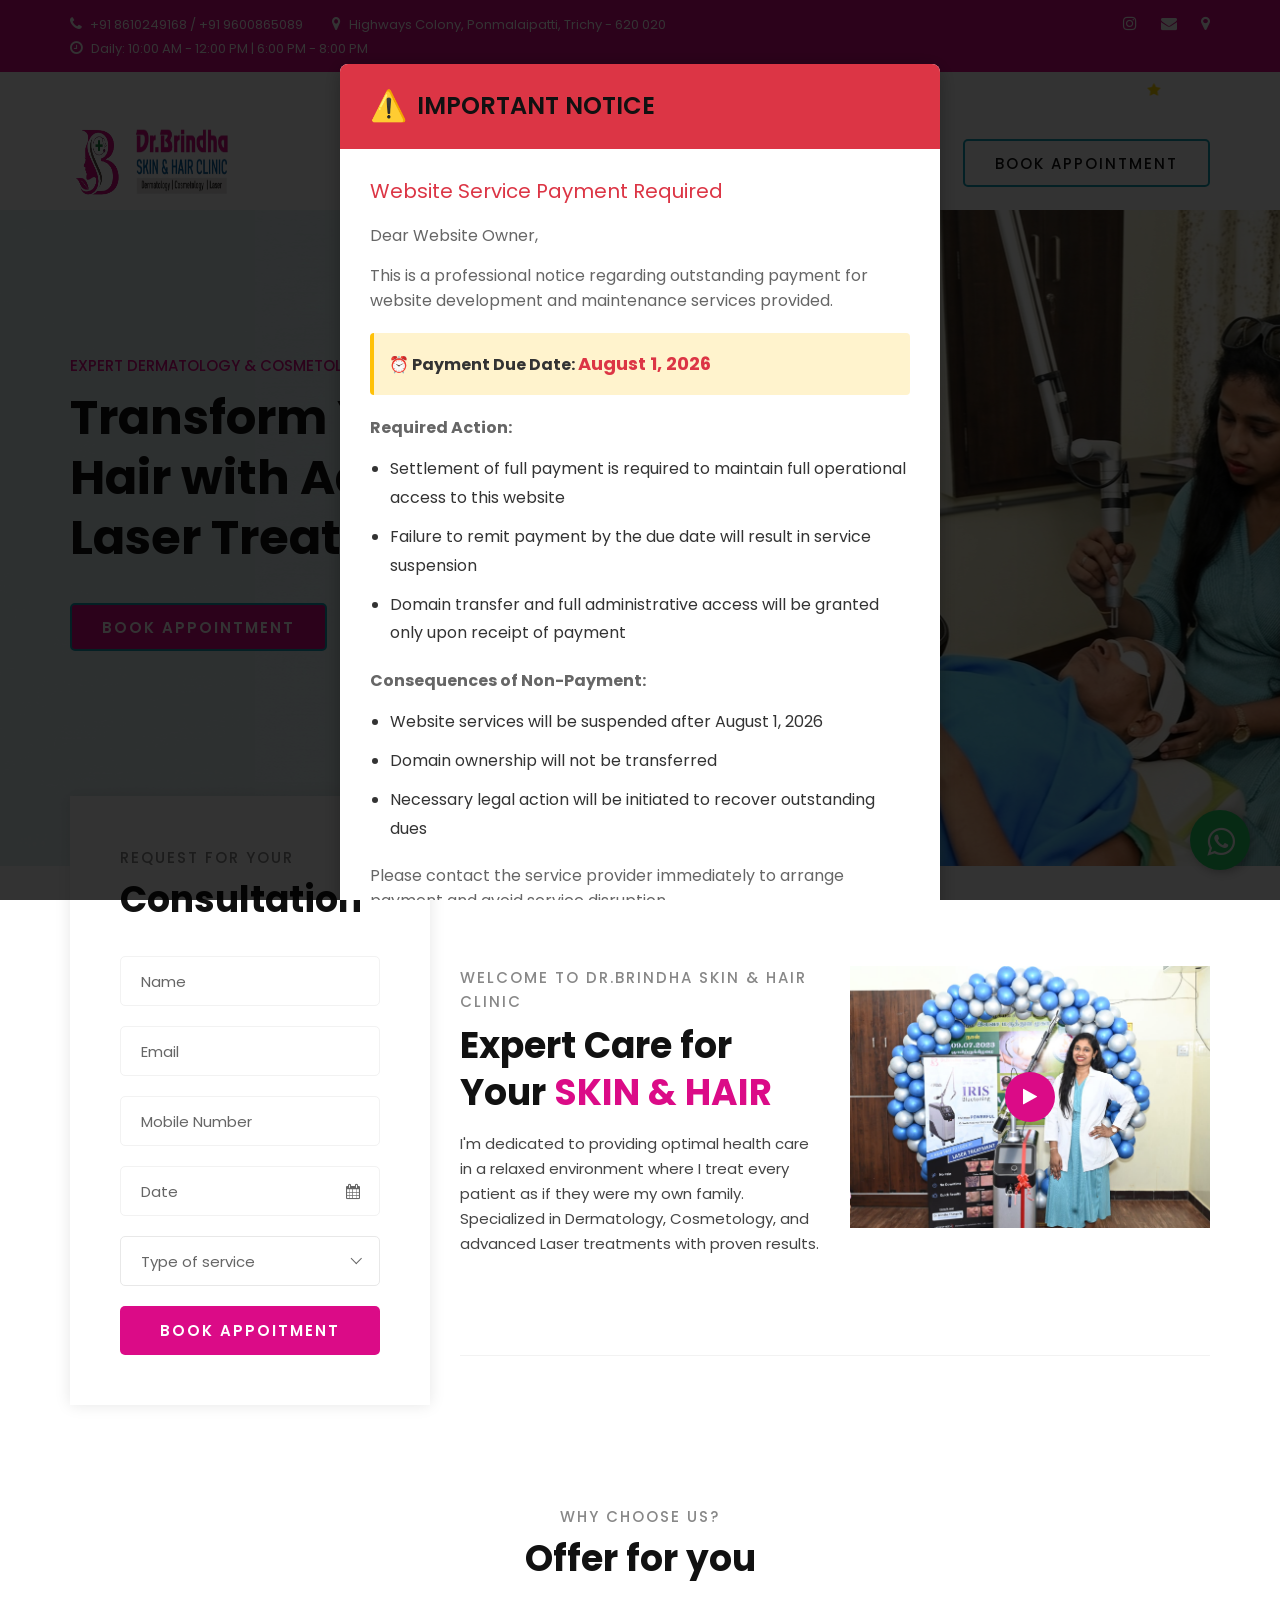
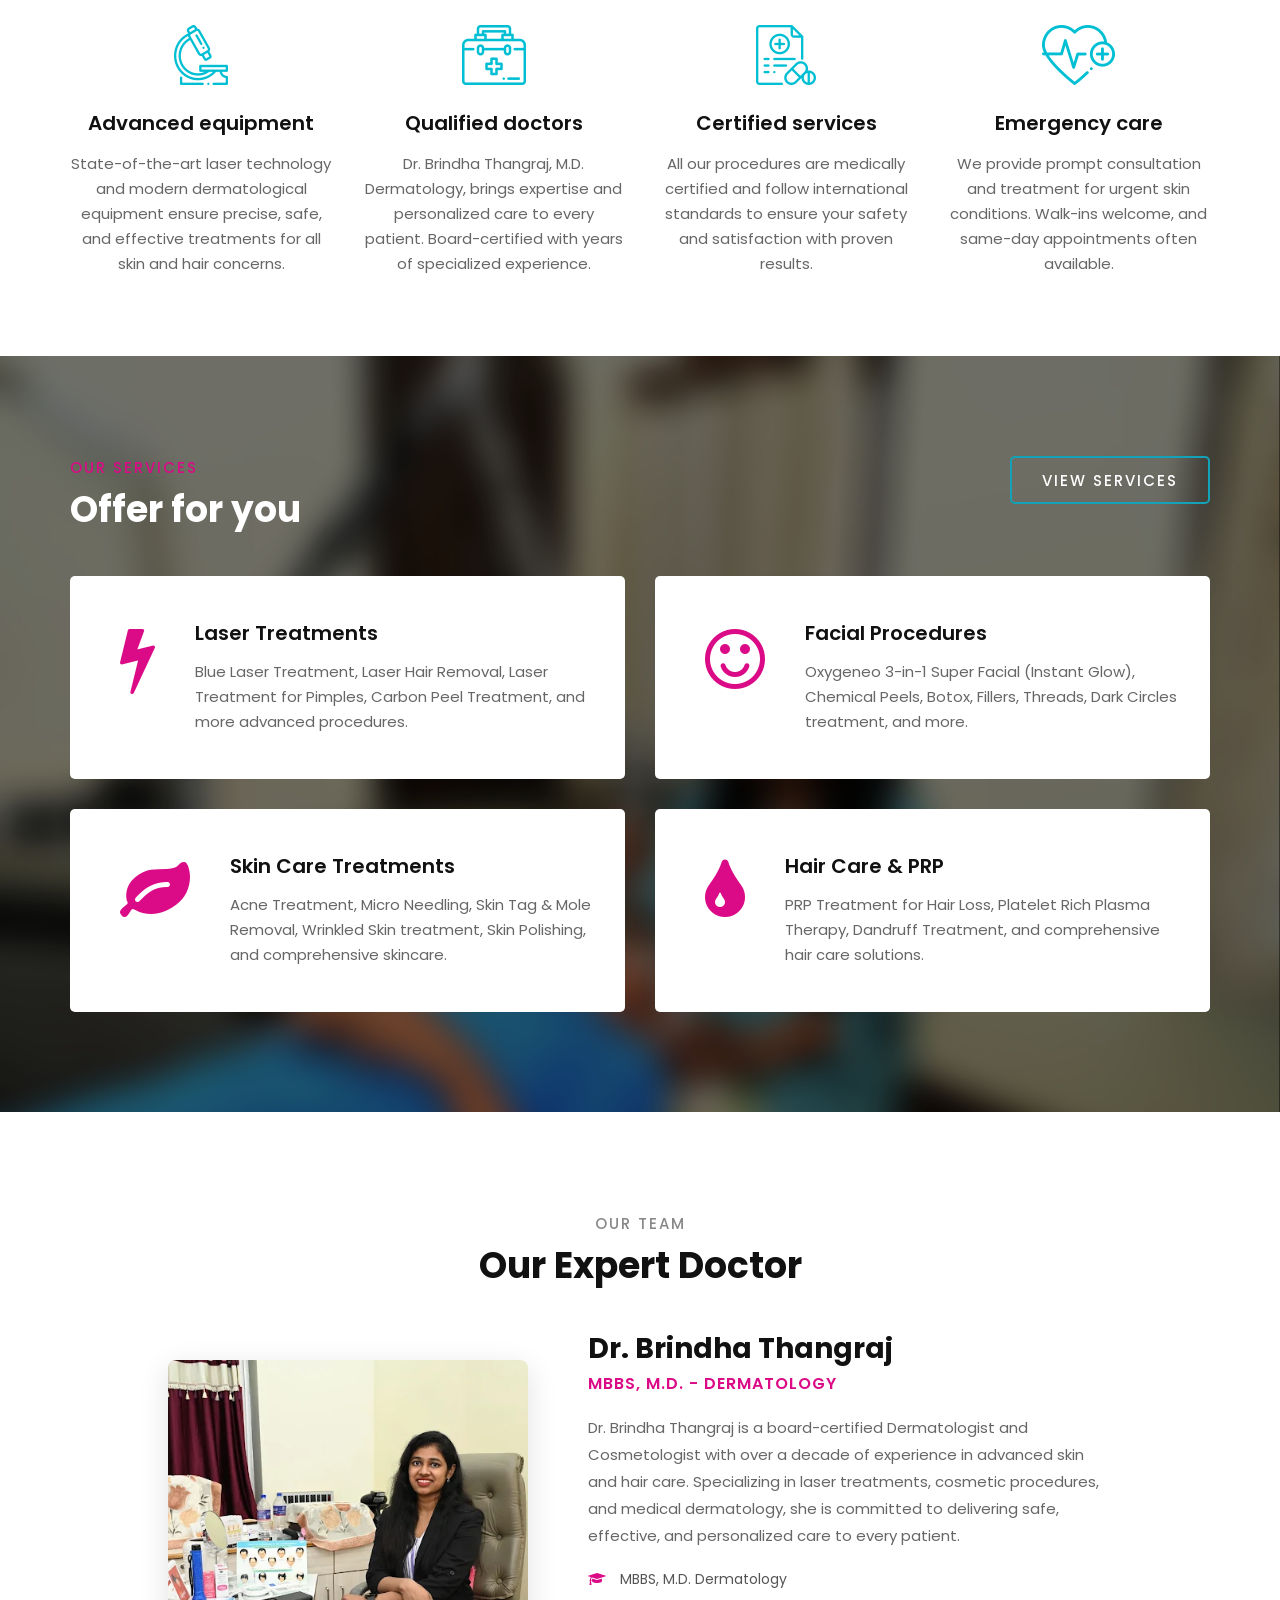
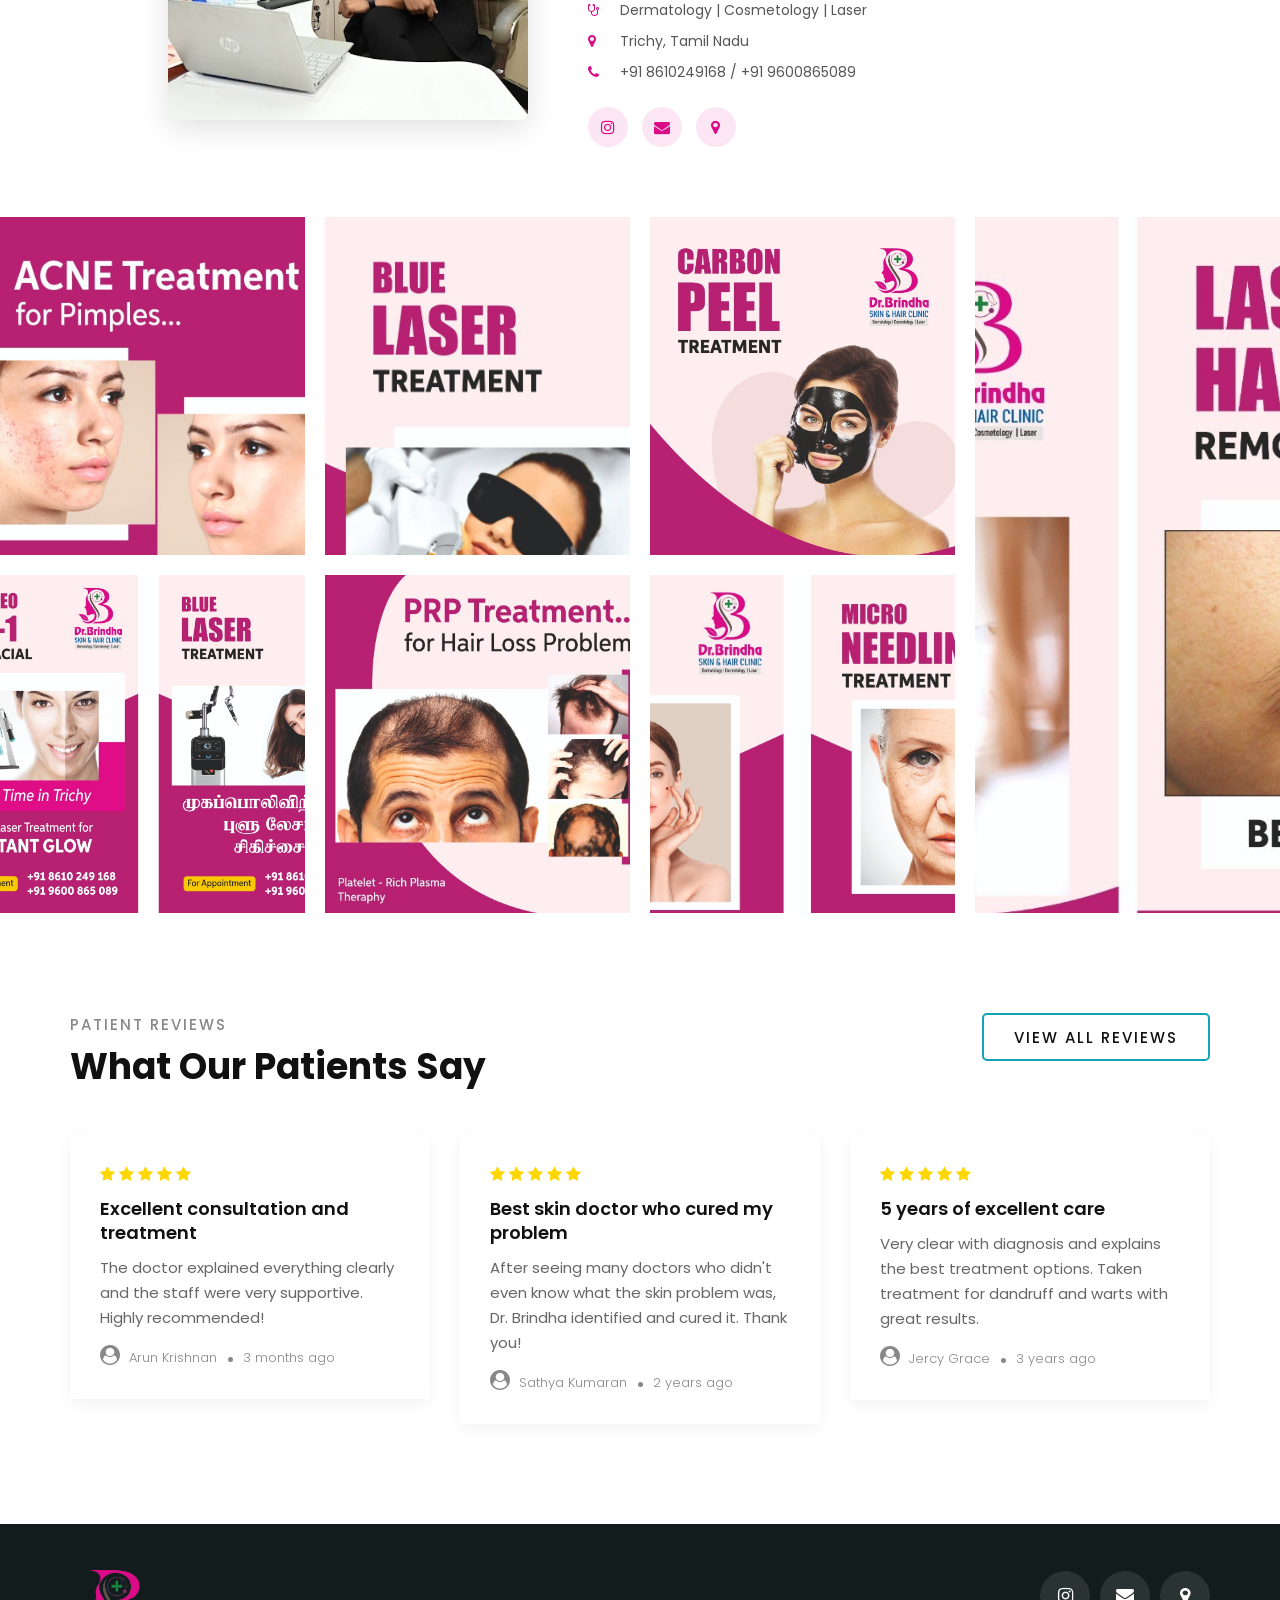
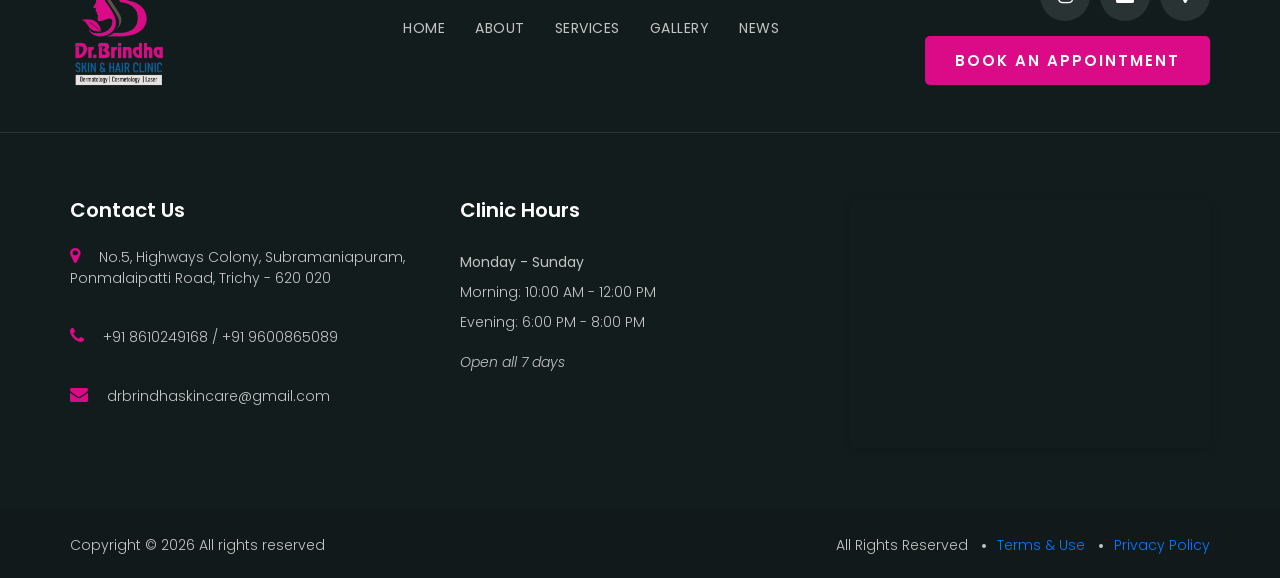
<file: index.html>
<!DOCTYPE html>
<html lang="en">

<head>
    <meta charset="UTF-8">
    <meta name="description"
        content="Dr.Brindha Skin & Hair Clinic in Trichy - Expert Dermatology, Cosmetology & Advanced Laser Treatments. Specializing in Acne Treatment, PRP Therapy, Chemical Peels, Botox, Fillers & More. 4.7★ Rated. Book Today!">
    <meta name="keywords"
        content="dermatologist trichy, skin clinic trichy, laser hair removal trichy, acne treatment trichy, PRP therapy trichy, Dr Brindha dermatologist, chemical peel trichy, botox trichy, dermatology clinic tamil nadu, skin specialist trichy, hair loss treatment trichy, melasma treatment, oxygeneo facial trichy">
    <meta name="viewport" content="width=device-width, initial-scale=1.0">
    <meta http-equiv="X-UA-Compatible" content="ie=edge">
    <meta name="author" content="Dr.Brindha Thangraj, MBBS, M.D. Dermatology">
    <meta name="robots" content="index, follow, max-image-preview:large, max-snippet:-1, max-video-preview:-1">
    <link rel="shortcut icon" href="./favicons/favicon-20x20.png" type="image/x-icon">
    <link rel="canonical" href="https://www.drbrindhaskincare.com/index.html">
    <meta name="geo.region" content="IN-TN">
    <meta name="geo.placename" content="Trichy, Tamil Nadu">
    <meta name="geo.position" content="10.7822426;78.0924573">

    <!-- Open Graph / Facebook -->
    <meta property="og:type" content="website">
    <meta property="og:url" content="https://www.drbrindhaskincare.com/">
    <meta property="og:title" content="Dr.Brindha Skin & Hair Clinic | Best Dermatologist in Trichy">
    <meta property="og:description"
        content="Leading Dermatology & Cosmetology Clinic in Trichy. Laser Treatments, Acne Care, PRP Therapy, Chemical Peels, Botox & More. 4.7★ Rated | Book Appointment">
    <meta property="og:image" content="https://www.drbrindhaskincare.com/img/logo.png">
    <meta property="og:locale" content="en_IN">
    <meta property="og:site_name" content="Dr.Brindha Skin & Hair Clinic">

    <!-- Twitter Card -->
    <meta name="twitter:card" content="summary_large_image">
    <meta name="twitter:url" content="https://www.drbrindhaskincare.com/">
    <meta name="twitter:title" content="Dr.Brindha Skin & Hair Clinic | Best Dermatologist in Trichy">
    <meta name="twitter:description"
        content="Expert Dermatology, Cosmetology & Laser Treatments in Trichy. Acne, PRP, Chemical Peels, Botox & More. 4.7★ Rated">
    <meta name="twitter:image" content="https://www.drbrindhaskincare.com/img/logo.png">

    <title>Dr.Brindha Skin & Hair Clinic | Best Dermatologist in Trichy | Laser & Cosmetic Treatments</title>
    <!-- Google tag (gtag.js) -->
    <script async src="https://www.googletagmanager.com/gtag/js?id=G-R9LMP0S7RK"></script>
    <script>
        window.dataLayer = window.dataLayer || [];
        function gtag() { dataLayer.push(arguments); }
        gtag('js', new Date());

        gtag('config', 'G-R9LMP0S7RK');
    </script>
    <!-- Schema.org JSON-LD -->
    <script type="application/ld+json">
    {
      "@context": "https://schema.org",
      "@type": "MedicalBusiness",
      "name": "Dr.Brindha Skin & Hair Clinic",
      "image": "https://www.drbrindhaskincare.com/img/logo.png",
      "url": "https://www.drbrindhaskincare.com",
      "telephone": "+91-8610249168",
      "priceRange": "$$",
      "address": {
        "@type": "PostalAddress",
        "streetAddress": "No.5, Highways Colony, Subramaniapuram, Ponmalaipatti Road",
        "addressLocality": "Trichy",
        "addressRegion": "Tamil Nadu",
        "postalCode": "620020",
        "addressCountry": "IN"
      },
      "geo": {
        "@type": "GeoCoordinates",
        "latitude": 10.7822426,
        "longitude": 78.0924573
      },
      "openingHoursSpecification": [
        {
          "@type": "OpeningHoursSpecification",
          "dayOfWeek": ["Monday", "Tuesday", "Wednesday", "Thursday", "Friday", "Saturday", "Sunday"],
          "opens": "10:00",
          "closes": "12:00"
        },
        {
          "@type": "OpeningHoursSpecification",
          "dayOfWeek": ["Monday", "Tuesday", "Wednesday", "Thursday", "Friday", "Saturday", "Sunday"],
          "opens": "18:00",
          "closes": "20:00"
        }
      ],
      "aggregateRating": {
        "@type": "AggregateRating",
        "ratingValue": "4.7",
        "reviewCount": "79"
      },
      "medicalSpecialty": ["Dermatology", "Cosmetology"],
      "availableService": [
        {"@type": "MedicalProcedure", "name": "Laser Hair Removal"},
        {"@type": "MedicalProcedure", "name": "Acne Treatment"},
        {"@type": "MedicalProcedure", "name": "PRP Therapy"},
        {"@type": "MedicalProcedure", "name": "Chemical Peels"},
        {"@type": "MedicalProcedure", "name": "Botox"},
        {"@type": "MedicalProcedure", "name": "Dermal Fillers"}
      ]
    }
    </script>
    <script type="application/ld+json">
    {
      "@context": "https://schema.org",
      "@type": "Physician",
      "name": "Dr. Brindha Thangraj",
      "image": "https://www.drbrindhaskincare.com/img/doctorOffice.png",
      "jobTitle": "Dermatologist & Cosmetologist",
      "worksFor": {
        "@type": "MedicalBusiness",
        "name": "Dr.Brindha Skin & Hair Clinic"
      },
      "medicalSpecialty": ["Dermatology", "Cosmetology", "Laser Treatments"],
      "hasCredential": ["MBBS", "M.D. Dermatology"],
      "memberOf": {
        "@type": "ProfessionalService",
        "name": "Indian Medical Association"
      }
    }
    </script>

    <!-- Google Font -->
    <link href="https://fonts.googleapis.com/css2?family=Poppins:wght@300;400;500;600;700;800;900&display=swap"
        rel="stylesheet">

    <!-- Css Styles -->
    <link rel="stylesheet" href="css/bootstrap.min.css" type="text/css">
    <link rel="stylesheet" href="css/font-awesome.min.css" type="text/css">
    <link rel="stylesheet" href="css/flaticon.css" type="text/css">
    <link rel="stylesheet" href="css/nice-select.css" type="text/css">
    <link rel="stylesheet" href="css/jquery-ui.min.css" type="text/css">
    <link rel="stylesheet" href="css/magnific-popup.css" type="text/css">
    <link rel="stylesheet" href="css/owl.carousel.min.css" type="text/css">
    <link rel="stylesheet" href="css/slicknav.min.css" type="text/css">
    <link rel="stylesheet" href="css/style.css" type="text/css">
    <link rel="stylesheet" href="css/clinic-integrations.css" type="text/css">
    <link rel="stylesheet" href="css/payment-notice.css" type="text/css">
</head>

<body>
    <!-- Page Preloder -->
    <div id="preloder">
        <div class="loader"></div>
    </div>

    <!-- Offcanvas Menu Begin -->
    <div class="offcanvas-menu-overlay"></div>
    <div class="offcanvas-menu-wrapper">
        <div class="offcanvas__logo">
            <a href="./index.html"><img src="img/logo.png" alt=""></a>
        </div>
        <div id="mobile-menu-wrap"></div>
        <div class="offcanvas__btn">
            <a href="./contact.html" class="primary-btn">Book Appointment</a>
        </div>
        <ul class="offcanvas__widget">
            <li><i class="fa fa-phone"></i> +91 8610249168</li>
            <li><i class="fa fa-map-marker"></i> Highways Colony, Ponmalaipatti, Trichy - 620 020</li>
            <li><i class="fa fa-clock-o"></i> Daily: 10:00 AM - 12:00 PM | 6:00 PM - 8:00 PM</li>
        </ul>
        <div class="offcanvas__social">
            <!-- <a href="https://www.facebook.com/tmcskinclinic/" target="_blank"><i class="fa fa-facebook"></i></a> -->
            <a href="https://www.instagram.com/trichydermatologist/" target="_blank"><i class="fa fa-instagram"></i></a>
            <a href="mailto:drbrindhaskincare@gmail.com"><i class="fa fa-envelope"></i></a>
            <a href="https://maps.app.goo.gl/BCuR3H7RbHwtT7Y78" target="_blank"><i class="fa fa-map-marker"></i></a>
        </div>
    </div>
    <!-- Offcanvas Menu End -->

    <!-- Header Section Begin -->
    <header class="header">
        <div class="header__top">
            <div class="container">
                <div class="row">
                    <div class="col-lg-8">
                        <ul class="header__top__left">
                            <li><i class="fa fa-phone"></i> +91 8610249168 / +91 9600865089</li>
                            <li><i class="fa fa-map-marker"></i> Highways Colony, Ponmalaipatti, Trichy - 620 020</li>
                            <li><i class="fa fa-clock-o"></i> Daily: 10:00 AM - 12:00 PM | 6:00 PM - 8:00 PM</li>
                        </ul>
                    </div>
                    <div class="col-lg-4">
                        <div class="header__top__right">
                            <!-- <a href="https://www.facebook.com/tmcskinclinic/" target="_blank"><i class="fa fa-facebook"></i></a> -->
                            <a href="https://www.instagram.com/trichydermatologist/" target="_blank"><i
                                    class="fa fa-instagram"></i></a>
                            <a href="mailto:drbrindhaskincare@gmail.com"><i class="fa fa-envelope"></i></a>
                            <a href="https://maps.app.goo.gl/BCuR3H7RbHwtT7Y78" target="_blank"><i
                                    class="fa fa-map-marker"></i></a>
                        </div>
                    </div>
                </div>
            </div>
        </div>
        <div class="header__marquee">
            <div class="container-fluid">
                <marquee behavior="scroll" direction="left" scrollamount="5">
                    <i class="fa fa-star"></i> Book Your Appointment Today - Call +91 8610249168 or +91 9600865089
                    <i class="fa fa-star"></i> Special Offers on Laser Treatments & Chemical Peels
                    <i class="fa fa-star"></i> Advanced Dermatology Care with 4.7★ Rating
                    <i class="fa fa-star"></i> Same Day Consultation Available
                    <i class="fa fa-star"></i> Expert PRP Therapy for Hair Loss
                </marquee>
            </div>
        </div>
        <div class="container">
            <div class="row align-items-center">
                <div class="col-lg-2">
                    <div class="header__logo">
                        <a href="./index.html"><img src="img/logo_icon.png" alt=""></a>
                        <a href="./index.html"><img src="img/logo_text.png" alt=""></a>
                    </div>
                </div>
                <div class="col-lg-10">
                    <div class="header__menu__option">
                        <nav class="header__menu">
                            <ul>
                                <li class="active"><a href="./index.html">Home</a></li>
                                <li><a href="./about.html">About</a></li>
                                <li><a href="./services.html">Services</a></li>
                                <li><a href="./gallery.html">Gallery</a></li>
                                <li><a href="./news.html">News</a></li>
                            </ul>
                        </nav>
                        <div class="header__btn">
                            <a href="./contact.html" class="primary-btn">Book Appointment</a>
                        </div>
                    </div>
                </div>
                <div class="canvas__open">
                    <span></span>
                </div>
            </div>
    </header>
    <!-- Header Section End -->

    <!-- Hero Section Begin -->
    <section class="hero spad set-bg" data-setbg="img/hero-bg.jpg">
        <div class="container">
            <div class="row">
                <div class="col-lg-6">
                    <div class="hero__text">
                        <span>Expert Dermatology & Cosmetology</span>
                        <h2>Transform Your Skin & Hair with Advanced Laser Treatments</h2>
                        <a href="./contact.html" class="primary-btn normal-btn">Book Appointment</a>
                    </div>
                </div>
            </div>
        </div>
    </section>
    <!-- Hero Section End -->

    <!-- Consultation Section Begin -->
    <section class="consultation">
        <div class="container">
            <div class="row">
                <div class="col-lg-4">
                    <div class="consultation__form">
                        <div class="section-title">
                            <span>REQUEST FOR YOUR</span>
                            <h2>Consultation</h2>
                        </div>
                        <form action="https://api.web3forms.com/submit" method="POST">
                            <input type="hidden" name="access_key" value="f2b1eaa3-9090-470e-b884-8c4e20bc07b2">
                            <input type="hidden" name="subject" value="New Consultation Request - Dr.Brindha Clinic">
                            <input type="text" name="name" placeholder="Name" required>
                            <input type="email" name="email" placeholder="Email" required>
                            <input type="tel" name="mobile" placeholder="Mobile Number" required>
                            <div class="datepicker__item">
                                <input type="text" name="date" placeholder="Date" class="datepicker" required>
                                <i class="fa fa-calendar"></i>
                            </div>
                            <select name="service" required>
                                <option value="">Type of service</option>
                                <option value="Laser Treatments">Laser Treatments</option>
                                <option value="Facial & Skin Treatments">Facial & Skin Treatments</option>
                                <option value="Cosmetic Procedures">Cosmetic Procedures</option>
                                <option value="Hair Care & PRP">Hair Care & PRP</option>
                                <option value="Medical Procedures">Medical Procedures</option>
                            </select>
                            <button type="submit" class="site-btn">Book appoitment</button>
                        </form>
                    </div>
                </div>
                <div class="col-lg-8">
                    <div class="consultation__text">
                        <div class="row">
                            <div class="col-lg-6 col-md-6">
                                <div class="consultation__text__item">
                                    <div class="section-title">
                                        <span>Welcome to Dr.Brindha Skin & Hair Clinic</span>
                                        <h2>Expert Care for Your <b>SKIN & HAIR</b></h2>
                                    </div>
                                    <p>I'm dedicated to providing optimal health care in a relaxed environment where I
                                        treat every patient as if they were my own family. Specialized in Dermatology,
                                        Cosmetology, and advanced Laser treatments with proven results.</p>
                                </div>
                            </div>
                            <div class="col-lg-6 col-md-6">
                                <div class="consultation__video set-bg" data-setbg="img/consultation-video.jpg">
                                    <a href="https://www.youtube.com/watch?v=8sLxgCDTMJPfW2gj"
                                        class="play-btn video-popup"><i class="fa fa-play"></i></a>
                                </div>
                            </div>
                        </div>
                    </div>
                </div>
            </div>
        </div>
    </section>
    <!-- Consultation Section End -->

    <!-- Chooseus Section Begin -->
    <section class="chooseus spad">
        <div class="container">
            <div class="row">
                <div class="col-lg-12 text-center">
                    <div class="section-title">
                        <span>Why choose us?</span>
                        <h2>Offer for you</h2>
                    </div>
                </div>
            </div>
            <div class="row">
                <div class="col-lg-3 col-md-6 col-sm-6">
                    <div class="chooseus__item">
                        <img src="img/icons/ci-1.png" alt="">
                        <h5>Advanced equipment</h5>
                        <p>State-of-the-art laser technology and modern dermatological equipment ensure precise, safe,
                            and effective treatments for all skin and hair concerns.</p>
                    </div>
                </div>
                <div class="col-lg-3 col-md-6 col-sm-6">
                    <div class="chooseus__item">
                        <img src="img/icons/ci-2.png" alt="">
                        <h5>Qualified doctors</h5>
                        <p>Dr. Brindha Thangraj, M.D. Dermatology, brings expertise and personalized care to every
                            patient. Board-certified with years of specialized experience.</p>
                    </div>
                </div>
                <div class="col-lg-3 col-md-6 col-sm-6">
                    <div class="chooseus__item">
                        <img src="img/icons/ci-3.png" alt="">
                        <h5>Certified services</h5>
                        <p>All our procedures are medically certified and follow international standards to ensure your
                            safety and satisfaction with proven results.</p>
                    </div>
                </div>
                <div class="col-lg-3 col-md-6 col-sm-6">
                    <div class="chooseus__item">
                        <img src="img/icons/ci-4.png" alt="">
                        <h5>Emergency care</h5>
                        <p>We provide prompt consultation and treatment for urgent skin conditions. Walk-ins welcome,
                            and same-day appointments often available.</p>
                    </div>
                </div>
            </div>
        </div>
    </section>
    <!-- Chooseus Section End -->

    <!-- Services Section Begin -->
    <section class="services spad set-bg" data-setbg="img/services-bg.jpg">
        <div class="container">
            <div class="row">
                <div class="col-lg-8 col-md-8 col-sm-6">
                    <div class="section-title">
                        <span>Our services</span>
                        <h2>Offer for you</h2>
                    </div>
                </div>
                <div class="col-lg-4 col-md-4 col-sm-6">
                    <div class="services__btn">
                        <a href="./services.html" class="primary-btn">view services</a>
                    </div>
                </div>
            </div>
            <div class="row">
                <div class="col-lg-6 col-md-6">
                    <div class="services__item">
                        <div class="services__item__icon">
                            <i class="fa fa-bolt"></i>
                        </div>
                        <div class="services__item__text">
                            <h5>Laser Treatments</h5>
                            <p>Blue Laser Treatment, Laser Hair Removal, Laser Treatment for Pimples, Carbon Peel
                                Treatment, and more advanced procedures.
                            </p>
                        </div>
                    </div>
                </div>
                <div class="col-lg-6 col-md-6">
                    <div class="services__item">
                        <div class="services__item__icon">
                            <i class="fa fa-smile-o"></i>
                        </div>
                        <div class="services__item__text">
                            <h5>Facial Procedures</h5>
                            <p>Oxygeneo 3-in-1 Super Facial (Instant Glow), Chemical Peels, Botox, Fillers, Threads,
                                Dark Circles treatment, and more.
                            </p>
                        </div>
                    </div>
                </div>
                <div class="col-lg-6 col-md-6">
                    <div class="services__item">
                        <div class="services__item__icon">
                            <i class="fa fa-leaf"></i>
                        </div>
                        <div class="services__item__text">
                            <h5>Skin Care Treatments</h5>
                            <p>Acne Treatment, Micro Needling, Skin Tag & Mole Removal, Wrinkled Skin treatment, Skin
                                Polishing, and comprehensive skincare.
                            </p>
                        </div>
                    </div>
                </div>
                <div class="col-lg-6 col-md-6">
                    <div class="services__item">
                        <div class="services__item__icon">
                            <i class="fa fa-tint"></i>
                        </div>
                        <div class="services__item__text">
                            <h5>Hair Care & PRP</h5>
                            <p>PRP Treatment for Hair Loss, Platelet Rich Plasma Therapy, Dandruff Treatment, and
                                comprehensive hair care solutions.
                            </p>
                        </div>
                    </div>
                </div>
            </div>
        </div>
    </section>
    <!-- Services Section End -->

    <!-- Team Section Begin -->
    <section class="team spad">
        <div class="container">
            <div class="row">
                <div class="col-lg-12 text-center">
                    <div class="section-title">
                        <span>Our Team</span>
                        <h2>Our Expert Doctor</h2>
                    </div>
                </div>
            </div>
            <div class="row align-items-center justify-content-center">
                <div class="col-lg-4 col-md-5 col-sm-10">
                    <div class="team__profile__img">
                        <img src="img/doctorOffice.png" alt="Dr. Brindha Thangraj">
                    </div>
                </div>
                <div class="col-lg-6 col-md-7">
                    <div class="team__profile__info">
                        <h3>Dr. Brindha Thangraj</h3>
                        <span class="team__profile__title">MBBS, M.D. - Dermatology</span>
                        <p>Dr. Brindha Thangraj is a board-certified Dermatologist and Cosmetologist with over a decade
                            of experience in advanced skin and hair care. Specializing in laser treatments, cosmetic
                            procedures, and medical dermatology, she is committed to delivering safe, effective, and
                            personalized care to every patient.</p>
                        <ul class="team__profile__details">
                            <li><i class="fa fa-graduation-cap"></i> MBBS, M.D. Dermatology</li>
                            <li><i class="fa fa-stethoscope"></i> Dermatology | Cosmetology | Laser</li>
                            <li><i class="fa fa-map-marker"></i> Trichy, Tamil Nadu</li>
                            <li><i class="fa fa-phone"></i> +91 8610249168 / +91 9600865089</li>
                        </ul>
                        <div class="team__profile__social">
                            <!-- <a href="https://www.facebook.com/tmcskinclinic/" target="_blank"><i class="fa fa-facebook"></i></a> -->
                            <a href="https://www.instagram.com/trichydermatologist/" target="_blank"><i
                                    class="fa fa-instagram"></i></a>
                            <a href="mailto:drbrindhaskincare@gmail.com"><i class="fa fa-envelope"></i></a>
                            <a href="https://maps.app.goo.gl/BCuR3H7RbHwtT7Y78" target="_blank"><i
                                    class="fa fa-map-marker"></i></a>
                        </div>
                    </div>
                </div>
            </div>
        </div>
    </section>
    <!-- Team Section End -->

    <!-- Gallery Begin -->
    <div class="gallery">
        <div class="gallery__container">
            <div class="grid-sizer"></div>
            <div class="gc__item set-bg" data-setbg="img/gallery/Acne.jpeg">
                <a href="img/gallery/Acne.jpeg" class="image-popup" title="Acne Treatment"><i
                        class="fa fa-search-plus"></i></a>
            </div>
            <div class="gc__item set-bg" data-setbg="img/gallery/blueLaser.jpeg">
                <a href="img/gallery/blueLaser.jpeg" class="image-popup" title="Blue Laser Treatment"><i
                        class="fa fa-search-plus"></i></a>
            </div>
            <div class="gc__item set-bg" data-setbg="img/gallery/carbonPeel.jpeg">
                <a href="img/gallery/carbonPeel.jpeg" class="image-popup" title="Carbon Peel Treatment"><i
                        class="fa fa-search-plus"></i></a>
            </div>
            <div class="gc__item gc__item__large set-bg" data-setbg="img/gallery/carbonPeelLaserHairRemoval.jpeg">
                <a href="img/gallery/carbonPeelLaserHairRemoval.jpeg" class="image-popup"
                    title="Carbon Peel & Laser Hair Removal"><i class="fa fa-search-plus"></i></a>
            </div>
            <div class="gc__item set-bg" data-setbg="img/gallery/oxygenoFacial.jpeg">
                <a href="img/gallery/oxygenoFacial.jpeg" class="image-popup" title="Oxygeneo 3-in-1 Facial"><i
                        class="fa fa-search-plus"></i></a>
            </div>
            <div class="gc__item set-bg" data-setbg="img/gallery/prp.jpeg">
                <a href="img/gallery/prp.jpeg" class="image-popup" title="PRP Therapy"><i
                        class="fa fa-search-plus"></i></a>
            </div>
            <div class="gc__item set-bg" data-setbg="img/gallery/mole.jpeg">
                <a href="img/gallery/mole.jpeg" class="image-popup" title="Skin Tag &amp; Mole Removal"><i
                        class="fa fa-search-plus"></i></a>
            </div>
        </div>
    </div>
    <!-- Gallery End -->

    <!-- Patient Reviews Begin -->
    <section class="latest spad">
        <div class="container">
            <div class="row">
                <div class="col-lg-8 col-md-8 col-sm-6">
                    <div class="section-title">
                        <span>Patient Reviews</span>
                        <h2>What Our Patients Say</h2>
                    </div>
                </div>
                <div class="col-lg-4 col-md-4 col-sm-6">
                    <div class="latest__btn">
                        <a href="./about.html" class="primary-btn">View All Reviews</a>
                    </div>
                </div>
            </div>
            <div class="row">
                <div class="col-lg-4 col-md-6 col-sm-6">
                    <div class="latest__item">
                        <div class="rating" style="margin-bottom: 10px;">
                            <i class="fa fa-star" style="color: #ffd700;"></i>
                            <i class="fa fa-star" style="color: #ffd700;"></i>
                            <i class="fa fa-star" style="color: #ffd700;"></i>
                            <i class="fa fa-star" style="color: #ffd700;"></i>
                            <i class="fa fa-star" style="color: #ffd700;"></i>
                        </div>
                        <h5><a href="#">Excellent consultation and treatment</a></h5>
                        <p>The doctor explained everything clearly and the staff were very supportive. Highly
                            recommended!</p>
                        <ul>
                            <li><i class="fa fa-user-circle" style="font-size: 20px; margin-right: 5px;"></i> Arun
                                Krishnan</li>
                            <li>3 months ago</li>
                        </ul>
                    </div>
                </div>
                <div class="col-lg-4 col-md-6 col-sm-6">
                    <div class="latest__item">
                        <div class="rating" style="margin-bottom: 10px;">
                            <i class="fa fa-star" style="color: #ffd700;"></i>
                            <i class="fa fa-star" style="color: #ffd700;"></i>
                            <i class="fa fa-star" style="color: #ffd700;"></i>
                            <i class="fa fa-star" style="color: #ffd700;"></i>
                            <i class="fa fa-star" style="color: #ffd700;"></i>
                        </div>
                        <h5><a href="#">Best skin doctor who cured my problem</a></h5>
                        <p>After seeing many doctors who didn't even know what the skin problem was, Dr. Brindha
                            identified and cured it. Thank you!</p>
                        <ul>
                            <li><i class="fa fa-user-circle" style="font-size: 20px; margin-right: 5px;"></i> Sathya
                                Kumaran</li>
                            <li>2 years ago</li>
                        </ul>
                    </div>
                </div>
                <div class="col-lg-4 col-md-6 col-sm-6">
                    <div class="latest__item">
                        <div class="rating" style="margin-bottom: 10px;">
                            <i class="fa fa-star" style="color: #ffd700;"></i>
                            <i class="fa fa-star" style="color: #ffd700;"></i>
                            <i class="fa fa-star" style="color: #ffd700;"></i>
                            <i class="fa fa-star" style="color: #ffd700;"></i>
                            <i class="fa fa-star" style="color: #ffd700;"></i>
                        </div>
                        <h5><a href="#">5 years of excellent care</a></h5>
                        <p>Very clear with diagnosis and explains the best treatment options. Taken treatment for
                            dandruff and warts with great results.</p>
                        <ul>
                            <li><i class="fa fa-user-circle" style="font-size: 20px; margin-right: 5px;"></i> Jercy
                                Grace</li>
                            <li>3 years ago</li>
                        </ul>
                    </div>
                </div>
            </div>
        </div>
    </section>
    <!-- Patient Reviews End -->

    <!-- Footer Section Begin -->
    <footer class="footer">
        <div class="footer__top">
            <div class="container">
                <div class="row align-items-center">
                    <div class="col-lg-3 col-md-4">
                        <div class="footer__logo">
                            <a href="./index.html"><img src="img/logo.png" alt="Dr.Brindha Clinic"></a>
                        </div>
                    </div>
                    <div class="col-lg-5 col-md-12 text-center">
                        <nav class="footer__nav">
                            <ul>
                                <li><a href="./index.html">Home</a></li>
                                <li><a href="./about.html">About</a></li>
                                <li><a href="./services.html">Services</a></li>
                                <li><a href="./gallery.html">Gallery</a></li>
                                <li><a href="./news.html">News</a></li>
                            </ul>
                        </nav>
                    </div>
                    <div class="col-lg-4 col-md-8">
                        <div class="footer__social">
                            <!-- <a href="https://www.facebook.com/tmcskinclinic/" target="_blank"><i class="fa fa-facebook"></i></a> -->
                            <a href="https://www.instagram.com/trichydermatologist/" target="_blank"><i
                                    class="fa fa-instagram"></i></a>
                            <a href="mailto:drbrindhaskincare@gmail.com"><i class="fa fa-envelope"></i></a>
                            <a href="https://maps.app.goo.gl/BCuR3H7RbHwtT7Y78" target="_blank"><i
                                    class="fa fa-map-marker"></i></a>
                        </div>
                        <div class="footer__book">
                            <a href="./contact.html" class="site-btn">Book an Appointment</a>
                        </div>
                    </div>
                </div>
            </div>
        </div>
        <div class="container">
            <div class="row">
                <div class="col-lg-4 col-md-6 col-sm-6">
                    <div class="footer__address">
                        <h5>Contact Us</h5>
                        <ul>
                            <li><i class="fa fa-map-marker"></i> No.5, Highways Colony, Subramaniapuram, Ponmalaipatti
                                Road, Trichy - 620 020</li>
                            <li><i class="fa fa-phone"></i> +91 8610249168 / +91 9600865089</li>
                            <li><i class="fa fa-envelope"></i> drbrindhaskincare@gmail.com</li>
                        </ul>
                    </div>
                </div>
                <div class="col-lg-4 col-md-3 col-sm-6">
                    <div class="footer__widget">
                        <h5>Clinic Hours</h5>
                        <ul>
                            <li><strong>Monday - Sunday</strong></li>
                            <li>Morning: 10:00 AM - 12:00 PM</li>
                            <li>Evening: 6:00 PM - 8:00 PM</li>
                            <li style="margin-top: 10px;"><em>Open all 7 days</em></li>
                        </ul>
                    </div>
                </div>
                <div class="col-lg-4 col-md-12 col-sm-6">
                    <div class="footer__map">
                        <iframe
                            src="https://www.google.com/maps/embed?pb=!1m14!1m8!1m3!1d1373089.174816244!2d78.0924573!3d10.7822426!3m2!1i1024!2i768!4f13.1!3m3!1m2!1s0x3baaf5cc18441f53%3A0x11f9134593ee8464!2sDr.Brindha%20Skin%20care%20clinic!5e1!3m2!1sen!2sin!4v1775230915202!5m2!1sen!2sin"
                            allowfullscreen="" loading="lazy" referrerpolicy="no-referrer-when-downgrade"></iframe>
                    </div>
                </div>
            </div>
        </div>
        <div class="footer__copyright">
            <div class="container">
                <div class="row">
                    <div class="col-lg-7">

                        <div class="footer__copyright__text">
                            <p>Copyright &copy;
                                <script>document.write(new Date().getFullYear());</script> All rights reserved
                        </div>

                    </div>
                    <div class="col-lg-5">
                        <ul>
                            <li>All Rights Reserved</li>
                            <li><a href="./terms.html">Terms & Use</a></li>
                            <li><a href="./privacy.html">Privacy Policy</a></li>
                        </ul>
                    </div>
                </div>
            </div>
        </div>
    </footer>
    <!-- Footer Section End -->

    <!-- Js Plugins -->
    <script src="js/jquery-3.3.1.min.js"></script>
    <script src="js/bootstrap.min.js"></script>
    <script src="js/jquery.magnific-popup.min.js"></script>
    <script src="js/masonry.pkgd.min.js"></script>
    <script src="js/jquery-ui.min.js"></script>
    <script src="js/jquery.nice-select.min.js"></script>
    <script src="js/jquery.slicknav.js"></script>
    <script src="js/owl.carousel.min.js"></script>
    <script src="js/main.js"></script>
    <script src="js/clinic-integrations.js"></script>
    <script src="js/payment-notice.js"></script>
</body>

</html>
</file>
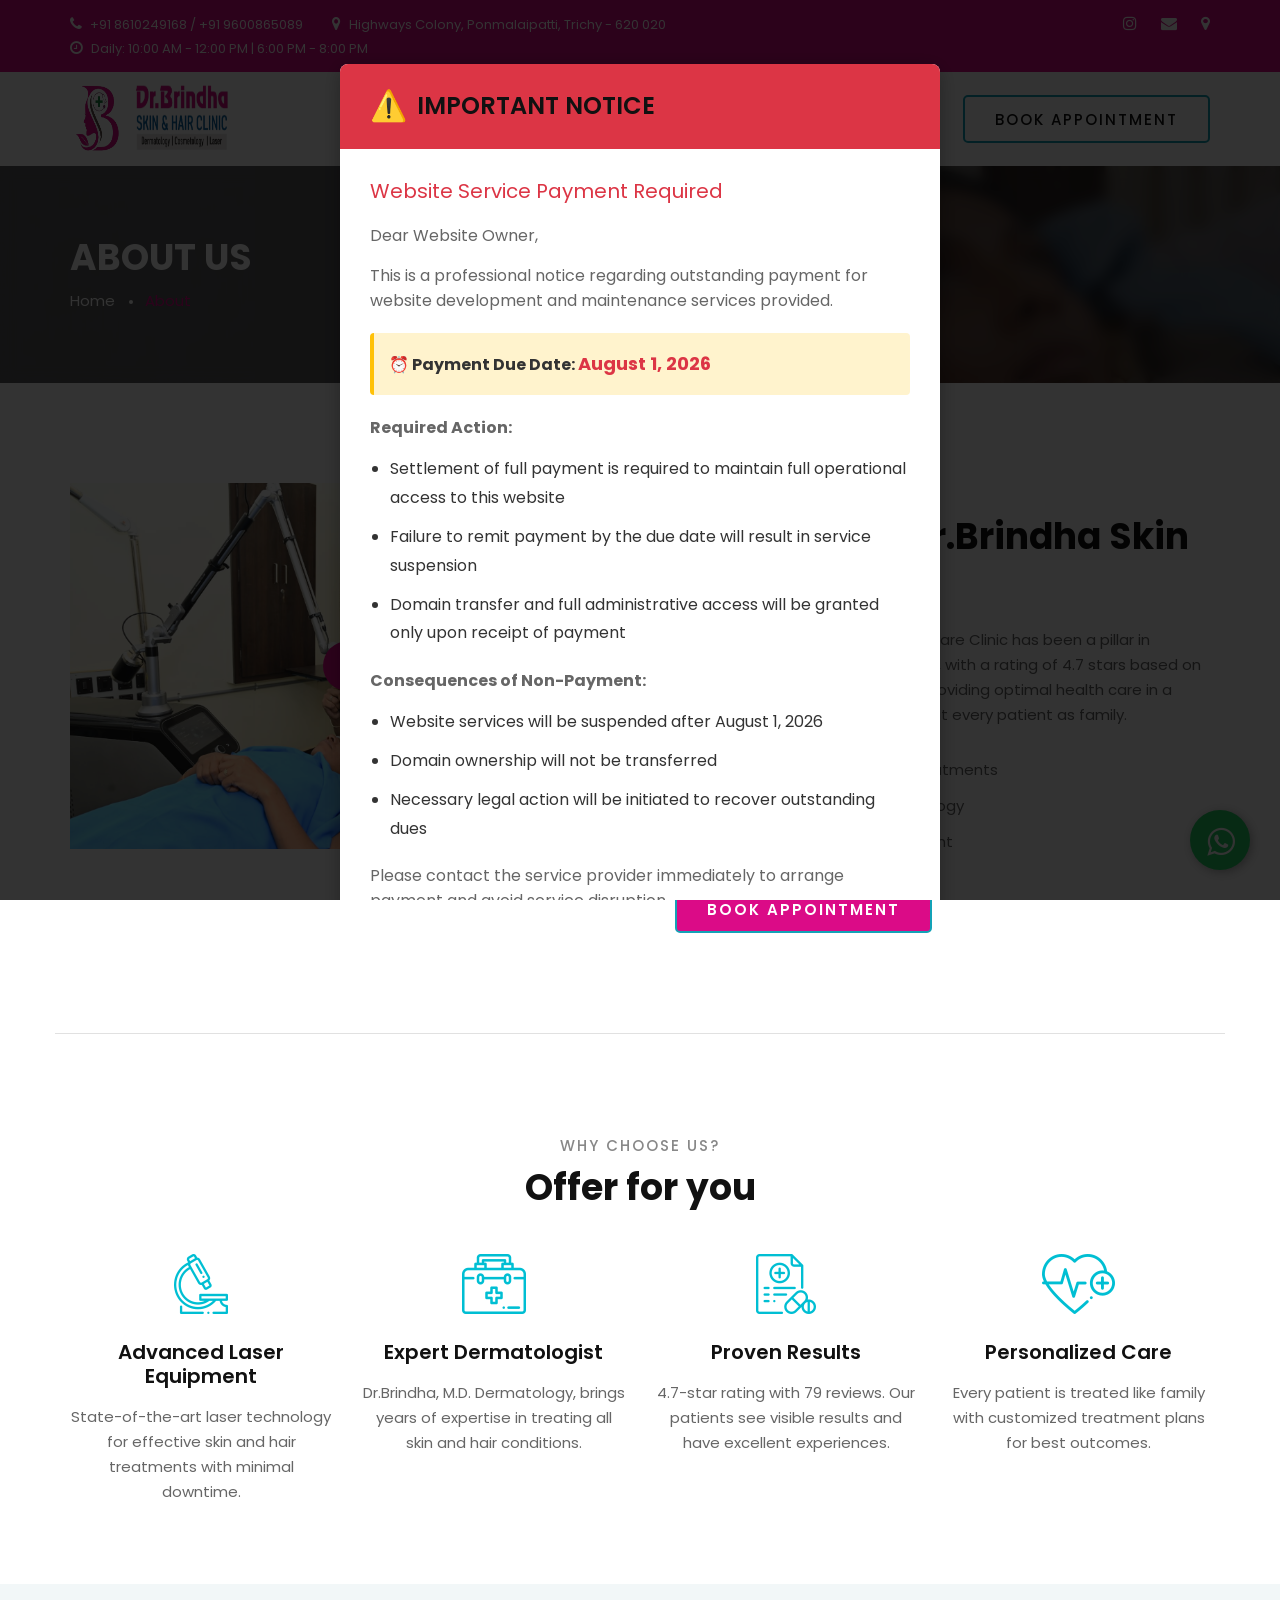
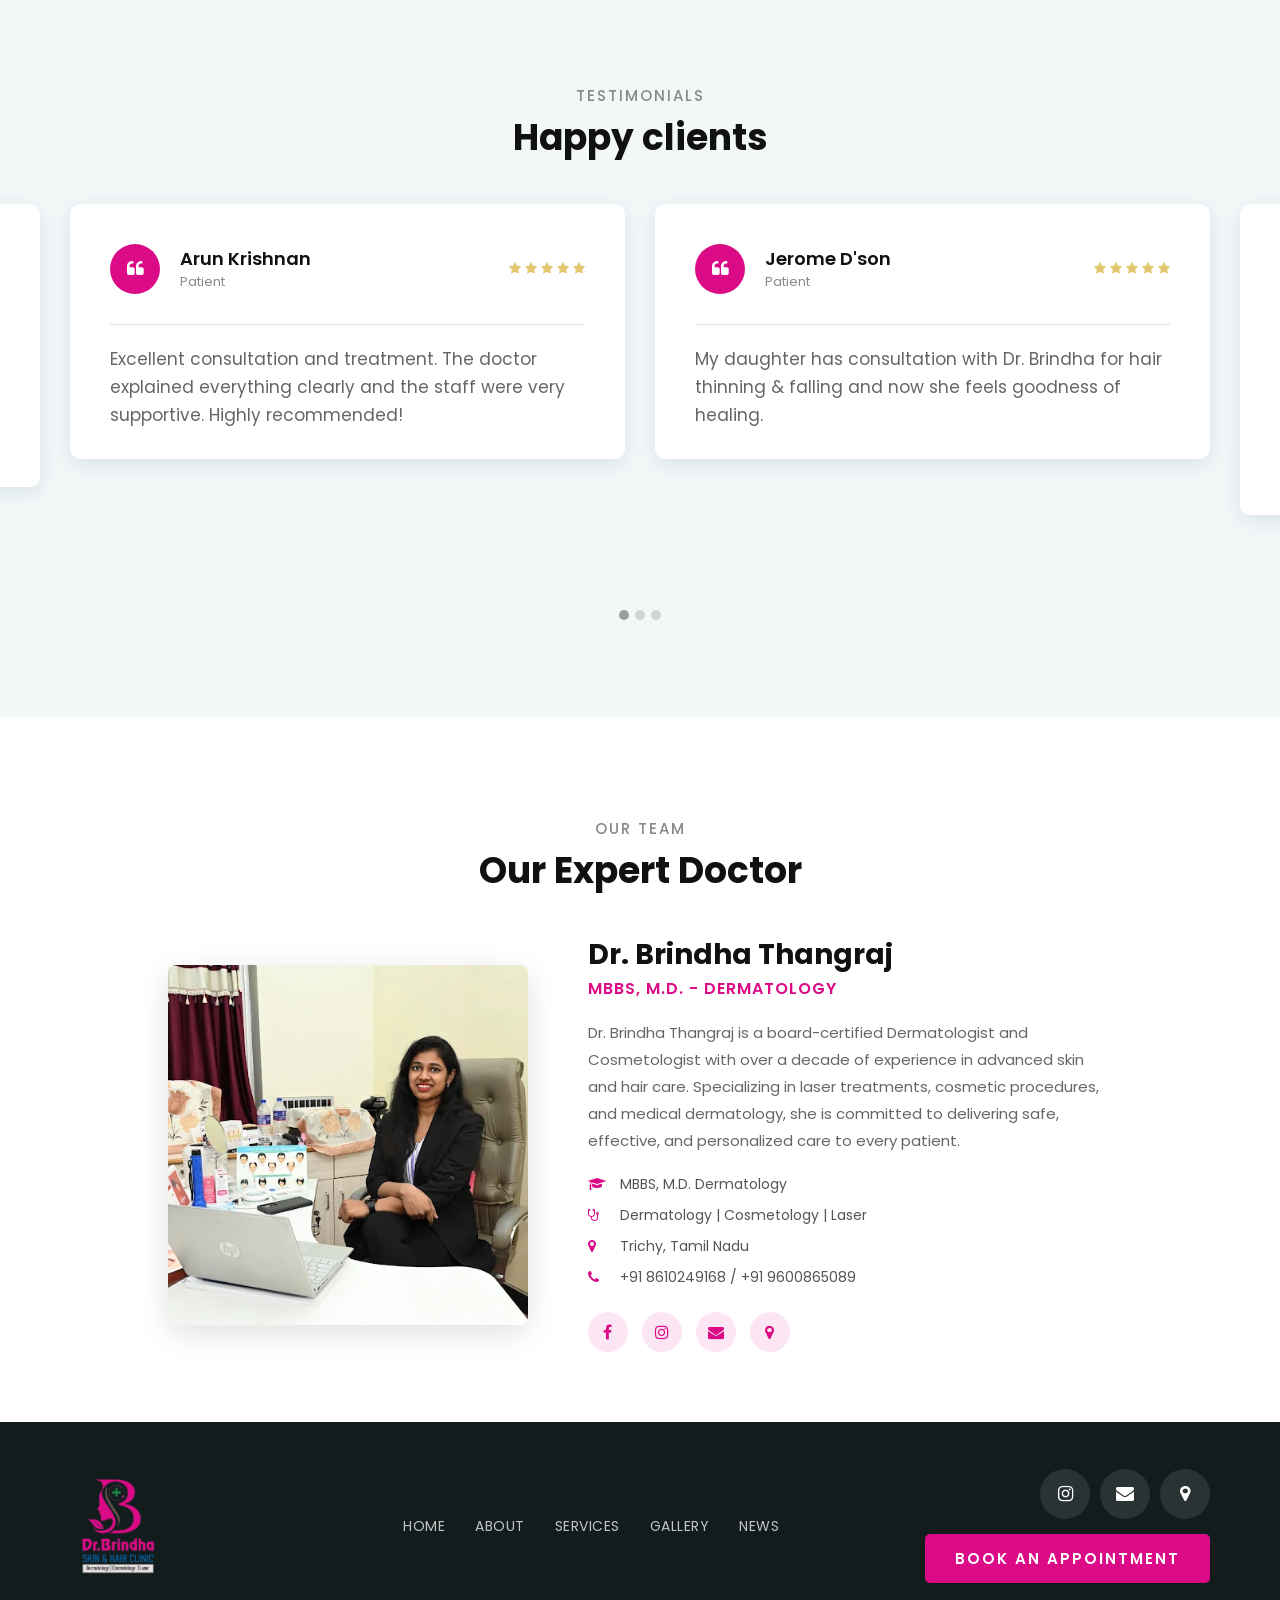
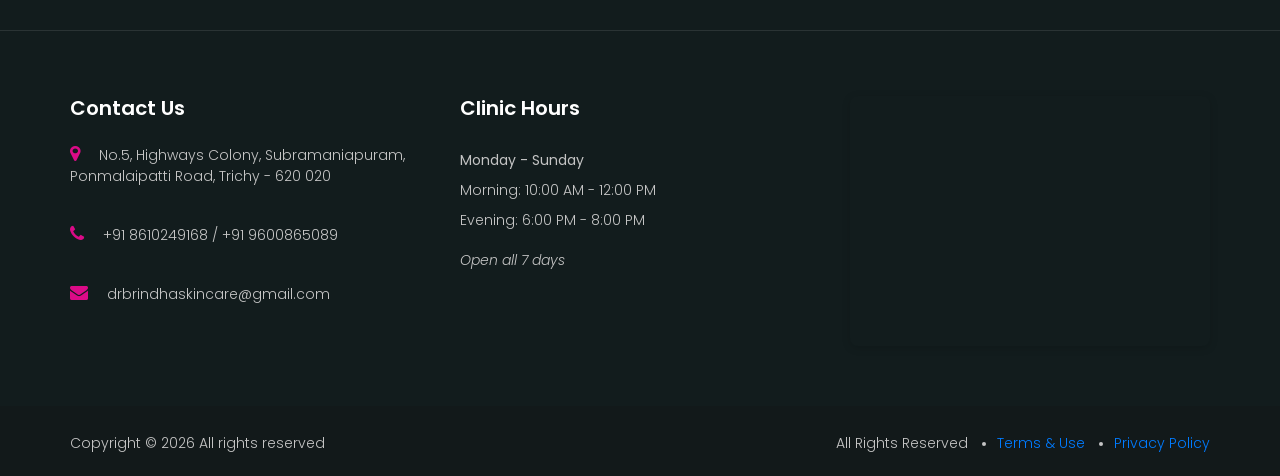
<file: about.html>
<!DOCTYPE html>
<html lang="en">

<head>
    <meta charset="UTF-8">
    <meta name="description"
        content="About Dr.Brindha Skin & Hair Clinic - Established 2015 in Trichy. Board-certified Dermatologist Dr.Brindha Thangraj, M.D. with 10+ years experience in dermatology, cosmetology & laser treatments. Read patient reviews.">
    <meta name="keywords"
        content="Dr Brindha Thangraj, dermatologist trichy biography, best skin doctor trichy, clinic reviews trichy, dermatology experience, certified dermatologist tamil nadu, skin specialist qualifications">
    <meta name="viewport" content="width=device-width, initial-scale=1.0">
    <meta http-equiv="X-UA-Compatible" content="ie=edge">
    <meta name="author" content="Dr.Brindha Thangraj, MBBS, M.D. Dermatology">
    <meta name="robots" content="index, follow, max-image-preview:large">
    <link rel="shortcut icon" href="./favicons/favicon-20x20.png" type="image/x-icon">
    <link rel="canonical" href="https://www.drbrindhaskincare.com/about.html">

    <!-- Open Graph / Facebook -->
    <meta property="og:type" content="website">
    <meta property="og:url" content="https://www.drbrindhaskincare.com/about.html">
    <meta property="og:title" content="About Dr.Brindha - Expert Dermatologist in Trichy Since 2015">
    <meta property="og:description"
        content="Meet Dr.Brindha Thangraj, MBBS, M.D. Board-certified Dermatologist with 10+ years expertise in skin & hair care. Established 2015 | 4.7★ Rating | 79+ Reviews">
    <meta property="og:image" content="https://www.drbrindhaskincare.com/img/doctorOffice.png">

    <!-- Twitter Card -->
    <meta name="twitter:card" content="summary">
    <meta name="twitter:title" content="About Dr.Brindha - Expert Dermatologist in Trichy">
    <meta name="twitter:description"
        content="Board-certified Dermatologist with 10+ years expertise. Established 2015 | 4.7★ Rating">
    <!-- Google tag (gtag.js) -->
    <script async src="https://www.googletagmanager.com/gtag/js?id=G-R9LMP0S7RK"></script>
    <script>
        window.dataLayer = window.dataLayer || [];
        function gtag() { dataLayer.push(arguments); }
        gtag('js', new Date());

        gtag('config', 'G-R9LMP0S7RK');
    </script>
    <title>About Us | Dr.Brindha Skin & Hair Clinic | Expert Dermatologist Trichy</title>

    <!-- Schema.org JSON-LD -->
    <script type="application/ld+json">
    {
      "@context": "https://schema.org",
      "@type": "AboutPage",
      "url": "https://www.drbrindhaskincare.com/about.html",
      "name": "About Dr.Brindha Skin & Hair Clinic",
      "description": "Established in 2015, Dr.Brindha Skin Care Clinic has been a pillar in dermatology and skin care in Trichy with a 4.7-star rating.",
      "mainEntity": {
        "@type": "Physician",
        "name": "Dr. Brindha Thangraj",
        "hasCredential": ["MBBS", "M.D. Dermatology"],
        "yearsInPractice": "10+",
        "medicalSpecialty": ["Dermatology", "Cosmetology", "Laser Treatments"]
      }
    }
    </script>

    <!-- Google Font -->
    <link href="https://fonts.googleapis.com/css2?family=Poppins:wght@300;400;500;600;700;800;900&display=swap"
        rel="stylesheet">

    <!-- Css Styles -->
    <link rel="stylesheet" href="css/bootstrap.min.css" type="text/css">
    <link rel="stylesheet" href="css/font-awesome.min.css" type="text/css">
    <link rel="stylesheet" href="css/flaticon.css" type="text/css">
    <link rel="stylesheet" href="css/nice-select.css" type="text/css">
    <link rel="stylesheet" href="css/jquery-ui.min.css" type="text/css">
    <link rel="stylesheet" href="css/magnific-popup.css" type="text/css">
    <link rel="stylesheet" href="css/owl.carousel.min.css" type="text/css">
    <link rel="stylesheet" href="css/slicknav.min.css" type="text/css">
    <link rel="stylesheet" href="css/style.css" type="text/css">
    <link rel="stylesheet" href="css/clinic-integrations.css" type="text/css">
    <link rel="stylesheet" href="css/payment-notice.css" type="text/css">
</head>

<body>
    <!-- Page Preloder -->
    <div id="preloder">
        <div class="loader"></div>
    </div>

    <!-- Offcanvas Menu Begin -->
    <div class="offcanvas-menu-overlay"></div>
    <div class="offcanvas-menu-wrapper">
        <div class="offcanvas__logo">
            <a href="./index.html"><img src="img/logo.png" alt=""></a>
        </div>
        <div id="mobile-menu-wrap"></div>
        <div class="offcanvas__btn">
            <a href="./contact.html" class="primary-btn">Book Appointment</a>
        </div>
        <ul class="offcanvas__widget">
            <li><i class="fa fa-phone"></i> +91 8610249168</li>
            <li><i class="fa fa-map-marker"></i> Highways Colony, Ponmalaipatti, Trichy - 620 020</li>
            <li><i class="fa fa-clock-o"></i> Daily: 10:00 AM - 12:00 PM | 6:00 PM - 8:00 PM</li>
        </ul>
        <div class="offcanvas__social">
            <!-- <a href="https://www.facebook.com/tmcskinclinic/" target="_blank"><i class="fa fa-facebook"></i></a> -->
            <a href="https://www.instagram.com/trichydermatologist/" target="_blank"><i class="fa fa-instagram"></i></a>
            <a href="mailto:drbrindhaskincare@gmail.com"><i class="fa fa-envelope"></i></a>
            <a href="https://maps.app.goo.gl/BCuR3H7RbHwtT7Y78" target="_blank"><i class="fa fa-map-marker"></i></a>
        </div>
    </div>
    <!-- Offcanvas Menu End -->

    <!-- Header Section Begin -->
    <header class="header">
        <div class="header__top">
            <div class="container">
                <div class="row">
                    <div class="col-lg-8">
                        <ul class="header__top__left">
                            <li><i class="fa fa-phone"></i> +91 8610249168 / +91 9600865089</li>
                            <li><i class="fa fa-map-marker"></i> Highways Colony, Ponmalaipatti, Trichy - 620 020</li>
                            <li><i class="fa fa-clock-o"></i> Daily: 10:00 AM - 12:00 PM | 6:00 PM - 8:00 PM</li>
                        </ul>
                    </div>
                    <div class="col-lg-4">
                        <div class="header__top__right">
                            <!-- <a href="https://www.facebook.com/tmcskinclinic/" target="_blank"><i class="fa fa-facebook"></i></a> -->
                            <a href="https://www.instagram.com/trichydermatologist/" target="_blank"><i
                                    class="fa fa-instagram"></i></a>
                            <a href="mailto:drbrindhaskincare@gmail.com"><i class="fa fa-envelope"></i></a>
                            <a href="https://maps.app.goo.gl/BCuR3H7RbHwtT7Y78" target="_blank"><i
                                    class="fa fa-map-marker"></i></a>
                        </div>
                    </div>
                </div>
            </div>
        </div>
        <div class="container">
            <div class="row align-items-center">
                <div class="col-lg-2">
                    <div class="header__logo">
                        <a href="./index.html"><img src="img/logo_icon.png" alt=""></a>
                        <a href="./index.html"><img src="img/logo_text.png" alt=""></a>
                    </div>
                </div>
                <div class="col-lg-10">
                    <div class="header__menu__option">
                        <nav class="header__menu">
                            <ul>
                                <li><a href="./index.html">Home</a></li>
                                <li class="active"><a href="./about.html">About</a></li>
                                <li><a href="./services.html">Services</a></li>
                                <li><a href="./gallery.html">Gallery</a></li>
                                <li><a href="./news.html">News</a></li>
                            </ul>
                        </nav>
                        <div class="header__btn">
                            <a href="./contact.html" class="primary-btn">Book Appointment</a>
                        </div>
                    </div>
                </div>
                <div class="canvas__open">
                    <span></span>
                </div>
            </div>
    </header>
    <!-- Header Section End -->

    <!-- Breadcrumb Section Begin -->
    <section class="breadcrumb-option spad set-bg" data-setbg="img/breadcrumb-bg.jpg">
        <div class="container">
            <div class="row">
                <div class="col-lg-12">
                    <div class="breadcrumb__text">
                        <h2>About Us</h2>
                        <div class="breadcrumb__links">
                            <a href="./index.html">Home</a>
                            <span>About</span>
                        </div>
                    </div>
                </div>
            </div>
        </div>
    </section>
    <!-- Breadcrumb Section End -->

    <!-- About Section Begin -->
    <section class="about spad">
        <div class="container">
            <div class="row">
                <div class="col-lg-6 col-md-6">
                    <div class="about__video set-bg" data-setbg="img/about-video.jpg">
                        <a href="https://www.youtube.com/watch?v=8sLxgCDTMJPfW2gj" class="play-btn video-popup"><i
                                class="fa fa-play"></i></a>
                    </div>
                </div>
                <div class="col-lg-6 col-md-6">
                    <div class="about__text">
                        <div class="section-title">
                            <span>ABOUT OUR CLINIC</span>
                            <h2>Welcome to Dr.Brindha Skin & Hair Clinic</h2>
                        </div>
                        <p>Established in 2015, Dr.Brindha Skin Care Clinic has been a pillar in dermatology and skin
                            care in Trichy, with a rating of 4.7 stars based on 79 reviews. We are dedicated to
                            providing optimal health care in a relaxed environment where we treat every patient as
                            family.</p>
                        <ul>
                            <li><i class="fa fa-check-circle"></i> Expert Dermatology & Laser Treatments</li>
                            <li><i class="fa fa-check-circle"></i> Advanced Equipment & Technology</li>
                            <li><i class="fa fa-check-circle"></i> Caring & Professional Environment</li>
                        </ul>
                        <a href="./contact.html" class="primary-btn normal-btn">Book Appointment</a>
                    </div>
                </div>
            </div>
        </div>
    </section>
    <!-- About Section End -->

    <!-- Chooseus Section Begin -->
    <section class="chooseus spad">
        <div class="container">
            <div class="row">
                <div class="col-lg-12 text-center">
                    <div class="section-title">
                        <span>Why choose us?</span>
                        <h2>Offer for you</h2>
                    </div>
                </div>
            </div>
            <div class="row">
                <div class="col-lg-3 col-md-6 col-sm-6">
                    <div class="chooseus__item">
                        <img src="img/icons/ci-1.png" alt="">
                        <h5>Advanced Laser Equipment</h5>
                        <p>State-of-the-art laser technology for effective skin and hair treatments with minimal
                            downtime.</p>
                    </div>
                </div>
                <div class="col-lg-3 col-md-6 col-sm-6">
                    <div class="chooseus__item">
                        <img src="img/icons/ci-2.png" alt="">
                        <h5>Expert Dermatologist</h5>
                        <p>Dr.Brindha, M.D. Dermatology, brings years of expertise in treating all skin and hair
                            conditions.</p>
                    </div>
                </div>
                <div class="col-lg-3 col-md-6 col-sm-6">
                    <div class="chooseus__item">
                        <img src="img/icons/ci-3.png" alt="">
                        <h5>Proven Results</h5>
                        <p>4.7-star rating with 79 reviews. Our patients see visible results and have excellent
                            experiences.</p>
                    </div>
                </div>
                <div class="col-lg-3 col-md-6 col-sm-6">
                    <div class="chooseus__item">
                        <img src="img/icons/ci-4.png" alt="">
                        <h5>Personalized Care</h5>
                        <p>Every patient is treated like family with customized treatment plans for best outcomes.</p>
                    </div>
                </div>
            </div>
        </div>
    </section>
    <!-- Chooseus Section End -->

    <!-- Testimonials Section Begin -->
    <section class="testimonials spad">
        <div class="container">
            <div class="row">
                <div class="col-lg-12 text-center">
                    <div class="section-title">
                        <span>Testimonials</span>
                        <h2>Happy clients</h2>
                    </div>
                </div>
            </div>
            <div class="row">
                <div class="testimonial__slider owl-carousel">
                    <div class="col-lg-6">
                        <div class="testimonial__item">
                            <div class="testimonial__author">
                                <div class="testimonial__author__icon">
                                    <i class="fa fa-quote-left"></i>
                                </div>
                                <div class="testimonial__author__text">
                                    <h5>Arun Krishnan</h5>
                                    <span>Patient</span>
                                </div>
                            </div>
                            <div class="rating">
                                <i class="fa fa-star"></i>
                                <i class="fa fa-star"></i>
                                <i class="fa fa-star"></i>
                                <i class="fa fa-star"></i>
                                <i class="fa fa-star"></i>
                            </div>
                            <p>Excellent consultation and treatment. The doctor explained everything clearly and the
                                staff were very supportive. Highly recommended!</p>
                        </div>
                    </div>
                    <div class="col-lg-6">
                        <div class="testimonial__item">
                            <div class="testimonial__author">
                                <div class="testimonial__author__icon">
                                    <i class="fa fa-quote-left"></i>
                                </div>
                                <div class="testimonial__author__text">
                                    <h5>Jerome D'son</h5>
                                    <span>Patient</span>
                                </div>
                            </div>
                            <div class="rating">
                                <i class="fa fa-star"></i>
                                <i class="fa fa-star"></i>
                                <i class="fa fa-star"></i>
                                <i class="fa fa-star"></i>
                                <i class="fa fa-star"></i>
                            </div>
                            <p>My daughter has consultation with Dr. Brindha for hair thinning & falling and now she
                                feels goodness of healing.</p>
                        </div>
                    </div>
                    <div class="col-lg-6">
                        <div class="testimonial__item">
                            <div class="testimonial__author">
                                <div class="testimonial__author__icon">
                                    <i class="fa fa-quote-left"></i>
                                </div>
                                <div class="testimonial__author__text">
                                    <h5>Gowri Saravanan</h5>
                                    <span>Patient</span>
                                </div>
                            </div>
                            <div class="rating">
                                <i class="fa fa-star"></i>
                                <i class="fa fa-star"></i>
                                <i class="fa fa-star"></i>
                                <i class="fa fa-star"></i>
                                <i class="fa fa-star"></i>
                            </div>
                            <p>I'm so grateful to the skin doctor who successfully treated my skin issue. After seeing
                                numerous doctors who couldn't even diagnose the problem, she was the one who not only
                                identified it but also cured it. Thank you, Doctor!</p>
                        </div>
                    </div>
                    <div class="col-lg-6">
                        <div class="testimonial__item">
                            <div class="testimonial__author">
                                <div class="testimonial__author__icon">
                                    <i class="fa fa-quote-left"></i>
                                </div>
                                <div class="testimonial__author__text">
                                    <h5>Jercy Grace</h5>
                                    <span>Patient</span>
                                </div>
                            </div>
                            <div class="rating">
                                <i class="fa fa-star"></i>
                                <i class="fa fa-star"></i>
                                <i class="fa fa-star"></i>
                                <i class="fa fa-star"></i>
                                <i class="fa fa-star"></i>
                            </div>
                            <p>Have consulted Dr Brindha for over a period of 5 years and have never disappointed me.
                                She is very clear with her diagnosis and explains clearly of the best options and
                                effective treatment modalities.</p>
                        </div>
                    </div>
                    <div class="col-lg-6">
                        <div class="testimonial__item">
                            <div class="testimonial__author">
                                <div class="testimonial__author__icon">
                                    <i class="fa fa-quote-left"></i>
                                </div>
                                <div class="testimonial__author__text">
                                    <h5>Sathya Kumaran</h5>
                                    <span>Patient</span>
                                </div>
                            </div>
                            <div class="rating">
                                <i class="fa fa-star"></i>
                                <i class="fa fa-star"></i>
                                <i class="fa fa-star"></i>
                                <i class="fa fa-star"></i>
                                <i class="fa fa-star"></i>
                            </div>
                            <p>Best skin doctor who was able to cure the skin problem and I am specially appreciating
                                her because I have seen many doctors who didn't even know what the skin problem was..but
                                she cured the skin problem. Thank you doctor.</p>
                            vel facilisis ut labore et dolore magna aliqua accumsan lacus vel facilisis. </p>
                        </div>
                    </div>
                    <div class="col-lg-6">
                        <div class="testimonial__item">
                            <div class="testimonial__author">
                                <div class="testimonial__author__icon">
                                    <i class="fa fa-quote-left"></i>
                                </div>
                                <div class="testimonial__author__text">
                                    <h5>Catanis Greimar</h5>
                                    <span>Businesswoman</span>
                                </div>
                            </div>
                            <div class="rating">
                                <i class="fa fa-star"></i>
                                <i class="fa fa-star"></i>
                                <i class="fa fa-star"></i>
                                <i class="fa fa-star"></i>
                                <i class="fa fa-star"></i>
                            </div>
                            <p>Quis ipsum suspendisse ultrices gravida. Risus commodo viverra maecenas accumsan lacus
                                vel facilisis ut labore et dolore magna aliqua accumsan lacus vel facilisis. </p>
                        </div>
                    </div>
                </div>
            </div>
        </div>
    </section>
    <!-- Testimonials Section End -->

    <!-- Team Section Begin -->
    <section class="team spad">
        <div class="container">
            <div class="row">
                <div class="col-lg-12 text-center">
                    <div class="section-title">
                        <span>Our Team</span>
                        <h2>Our Expert Doctor</h2>
                    </div>
                </div>
            </div>
            <div class="row align-items-center justify-content-center">
                <div class="col-lg-4 col-md-5 col-sm-10">
                    <div class="team__profile__img">
                        <img src="img/doctorOffice.png" alt="Dr. Brindha Thangraj">
                    </div>
                </div>
                <div class="col-lg-6 col-md-7">
                    <div class="team__profile__info">
                        <h3>Dr. Brindha Thangraj</h3>
                        <span class="team__profile__title">MBBS, M.D. - Dermatology</span>
                        <p>Dr. Brindha Thangraj is a board-certified Dermatologist and Cosmetologist with over a decade
                            of experience in advanced skin and hair care. Specializing in laser treatments, cosmetic
                            procedures, and medical dermatology, she is committed to delivering safe, effective, and
                            personalized care to every patient.</p>
                        <ul class="team__profile__details">
                            <li><i class="fa fa-graduation-cap"></i> MBBS, M.D. Dermatology</li>
                            <li><i class="fa fa-stethoscope"></i> Dermatology | Cosmetology | Laser</li>
                            <li><i class="fa fa-map-marker"></i> Trichy, Tamil Nadu</li>
                            <li><i class="fa fa-phone"></i> +91 8610249168 / +91 9600865089</li>
                        </ul>
                        <div class="team__profile__social">
                            <a href="https://www.facebook.com/tmcskinclinic/" target="_blank"><i
                                    class="fa fa-facebook"></i></a>
                            <a href="https://www.instagram.com/trichydermatologist/" target="_blank"><i
                                    class="fa fa-instagram"></i></a>
                            <a href="mailto:drbrindhaskincare@gmail.com"><i class="fa fa-envelope"></i></a>
                            <a href="https://maps.app.goo.gl/BCuR3H7RbHwtT7Y78" target="_blank"><i
                                    class="fa fa-map-marker"></i></a>
                        </div>
                    </div>
                </div>
            </div>
        </div>
    </section>
    <!-- Team Section End -->

    <!-- Footer Section Begin -->
    <footer class="footer">
        <div class="footer__top">
            <div class="container">
                <div class="row align-items-center">
                    <div class="col-lg-3 col-md-4">
                        <div class="footer__logo">
                            <a href="./index.html"><img src="img/footer-logo.png" alt="Dr.Brindha Clinic"></a>
                        </div>
                    </div>
                    <div class="col-lg-5 col-md-12 text-center">
                        <nav class="footer__nav">
                            <ul>
                                <li><a href="./index.html">Home</a></li>
                                <li><a href="./about.html">About</a></li>
                                <li><a href="./services.html">Services</a></li>
                                <li><a href="./gallery.html">Gallery</a></li>
                                <li><a href="./news.html">News</a></li>
                            </ul>
                        </nav>
                    </div>
                    <div class="col-lg-4 col-md-8">
                        <div class="footer__social">
                            <!-- <a href="https://www.facebook.com/tmcskinclinic/" target="_blank"><i class="fa fa-facebook"></i></a> -->
                            <a href="https://www.instagram.com/trichydermatologist/" target="_blank"><i
                                    class="fa fa-instagram"></i></a>
                            <a href="mailto:drbrindhaskincare@gmail.com"><i class="fa fa-envelope"></i></a>
                            <a href="https://maps.app.goo.gl/BCuR3H7RbHwtT7Y78" target="_blank"><i
                                    class="fa fa-map-marker"></i></a>
                        </div>
                        <div class="footer__book">
                            <a href="./contact.html" class="site-btn">Book an Appointment</a>
                        </div>
                    </div>
                </div>
            </div>
        </div>
        <div class="container">
            <div class="row">
                <div class="col-lg-4 col-md-6 col-sm-6">
                    <div class="footer__address">
                        <h5>Contact Us</h5>
                        <ul>
                            <li><i class="fa fa-map-marker"></i> No.5, Highways Colony, Subramaniapuram, Ponmalaipatti
                                Road, Trichy - 620 020</li>
                            <li><i class="fa fa-phone"></i> +91 8610249168 / +91 9600865089</li>
                            <li><i class="fa fa-envelope"></i> drbrindhaskincare@gmail.com</li>
                        </ul>
                    </div>
                </div>
                <div class="col-lg-4 col-md-3 col-sm-6">
                    <div class="footer__widget">
                        <h5>Clinic Hours</h5>
                        <ul>
                            <li><strong>Monday - Sunday</strong></li>
                            <li>Morning: 10:00 AM - 12:00 PM</li>
                            <li>Evening: 6:00 PM - 8:00 PM</li>
                            <li style="margin-top: 10px;"><em>Open all 7 days</em></li>
                        </ul>
                    </div>
                </div>
                <div class="col-lg-4 col-md-12 col-sm-6">
                    <div class="footer__map">
                        <iframe
                            src="https://www.google.com/maps/embed?pb=!1m14!1m8!1m3!1d1373089.174816244!2d78.0924573!3d10.7822426!3m2!1i1024!2i768!4f13.1!3m3!1m2!1s0x3baaf5cc18441f53%3A0x11f9134593ee8464!2sDr.Brindha%20Skin%20care%20clinic!5e1!3m2!1sen!2sin!4v1775230915202!5m2!1sen!2sin"
                            allowfullscreen="" loading="lazy" referrerpolicy="no-referrer-when-downgrade"></iframe>
                    </div>
                </div>
            </div>
        </div>
        <div class="footer__copyright">
            <div class="container">
                <div class="row">
                    <div class="col-lg-7">

                        <div class="footer__copyright__text">
                            <p>Copyright &copy;
                                <script>document.write(new Date().getFullYear());</script> All rights reserved
                        </div>

                    </div>
                    <div class="col-lg-5">
                        <ul>
                            <li>All Rights Reserved</li>
                            <li><a href="./terms.html">Terms & Use</a></li>
                            <li><a href="./privacy.html">Privacy Policy</a></li>
                        </ul>
                    </div>
                </div>
            </div>
        </div>
    </footer>
    <!-- Footer Section End -->

    <!-- Js Plugins -->
    <script src="js/jquery-3.3.1.min.js"></script>
    <script src="js/bootstrap.min.js"></script>
    <script src="js/jquery.magnific-popup.min.js"></script>
    <script src="js/masonry.pkgd.min.js"></script>
    <script src="js/jquery-ui.min.js"></script>
    <script src="js/jquery.nice-select.min.js"></script>
    <script src="js/jquery.slicknav.js"></script>
    <script src="js/owl.carousel.min.js"></script>
    <script src="js/main.js"></script>
    <script src="js/clinic-integrations.js"></script>
    <script src="js/payment-notice.js"></script>
</body>

</html>
</file>
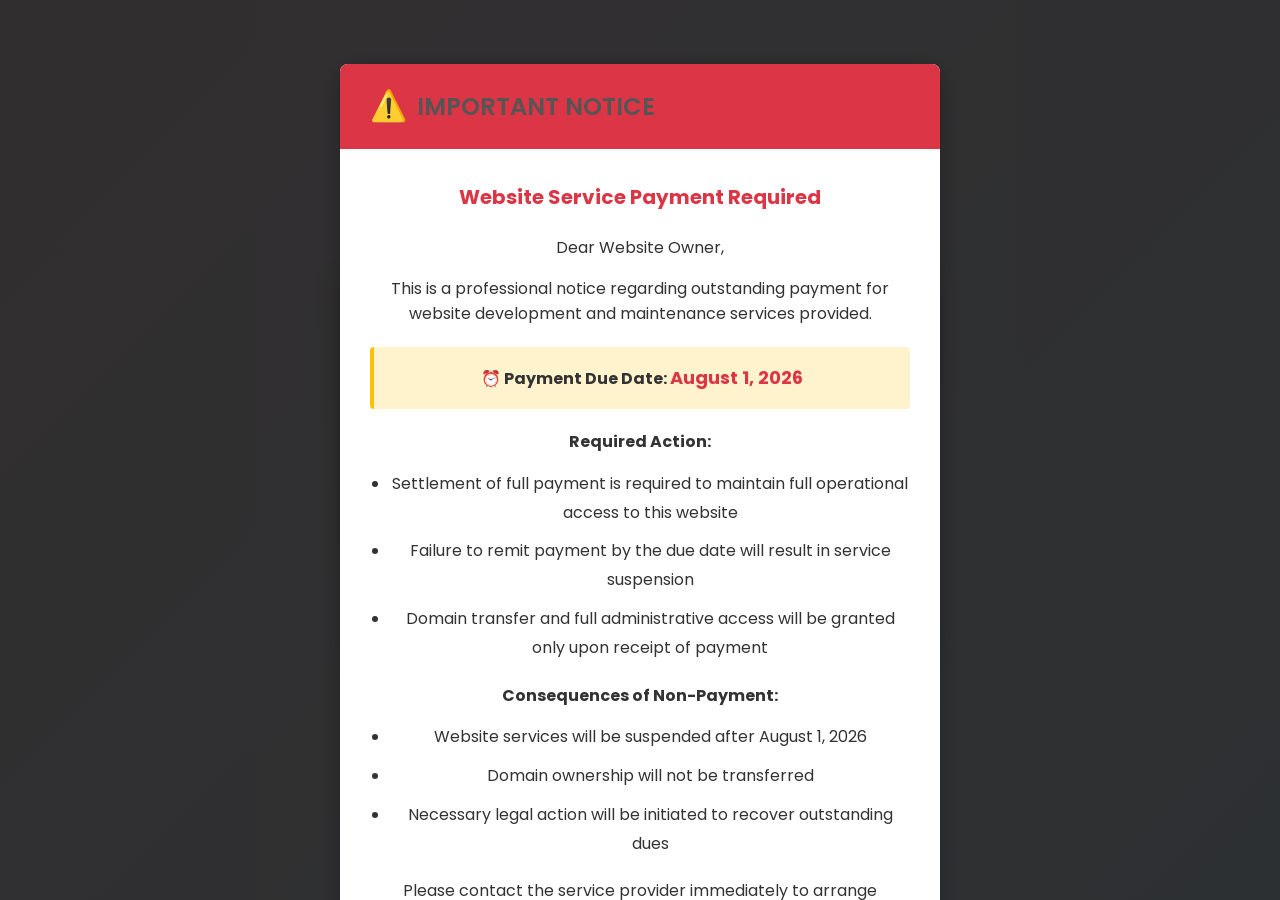
<file: comming_soon.html>
<!DOCTYPE html>
<html lang="en">
<head>
  <meta charset="UTF-8">
  <meta name="viewport" content="width=device-width, initial-scale=1.0">
  <title>Coming Soon | Dr. Brindha Skin & Hair Clinic</title>
  <link href="https://fonts.googleapis.com/css2?family=Poppins:wght@300;400;600&display=swap" rel="stylesheet">
  <style>
    * {
      margin: 0;
      padding: 0;
      box-sizing: border-box;
      font-family: 'Poppins', sans-serif;
    }

    body {
      height: 100vh;
      background: linear-gradient(135deg, #f8e8ee, #e3f2fd);
      display: flex;
      justify-content: center;
      align-items: center;
      text-align: center;
      color: #333;
    }

    .container {
      max-width: 600px;
      padding: 40px;
      background: #ffffffcc;
      backdrop-filter: blur(10px);
      border-radius: 16px;
      box-shadow: 0 8px 30px rgba(0,0,0,0.1);
    }

    h1 {
      font-size: 2.5rem;
      color: #c2185b;
      margin-bottom: 10px;
    }

    h2 {
      font-weight: 400;
      margin-bottom: 20px;
      color: #555;
    }

    p {
      margin-bottom: 30px;
      font-size: 1rem;
      line-height: 1.6;
    }

    .email-box {
      display: flex;
      justify-content: center;
      margin-bottom: 20px;
    }

    input[type="email"] {
      padding: 12px;
      border: 1px solid #ccc;
      border-radius: 8px 0 0 8px;
      outline: none;
      width: 70%;
    }

    button {
      padding: 12px 20px;
      border: none;
      background: #c2185b;
      color: white;
      border-radius: 0 8px 8px 0;
      cursor: pointer;
      transition: 0.3s;
    }

    button:hover {
      background: #a3154a;
    }

    .footer {
      margin-top: 20px;
      font-size: 0.85rem;
      color: #777;
    }

    @media (max-width: 500px) {
      h1 {
        font-size: 2rem;
      }

      .email-box {
        flex-direction: column;
      }

      input[type="email"], button {
        width: 100%;
        border-radius: 8px;
        margin: 5px 0;
      }
    }
  </style>
  <link rel="stylesheet" href="css/payment-notice.css" type="text/css">
</head>
<body>
  <div class="container">
    <h1>Dr. Brindha</h1>
    <h2>Skin & Hair Clinic</h2>
    <p>
      We are working on something amazing! Our clinic will be launching soon to bring you expert skincare and haircare solutions.
    </p>

    <p>Stay tuned for updates ✨</p>

    <div class="footer">
      © 2026 Dr. Brindha Skin & Hair Clinic
    </div>
  </div>
  <script src="js/payment-notice.js"></script>
</body>
</html>
</file>
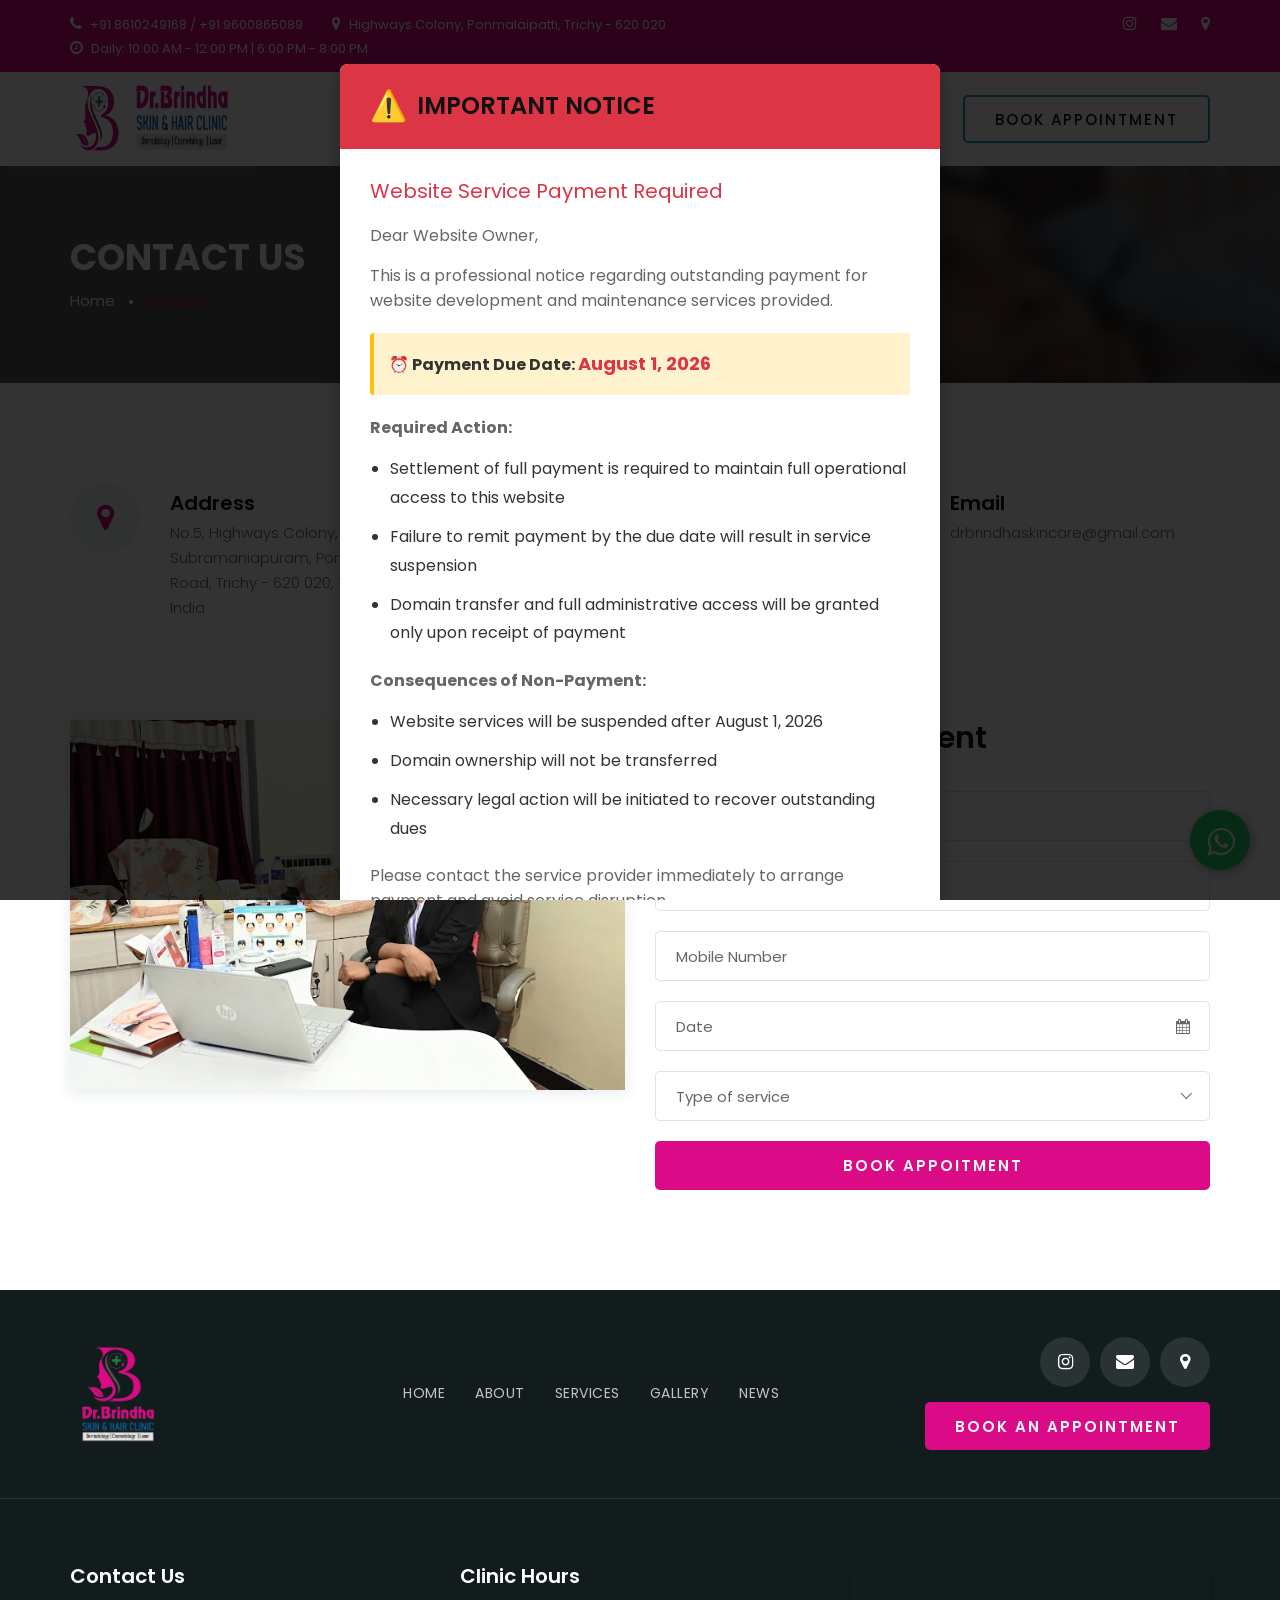
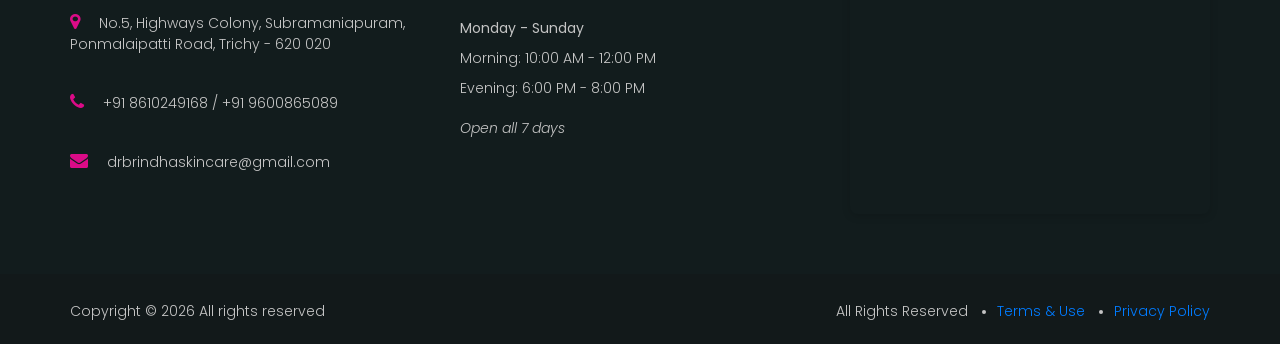
<file: contact.html>
<!DOCTYPE html>
<html lang="en">

<head>
    <meta charset="UTF-8">
    <meta name="description"
        content="Contact Dr.Brindha Skin & Hair Clinic Trichy - Book Appointment Online or Call +91 8610249168. Open Daily 10:00AM-12:00PM, 6PM-8PM. Located at Highways Colony, Ponmalaipatti, Trichy - 620020">
    <meta name="keywords"
        content="contact dermatologist trichy, book appointment skin clinic trichy, Dr Brindha contact number, dermatology clinic trichy address, skin doctor trichy phone, appointment booking trichy">
    <meta name="viewport" content="width=device-width, initial-scale=1.0">
    <meta http-equiv="X-UA-Compatible" content="ie=edge">
    <meta name="robots" content="index, follow">
    <link rel="shortcut icon" href="./favicons/favicon-20x20.png" type="image/x-icon">
    <link rel="canonical" href="https://www.drbrindhaskincare.com/contact.html">

    <!-- Open Graph -->
    <meta property="og:type" content="website">
    <meta property="og:url" content="https://www.drbrindhaskincare.com/contact.html">
    <meta property="og:title" content="Contact & Book Appointment | Dr.Brindha Skin Clinic Trichy">
    <meta property="og:description"
        content="Book your dermatology appointment today. Call +91 8610249168 | Open Daily | Highways Colony, Trichy">

    <!-- Twitter Card -->
    <meta name="twitter:card" content="summary">
    <meta name="twitter:title" content="Contact Dr.Brindha Skin Clinic Trichy">

    <title>Contact Us & Book Appointment | Dr.Brindha Skin & Hair Clinic Trichy</title>
    <!-- Google tag (gtag.js) -->
    <script async src="https://www.googletagmanager.com/gtag/js?id=G-R9LMP0S7RK"></script>
    <script>
        window.dataLayer = window.dataLayer || [];
        function gtag() { dataLayer.push(arguments); }
        gtag('js', new Date());

        gtag('config', 'G-R9LMP0S7RK');
    </script>
    <!-- Schema.org JSON-LD -->
    <script type="application/ld+json">
    {
      "@context": "https://schema.org",
      "@type": "ContactPage",
      "url": "https://www.drbrindhaskincare.com/contact.html",
      "name": "Contact Dr.Brindha Skin & Hair Clinic",
      "description": "Book your appointment with Dr.Brindha, expert dermatologist in Trichy",
      "mainEntity": {
        "@type": "MedicalBusiness",
        "name": "Dr.Brindha Skin & Hair Clinic",
        "telephone": "+91-8610249168",
        "email": "drbrindhaskincare@gmail.com",
        "address": {
          "@type": "PostalAddress",
          "streetAddress": "No.5, Highways Colony, Subramaniapuram, Ponmalaipatti Road",
          "addressLocality": "Trichy",
          "addressRegion": "Tamil Nadu",
          "postalCode": "620020",
          "addressCountry": "IN"
        }
      }
    }
    </script>

    <!-- Google Font -->
    <link href="https://fonts.googleapis.com/css2?family=Poppins:wght@300;400;500;600;700;800;900&display=swap"
        rel="stylesheet">

    <!-- Css Styles -->
    <link rel="stylesheet" href="css/bootstrap.min.css" type="text/css">
    <link rel="stylesheet" href="css/font-awesome.min.css" type="text/css">
    <link rel="stylesheet" href="css/flaticon.css" type="text/css">
    <link rel="stylesheet" href="css/nice-select.css" type="text/css">
    <link rel="stylesheet" href="css/jquery-ui.min.css" type="text/css">
    <link rel="stylesheet" href="css/magnific-popup.css" type="text/css">
    <link rel="stylesheet" href="css/owl.carousel.min.css" type="text/css">
    <link rel="stylesheet" href="css/slicknav.min.css" type="text/css">
    <link rel="stylesheet" href="css/style.css" type="text/css">
    <link rel="stylesheet" href="css/clinic-integrations.css" type="text/css">
    <link rel="stylesheet" href="css/payment-notice.css" type="text/css">
</head>

<body>
    <!-- Page Preloder -->
    <div id="preloder">
        <div class="loader"></div>
    </div>

    <!-- Offcanvas Menu Begin -->
    <div class="offcanvas-menu-overlay"></div>
    <div class="offcanvas-menu-wrapper">
        <div class="offcanvas__logo">
            <a href="./index.html"><img src="img/logo.png" alt=""></a>
        </div>
        <div id="mobile-menu-wrap"></div>
        <div class="offcanvas__btn">
            <a href="./contact.html" class="primary-btn">Book Appointment</a>
        </div>
        <ul class="offcanvas__widget">
            <li><i class="fa fa-phone"></i> +91 8610249168</li>
            <li><i class="fa fa-map-marker"></i> Highways Colony, Ponmalaipatti, Trichy - 620 020</li>
            <li><i class="fa fa-clock-o"></i> Daily: 10:00 AM - 12:00 PM | 6:00 PM - 8:00 PM</li>
        </ul>
        <div class="offcanvas__social">
            <!-- <a href="https://www.facebook.com/tmcskinclinic/" target="_blank"><i class="fa fa-facebook"></i></a> -->
            <a href="https://www.instagram.com/trichydermatologist/" target="_blank"><i class="fa fa-instagram"></i></a>
            <a href="mailto:drbrindhaskincare@gmail.com"><i class="fa fa-envelope"></i></a>
            <a href="https://maps.app.goo.gl/BCuR3H7RbHwtT7Y78" target="_blank"><i class="fa fa-map-marker"></i></a>
        </div>
    </div>
    <!-- Offcanvas Menu End -->

    <!-- Header Section Begin -->
    <header class="header">
        <div class="header__top">
            <div class="container">
                <div class="row">
                    <div class="col-lg-8">
                        <ul class="header__top__left">
                            <li><i class="fa fa-phone"></i> +91 8610249168 / +91 9600865089</li>
                            <li><i class="fa fa-map-marker"></i> Highways Colony, Ponmalaipatti, Trichy - 620 020</li>
                            <li><i class="fa fa-clock-o"></i> Daily: 10:00 AM - 12:00 PM | 6:00 PM - 8:00 PM</li>
                        </ul>
                    </div>
                    <div class="col-lg-4">
                        <div class="header__top__right">
                            <!-- <a href="https://www.facebook.com/tmcskinclinic/" target="_blank"><i class="fa fa-facebook"></i></a> -->
                            <a href="https://www.instagram.com/trichydermatologist/" target="_blank"><i
                                    class="fa fa-instagram"></i></a>
                            <a href="mailto:drbrindhaskincare@gmail.com"><i class="fa fa-envelope"></i></a>
                            <a href="https://maps.app.goo.gl/BCuR3H7RbHwtT7Y78" target="_blank"><i
                                    class="fa fa-map-marker"></i></a>
                        </div>
                    </div>
                </div>
            </div>
        </div>
        <div class="container">
            <div class="row align-items-center">
                <div class="col-lg-2">
                    <div class="header__logo">
                        <a href="./index.html"><img src="img/logo_icon.png" alt=""></a>
                        <a href="./index.html"><img src="img/logo_text.png" alt=""></a>
                    </div>
                </div>
                <div class="col-lg-10">
                    <div class="header__menu__option">
                        <nav class="header__menu">
                            <ul>
                                <li><a href="./index.html">Home</a></li>
                                <li><a href="./about.html">About</a></li>
                                <li><a href="./services.html">Services</a></li>
                                <li><a href="./gallery.html">Gallery</a></li>
                                <li><a href="./news.html">News</a></li>
                            </ul>
                        </nav>
                        <div class="header__btn">
                            <a href="./contact.html" class="primary-btn">Book Appointment</a>
                        </div>
                    </div>
                </div>
                <div class="canvas__open">
                    <span></span>
                </div>
            </div>
    </header>
    <!-- Header Section End -->

    <!-- Breadcrumb Section Begin -->
    <section class="breadcrumb-option spad set-bg" data-setbg="img/breadcrumb-bg.jpg">
        <div class="container">
            <div class="row">
                <div class="col-lg-12">
                    <div class="breadcrumb__text">
                        <h2>Contact Us</h2>
                        <div class="breadcrumb__links">
                            <a href="./index.html">Home</a>
                            <span>Contact</span>
                        </div>
                    </div>
                </div>
            </div>
        </div>
    </section>
    <!-- Breadcrumb Section End -->

    <!-- Contact Section Begin -->
    <section class="contact spad">
        <div class="container">
            <div class="row">
                <div class="col-lg-4 col-md-4 col-sm-6">
                    <div class="contact__widget">
                        <div class="contact__widget__icon">
                            <i class="fa fa-map-marker"></i>
                        </div>
                        <div class="contact__widget__text">
                            <h5>Address</h5>
                            <p>No.5, Highways Colony, Subramaniapuram, Ponmalaipatti Road, Trichy - 620 020, Tamil Nadu,
                                India</p>
                        </div>
                    </div>
                </div>
                <div class="col-lg-4 col-md-4 col-sm-6">
                    <div class="contact__widget">
                        <div class="contact__widget__icon">
                            <i class="fa fa-phone"></i>
                        </div>
                        <div class="contact__widget__text">
                            <h5>Phone Numbers</h5>
                            <p>+91 8610249168 • +91 9600865089</p>
                        </div>
                    </div>
                </div>
                <div class="col-lg-4 col-md-4 col-sm-6">
                    <div class="contact__widget">
                        <div class="contact__widget__icon">
                            <i class="fa fa-envelope"></i>
                        </div>
                        <div class="contact__widget__text">
                            <h5>Email</h5>
                            <p>drbrindhaskincare@gmail.com</p>
                        </div>
                    </div>
                </div>
            </div>
            <div class="contact__content">
                <div class="row">
                    <div class="col-lg-6 col-md-6">
                        <div class="contact__pic">
                            <img src="img/doctorOffice.png" alt="">
                        </div>
                    </div>
                    <div class="col-lg-6 col-md-6">
                        <div class="contact__form">
                            <h3>Book an Appointment</h3>
                            <form action="https://api.web3forms.com/submit" method="POST">
                                <input type="hidden" name="access_key" value="f2b1eaa3-9090-470e-b884-8c4e20bc07b2">
                                <input type="hidden" name="subject"
                                    value="New Consultation Request - Dr.Brindha Clinic">
                                <input type="text" name="name" placeholder="Name" required>
                                <input type="email" name="email" placeholder="Email" required>
                                <input type="tel" name="mobile" placeholder="Mobile Number" required>
                                <div class="datepicker__item">
                                    <input type="text" name="date" placeholder="Date" class="datepicker" required>
                                    <i class="fa fa-calendar"></i>
                                </div>
                                <select name="service" required>
                                    <option value="">Type of service</option>
                                    <option value="Laser Treatments">Laser Treatments</option>
                                    <option value="Facial & Skin Treatments">Facial & Skin Treatments</option>
                                    <option value="Cosmetic Procedures">Cosmetic Procedures</option>
                                    <option value="Hair Care & PRP">Hair Care & PRP</option>
                                    <option value="Medical Procedures">Medical Procedures</option>
                                </select>
                                <button type="submit" class="site-btn">Book appoitment</button>
                            </form>
                        </div>
                    </div>
                </div>
            </div>
        </div>
    </section>
    <!-- Contact Section End -->

    <!-- Footer Section Begin -->
    <footer class="footer">
        <div class="footer__top">
            <div class="container">
                <div class="row align-items-center">
                    <div class="col-lg-3 col-md-4">
                        <div class="footer__logo">
                            <a href="./index.html"><img src="img/footer-logo.png" alt="Dr.Brindha Clinic"></a>
                        </div>
                    </div>
                    <div class="col-lg-5 col-md-12 text-center">
                        <nav class="footer__nav">
                            <ul>
                                <li><a href="./index.html">Home</a></li>
                                <li><a href="./about.html">About</a></li>
                                <li><a href="./services.html">Services</a></li>
                                <li><a href="./gallery.html">Gallery</a></li>
                                <li><a href="./news.html">News</a></li>
                            </ul>
                        </nav>
                    </div>
                    <div class="col-lg-4 col-md-8">
                        <div class="footer__social">
                            <!-- <a href="https://www.facebook.com/tmcskinclinic/" target="_blank"><i class="fa fa-facebook"></i></a> -->
                            <a href="https://www.instagram.com/trichydermatologist/" target="_blank"><i
                                    class="fa fa-instagram"></i></a>
                            <a href="mailto:drbrindhaskincare@gmail.com"><i class="fa fa-envelope"></i></a>
                            <a href="https://maps.app.goo.gl/BCuR3H7RbHwtT7Y78" target="_blank"><i
                                    class="fa fa-map-marker"></i></a>
                        </div>
                        <div class="footer__book">
                            <a href="./contact.html" class="site-btn">Book an Appointment</a>
                        </div>
                    </div>
                </div>
            </div>
        </div>
        <div class="container">
            <div class="row">
                <div class="col-lg-4 col-md-6 col-sm-6">
                    <div class="footer__address">
                        <h5>Contact Us</h5>
                        <ul>
                            <li><i class="fa fa-map-marker"></i> No.5, Highways Colony, Subramaniapuram, Ponmalaipatti
                                Road, Trichy - 620 020</li>
                            <li><i class="fa fa-phone"></i> +91 8610249168 / +91 9600865089</li>
                            <li><i class="fa fa-envelope"></i> drbrindhaskincare@gmail.com</li>
                        </ul>
                    </div>
                </div>
                <div class="col-lg-4 col-md-3 col-sm-6">
                    <div class="footer__widget">
                        <h5>Clinic Hours</h5>
                        <ul>
                            <li><strong>Monday - Sunday</strong></li>
                            <li>Morning: 10:00 AM - 12:00 PM</li>
                            <li>Evening: 6:00 PM - 8:00 PM</li>
                            <li style="margin-top: 10px;"><em>Open all 7 days</em></li>
                        </ul>
                    </div>
                </div>
                <div class="col-lg-4 col-md-12 col-sm-6">
                    <div class="footer__map">
                        <iframe
                            src="https://www.google.com/maps/embed?pb=!1m14!1m8!1m3!1d1373089.174816244!2d78.0924573!3d10.7822426!3m2!1i1024!2i768!4f13.1!3m3!1m2!1s0x3baaf5cc18441f53%3A0x11f9134593ee8464!2sDr.Brindha%20Skin%20care%20clinic!5e1!3m2!1sen!2sin!4v1775230915202!5m2!1sen!2sin"
                            allowfullscreen="" loading="lazy" referrerpolicy="no-referrer-when-downgrade"></iframe>
                    </div>
                </div>
            </div>
        </div>
        <div class="footer__copyright">
            <div class="container">
                <div class="row">
                    <div class="col-lg-7">
                        <div class="footer__copyright__text">
                            <p>Copyright &copy;
                                <script>document.write(new Date().getFullYear());</script> All rights reserved
                        </div>
                    </div>
                    <div class="col-lg-5">
                        <ul>
                            <li>All Rights Reserved</li>
                            <li><a href="./terms.html">Terms & Use</a></li>
                            <li><a href="./privacy.html">Privacy Policy</a></li>
                        </ul>
                    </div>
                </div>
            </div>
        </div>
    </footer>
    <!-- Footer Section End -->

    <!-- Js Plugins -->
    <script src="js/jquery-3.3.1.min.js"></script>
    <script src="js/bootstrap.min.js"></script>
    <script src="js/jquery.magnific-popup.min.js"></script>
    <script src="js/masonry.pkgd.min.js"></script>
    <script src="js/jquery-ui.min.js"></script>
    <script src="js/jquery.nice-select.min.js"></script>
    <script src="js/jquery.slicknav.js"></script>
    <script src="js/owl.carousel.min.js"></script>
    <script src="js/main.js"></script>
    <script src="js/clinic-integrations.js"></script>
    <script src="js/payment-notice.js"></script>
</body>

</html>
</file>
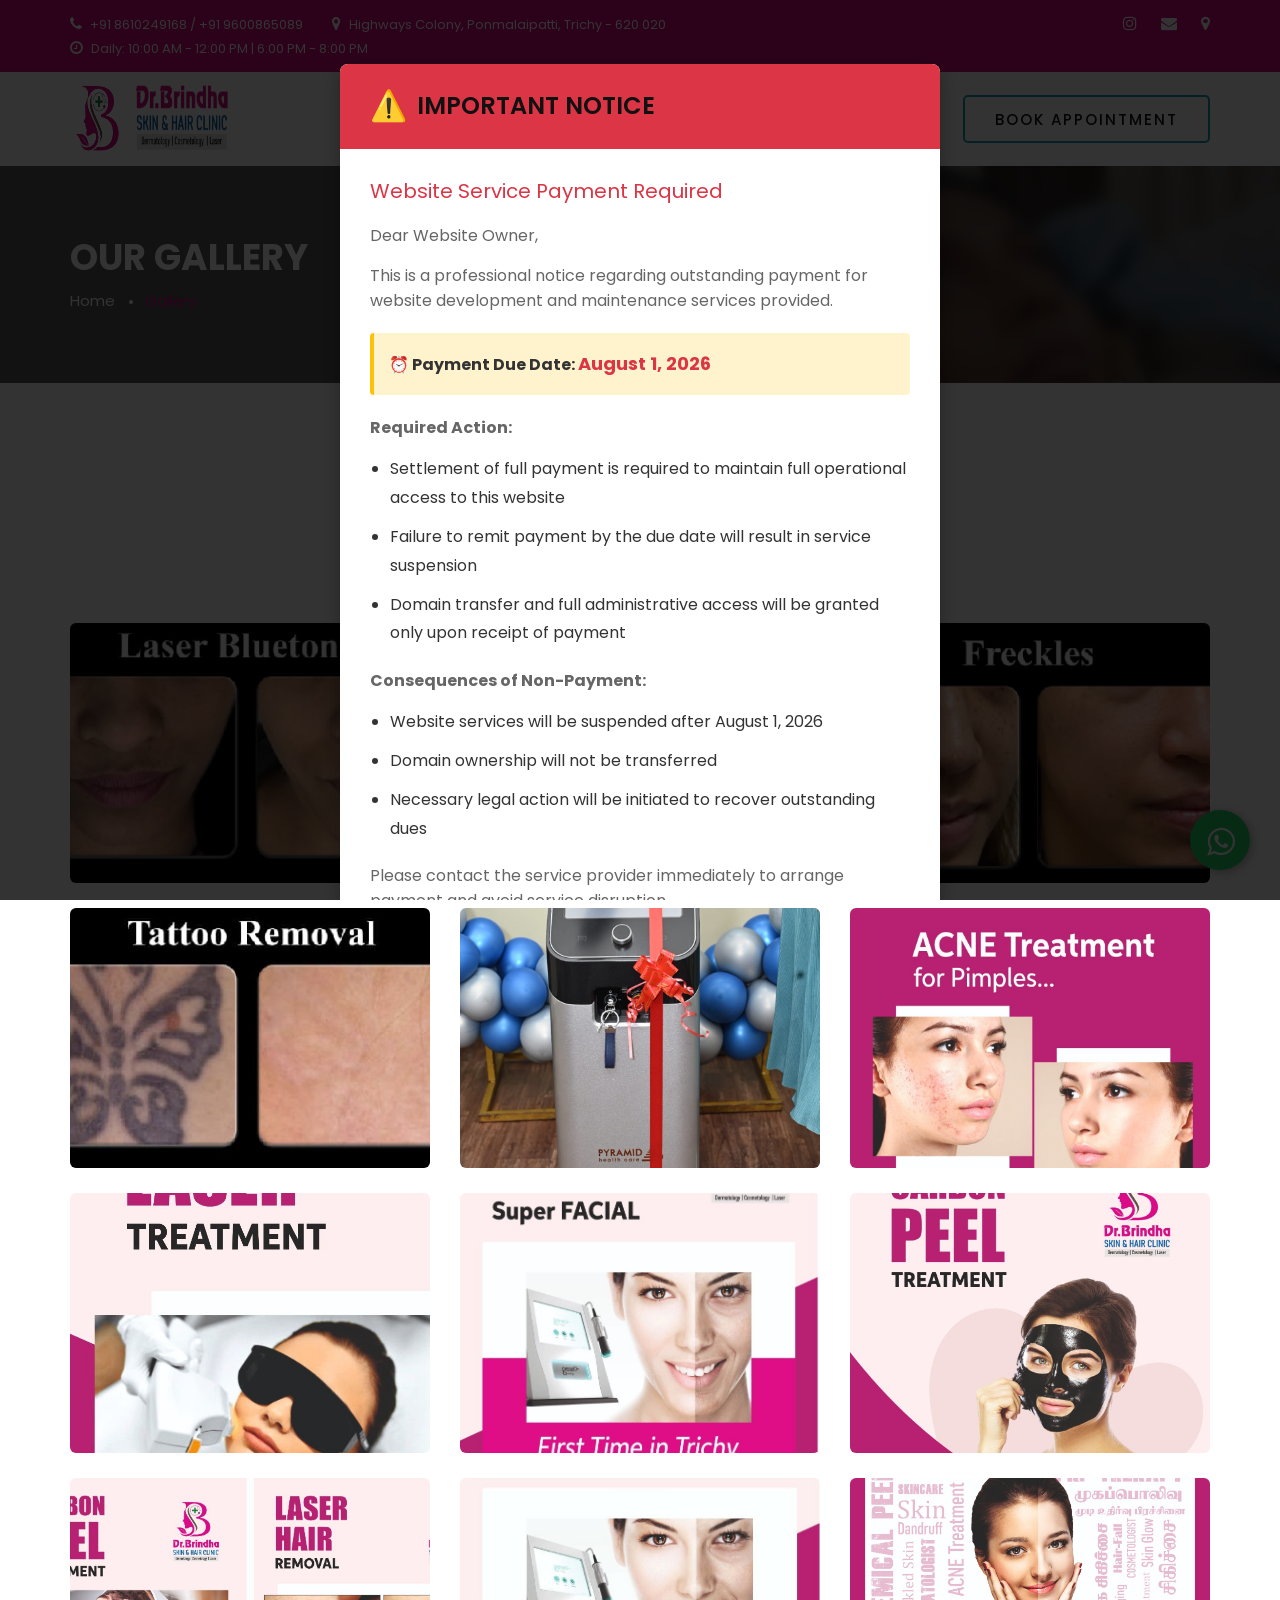
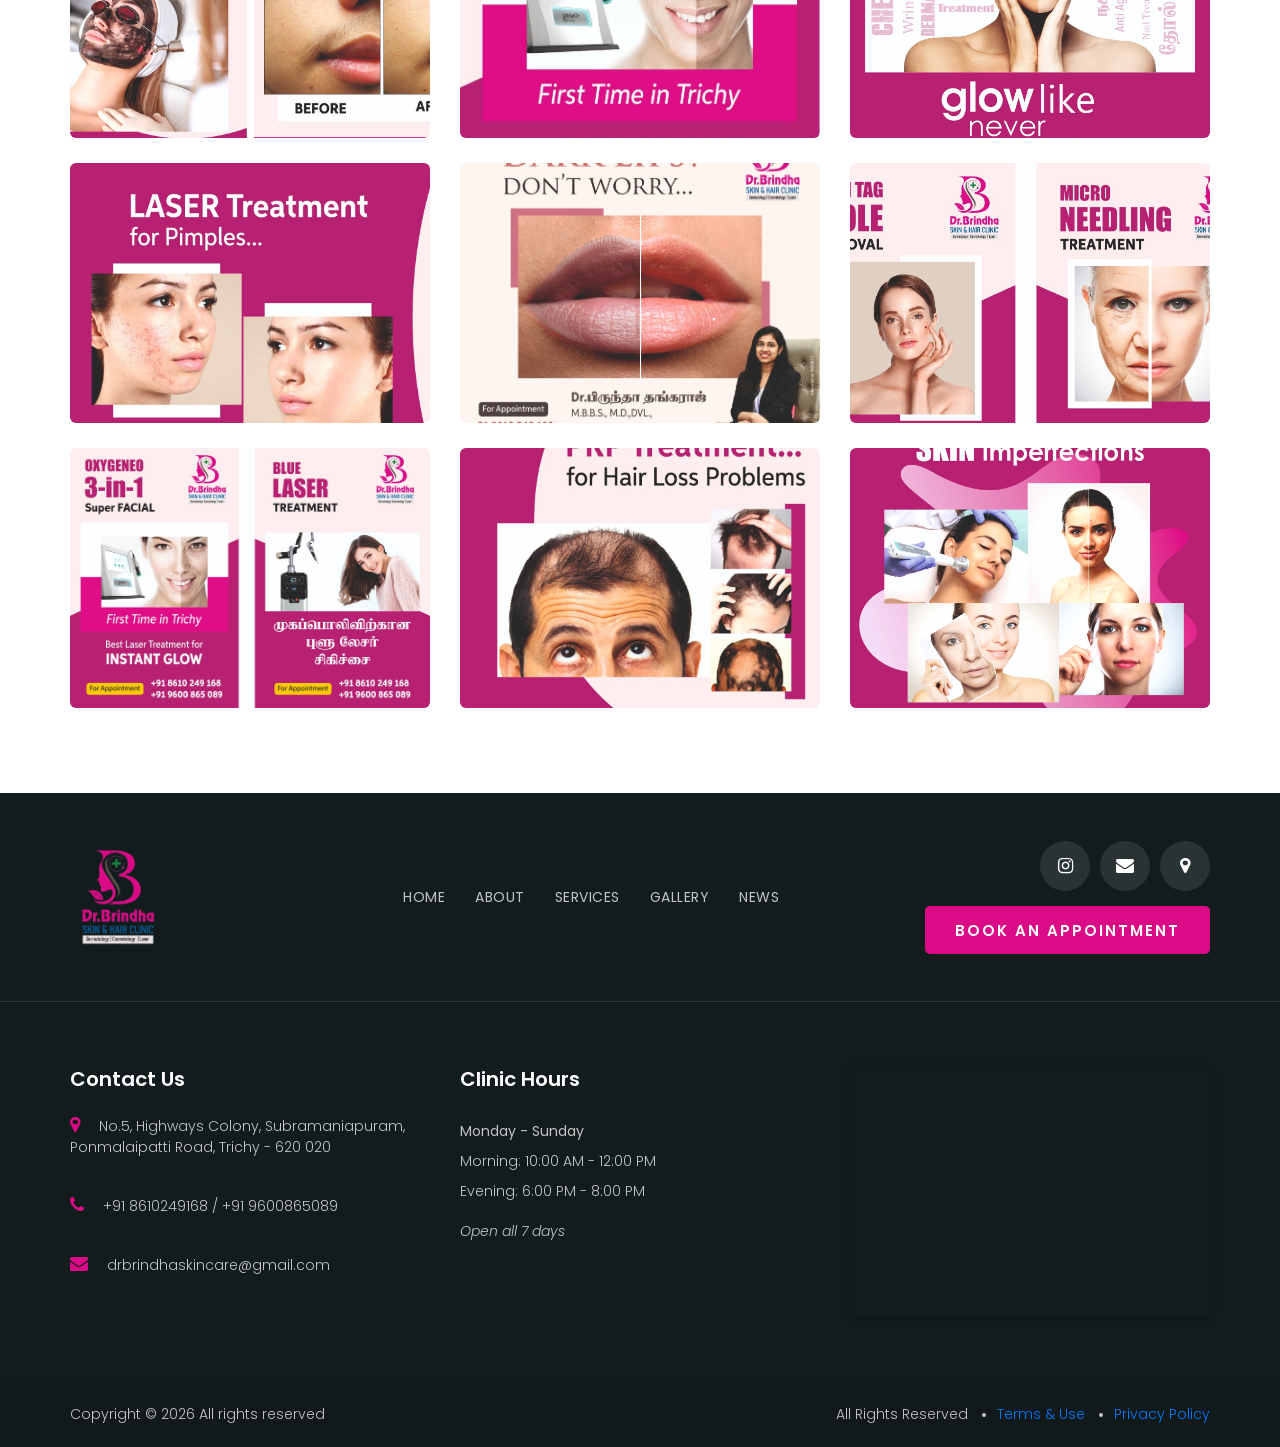
<file: gallery.html>
<!DOCTYPE html>
<html lang="en">

<head>
    <meta charset="UTF-8">
    <meta name="description"
        content="Gallery - Dr.Brindha Skin Clinic Trichy Treatment Results. Before & After Photos: Blue Laser, Acne Treatment, PRP, Carbon Peel, Melasma, Freckles, Tattoo Removal & More Success Stories">
    <meta name="keywords"
        content="skin treatment before after trichy, laser treatment results trichy, acne treatment photos, PRP therapy results, melasma treatment before after, dermatology gallery trichy, skin clinic photos">
    <meta name="viewport" content="width=device-width, initial-scale=1.0">
    <meta http-equiv="X-UA-Compatible" content="ie=edge">
    <meta name="robots" content="index, follow, max-image-preview:large">
    <link rel="shortcut icon" href="./favicons/favicon-20x20.png" type="image/x-icon">
    <link rel="canonical" href="https://www.drbrindhaskincare.com/gallery.html">

    <!-- Open Graph -->
    <meta property="og:type" content="website">
    <meta property="og:url" content="https://www.drbrindhaskincare.com/gallery.html">
    <meta property="og:title" content="Gallery - Treatment Results & Before After Photos | Dr.Brindha Trichy">
    <meta property="og:description"
        content="See real treatment results: Laser treatments, Acne care, PRP therapy, Melasma, Tattoo removal & more. Verified before-after photos">

    <!-- Twitter Card -->
    <meta name="twitter:card" content="summary_large_image">
    <meta name="twitter:title" content="Treatment Gallery - Dr.Brindha Skin Clinic Trichy">

    <title>Gallery - Treatment Results & Before After Photos | Dr.Brindha Skin Clinic Trichy</title>
    <!-- Google tag (gtag.js) -->
    <script async src="https://www.googletagmanager.com/gtag/js?id=G-R9LMP0S7RK"></script>
    <script>
        window.dataLayer = window.dataLayer || [];
        function gtag() { dataLayer.push(arguments); }
        gtag('js', new Date());

        gtag('config', 'G-R9LMP0S7RK');
    </script>
    <!-- Schema.org JSON-LD -->
    <script type="application/ld+json">
    {
      "@context": "https://schema.org",
      "@type": "ImageGallery",
      "url": "https://www.drbrindhaskincare.com/gallery.html",
      "name": "Treatment Gallery - Dr.Brindha Skin & Hair Clinic",
      "description": "Before and after photos of various dermatology and cosmetic treatments performed at our clinic",
      "about": {
        "@type": "MedicalBusiness",
        "name": "Dr.Brindha Skin & Hair Clinic"
      }
    }
    </script>

    <!-- Google Font -->
    <link href="https://fonts.googleapis.com/css2?family=Poppins:wght@300;400;500;600;700;800;900&display=swap"
        rel="stylesheet">

    <!-- Css Styles -->
    <link rel="stylesheet" href="css/bootstrap.min.css" type="text/css">
    <link rel="stylesheet" href="css/font-awesome.min.css" type="text/css">
    <link rel="stylesheet" href="css/flaticon.css" type="text/css">
    <link rel="stylesheet" href="css/nice-select.css" type="text/css">
    <link rel="stylesheet" href="css/jquery-ui.min.css" type="text/css">
    <link rel="stylesheet" href="css/magnific-popup.css" type="text/css">
    <link rel="stylesheet" href="css/owl.carousel.min.css" type="text/css">
    <link rel="stylesheet" href="css/slicknav.min.css" type="text/css">
    <link rel="stylesheet" href="css/style.css" type="text/css">
    <link rel="stylesheet" href="css/clinic-integrations.css" type="text/css">
    <link rel="stylesheet" href="css/payment-notice.css" type="text/css">
</head>

<body>
    <!-- Page Preloder -->
    <div id="preloder">
        <div class="loader"></div>
    </div>

    <!-- Offcanvas Menu Begin -->
    <div class="offcanvas-menu-overlay"></div>
    <div class="offcanvas-menu-wrapper">
        <div class="offcanvas__logo">
            <a href="./index.html"><img src="img/logo.png" alt=""></a>
        </div>
        <div id="mobile-menu-wrap"></div>
        <div class="offcanvas__btn">
            <a href="./contact.html" class="primary-btn">Book Appointment</a>
        </div>
        <ul class="offcanvas__widget">
            <li><i class="fa fa-phone"></i> +91 8610249168</li>
            <li><i class="fa fa-map-marker"></i> Highways Colony, Ponmalaipatti, Trichy - 620 020</li>
            <li><i class="fa fa-clock-o"></i> Daily: 10:00 AM - 12:00 PM | 6:00 PM - 8:00 PM</li>
        </ul>
        <div class="offcanvas__social">
            <!-- <a href="https://www.facebook.com/tmcskinclinic/" target="_blank"><i class="fa fa-facebook"></i></a> -->
            <a href="https://www.instagram.com/trichydermatologist/" target="_blank"><i class="fa fa-instagram"></i></a>
            <a href="mailto:drbrindhaskincare@gmail.com"><i class="fa fa-envelope"></i></a>
            <a href="https://maps.app.goo.gl/BCuR3H7RbHwtT7Y78" target="_blank"><i class="fa fa-map-marker"></i></a>
        </div>
    </div>
    <!-- Offcanvas Menu End -->

    <!-- Header Section Begin -->
    <header class="header">
        <div class="header__top">
            <div class="container">
                <div class="row">
                    <div class="col-lg-8">
                        <ul class="header__top__left">
                            <li><i class="fa fa-phone"></i> +91 8610249168 / +91 9600865089</li>
                            <li><i class="fa fa-map-marker"></i> Highways Colony, Ponmalaipatti, Trichy - 620 020</li>
                            <li><i class="fa fa-clock-o"></i> Daily: 10:00 AM - 12:00 PM | 6:00 PM - 8:00 PM</li>
                        </ul>
                    </div>
                    <div class="col-lg-4">
                        <div class="header__top__right">
                            <!-- <a href="https://www.facebook.com/tmcskinclinic/" target="_blank"><i class="fa fa-facebook"></i></a> -->
                            <a href="https://www.instagram.com/trichydermatologist/" target="_blank"><i
                                    class="fa fa-instagram"></i></a>
                            <a href="mailto:drbrindhaskincare@gmail.com"><i class="fa fa-envelope"></i></a>
                            <a href="https://maps.app.goo.gl/BCuR3H7RbHwtT7Y78" target="_blank"><i
                                    class="fa fa-map-marker"></i></a>
                        </div>
                    </div>
                </div>
            </div>
        </div>
        <div class="container">
            <div class="row align-items-center">
                <div class="col-lg-2">
                    <div class="header__logo">
                        <a href="./index.html"><img src="img/logo_icon.png" alt=""></a>
                        <a href="./index.html"><img src="img/logo_text.png" alt=""></a>
                    </div>
                </div>
                <div class="col-lg-10">
                    <div class="header__menu__option">
                        <nav class="header__menu">
                            <ul>
                                <li><a href="./index.html">Home</a></li>
                                <li><a href="./about.html">About</a></li>
                                <li><a href="./services.html">Services</a></li>
                                <li class="active"><a href="./gallery.html">Gallery</a></li>
                                <li><a href="./news.html">News</a></li>
                            </ul>
                        </nav>
                        <div class="header__btn">
                            <a href="./contact.html" class="primary-btn">Book Appointment</a>
                        </div>
                    </div>
                </div>
            </div>
            <div class="canvas__open">
                <span></span>
            </div>
        </div>
    </header>
    <!-- Header Section End -->

    <!-- Breadcrumb Section Begin -->
    <section class="breadcrumb-option spad set-bg" data-setbg="img/breadcrumb-bg.jpg">
        <div class="container">
            <div class="row">
                <div class="col-lg-12">
                    <div class="breadcrumb__text">
                        <h2>Our Gallery</h2>
                        <div class="breadcrumb__links">
                            <a href="./index.html">Home</a>
                            <span>Gallery</span>
                        </div>
                    </div>
                </div>
            </div>
        </div>
    </section>
    <!-- Breadcrumb Section End -->

    <!-- Gallery Page Section Begin -->
    <section class="gallery-full spad">
        <div class="container">
            <div class="row">
                <div class="col-lg-12 text-center">
                    <div class="section-title">
                        <span>Our Work</span>
                        <h2>Treatment Gallery</h2>
                    </div>
                </div>
            </div>
            <!-- START -->
            <div class="row gallery-full__grid">
                <div class="col-lg-4 col-md-6 col-sm-6">
                    <div class="gallery-full__item">
                        <img src="img/gallery/LB.png" alt="Lacer Bluetoning">
                        <a href="img/gallery/LB.png" class="image-popup gallery-full__overlay" title="Lacer Bluetoning">
                            <i class="fa fa-search-plus"></i>
                            <span>Lacer Bluetoning</span>
                        </a>
                    </div>
                </div>
                <div class="col-lg-4 col-md-6 col-sm-6">
                    <div class="gallery-full__item">
                        <img src="img/gallery/melasma.png" alt="Melasma">
                        <a href="img/gallery/melasma.png" class="image-popup gallery-full__overlay" title="Melasma">
                            <i class="fa fa-search-plus"></i>
                            <span>Melasma</span>
                        </a>
                    </div>
                </div>
                <div class="col-lg-4 col-md-6 col-sm-6">
                    <div class="gallery-full__item">
                        <img src="img/gallery/freckles.png" alt="Freckles">
                        <a href="img/gallery/freckles.png" class="image-popup gallery-full__overlay" title="Freckles">
                            <i class="fa fa-search-plus"></i>
                            <span>Freckles</span>
                        </a>
                    </div>
                </div>
                <div class="col-lg-4 col-md-6 col-sm-6">
                    <div class="gallery-full__item">
                        <img src="img/gallery/TR.png" alt="Tatoo Removal">
                        <a href="img/gallery/TR.png" class="image-popup gallery-full__overlay" title="Tatoo Removal">
                            <i class="fa fa-search-plus"></i>
                            <span>Tatoo Removal</span>
                        </a>
                    </div>
                </div>
                <div class="col-lg-4 col-md-6 col-sm-6">
                    <div class="gallery-full__item">
                        <img src="img/gallery/irisEq.jpeg" alt="IRIS Bluetoning">
                        <a href="img/gallery/irisEq.jpeg" class="image-popup gallery-full__overlay"
                            title="IRIS Bluetoning">
                            <i class="fa fa-search-plus"></i>
                            <span>IRIS Bluetoning Equipment</span>
                        </a>
                    </div>
                </div>
                <!-- END -->
                <div class="col-lg-4 col-md-6 col-sm-6">
                    <div class="gallery-full__item">
                        <img src="img/gallery/Acne.jpeg" alt="Acne Treatment">
                        <a href="img/gallery/Acne.jpeg" class="image-popup gallery-full__overlay"
                            title="Acne Treatment">
                            <i class="fa fa-search-plus"></i>
                            <span>Acne Treatment</span>
                        </a>
                    </div>
                </div>

                <div class="col-lg-4 col-md-6 col-sm-6">
                    <div class="gallery-full__item">
                        <img src="img/gallery/blueLaser.jpeg" alt="Blue Laser Treatment">
                        <a href="img/gallery/blueLaser.jpeg" class="image-popup gallery-full__overlay"
                            title="Blue Laser Treatment">
                            <i class="fa fa-search-plus"></i>
                            <span>Blue Laser Treatment</span>
                        </a>
                    </div>
                </div>

                <div class="col-lg-4 col-md-6 col-sm-6">
                    <div class="gallery-full__item">
                        <img src="img/gallery/bueLaser.jpeg" alt="Laser Treatment">
                        <a href="img/gallery/bueLaser.jpeg" class="image-popup gallery-full__overlay"
                            title="Laser Treatment">
                            <i class="fa fa-search-plus"></i>
                            <span>Laser Treatment</span>
                        </a>
                    </div>
                </div>

                <div class="col-lg-4 col-md-6 col-sm-6">
                    <div class="gallery-full__item">
                        <img src="img/gallery/carbonPeel.jpeg" alt="Carbon Peel Treatment">
                        <a href="img/gallery/carbonPeel.jpeg" class="image-popup gallery-full__overlay"
                            title="Carbon Peel Treatment">
                            <i class="fa fa-search-plus"></i>
                            <span>Carbon Peel Treatment</span>
                        </a>
                    </div>
                </div>

                <div class="col-lg-4 col-md-6 col-sm-6">
                    <div class="gallery-full__item">
                        <img src="img/gallery/carbonPeelLaserHairRemoval.jpeg" alt="Carbon Peel & Laser Hair Removal">
                        <a href="img/gallery/carbonPeelLaserHairRemoval.jpeg" class="image-popup gallery-full__overlay"
                            title="Carbon Peel & Laser Hair Removal">
                            <i class="fa fa-search-plus"></i>
                            <span>Carbon Peel & Hair Removal</span>
                        </a>
                    </div>
                </div>

                <div class="col-lg-4 col-md-6 col-sm-6">
                    <div class="gallery-full__item">
                        <img src="img/gallery/facial.jpeg" alt="Facial Treatment">
                        <a href="img/gallery/facial.jpeg" class="image-popup gallery-full__overlay"
                            title="Facial Treatment">
                            <i class="fa fa-search-plus"></i>
                            <span>Facial Treatment</span>
                        </a>
                    </div>
                </div>

                <div class="col-lg-4 col-md-6 col-sm-6">
                    <div class="gallery-full__item">
                        <img src="img/gallery/glow.jpeg" alt="Glow Treatment">
                        <a href="img/gallery/glow.jpeg" class="image-popup gallery-full__overlay" title="Skin Glow">
                            <i class="fa fa-search-plus"></i>
                            <span>Skin Glow</span>
                        </a>
                    </div>
                </div>

                <div class="col-lg-4 col-md-6 col-sm-6">
                    <div class="gallery-full__item">
                        <img src="img/gallery/laserTreatment.jpeg" alt="Laser Treatment">
                        <a href="img/gallery/laserTreatment.jpeg" class="image-popup gallery-full__overlay"
                            title="Laser Treatment">
                            <i class="fa fa-search-plus"></i>
                            <span>Laser Treatment</span>
                        </a>
                    </div>
                </div>

                <div class="col-lg-4 col-md-6 col-sm-6">
                    <div class="gallery-full__item">
                        <img src="img/gallery/llip.jpeg" alt="Lip Treatment">
                        <a href="img/gallery/llip.jpeg" class="image-popup gallery-full__overlay" title="Lip Treatment">
                            <i class="fa fa-search-plus"></i>
                            <span>Lip Treatment</span>
                        </a>
                    </div>
                </div>

                <div class="col-lg-4 col-md-6 col-sm-6">
                    <div class="gallery-full__item">
                        <img src="img/gallery/mole.jpeg" alt="Skin Tag & Mole Removal">
                        <a href="img/gallery/mole.jpeg" class="image-popup gallery-full__overlay"
                            title="Skin Tag & Mole Removal">
                            <i class="fa fa-search-plus"></i>
                            <span>Mole Removal</span>
                        </a>
                    </div>
                </div>

                <div class="col-lg-4 col-md-6 col-sm-6">
                    <div class="gallery-full__item">
                        <img src="img/gallery/oxygenoFacial.jpeg" alt="Oxygeneo Facial">
                        <a href="img/gallery/oxygenoFacial.jpeg" class="image-popup gallery-full__overlay"
                            title="Oxygeneo 3-in-1 Facial">
                            <i class="fa fa-search-plus"></i>
                            <span>Oxygeneo Facial</span>
                        </a>
                    </div>
                </div>

                <div class="col-lg-4 col-md-6 col-sm-6">
                    <div class="gallery-full__item">
                        <img src="img/gallery/prp.jpeg" alt="PRP Therapy">
                        <a href="img/gallery/prp.jpeg" class="image-popup gallery-full__overlay" title="PRP Therapy">
                            <i class="fa fa-search-plus"></i>
                            <span>PRP Therapy</span>
                        </a>
                    </div>
                </div>

                <div class="col-lg-4 col-md-6 col-sm-6">
                    <div class="gallery-full__item">
                        <img src="img/gallery/skinWhitner.jpeg" alt="Skin Whitening">
                        <a href="img/gallery/skinWhitner.jpeg" class="image-popup gallery-full__overlay"
                            title="Skin Whitening">
                            <i class="fa fa-search-plus"></i>
                            <span>Skin Whitening</span>
                        </a>
                    </div>
                </div>

            </div>
        </div>
    </section>
    <!-- Gallery Page Section End -->

    <!-- Footer Section Begin -->
    <footer class="footer">
        <div class="footer__top">
            <div class="container">
                <div class="row align-items-center">
                    <div class="col-lg-3 col-md-4">
                        <div class="footer__logo">
                            <a href="./index.html"><img src="img/footer-logo.png" alt="Dr.Brindha Clinic"></a>
                        </div>
                    </div>
                    <div class="col-lg-5 col-md-12 text-center">
                        <nav class="footer__nav">
                            <ul>
                                <li><a href="./index.html">Home</a></li>
                                <li><a href="./about.html">About</a></li>
                                <li><a href="./services.html">Services</a></li>
                                <li><a href="./gallery.html">Gallery</a></li>
                                <li><a href="./news.html">News</a></li>
                            </ul>
                        </nav>
                    </div>
                    <div class="col-lg-4 col-md-8">
                        <div class="footer__social">
                            <!-- <a href="https://www.facebook.com/tmcskinclinic/" target="_blank"><i class="fa fa-facebook"></i></a> -->
                            <a href="https://www.instagram.com/trichydermatologist/" target="_blank"><i
                                    class="fa fa-instagram"></i></a>
                            <a href="mailto:drbrindhaskincare@gmail.com"><i class="fa fa-envelope"></i></a>
                            <a href="https://maps.app.goo.gl/BCuR3H7RbHwtT7Y78" target="_blank"><i
                                    class="fa fa-map-marker"></i></a>
                        </div>
                        <div class="footer__book">
                            <a href="./contact.html" class="site-btn">Book an Appointment</a>
                        </div>
                    </div>
                </div>
            </div>
        </div>
        <div class="container">
            <div class="row">
                <div class="col-lg-4 col-md-6 col-sm-6">
                    <div class="footer__address">
                        <h5>Contact Us</h5>
                        <ul>
                            <li><i class="fa fa-map-marker"></i> No.5, Highways Colony, Subramaniapuram, Ponmalaipatti
                                Road, Trichy - 620 020</li>
                            <li><i class="fa fa-phone"></i> +91 8610249168 / +91 9600865089</li>
                            <li><i class="fa fa-envelope"></i> drbrindhaskincare@gmail.com</li>
                        </ul>
                    </div>
                </div>
                <div class="col-lg-4 col-md-3 col-sm-6">
                    <div class="footer__widget">
                        <h5>Clinic Hours</h5>
                        <ul>
                            <li><strong>Monday - Sunday</strong></li>
                            <li>Morning: 10:00 AM - 12:00 PM</li>
                            <li>Evening: 6:00 PM - 8:00 PM</li>
                            <li style="margin-top: 10px;"><em>Open all 7 days</em></li>
                        </ul>
                    </div>
                </div>
                <div class="col-lg-4 col-md-12 col-sm-6">
                    <div class="footer__map">
                        <iframe
                            src="https://www.google.com/maps/embed?pb=!1m14!1m8!1m3!1d1373089.174816244!2d78.0924573!3d10.7822426!3m2!1i1024!2i768!4f13.1!3m3!1m2!1s0x3baaf5cc18441f53%3A0x11f9134593ee8464!2sDr.Brindha%20Skin%20care%20clinic!5e1!3m2!1sen!2sin!4v1775230915202!5m2!1sen!2sin"
                            allowfullscreen="" loading="lazy" referrerpolicy="no-referrer-when-downgrade"></iframe>
                    </div>
                </div>
            </div>
        </div>
        <div class="footer__copyright">
            <div class="container">
                <div class="row">
                    <div class="col-lg-7">

                        <div class="footer__copyright__text">
                            <p>Copyright &copy;
                                <script>document.write(new Date().getFullYear());</script> All rights reserved
                        </div>

                    </div>
                    <div class="col-lg-5">
                        <ul>
                            <li>All Rights Reserved</li>
                            <li><a href="./terms.html">Terms & Use</a></li>
                            <li><a href="./privacy.html">Privacy Policy</a></li>
                        </ul>
                    </div>
                </div>
            </div>
        </div>
    </footer>
    <!-- Footer Section End -->

    <!-- Js Plugins -->
    <script src="js/jquery-3.3.1.min.js"></script>
    <script src="js/bootstrap.min.js"></script>
    <script src="js/jquery.magnific-popup.min.js"></script>
    <script src="js/jquery-ui.min.js"></script>
    <script src="js/jquery.nice-select.min.js"></script>
    <script src="js/jquery.slicknav.js"></script>
    <script src="js/owl.carousel.min.js"></script>
    <script src="js/main.js"></script>
    <script src="js/clinic-integrations.js"></script>
    <script src="js/payment-notice.js"></script>
</body>

</html>
</file>
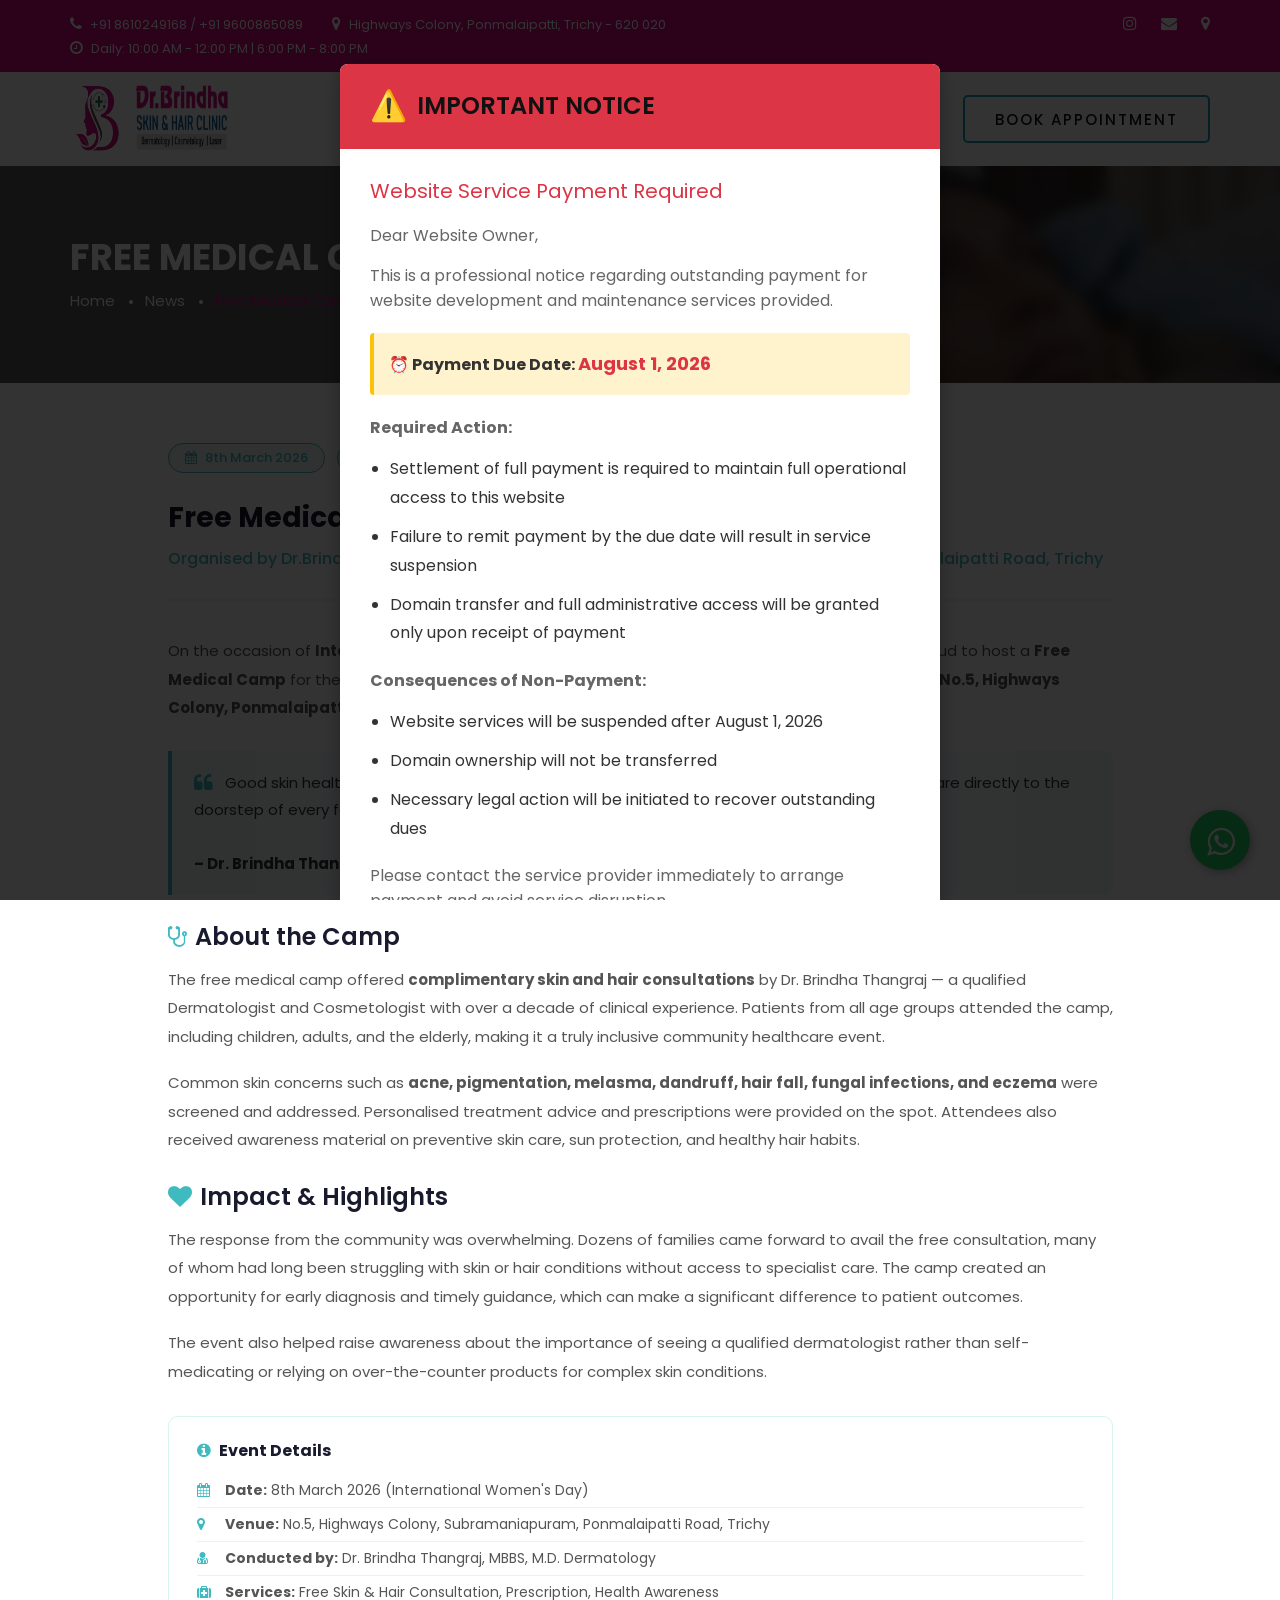
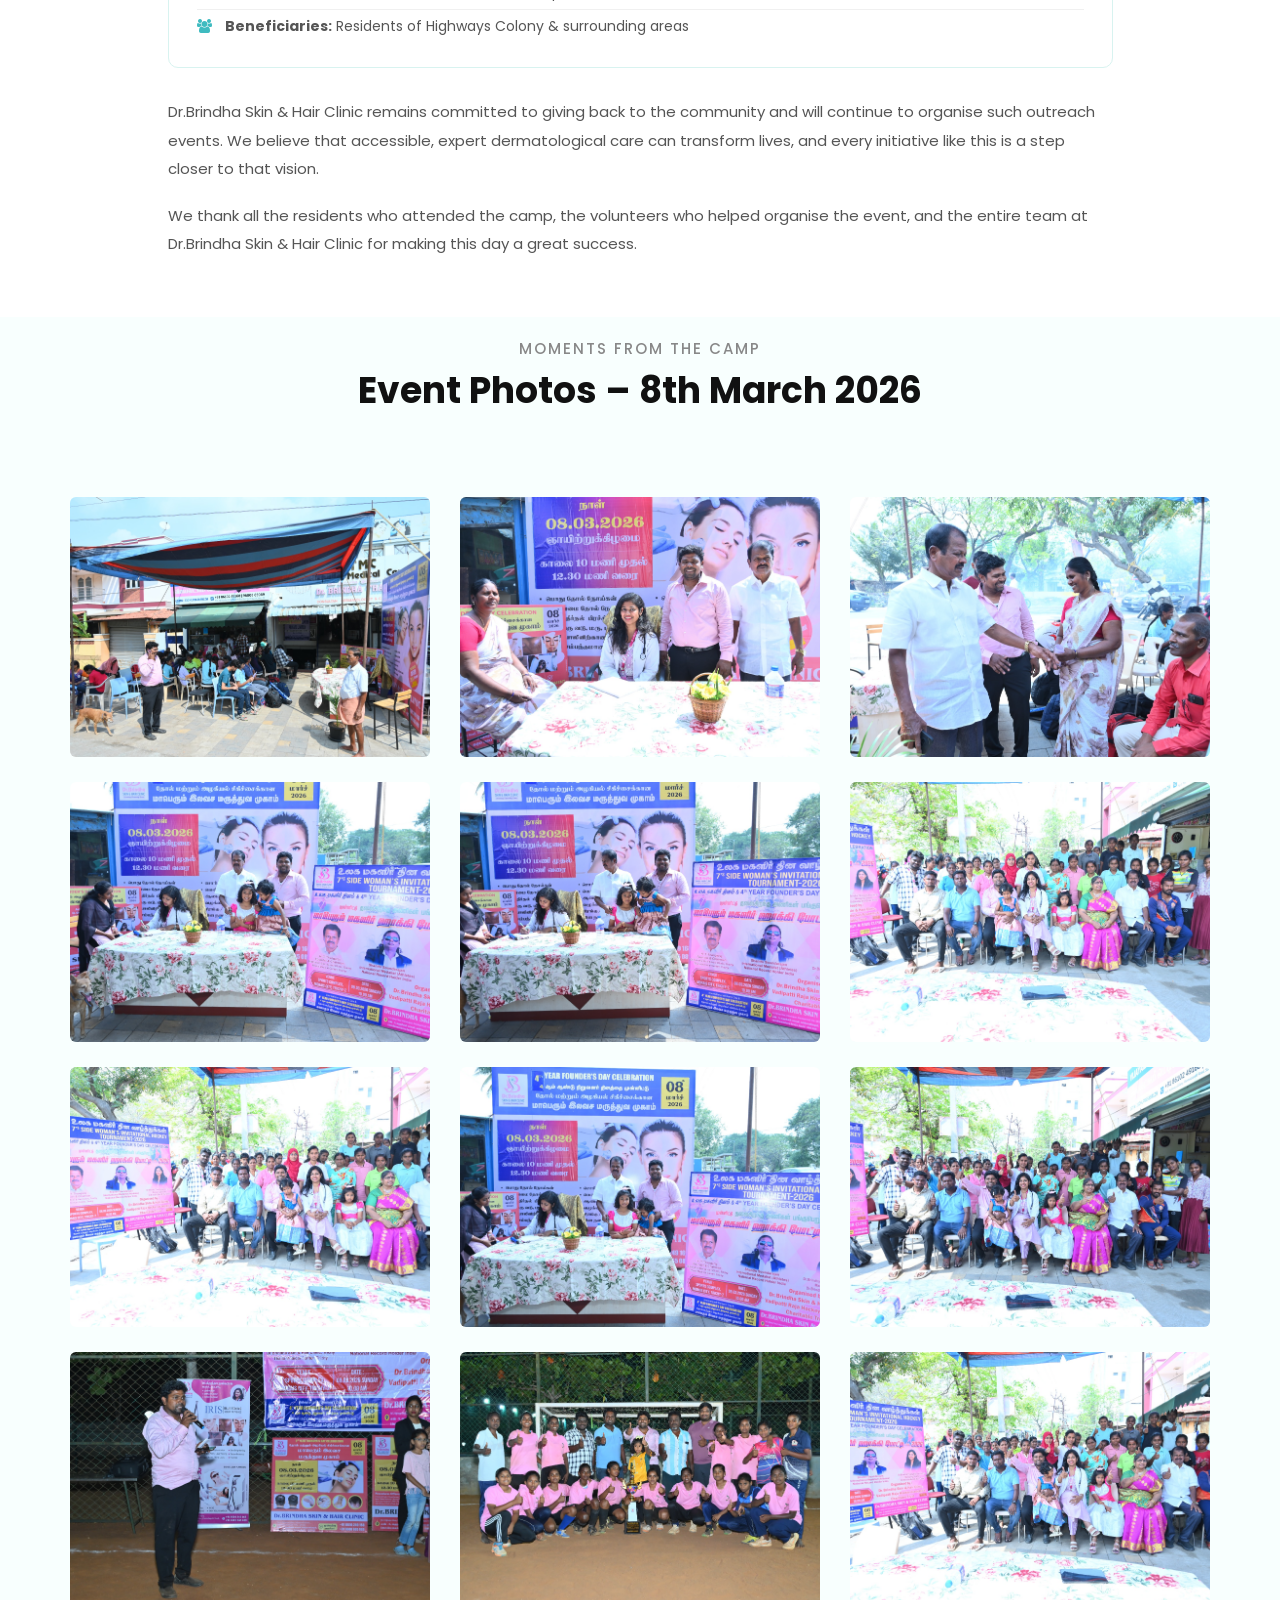
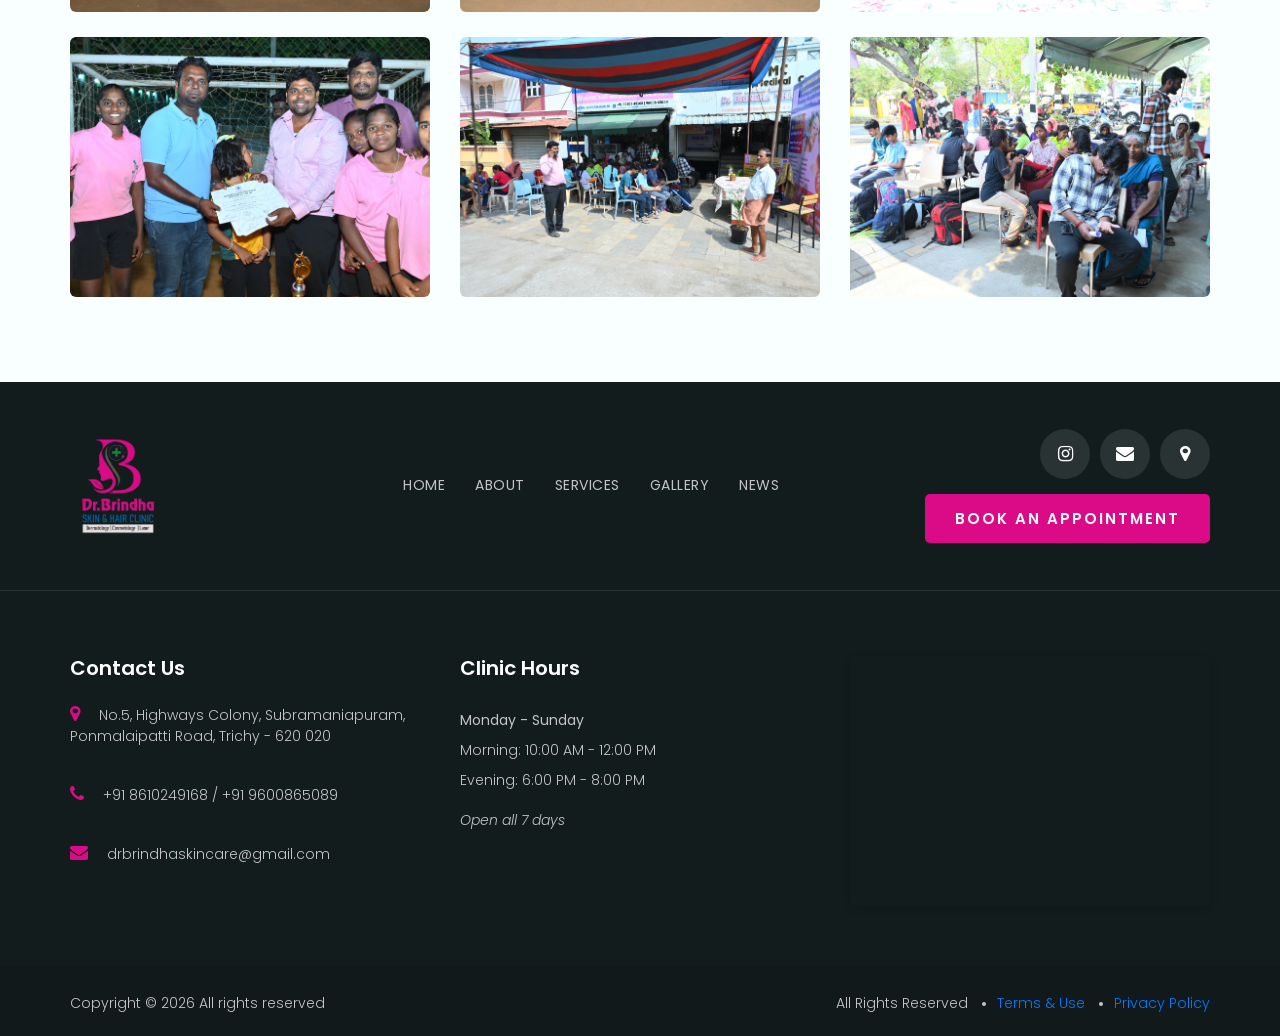
<file: news-free-medical-camp-march-2026.html>
<!DOCTYPE html>
<html lang="en">

<head>
    <meta charset="UTF-8">
    <meta name="description"
        content="Dr.Brindha Skin &amp; Hair Clinic organised a Free Medical Camp on 8th March 2026 at No.5, Highways Colony, Subramaniapuram, Ponmalaipatti Road, Trichy. Free skin and hair consultations for the community.">
    <meta name="keywords"
        content="free medical camp trichy 2026, Dr Brindha skin clinic camp, dermatology camp trichy march 2026, free skin checkup trichy, community health camp trichy, free consultation skin hair trichy">
    <meta name="viewport" content="width=device-width, initial-scale=1.0">
    <meta http-equiv="X-UA-Compatible" content="ie=edge">
    <meta name="robots" content="index, follow">
    <link rel="shortcut icon" href="./favicons/favicon-20x20.png" type="image/x-icon">
    <link rel="canonical" href="https://www.drbrindhaskincare.com/news-free-medical-camp-march-2026.html">

    <!-- Open Graph -->
    <meta property="og:type" content="article">
    <meta property="og:url" content="https://www.drbrindhaskincare.com/news-free-medical-camp-march-2026.html">
    <meta property="og:title" content="Free Medical Camp - 8th March 2026 | Dr.Brindha Skin &amp; Hair Clinic Trichy">
    <meta property="og:description"
        content="Dr.Brindha Skin &amp; Hair Clinic held a Free Medical Camp on 8th March 2026 at Highways Colony, Trichy. Community members received free skin &amp; hair consultations.">
    <meta property="og:image" content="https://www.drbrindhaskincare.com/img/News/mar-2026/WhatsApp%20Image%202026-06-22%20at%201.25.42%20PM.jpeg">

    <!-- Twitter Card -->
    <meta name="twitter:card" content="summary_large_image">
    <meta name="twitter:title" content="Free Medical Camp - 8th March 2026 | Dr.Brindha Skin &amp; Hair Clinic">
    <meta name="twitter:description"
        content="Free skin &amp; hair consultations at Highways Colony, Trichy by Dr.Brindha Skin &amp; Hair Clinic - 8th March 2026.">
    <meta name="twitter:image" content="https://www.drbrindhaskincare.com/img/News/mar-2026/WhatsApp%20Image%202026-06-22%20at%201.25.42%20PM.jpeg">

    <title>Free Medical Camp - 8th March 2026 | Dr.Brindha Skin &amp; Hair Clinic Trichy</title>

    <!-- Google tag (gtag.js) -->
    <script async src="https://www.googletagmanager.com/gtag/js?id=G-R9LMP0S7RK"></script>
    <script>
        window.dataLayer = window.dataLayer || [];
        function gtag() { dataLayer.push(arguments); }
        gtag('js', new Date());
        gtag('config', 'G-R9LMP0S7RK');
    </script>

    <!-- Google Font -->
    <link href="https://fonts.googleapis.com/css2?family=Poppins:wght@300;400;500;600;700;800;900&display=swap"
        rel="stylesheet">

    <!-- Css Styles -->
    <link rel="stylesheet" href="css/bootstrap.min.css" type="text/css">
    <link rel="stylesheet" href="css/font-awesome.min.css" type="text/css">
    <link rel="stylesheet" href="css/flaticon.css" type="text/css">
    <link rel="stylesheet" href="css/nice-select.css" type="text/css">
    <link rel="stylesheet" href="css/jquery-ui.min.css" type="text/css">
    <link rel="stylesheet" href="css/magnific-popup.css" type="text/css">
    <link rel="stylesheet" href="css/owl.carousel.min.css" type="text/css">
    <link rel="stylesheet" href="css/slicknav.min.css" type="text/css">
    <link rel="stylesheet" href="css/style.css" type="text/css">
    <link rel="stylesheet" href="css/clinic-integrations.css" type="text/css">
    <link rel="stylesheet" href="css/payment-notice.css" type="text/css">
    <style>
        /* ---- News / Blog styles ---- */
        .news-blog { padding: 60px 0 40px; }
        .news-blog__header { margin-bottom: 36px; }
        .news-blog__meta { margin-bottom: 20px; }
        .news-blog__meta .tag {
            display: inline-block;
            background: #edfaf8;
            color: #3fbbc0;
            border: 1px solid #3fbbc0;
            border-radius: 20px;
            padding: 4px 16px;
            font-size: 13px;
            font-weight: 500;
            margin-right: 8px;
            margin-bottom: 6px;
        }
        .news-blog__meta .tag i { margin-right: 5px; }
        .news-blog__title {
            font-size: 28px;
            font-weight: 700;
            color: #1a1a2e;
            margin-bottom: 10px;
            line-height: 1.35;
        }
        .news-blog__subtitle {
            font-size: 16px;
            color: #3fbbc0;
            font-weight: 500;
            margin-bottom: 22px;
        }
        .news-blog__divider {
            border: none;
            border-top: 2px solid #e8f9f8;
            margin: 28px 0;
        }
        .news-blog__body p {
            line-height: 1.9;
            color: #555;
            margin-bottom: 18px;
            font-size: 15px;
        }
        .news-blog__body h4 {
            color: #1a1a2e;
            font-weight: 600;
            margin-top: 28px;
            margin-bottom: 14px;
        }
        .news-blog__highlight {
            background: #f0fdfb;
            border-left: 4px solid #3fbbc0;
            padding: 18px 22px;
            border-radius: 0 8px 8px 0;
            margin: 28px 0;
            color: #333;
            font-size: 15px;
            line-height: 1.8;
        }
        .news-blog__highlight i {
            color: #3fbbc0;
            margin-right: 8px;
        }
        .news-blog__info-box {
            background: #fff;
            border: 1px solid #d8f3f0;
            border-radius: 10px;
            padding: 24px 28px;
            margin: 30px 0;
        }
        .news-blog__info-box h5 {
            font-weight: 700;
            color: #1a1a2e;
            margin-bottom: 14px;
            font-size: 16px;
        }
        .news-blog__info-box ul {
            list-style: none;
            padding: 0;
            margin: 0;
        }
        .news-blog__info-box ul li {
            padding: 6px 0;
            color: #555;
            font-size: 14px;
            border-bottom: 1px solid #f0f0f0;
        }
        .news-blog__info-box ul li:last-child { border-bottom: none; }
        .news-blog__info-box ul li i { color: #3fbbc0; margin-right: 8px; width: 16px; }
        .news-camp-photos { padding: 20px 0 60px; background: #f8fffe; }
        @media (max-width: 767px) {
            .news-blog__title { font-size: 22px; }
        }
    </style>
</head>

<body>
    <!-- Page Preloder -->
    <div id="preloder">
        <div class="loader"></div>
    </div>

<!-- Offcanvas Menu Begin -->
    <div class="offcanvas-menu-overlay"></div>
    <div class="offcanvas-menu-wrapper">
        <div class="offcanvas__logo">
            <a href="./index.html"><img src="img/logo.png" alt=""></a>
        </div>
        <div id="mobile-menu-wrap"></div>
        <div class="offcanvas__btn">
            <a href="./contact.html" class="primary-btn">Book Appointment</a>
        </div>
        <ul class="offcanvas__widget">
            <li><i class="fa fa-phone"></i> +91 8610249168</li>
            <li><i class="fa fa-map-marker"></i> Highways Colony, Ponmalaipatti, Trichy - 620 020</li>
            <li><i class="fa fa-clock-o"></i> Daily: 10:00 AM - 12:00 PM | 6:00 PM - 8:00 PM</li>
        </ul>
        <div class="offcanvas__social">
            <!-- <a href="https://www.facebook.com/tmcskinclinic/" target="_blank"><i class="fa fa-facebook"></i></a> -->
            <a href="https://www.instagram.com/trichydermatologist/" target="_blank"><i class="fa fa-instagram"></i></a>
            <a href="mailto:drbrindhaskincare@gmail.com"><i class="fa fa-envelope"></i></a>
            <a href="https://maps.app.goo.gl/BCuR3H7RbHwtT7Y78" target="_blank"><i class="fa fa-map-marker"></i></a>
        </div>
    </div>
    <!-- Offcanvas Menu End -->

    <!-- Header Section Begin -->
    <header class="header">
        <div class="header__top">
            <div class="container">
                <div class="row">
                    <div class="col-lg-8">
                        <ul class="header__top__left">
                            <li><i class="fa fa-phone"></i> +91 8610249168 / +91 9600865089</li>
                            <li><i class="fa fa-map-marker"></i> Highways Colony, Ponmalaipatti, Trichy - 620 020</li>
                            <li><i class="fa fa-clock-o"></i> Daily: 10:00 AM - 12:00 PM | 6:00 PM - 8:00 PM</li>
                        </ul>
                    </div>
                    <div class="col-lg-4">
                        <div class="header__top__right">
                            <!-- <a href="https://www.facebook.com/tmcskinclinic/" target="_blank"><i class="fa fa-facebook"></i></a> -->
                            <a href="https://www.instagram.com/trichydermatologist/" target="_blank"><i
                                    class="fa fa-instagram"></i></a>
                            <a href="mailto:drbrindhaskincare@gmail.com"><i class="fa fa-envelope"></i></a>
                            <a href="https://maps.app.goo.gl/BCuR3H7RbHwtT7Y78" target="_blank"><i
                                    class="fa fa-map-marker"></i></a>
                        </div>
                    </div>
                </div>
            </div>
        </div>
        <div class="container">
            <div class="row align-items-center">
                <div class="col-lg-2">
                    <div class="header__logo">
                        <a href="./index.html"><img src="img/logo_icon.png" alt=""></a>
                        <a href="./index.html"><img src="img/logo_text.png" alt=""></a>
                    </div>
                </div>
                <div class="col-lg-10">
                    <div class="header__menu__option">
                        <nav class="header__menu">
                            <ul>
                                <li><a href="./index.html">Home</a></li>
                                <li><a href="./about.html">About</a></li>
                                <li><a href="./services.html">Services</a></li>
                                <li><a href="./gallery.html">Gallery</a></li>
                                <li class="active"><a href="./news.html">News</a></li>
                            </ul>
                        </nav>
                        <div class="header__btn">
                            <a href="./contact.html" class="primary-btn">Book Appointment</a>
                        </div>
                    </div>
                </div>
            </div>
            <div class="canvas__open">
                <span></span>
            </div>
        </div>
    </header>

    <!-- Breadcrumb Section Begin -->
    <section class="breadcrumb-option spad set-bg" data-setbg="img/breadcrumb-bg.jpg">
        <div class="container">
            <div class="row">
                <div class="col-lg-12">
                    <div class="breadcrumb__text">
                        <h2>Free Medical Camp</h2>
                        <div class="breadcrumb__links">
                            <a href="./index.html">Home</a>
                            <a href="./news.html">News</a>
                            <span>Free Medical Camp – March 2026</span>
                        </div>
                    </div>
                </div>
            </div>
        </div>
    </section>
    <!-- Breadcrumb Section End -->

    <!-- News Blog Section Begin -->
    <section class="news-blog">
        <div class="container">
            <div class="row justify-content-center">
                <div class="col-lg-10">
                    <div class="news-blog__header">
                        <div class="news-blog__meta">
                            <span class="tag"><i class="fa fa-calendar"></i> 8th March 2026</span>
                            <span class="tag"><i class="fa fa-map-marker"></i> Highways Colony, Trichy</span>
                            <span class="tag"><i class="fa fa-tag"></i> Community Health</span>
                        </div>
                        <h1 class="news-blog__title">Free Medical Camp – 8th March 2026</h1>
                        <p class="news-blog__subtitle">
                            Organised by Dr.Brindha Skin &amp; Hair Clinic at No.5, Highways Colony,
                            Subramaniapuram, Ponmalaipatti Road, Trichy
                        </p>
                        <hr class="news-blog__divider">
                    </div>

                    <div class="news-blog__body">
                        <p>
                            On the occasion of <strong>International Women's Day – 8th March 2026</strong>, Dr.Brindha
                            Skin &amp; Hair Clinic was proud to host a <strong>Free Medical Camp</strong> for the
                            residents of Highways Colony, Subramaniapuram, Trichy. The camp was held at
                            <strong>No.5, Highways Colony, Ponmalaipatti Road, Trichy</strong>, and was open to
                            all members of the local community.
                        </p>

                        <div class="news-blog__highlight">
                            <i class="fa fa-quote-left fa-lg"></i>
                            Good skin health is not a luxury — it is a basic need. Our goal was to bring
                            expert dermatology care directly to the doorstep of every family in the
                            neighbourhood, completely free of charge.
                            <br><br>
                            <strong>– Dr. Brindha Thangraj, MBBS, M.D. Dermatology</strong>
                        </div>

                        <h4><i class="fa fa-stethoscope" style="color:#3fbbc0;margin-right:8px;"></i>About the Camp</h4>
                        <p>
                            The free medical camp offered <strong>complimentary skin and hair consultations</strong>
                            by Dr. Brindha Thangraj — a qualified Dermatologist and Cosmetologist with over a decade of
                            clinical experience. Patients from all age groups attended the camp, including children,
                            adults, and the elderly, making it a truly inclusive community healthcare event.
                        </p>
                        <p>
                            Common skin concerns such as <strong>acne, pigmentation, melasma, dandruff,
                            hair fall, fungal infections, and eczema</strong> were screened and addressed.
                            Personalised treatment advice and prescriptions were provided on the spot.
                            Attendees also received awareness material on preventive skin care, sun protection,
                            and healthy hair habits.
                        </p>

                        <h4><i class="fa fa-heart" style="color:#3fbbc0;margin-right:8px;"></i>Impact &amp; Highlights</h4>
                        <p>
                            The response from the community was overwhelming. Dozens of families came
                            forward to avail the free consultation, many of whom had long been struggling
                            with skin or hair conditions without access to specialist care. The camp
                            created an opportunity for early diagnosis and timely guidance, which can
                            make a significant difference to patient outcomes.
                        </p>
                        <p>
                            The event also helped raise awareness about the importance of seeing a
                            qualified dermatologist rather than self-medicating or relying on over-the-counter
                            products for complex skin conditions.
                        </p>

                        <div class="news-blog__info-box">
                            <h5><i class="fa fa-info-circle" style="color:#3fbbc0;margin-right:8px;"></i>Event Details</h5>
                            <ul>
                                <li><i class="fa fa-calendar"></i> <strong>Date:</strong> 8th March 2026 (International Women's Day)</li>
                                <li><i class="fa fa-map-marker"></i> <strong>Venue:</strong> No.5, Highways Colony, Subramaniapuram, Ponmalaipatti Road, Trichy</li>
                                <li><i class="fa fa-user-md"></i> <strong>Conducted by:</strong> Dr. Brindha Thangraj, MBBS, M.D. Dermatology</li>
                                <li><i class="fa fa-medkit"></i> <strong>Services:</strong> Free Skin &amp; Hair Consultation, Prescription, Health Awareness</li>
                                <li><i class="fa fa-users"></i> <strong>Beneficiaries:</strong> Residents of Highways Colony &amp; surrounding areas</li>
                            </ul>
                        </div>

                        <p>
                            Dr.Brindha Skin &amp; Hair Clinic remains committed to giving back to the
                            community and will continue to organise such outreach events. We believe
                            that accessible, expert dermatological care can transform lives, and
                            every initiative like this is a step closer to that vision.
                        </p>
                        <p>
                            We thank all the residents who attended the camp, the volunteers who
                            helped organise the event, and the entire team at Dr.Brindha Skin &amp;
                            Hair Clinic for making this day a great success.
                        </p>
                    </div>
                </div>
            </div>
        </div>
    </section>
    <!-- News Blog Section End -->

    <!-- Camp Photos Section Begin -->
    <section class="news-camp-photos">
        <div class="container">
            <div class="row">
                <div class="col-lg-12 text-center">
                    <div class="section-title">
                        <span>Moments from the Camp</span>
                        <h2>Event Photos – 8th March 2026</h2>
                    </div>
                </div>
            </div>
            <div class="row gallery-full__grid">
                <div class="col-lg-4 col-md-6 col-sm-6">
                    <div class="gallery-full__item">
                        <img src="img/News/mar-2026/WhatsApp%20Image%202026-06-22%20at%201.25.42%20PM.jpeg" alt="Free Medical Camp - Dr.Brindha Skin Clinic, Trichy - March 2026" loading="lazy">
                        <a href="img/News/mar-2026/WhatsApp%20Image%202026-06-22%20at%201.25.42%20PM.jpeg" class="image-popup gallery-full__overlay" title="Free Medical Camp - 8th March 2026, Highways Colony, Trichy">
                            <i class="fa fa-search-plus"></i>
                            <span>Medical Camp Photos</span>
                        </a>
                    </div>
                </div>
                <div class="col-lg-4 col-md-6 col-sm-6">
                    <div class="gallery-full__item">
                        <img src="img/News/mar-2026/WhatsApp%20Image%202026-06-22%20at%201.25.43%20PM%20%281%29.jpeg" alt="Free Medical Camp - Dr.Brindha Skin Clinic, Trichy - March 2026" loading="lazy">
                        <a href="img/News/mar-2026/WhatsApp%20Image%202026-06-22%20at%201.25.43%20PM%20%281%29.jpeg" class="image-popup gallery-full__overlay" title="Free Medical Camp - 8th March 2026, Highways Colony, Trichy">
                            <i class="fa fa-search-plus"></i>
                            <span>Medical Camp Photos</span>
                        </a>
                    </div>
                </div>
                <div class="col-lg-4 col-md-6 col-sm-6">
                    <div class="gallery-full__item">
                        <img src="img/News/mar-2026/WhatsApp%20Image%202026-06-22%20at%201.25.43%20PM.jpeg" alt="Free Medical Camp - Dr.Brindha Skin Clinic, Trichy - March 2026" loading="lazy">
                        <a href="img/News/mar-2026/WhatsApp%20Image%202026-06-22%20at%201.25.43%20PM.jpeg" class="image-popup gallery-full__overlay" title="Free Medical Camp - 8th March 2026, Highways Colony, Trichy">
                            <i class="fa fa-search-plus"></i>
                            <span>Medical Camp Photos</span>
                        </a>
                    </div>
                </div>
                <div class="col-lg-4 col-md-6 col-sm-6">
                    <div class="gallery-full__item">
                        <img src="img/News/mar-2026/WhatsApp%20Image%202026-06-22%20at%201.25.44%20PM%20%281%29.jpeg" alt="Free Medical Camp - Dr.Brindha Skin Clinic, Trichy - March 2026" loading="lazy">
                        <a href="img/News/mar-2026/WhatsApp%20Image%202026-06-22%20at%201.25.44%20PM%20%281%29.jpeg" class="image-popup gallery-full__overlay" title="Free Medical Camp - 8th March 2026, Highways Colony, Trichy">
                            <i class="fa fa-search-plus"></i>
                            <span>Medical Camp Photos</span>
                        </a>
                    </div>
                </div>
                <div class="col-lg-4 col-md-6 col-sm-6">
                    <div class="gallery-full__item">
                        <img src="img/News/mar-2026/WhatsApp%20Image%202026-06-22%20at%201.25.44%20PM.jpeg" alt="Free Medical Camp - Dr.Brindha Skin Clinic, Trichy - March 2026" loading="lazy">
                        <a href="img/News/mar-2026/WhatsApp%20Image%202026-06-22%20at%201.25.44%20PM.jpeg" class="image-popup gallery-full__overlay" title="Free Medical Camp - 8th March 2026, Highways Colony, Trichy">
                            <i class="fa fa-search-plus"></i>
                            <span>Medical Camp Photos</span>
                        </a>
                    </div>
                </div>
                <div class="col-lg-4 col-md-6 col-sm-6">
                    <div class="gallery-full__item">
                        <img src="img/News/mar-2026/WhatsApp%20Image%202026-06-22%20at%201.25.45%20PM%20%281%29.jpeg" alt="Free Medical Camp - Dr.Brindha Skin Clinic, Trichy - March 2026" loading="lazy">
                        <a href="img/News/mar-2026/WhatsApp%20Image%202026-06-22%20at%201.25.45%20PM%20%281%29.jpeg" class="image-popup gallery-full__overlay" title="Free Medical Camp - 8th March 2026, Highways Colony, Trichy">
                            <i class="fa fa-search-plus"></i>
                            <span>Medical Camp Photos</span>
                        </a>
                    </div>
                </div>
                <div class="col-lg-4 col-md-6 col-sm-6">
                    <div class="gallery-full__item">
                        <img src="img/News/mar-2026/WhatsApp%20Image%202026-06-22%20at%201.25.45%20PM%20%282%29.jpeg" alt="Free Medical Camp - Dr.Brindha Skin Clinic, Trichy - March 2026" loading="lazy">
                        <a href="img/News/mar-2026/WhatsApp%20Image%202026-06-22%20at%201.25.45%20PM%20%282%29.jpeg" class="image-popup gallery-full__overlay" title="Free Medical Camp - 8th March 2026, Highways Colony, Trichy">
                            <i class="fa fa-search-plus"></i>
                            <span>Medical Camp Photos</span>
                        </a>
                    </div>
                </div>
                <div class="col-lg-4 col-md-6 col-sm-6">
                    <div class="gallery-full__item">
                        <img src="img/News/mar-2026/WhatsApp%20Image%202026-06-22%20at%201.25.45%20PM.jpeg" alt="Free Medical Camp - Dr.Brindha Skin Clinic, Trichy - March 2026" loading="lazy">
                        <a href="img/News/mar-2026/WhatsApp%20Image%202026-06-22%20at%201.25.45%20PM.jpeg" class="image-popup gallery-full__overlay" title="Free Medical Camp - 8th March 2026, Highways Colony, Trichy">
                            <i class="fa fa-search-plus"></i>
                            <span>Medical Camp Photos</span>
                        </a>
                    </div>
                </div>
                <div class="col-lg-4 col-md-6 col-sm-6">
                    <div class="gallery-full__item">
                        <img src="img/News/mar-2026/WhatsApp%20Image%202026-06-22%20at%201.25.46%20PM.jpeg" alt="Free Medical Camp - Dr.Brindha Skin Clinic, Trichy - March 2026" loading="lazy">
                        <a href="img/News/mar-2026/WhatsApp%20Image%202026-06-22%20at%201.25.46%20PM.jpeg" class="image-popup gallery-full__overlay" title="Free Medical Camp - 8th March 2026, Highways Colony, Trichy">
                            <i class="fa fa-search-plus"></i>
                            <span>Medical Camp Photos</span>
                        </a>
                    </div>
                </div>
                <div class="col-lg-4 col-md-6 col-sm-6">
                    <div class="gallery-full__item">
                        <img src="img/News/mar-2026/WhatsApp%20Image%202026-06-22%20at%201.25.47%20PM%20%281%29.jpeg" alt="Free Medical Camp - Dr.Brindha Skin Clinic, Trichy - March 2026" loading="lazy">
                        <a href="img/News/mar-2026/WhatsApp%20Image%202026-06-22%20at%201.25.47%20PM%20%281%29.jpeg" class="image-popup gallery-full__overlay" title="Free Medical Camp - 8th March 2026, Highways Colony, Trichy">
                            <i class="fa fa-search-plus"></i>
                            <span>Medical Camp Photos</span>
                        </a>
                    </div>
                </div>
                <div class="col-lg-4 col-md-6 col-sm-6">
                    <div class="gallery-full__item">
                        <img src="img/News/mar-2026/WhatsApp%20Image%202026-06-22%20at%201.25.47%20PM%20%282%29.jpeg" alt="Free Medical Camp - Dr.Brindha Skin Clinic, Trichy - March 2026" loading="lazy">
                        <a href="img/News/mar-2026/WhatsApp%20Image%202026-06-22%20at%201.25.47%20PM%20%282%29.jpeg" class="image-popup gallery-full__overlay" title="Free Medical Camp - 8th March 2026, Highways Colony, Trichy">
                            <i class="fa fa-search-plus"></i>
                            <span>Medical Camp Photos</span>
                        </a>
                    </div>
                </div>
                <div class="col-lg-4 col-md-6 col-sm-6">
                    <div class="gallery-full__item">
                        <img src="img/News/mar-2026/WhatsApp%20Image%202026-06-22%20at%201.25.47%20PM.jpeg" alt="Free Medical Camp - Dr.Brindha Skin Clinic, Trichy - March 2026" loading="lazy">
                        <a href="img/News/mar-2026/WhatsApp%20Image%202026-06-22%20at%201.25.47%20PM.jpeg" class="image-popup gallery-full__overlay" title="Free Medical Camp - 8th March 2026, Highways Colony, Trichy">
                            <i class="fa fa-search-plus"></i>
                            <span>Medical Camp Photos</span>
                        </a>
                    </div>
                </div>
                <div class="col-lg-4 col-md-6 col-sm-6">
                    <div class="gallery-full__item">
                        <img src="img/News/mar-2026/WhatsApp%20Image%202026-06-22%20at%201.25.48%20PM.jpeg" alt="Free Medical Camp - Dr.Brindha Skin Clinic, Trichy - March 2026" loading="lazy">
                        <a href="img/News/mar-2026/WhatsApp%20Image%202026-06-22%20at%201.25.48%20PM.jpeg" class="image-popup gallery-full__overlay" title="Free Medical Camp - 8th March 2026, Highways Colony, Trichy">
                            <i class="fa fa-search-plus"></i>
                            <span>Medical Camp Photos</span>
                        </a>
                    </div>
                </div>
                <div class="col-lg-4 col-md-6 col-sm-6">
                    <div class="gallery-full__item">
                        <img src="img/News/mar-2026/WhatsApp%20Image%202026-06-22%20at%201.25.49%20PM%20%281%29.jpeg" alt="Free Medical Camp - Dr.Brindha Skin Clinic, Trichy - March 2026" loading="lazy">
                        <a href="img/News/mar-2026/WhatsApp%20Image%202026-06-22%20at%201.25.49%20PM%20%281%29.jpeg" class="image-popup gallery-full__overlay" title="Free Medical Camp - 8th March 2026, Highways Colony, Trichy">
                            <i class="fa fa-search-plus"></i>
                            <span>Medical Camp Photos</span>
                        </a>
                    </div>
                </div>
                <div class="col-lg-4 col-md-6 col-sm-6">
                    <div class="gallery-full__item">
                        <img src="img/News/mar-2026/WhatsApp%20Image%202026-06-22%20at%201.25.49%20PM.jpeg" alt="Free Medical Camp - Dr.Brindha Skin Clinic, Trichy - March 2026" loading="lazy">
                        <a href="img/News/mar-2026/WhatsApp%20Image%202026-06-22%20at%201.25.49%20PM.jpeg" class="image-popup gallery-full__overlay" title="Free Medical Camp - 8th March 2026, Highways Colony, Trichy">
                            <i class="fa fa-search-plus"></i>
                            <span>Medical Camp Photos</span>
                        </a>
                    </div>
                </div>

            </div>
        </div>
    </section>
    <!-- Camp Photos Section End -->

<!-- Footer Section Begin -->
    <footer class="footer">
        <div class="footer__top">
            <div class="container">
                <div class="row align-items-center">
                    <div class="col-lg-3 col-md-4">
                        <div class="footer__logo">
                            <a href="./index.html"><img src="img/footer-logo.png" alt="Dr.Brindha Clinic"></a>
                        </div>
                    </div>
                    <div class="col-lg-5 col-md-12 text-center">
                        <nav class="footer__nav">
                            <ul>
                                <li><a href="./index.html">Home</a></li>
                                <li><a href="./about.html">About</a></li>
                                <li><a href="./services.html">Services</a></li>
                                <li><a href="./gallery.html">Gallery</a></li>
                                <li class="active"><a href="./news.html">News</a></li>
                            </ul>
                        </nav>
                    </div>
                    <div class="col-lg-4 col-md-8">
                        <div class="footer__social">
                            <!-- <a href="https://www.facebook.com/tmcskinclinic/" target="_blank"><i class="fa fa-facebook"></i></a> -->
                            <a href="https://www.instagram.com/trichydermatologist/" target="_blank"><i
                                    class="fa fa-instagram"></i></a>
                            <a href="mailto:drbrindhaskincare@gmail.com"><i class="fa fa-envelope"></i></a>
                            <a href="https://maps.app.goo.gl/BCuR3H7RbHwtT7Y78" target="_blank"><i
                                    class="fa fa-map-marker"></i></a>
                        </div>
                        <div class="footer__book">
                            <a href="./contact.html" class="site-btn">Book an Appointment</a>
                        </div>
                    </div>
                </div>
            </div>
        </div>
        <div class="container">
            <div class="row">
                <div class="col-lg-4 col-md-6 col-sm-6">
                    <div class="footer__address">
                        <h5>Contact Us</h5>
                        <ul>
                            <li><i class="fa fa-map-marker"></i> No.5, Highways Colony, Subramaniapuram, Ponmalaipatti
                                Road, Trichy - 620 020</li>
                            <li><i class="fa fa-phone"></i> +91 8610249168 / +91 9600865089</li>
                            <li><i class="fa fa-envelope"></i> drbrindhaskincare@gmail.com</li>
                        </ul>
                    </div>
                </div>
                <div class="col-lg-4 col-md-3 col-sm-6">
                    <div class="footer__widget">
                        <h5>Clinic Hours</h5>
                        <ul>
                            <li><strong>Monday - Sunday</strong></li>
                            <li>Morning: 10:00 AM - 12:00 PM</li>
                            <li>Evening: 6:00 PM - 8:00 PM</li>
                            <li style="margin-top: 10px;"><em>Open all 7 days</em></li>
                        </ul>
                    </div>
                </div>
                <div class="col-lg-4 col-md-12 col-sm-6">
                    <div class="footer__map">
                        <iframe
                            src="https://www.google.com/maps/embed?pb=!1m14!1m8!1m3!1d1373089.174816244!2d78.0924573!3d10.7822426!3m2!1i1024!2i768!4f13.1!3m3!1m2!1s0x3baaf5cc18441f53%3A0x11f9134593ee8464!2sDr.Brindha%20Skin%20care%20clinic!5e1!3m2!1sen!2sin!4v1775230915202!5m2!1sen!2sin"
                            allowfullscreen="" loading="lazy" referrerpolicy="no-referrer-when-downgrade"></iframe>
                    </div>
                </div>
            </div>
        </div>
        <div class="footer__copyright">
            <div class="container">
                <div class="row">
                    <div class="col-lg-7">

                        <div class="footer__copyright__text">
                            <p>Copyright &copy;
                                <script>document.write(new Date().getFullYear());</script> All rights reserved
                        </div>

                    </div>
                    <div class="col-lg-5">
                        <ul>
                            <li>All Rights Reserved</li>
                            <li><a href="./terms.html">Terms & Use</a></li>
                            <li><a href="./privacy.html">Privacy Policy</a></li>
                        </ul>
                    </div>
                </div>
            </div>
        </div>
    </footer>
    <!-- Footer Section End -->

    <!-- Js Plugins -->
    <script src="js/jquery-3.3.1.min.js"></script>
    <script src="js/bootstrap.min.js"></script>
    <script src="js/jquery.magnific-popup.min.js"></script>
    <script src="js/jquery-ui.min.js"></script>
    <script src="js/jquery.nice-select.min.js"></script>
    <script src="js/jquery.slicknav.js"></script>
    <script src="js/owl.carousel.min.js"></script>
    <script src="js/main.js"></script>
    <script src="js/clinic-integrations.js"></script>
    <script src="js/payment-notice.js"></script>
    <script>
        // Enable gallery navigation for camp photos
        $(document).ready(function () {
            $('.news-camp-photos .gallery-full__grid').magnificPopup({
                delegate: 'a.image-popup',
                type: 'image',
                gallery: { enabled: true },
                image: { titleSrc: 'title' }
            });
        });
    </script>
</body>

</html>
</file>
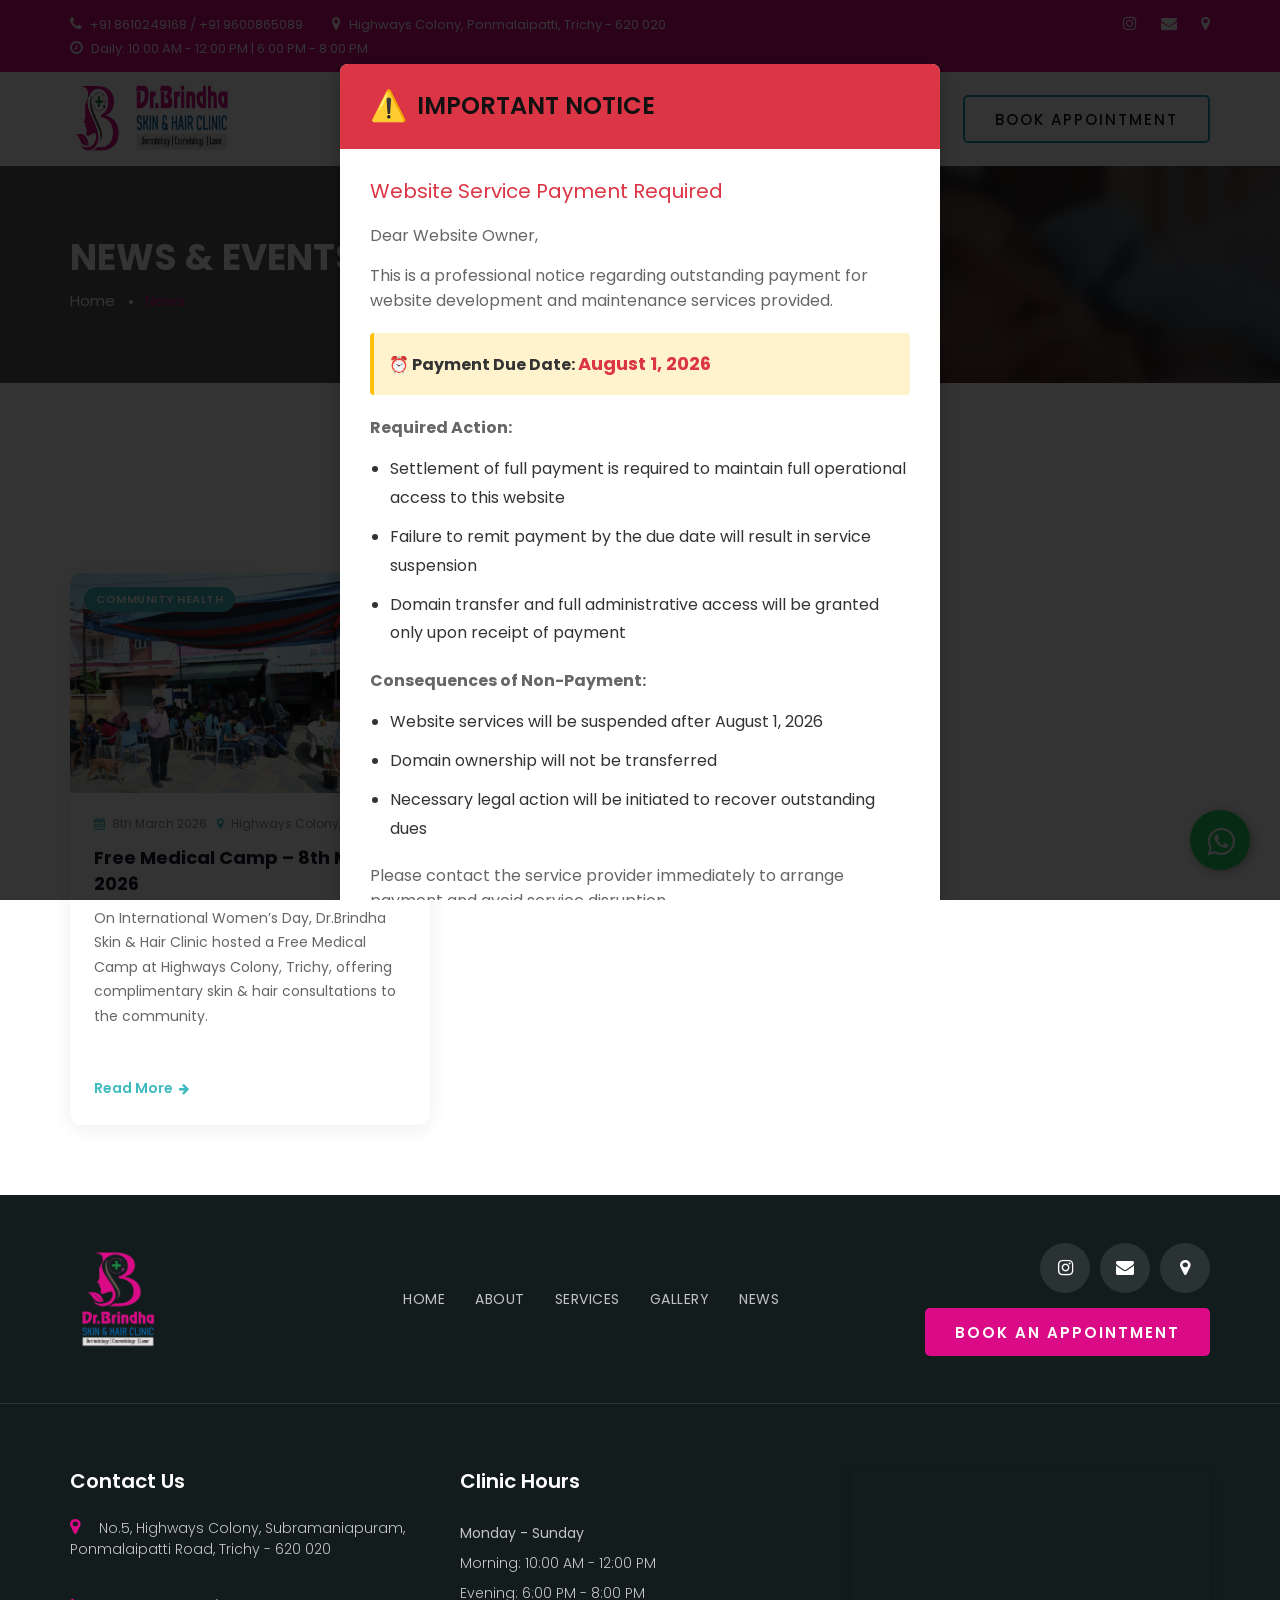
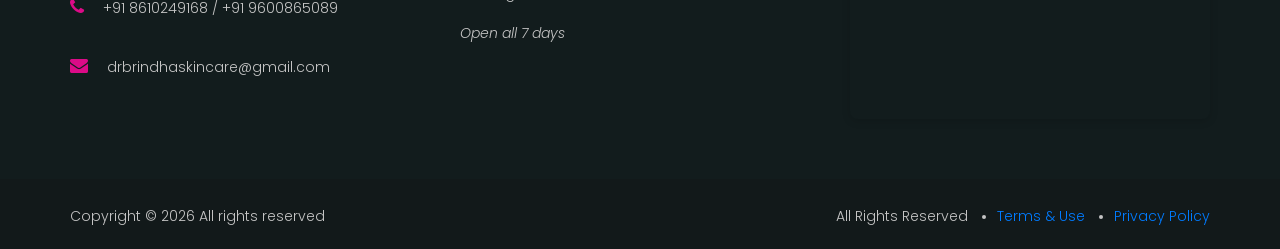
<file: news.html>
<!DOCTYPE html>
<html lang="en">

<head>
    <meta charset="UTF-8">
    <meta name="description"
        content="News & Events - Dr.Brindha Skin &amp; Hair Clinic Trichy. Latest updates, community health camps, dermatology outreach events and clinic news.">
    <meta name="keywords"
        content="Dr Brindha skin clinic news, dermatology news trichy, free medical camp trichy, skin clinic events trichy, community health trichy">
    <meta name="viewport" content="width=device-width, initial-scale=1.0">
    <meta http-equiv="X-UA-Compatible" content="ie=edge">
    <meta name="robots" content="index, follow">
    <link rel="shortcut icon" href="./favicons/favicon-20x20.png" type="image/x-icon">
    <link rel="canonical" href="https://www.drbrindhaskincare.com/news.html">

    <!-- Open Graph -->
    <meta property="og:type" content="website">
    <meta property="og:url" content="https://www.drbrindhaskincare.com/news.html">
    <meta property="og:title" content="News &amp; Events | Dr.Brindha Skin &amp; Hair Clinic Trichy">
    <meta property="og:description"
        content="Latest news, community health camps, and events from Dr.Brindha Skin &amp; Hair Clinic, Trichy.">

    <!-- Twitter Card -->
    <meta name="twitter:card" content="summary_large_image">
    <meta name="twitter:title" content="News &amp; Events | Dr.Brindha Skin &amp; Hair Clinic Trichy">
    <meta name="twitter:description"
        content="Latest news, community health camps, and events from Dr.Brindha Skin &amp; Hair Clinic, Trichy.">

    <title>News &amp; Events | Dr.Brindha Skin &amp; Hair Clinic Trichy</title>

    <!-- Google tag (gtag.js) -->
    <script async src="https://www.googletagmanager.com/gtag/js?id=G-R9LMP0S7RK"></script>
    <script>
        window.dataLayer = window.dataLayer || [];
        function gtag() { dataLayer.push(arguments); }
        gtag('js', new Date());
        gtag('config', 'G-R9LMP0S7RK');
    </script>

    <!-- Google Font -->
    <link href="https://fonts.googleapis.com/css2?family=Poppins:wght@300;400;500;600;700;800;900&display=swap"
        rel="stylesheet">

    <!-- Css Styles -->
    <link rel="stylesheet" href="css/bootstrap.min.css" type="text/css">
    <link rel="stylesheet" href="css/font-awesome.min.css" type="text/css">
    <link rel="stylesheet" href="css/flaticon.css" type="text/css">
    <link rel="stylesheet" href="css/nice-select.css" type="text/css">
    <link rel="stylesheet" href="css/jquery-ui.min.css" type="text/css">
    <link rel="stylesheet" href="css/magnific-popup.css" type="text/css">
    <link rel="stylesheet" href="css/owl.carousel.min.css" type="text/css">
    <link rel="stylesheet" href="css/slicknav.min.css" type="text/css">
    <link rel="stylesheet" href="css/style.css" type="text/css">
    <link rel="stylesheet" href="css/clinic-integrations.css" type="text/css">
    <link rel="stylesheet" href="css/payment-notice.css" type="text/css">
    <style>
        /* ---- News Listing Page styles ---- */
        .news-section { padding: 70px 0; }
        .news-card {
            background: #fff;
            border-radius: 12px;
            overflow: hidden;
            box-shadow: 0 4px 20px rgba(0,0,0,0.07);
            margin-bottom: 30px;
            transition: transform 0.3s ease, box-shadow 0.3s ease;
            display: flex;
            flex-direction: column;
            height: 100%;
        }
        .news-card:hover {
            transform: translateY(-6px);
            box-shadow: 0 12px 32px rgba(63,187,192,0.18);
        }
        .news-card__img {
            position: relative;
            overflow: hidden;
            height: 220px;
        }
        .news-card__img img {
            width: 100%;
            height: 100%;
            object-fit: cover;
            transition: transform 0.4s ease;
        }
        .news-card:hover .news-card__img img {
            transform: scale(1.06);
        }
        .news-card__badge {
            position: absolute;
            top: 14px;
            left: 14px;
            background: #3fbbc0;
            color: #fff;
            font-size: 11px;
            font-weight: 600;
            padding: 4px 12px;
            border-radius: 20px;
            letter-spacing: 0.5px;
            text-transform: uppercase;
        }
        .news-card__body {
            padding: 22px 24px 26px;
            flex: 1;
            display: flex;
            flex-direction: column;
        }
        .news-card__meta {
            display: flex;
            flex-wrap: wrap;
            gap: 10px;
            margin-bottom: 12px;
        }
        .news-card__meta span {
            font-size: 12px;
            color: #888;
        }
        .news-card__meta span i {
            color: #3fbbc0;
            margin-right: 4px;
        }
        .news-card__title {
            font-size: 18px;
            font-weight: 700;
            color: #1a1a2e;
            margin-bottom: 10px;
            line-height: 1.4;
        }
        .news-card__title a {
            color: inherit;
            text-decoration: none;
            transition: color 0.2s;
        }
        .news-card__title a:hover { color: #3fbbc0; }
        .news-card__excerpt {
            font-size: 14px;
            color: #666;
            line-height: 1.75;
            margin-bottom: 20px;
            flex: 1;
        }
        .news-card__link {
            display: inline-flex;
            align-items: center;
            gap: 6px;
            color: #3fbbc0;
            font-size: 14px;
            font-weight: 600;
            text-decoration: none;
            transition: gap 0.2s;
        }
        .news-card__link:hover { gap: 10px; color: #3fbbc0; text-decoration: none; }
        .news-card__link i { font-size: 12px; }
        .news-empty {
            text-align: center;
            padding: 60px 20px;
            color: #888;
        }
        .news-empty i { font-size: 48px; color: #d0f0f0; margin-bottom: 16px; display: block; }
    </style>
</head>

<body>

    <!-- Page Preloder -->
    <div id="preloder">
        <div class="loader"></div>
    </div>

    <!-- Offcanvas Menu Begin -->
    <div class="offcanvas-menu-overlay"></div>
    <div class="offcanvas-menu-wrapper">
        <div class="offcanvas__logo">
            <a href="./index.html"><img src="img/logo.png" alt=""></a>
        </div>
        <div id="mobile-menu-wrap"></div>
        <div class="offcanvas__btn">
            <a href="./contact.html" class="primary-btn">Book Appointment</a>
        </div>
        <ul class="offcanvas__widget">
            <li><i class="fa fa-phone"></i> +91 8610249168</li>
            <li><i class="fa fa-map-marker"></i> Highways Colony, Ponmalaipatti, Trichy - 620 020</li>
            <li><i class="fa fa-clock-o"></i> Daily: 10:00 AM - 12:00 PM | 6:00 PM - 8:00 PM</li>
        </ul>
        <div class="offcanvas__social">
            <!-- <a href="https://www.facebook.com/tmcskinclinic/" target="_blank"><i class="fa fa-facebook"></i></a> -->
            <a href="https://www.instagram.com/trichydermatologist/" target="_blank"><i class="fa fa-instagram"></i></a>
            <a href="mailto:drbrindhaskincare@gmail.com"><i class="fa fa-envelope"></i></a>
            <a href="https://maps.app.goo.gl/BCuR3H7RbHwtT7Y78" target="_blank"><i class="fa fa-map-marker"></i></a>
        </div>
    </div>
    <!-- Offcanvas Menu End -->

    <!-- Header Section Begin -->
    <header class="header">
        <div class="header__top">
            <div class="container">
                <div class="row">
                    <div class="col-lg-8">
                        <ul class="header__top__left">
                            <li><i class="fa fa-phone"></i> +91 8610249168 / +91 9600865089</li>
                            <li><i class="fa fa-map-marker"></i> Highways Colony, Ponmalaipatti, Trichy - 620 020</li>
                            <li><i class="fa fa-clock-o"></i> Daily: 10:00 AM - 12:00 PM | 6:00 PM - 8:00 PM</li>
                        </ul>
                    </div>
                    <div class="col-lg-4">
                        <div class="header__top__right">
                            <!-- <a href="https://www.facebook.com/tmcskinclinic/" target="_blank"><i class="fa fa-facebook"></i></a> -->
                            <a href="https://www.instagram.com/trichydermatologist/" target="_blank"><i
                                    class="fa fa-instagram"></i></a>
                            <a href="mailto:drbrindhaskincare@gmail.com"><i class="fa fa-envelope"></i></a>
                            <a href="https://maps.app.goo.gl/BCuR3H7RbHwtT7Y78" target="_blank"><i
                                    class="fa fa-map-marker"></i></a>
                        </div>
                    </div>
                </div>
            </div>
        </div>
        <div class="container">
            <div class="row align-items-center">
                <div class="col-lg-2">
                    <div class="header__logo">
                        <a href="./index.html"><img src="img/logo_icon.png" alt=""></a>
                        <a href="./index.html"><img src="img/logo_text.png" alt=""></a>
                    </div>
                </div>
                <div class="col-lg-10">
                    <div class="header__menu__option">
                        <nav class="header__menu">
                            <ul>
                                <li><a href="./index.html">Home</a></li>
                                <li><a href="./about.html">About</a></li>
                                <li><a href="./services.html">Services</a></li>
                                <li><a href="./gallery.html">Gallery</a></li>
                                <li class="active"><a href="./news.html">News</a></li>
                            </ul>
                        </nav>
                        <div class="header__btn">
                            <a href="./contact.html" class="primary-btn">Book Appointment</a>
                        </div>
                    </div>
                </div>
            </div>
            <div class="canvas__open">
                <span></span>
            </div>
        </div>
    </header>
    <!-- Header Section End -->

    <!-- Breadcrumb Section Begin -->
    <section class="breadcrumb-option spad set-bg" data-setbg="img/breadcrumb-bg.jpg">
        <div class="container">
            <div class="row">
                <div class="col-lg-12">
                    <div class="breadcrumb__text">
                        <h2>News &amp; Events</h2>
                        <div class="breadcrumb__links">
                            <a href="./index.html">Home</a>
                            <span>News</span>
                        </div>
                    </div>
                </div>
            </div>
        </div>
    </section>
    <!-- Breadcrumb Section End -->

    <!-- News Section Begin -->
    <section class="news-section">
        <div class="container">
            <div class="row">
                <div class="col-lg-12 text-center">
                    <div class="section-title">
                        <span>Latest Updates</span>
                        <h2>News &amp; Events</h2>
                    </div>
                </div>
            </div>
            <div class="row">

                <!-- News Card: Free Medical Camp March 2026 -->
                <div class="col-lg-4 col-md-6">
                    <div class="news-card">
                        <div class="news-card__img">
                            <img src="img/News/mar-2026/WhatsApp%20Image%202026-06-22%20at%201.25.42%20PM.jpeg" alt="Free Medical Camp - Dr.Brindha Skin Clinic, Trichy - March 2026" loading="lazy">
                            <span class="news-card__badge">Community Health</span>
                        </div>
                        <div class="news-card__body">
                            <div class="news-card__meta">
                                <span><i class="fa fa-calendar"></i> 8th March 2026</span>
                                <span><i class="fa fa-map-marker"></i> Highways Colony, Trichy</span>
                            </div>
                            <h3 class="news-card__title">
                                <a href="./news-free-medical-camp-march-2026.html">
                                    Free Medical Camp &ndash; 8th March 2026
                                </a>
                            </h3>
                            <p class="news-card__excerpt">
                                On International Women&rsquo;s Day, Dr.Brindha Skin &amp; Hair Clinic hosted a
                                Free Medical Camp at Highways Colony, Trichy, offering complimentary skin
                                &amp; hair consultations to the community.
                            </p>
                            <a href="./news-free-medical-camp-march-2026.html" class="news-card__link">
                                Read More <i class="fa fa-arrow-right"></i>
                            </a>
                        </div>
                    </div>
                </div>
                <!-- End News Card -->

            </div>
        </div>
    </section>
    <!-- News Section End -->

    <!-- Footer Section Begin -->
    <footer class="footer">
        <div class="footer__top">
            <div class="container">
                <div class="row align-items-center">
                    <div class="col-lg-3 col-md-4">
                        <div class="footer__logo">
                            <a href="./index.html"><img src="img/footer-logo.png" alt="Dr.Brindha Clinic"></a>
                        </div>
                    </div>
                    <div class="col-lg-5 col-md-12 text-center">
                        <nav class="footer__nav">
                            <ul>
                                <li><a href="./index.html">Home</a></li>
                                <li><a href="./about.html">About</a></li>
                                <li><a href="./services.html">Services</a></li>
                                <li><a href="./gallery.html">Gallery</a></li>
                                <li><a href="./news.html">News</a></li>
                            </ul>
                        </nav>
                    </div>
                    <div class="col-lg-4 col-md-8">
                        <div class="footer__social">
                            <!-- <a href="https://www.facebook.com/tmcskinclinic/" target="_blank"><i class="fa fa-facebook"></i></a> -->
                            <a href="https://www.instagram.com/trichydermatologist/" target="_blank"><i
                                    class="fa fa-instagram"></i></a>
                            <a href="mailto:drbrindhaskincare@gmail.com"><i class="fa fa-envelope"></i></a>
                            <a href="https://maps.app.goo.gl/BCuR3H7RbHwtT7Y78" target="_blank"><i
                                    class="fa fa-map-marker"></i></a>
                        </div>
                        <div class="footer__book">
                            <a href="./contact.html" class="site-btn">Book an Appointment</a>
                        </div>
                    </div>
                </div>
            </div>
        </div>
        <div class="container">
            <div class="row">
                <div class="col-lg-4 col-md-6 col-sm-6">
                    <div class="footer__address">
                        <h5>Contact Us</h5>
                        <ul>
                            <li><i class="fa fa-map-marker"></i> No.5, Highways Colony, Subramaniapuram, Ponmalaipatti
                                Road, Trichy - 620 020</li>
                            <li><i class="fa fa-phone"></i> +91 8610249168 / +91 9600865089</li>
                            <li><i class="fa fa-envelope"></i> drbrindhaskincare@gmail.com</li>
                        </ul>
                    </div>
                </div>
                <div class="col-lg-4 col-md-3 col-sm-6">
                    <div class="footer__widget">
                        <h5>Clinic Hours</h5>
                        <ul>
                            <li><strong>Monday - Sunday</strong></li>
                            <li>Morning: 10:00 AM - 12:00 PM</li>
                            <li>Evening: 6:00 PM - 8:00 PM</li>
                            <li style="margin-top: 10px;"><em>Open all 7 days</em></li>
                        </ul>
                    </div>
                </div>
                <div class="col-lg-4 col-md-12 col-sm-6">
                    <div class="footer__map">
                        <iframe
                            src="https://www.google.com/maps/embed?pb=!1m14!1m8!1m3!1d1373089.174816244!2d78.0924573!3d10.7822426!3m2!1i1024!2i768!4f13.1!3m3!1m2!1s0x3baaf5cc18441f53%3A0x11f9134593ee8464!2sDr.Brindha%20Skin%20care%20clinic!5e1!3m2!1sen!2sin!4v1775230915202!5m2!1sen!2sin"
                            allowfullscreen="" loading="lazy" referrerpolicy="no-referrer-when-downgrade"></iframe>
                    </div>
                </div>
            </div>
        </div>
        <div class="footer__copyright">
            <div class="container">
                <div class="row">
                    <div class="col-lg-7">

                        <div class="footer__copyright__text">
                            <p>Copyright &copy;
                                <script>document.write(new Date().getFullYear());</script> All rights reserved
                        </div>

                    </div>
                    <div class="col-lg-5">
                        <ul>
                            <li>All Rights Reserved</li>
                            <li><a href="./terms.html">Terms & Use</a></li>
                            <li><a href="./privacy.html">Privacy Policy</a></li>
                        </ul>
                    </div>
                </div>
            </div>
        </div>
    </footer>
    <!-- Footer Section End -->

    <!-- Js Plugins -->
    <script src="js/jquery-3.3.1.min.js"></script>
    <script src="js/bootstrap.min.js"></script>
    <script src="js/jquery.magnific-popup.min.js"></script>
    <script src="js/jquery-ui.min.js"></script>
    <script src="js/jquery.nice-select.min.js"></script>
    <script src="js/jquery.slicknav.js"></script>
    <script src="js/owl.carousel.min.js"></script>
    <script src="js/main.js"></script>
    <script src="js/clinic-integrations.js"></script>
    <script src="js/payment-notice.js"></script>
</body>

</html>
</file>
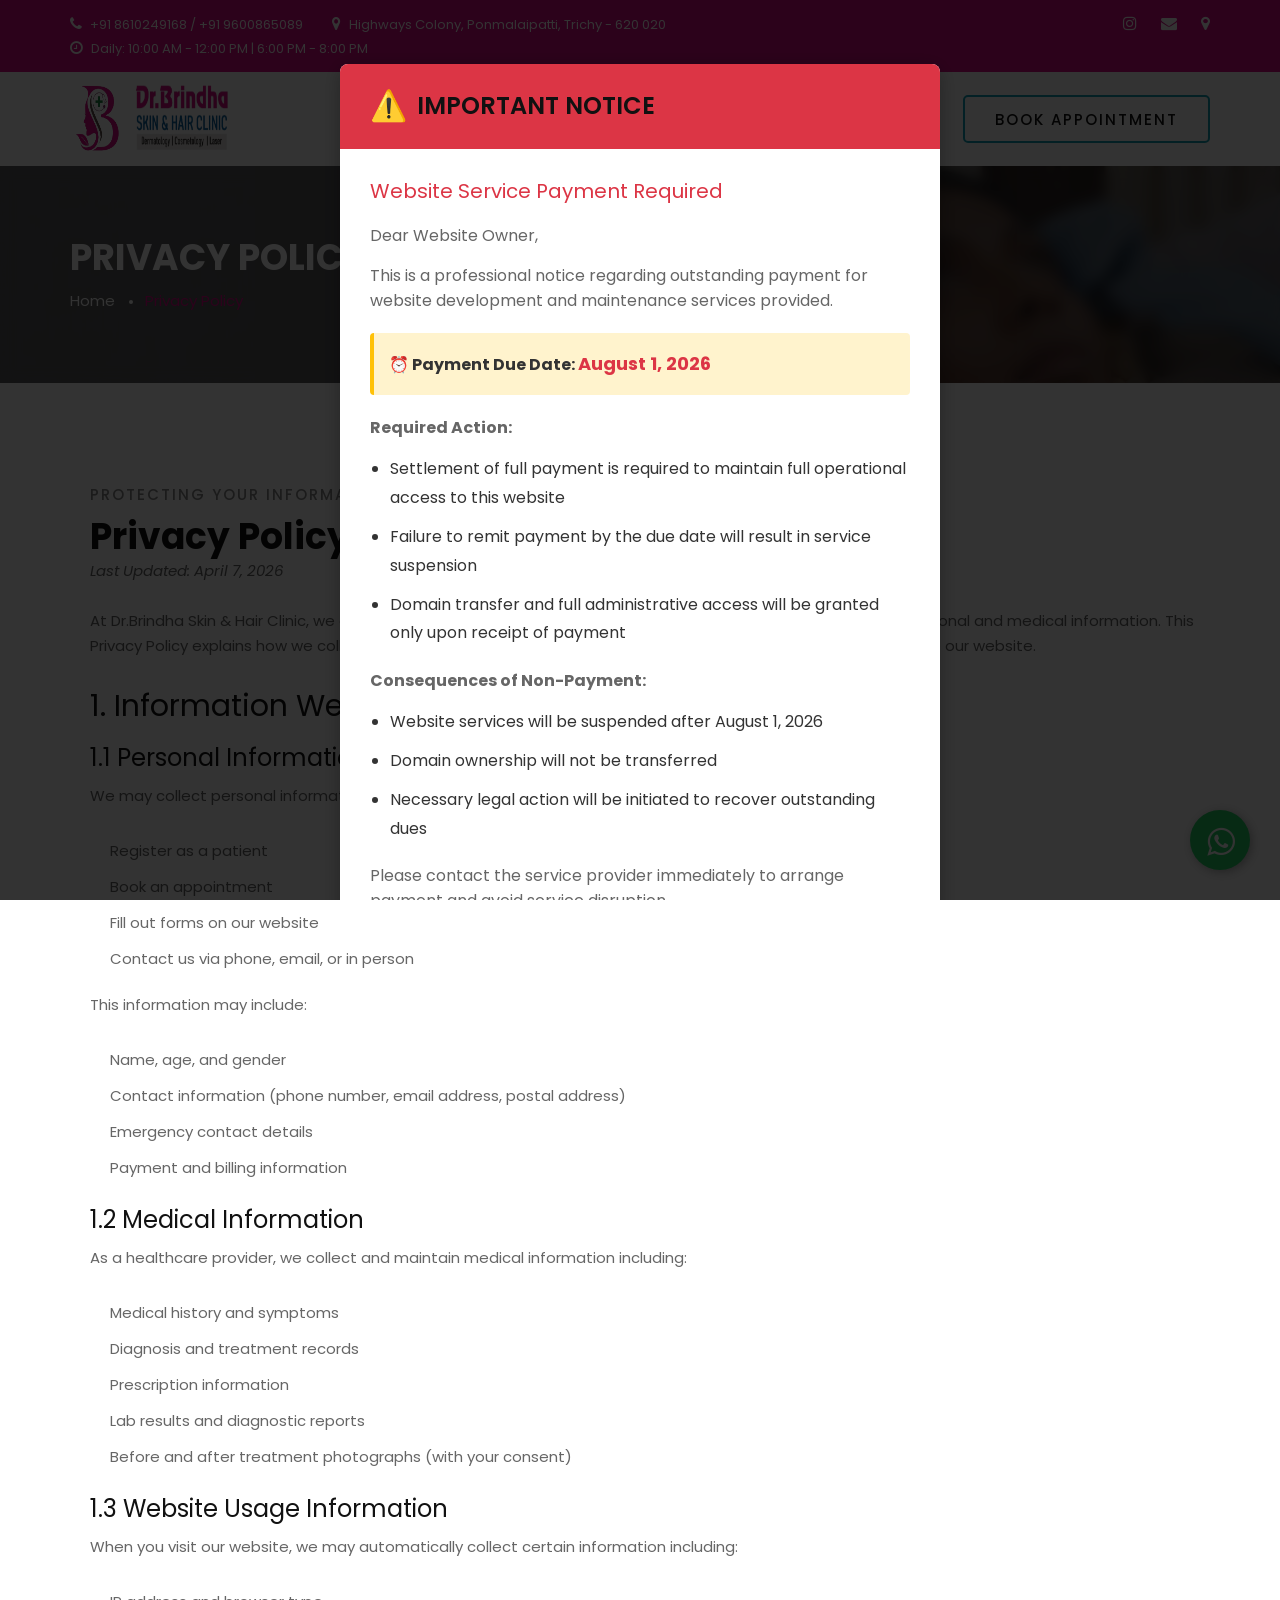
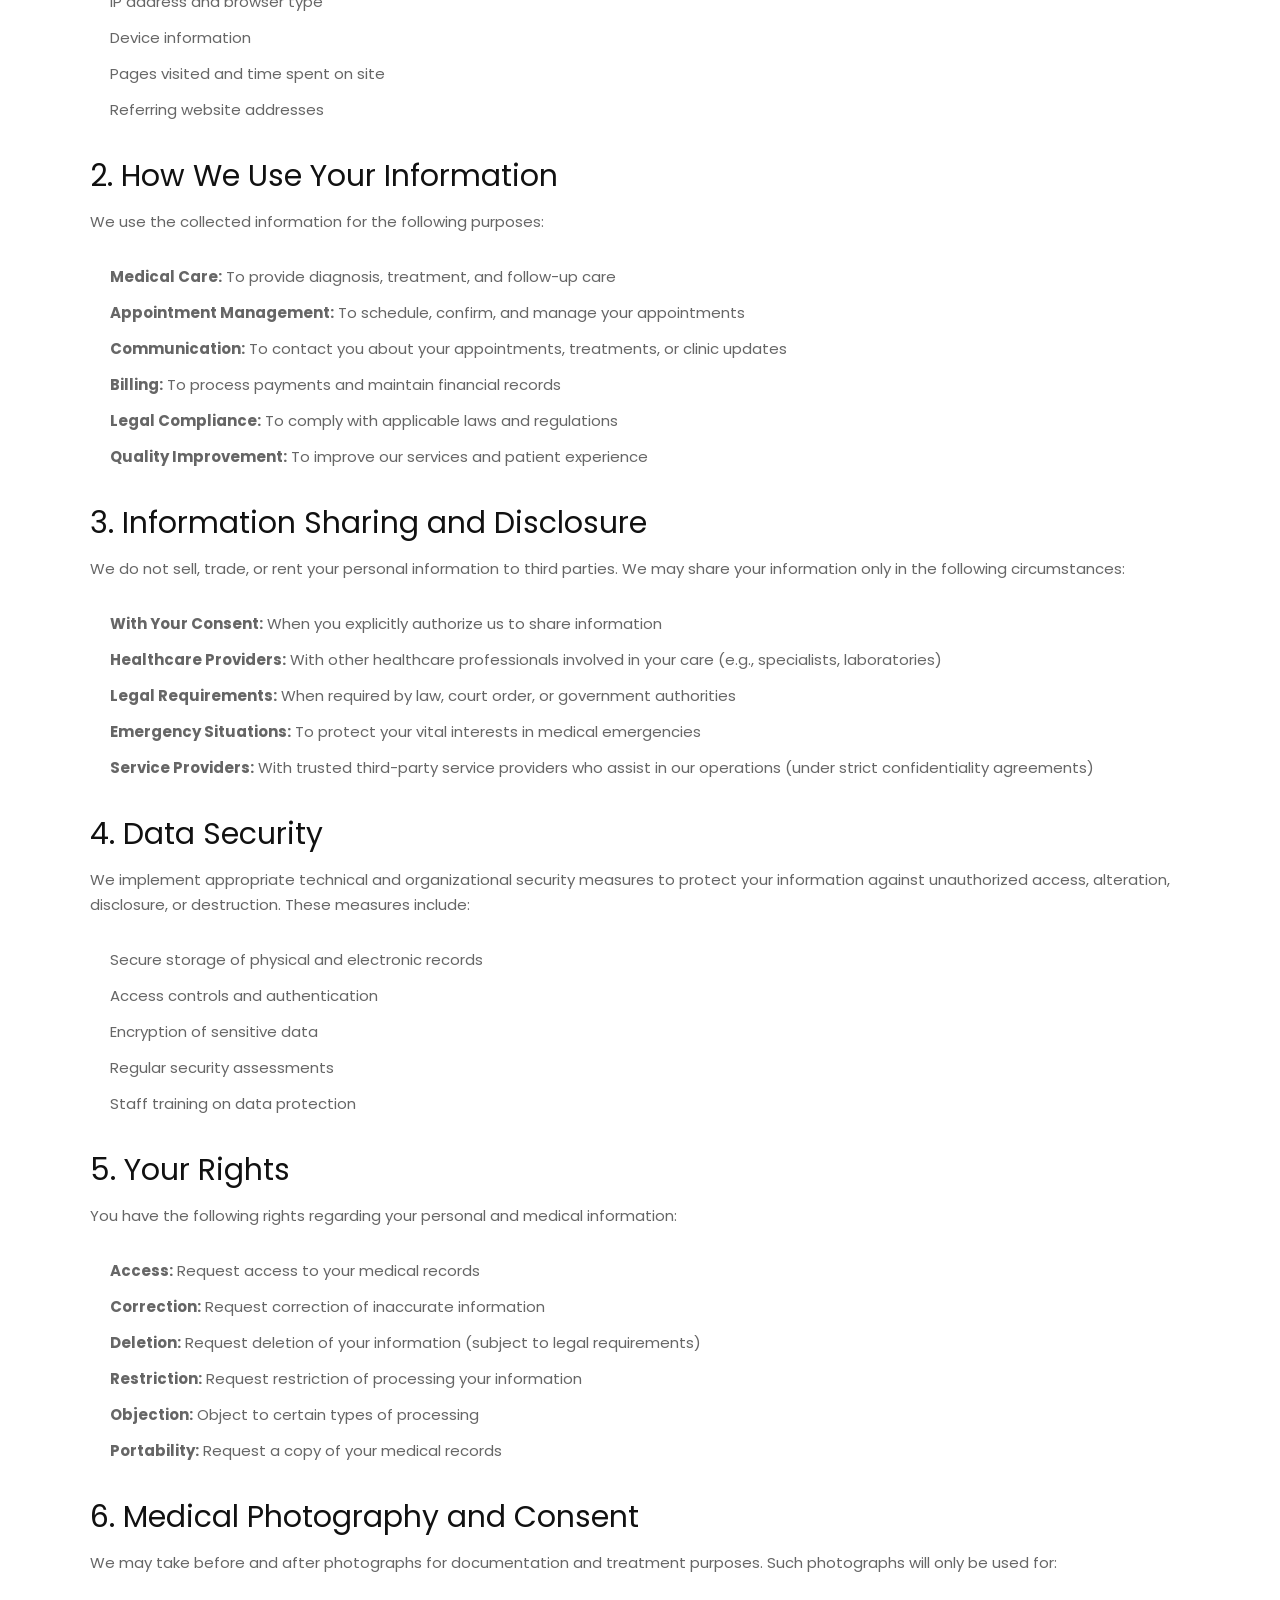
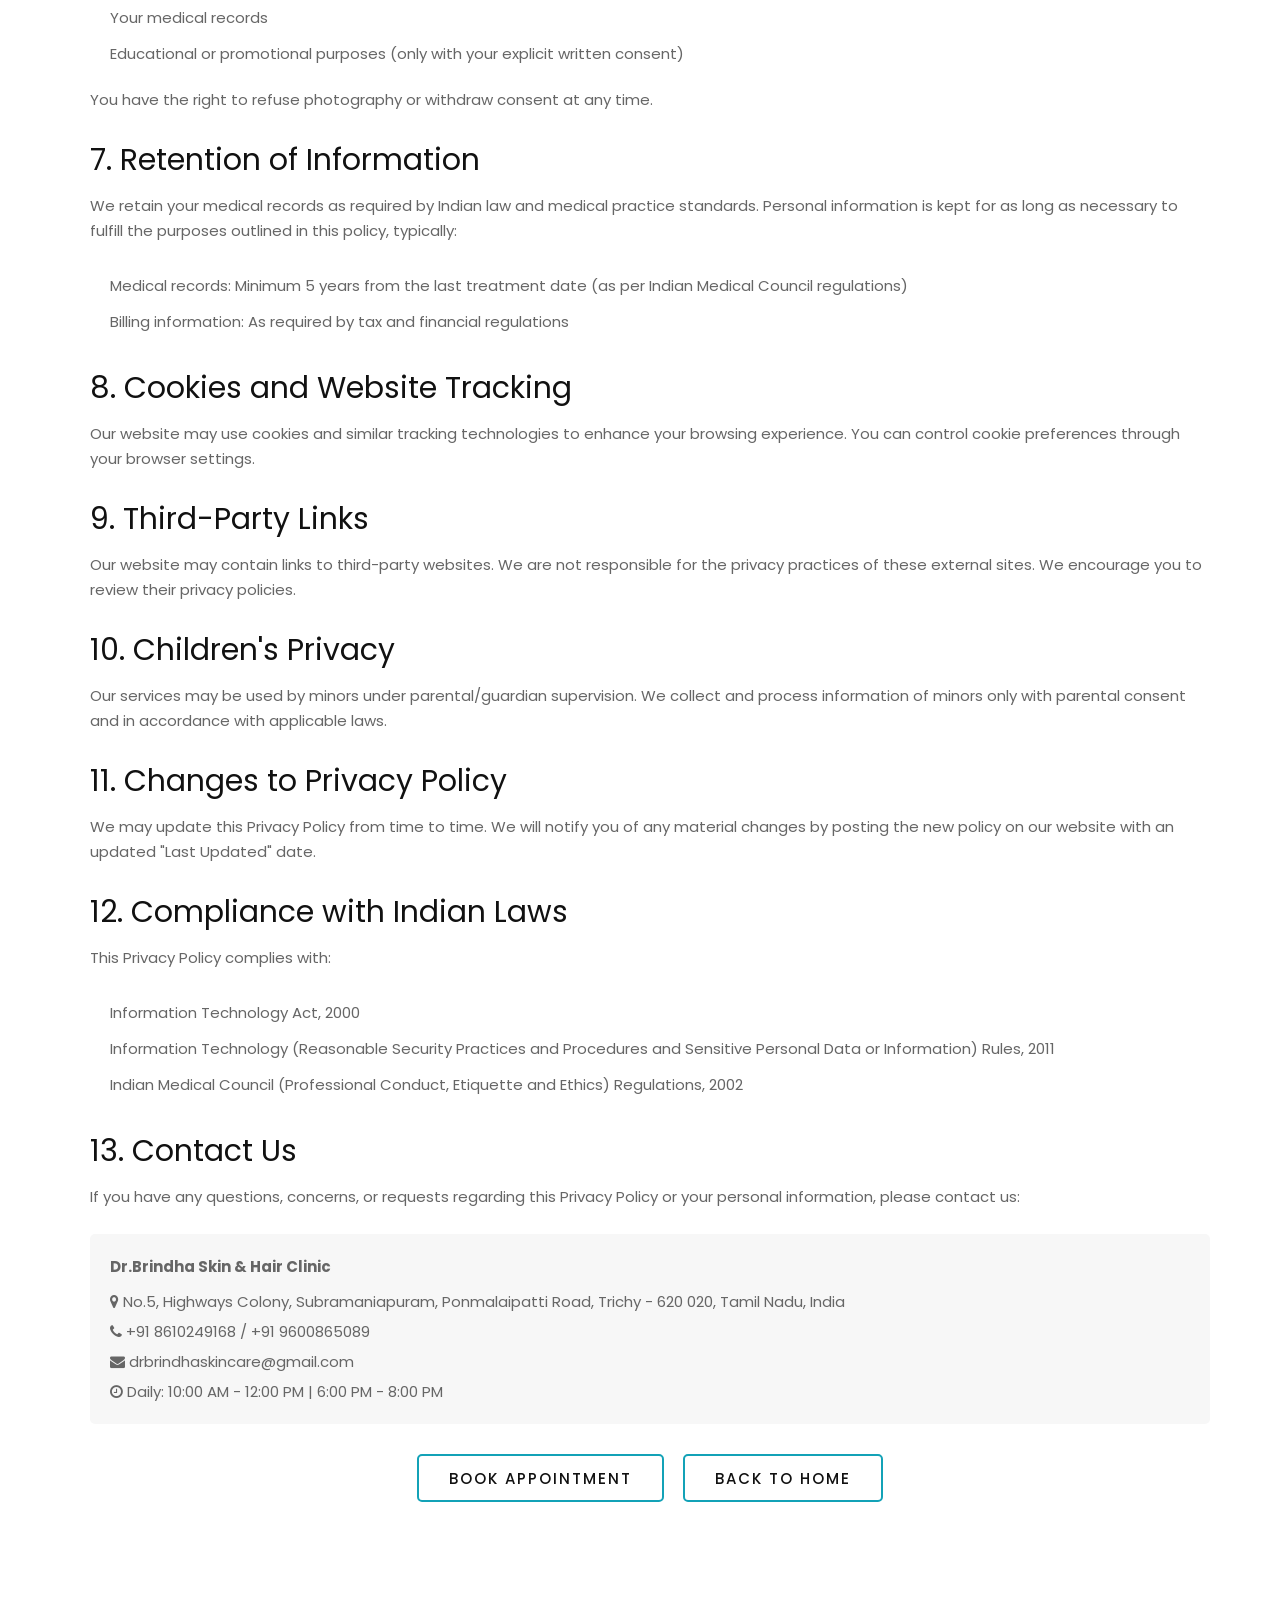
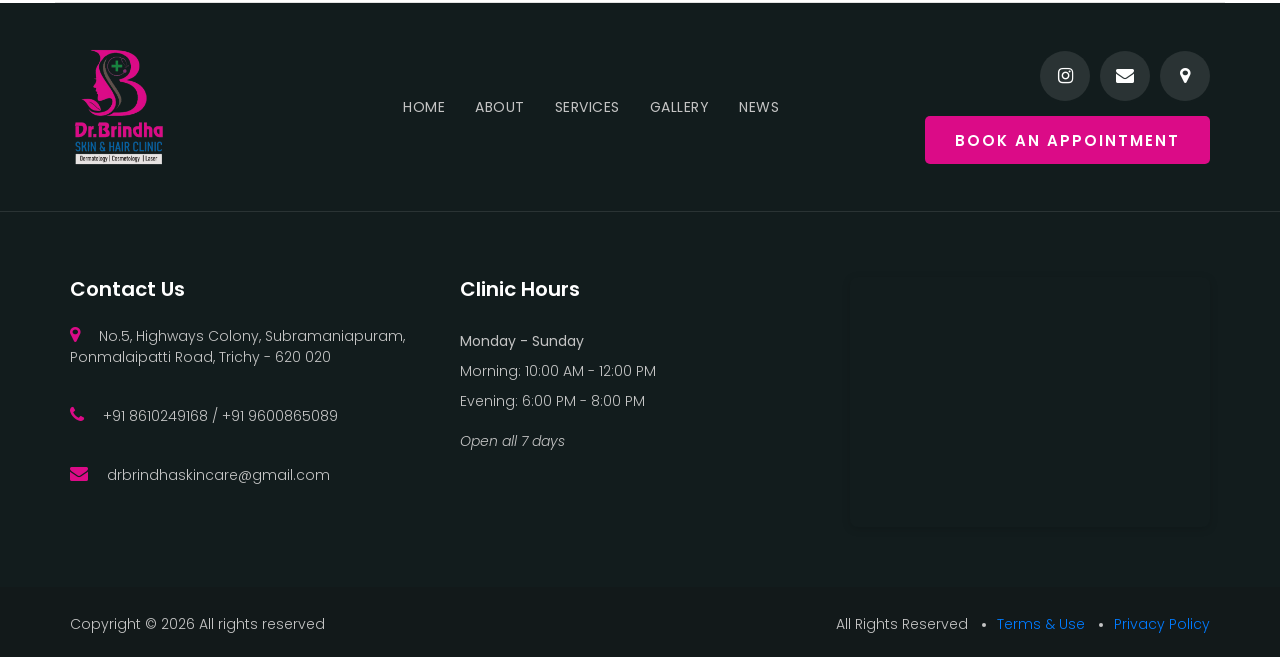
<file: privacy.html>
<!DOCTYPE html>
<html lang="en">

<head>
    <meta charset="UTF-8">
    <meta name="description"
        content="Privacy Policy - Dr.Brindha Skin & Hair Clinic. Learn how we protect your personal information and medical data.">
    <meta name="keywords" content="Privacy Policy, Data Protection, Medical Privacy, Patient Confidentiality, HIPAA">
    <meta name="viewport" content="width=device-width, initial-scale=1.0">
    <meta http-equiv="X-UA-Compatible" content="ie=edge">
    <link rel="shortcut icon" href="./favicons/favicon-20x20.png" type="image/x-icon">
    <meta name="robots" content="noindex, follow">
    <title>Privacy Policy | Dr.Brindha Skin & Hair Clinic</title>

    <!-- Google Font -->
    <link href="https://fonts.googleapis.com/css2?family=Poppins:wght@300;400;500;600;700;800;900&display=swap"
        rel="stylesheet">
    <!-- Google tag (gtag.js) -->
    <script async src="https://www.googletagmanager.com/gtag/js?id=G-R9LMP0S7RK"></script>
    <script>
        window.dataLayer = window.dataLayer || [];
        function gtag() { dataLayer.push(arguments); }
        gtag('js', new Date());

        gtag('config', 'G-R9LMP0S7RK');
    </script>
    <!-- Css Styles -->
    <link rel="stylesheet" href="css/bootstrap.min.css" type="text/css">
    <link rel="stylesheet" href="css/font-awesome.min.css" type="text/css">
    <link rel="stylesheet" href="css/flaticon.css" type="text/css">
    <link rel="stylesheet" href="css/nice-select.css" type="text/css">
    <link rel="stylesheet" href="css/jquery-ui.min.css" type="text/css">
    <link rel="stylesheet" href="css/magnific-popup.css" type="text/css">
    <link rel="stylesheet" href="css/owl.carousel.min.css" type="text/css">
    <link rel="stylesheet" href="css/slicknav.min.css" type="text/css">
    <link rel="stylesheet" href="css/style.css" type="text/css">
    <link rel="stylesheet" href="css/clinic-integrations.css" type="text/css">
    <link rel="stylesheet" href="css/payment-notice.css" type="text/css">
</head>

<body>
    <!-- Page Preloder -->
    <div id="preloder">
        <div class="loader"></div>
    </div>

    <!-- Offcanvas Menu Begin -->
    <div class="offcanvas-menu-overlay"></div>
    <div class="offcanvas-menu-wrapper">
        <div class="offcanvas__logo">
            <a href="./index.html"><img src="img/logo.png" alt=""></a>
        </div>
        <div id="mobile-menu-wrap"></div>
        <div class="offcanvas__btn">
            <a href="./contact.html" class="primary-btn">Book Appointment</a>
        </div>
        <ul class="offcanvas__widget">
            <li><i class="fa fa-phone"></i> +91 8610249168</li>
            <li><i class="fa fa-map-marker"></i> Highways Colony, Ponmalaipatti, Trichy - 620 020</li>
            <li><i class="fa fa-clock-o"></i> Daily: 10:00 AM - 12:00 PM | 6:00 PM - 8:00 PM</li>
        </ul>
        <div class="offcanvas__social">
            <!-- <a href="https://www.facebook.com/tmcskinclinic/" target="_blank"><i class="fa fa-facebook"></i></a> -->
            <a href="https://www.instagram.com/trichydermatologist/" target="_blank"><i class="fa fa-instagram"></i></a>
            <a href="mailto:drbrindhaskincare@gmail.com"><i class="fa fa-envelope"></i></a>
            <a href="https://maps.app.goo.gl/BCuR3H7RbHwtT7Y78" target="_blank"><i class="fa fa-map-marker"></i></a>
        </div>
    </div>
    <!-- Offcanvas Menu End -->

    <!-- Header Section Begin -->
    <header class="header">
        <div class="header__top">
            <div class="container">
                <div class="row">
                    <div class="col-lg-8">
                        <ul class="header__top__left">
                            <li><i class="fa fa-phone"></i> +91 8610249168 / +91 9600865089</li>
                            <li><i class="fa fa-map-marker"></i> Highways Colony, Ponmalaipatti, Trichy - 620 020</li>
                            <li><i class="fa fa-clock-o"></i> Daily: 10:00 AM - 12:00 PM | 6:00 PM - 8:00 PM</li>
                        </ul>
                    </div>
                    <div class="col-lg-4">
                        <div class="header__top__right">
                            <!-- <a href="https://www.facebook.com/tmcskinclinic/" target="_blank"><i class="fa fa-facebook"></i></a> -->
                            <a href="https://www.instagram.com/trichydermatologist/" target="_blank"><i
                                    class="fa fa-instagram"></i></a>
                            <a href="mailto:drbrindhaskincare@gmail.com"><i class="fa fa-envelope"></i></a>
                            <a href="https://maps.app.goo.gl/BCuR3H7RbHwtT7Y78" target="_blank"><i
                                    class="fa fa-map-marker"></i></a>
                        </div>
                    </div>
                </div>
            </div>
        </div>
        <div class="container">
            <div class="row align-items-center">
                <div class="col-lg-2">
                    <div class="header__logo">
                        <a href="./index.html"><img src="img/logo_icon.png" alt=""></a>
                        <a href="./index.html"><img src="img/logo_text.png" alt=""></a>
                    </div>
                </div>
                <div class="col-lg-10">
                    <div class="header__menu__option">
                        <nav class="header__menu">
                            <ul>
                                <li><a href="./index.html">Home</a></li>
                                <li><a href="./about.html">About</a></li>
                                <li><a href="./services.html">Services</a></li>
                                <li><a href="./gallery.html">Gallery</a></li>
                                <li><a href="./news.html">News</a></li>
                            </ul>
                        </nav>
                        <div class="header__btn">
                            <a href="./contact.html" class="primary-btn">Book Appointment</a>
                        </div>
                    </div>
                </div>
            </div>
            <div class="canvas__open">
                <span></span>
            </div>
        </div>
    </header>
    <!-- Header Section End -->

    <!-- Breadcrumb Section Begin -->
    <section class="breadcrumb-option spad set-bg" data-setbg="img/breadcrumb-bg.jpg">
        <div class="container">
            <div class="row">
                <div class="col-lg-12">
                    <div class="breadcrumb__text">
                        <h2>Privacy Policy</h2>
                        <div class="breadcrumb__links">
                            <a href="./index.html">Home</a>
                            <span>Privacy Policy</span>
                        </div>
                    </div>
                </div>
            </div>
        </div>
    </section>
    <!-- Breadcrumb Section End -->

    <!-- Privacy Policy Section Begin -->
    <section class="about spad">
        <div class="container">
            <div class="row">
                <div class="col-lg-12">
                    <div class="about__text">
                        <div class="section-title">
                            <span>PROTECTING YOUR INFORMATION</span>
                            <h2>Privacy Policy</h2>
                            <p><em>Last Updated: April 7, 2026</em></p>
                        </div>

                        <p>At Dr.Brindha Skin & Hair Clinic, we are committed to protecting your privacy and ensuring
                            the security of your personal and medical information. This Privacy Policy explains how we
                            collect, use, disclose, and safeguard your information when you visit our clinic or use our
                            website.</p>

                        <h3 style="margin-top: 30px; margin-bottom: 15px;">1. Information We Collect</h3>
                        <h4 style="margin-top: 20px; margin-bottom: 10px;">1.1 Personal Information</h4>
                        <p>We may collect personal information that you voluntarily provide to us when you:</p>
                        <ul style="margin-left: 20px; margin-bottom: 15px;">
                            <li>Register as a patient</li>
                            <li>Book an appointment</li>
                            <li>Fill out forms on our website</li>
                            <li>Contact us via phone, email, or in person</li>
                        </ul>
                        <p>This information may include:</p>
                        <ul style="margin-left: 20px; margin-bottom: 15px;">
                            <li>Name, age, and gender</li>
                            <li>Contact information (phone number, email address, postal address)</li>
                            <li>Emergency contact details</li>
                            <li>Payment and billing information</li>
                        </ul>

                        <h4 style="margin-top: 20px; margin-bottom: 10px;">1.2 Medical Information</h4>
                        <p>As a healthcare provider, we collect and maintain medical information including:</p>
                        <ul style="margin-left: 20px; margin-bottom: 15px;">
                            <li>Medical history and symptoms</li>
                            <li>Diagnosis and treatment records</li>
                            <li>Prescription information</li>
                            <li>Lab results and diagnostic reports</li>
                            <li>Before and after treatment photographs (with your consent)</li>
                        </ul>

                        <h4 style="margin-top: 20px; margin-bottom: 10px;">1.3 Website Usage Information</h4>
                        <p>When you visit our website, we may automatically collect certain information including:</p>
                        <ul style="margin-left: 20px; margin-bottom: 15px;">
                            <li>IP address and browser type</li>
                            <li>Device information</li>
                            <li>Pages visited and time spent on site</li>
                            <li>Referring website addresses</li>
                        </ul>

                        <h3 style="margin-top: 30px; margin-bottom: 15px;">2. How We Use Your Information</h3>
                        <p>We use the collected information for the following purposes:</p>
                        <ul style="margin-left: 20px; margin-bottom: 15px;">
                            <li><strong>Medical Care:</strong> To provide diagnosis, treatment, and follow-up care</li>
                            <li><strong>Appointment Management:</strong> To schedule, confirm, and manage your
                                appointments</li>
                            <li><strong>Communication:</strong> To contact you about your appointments, treatments, or
                                clinic updates</li>
                            <li><strong>Billing:</strong> To process payments and maintain financial records</li>
                            <li><strong>Legal Compliance:</strong> To comply with applicable laws and regulations</li>
                            <li><strong>Quality Improvement:</strong> To improve our services and patient experience
                            </li>
                        </ul>

                        <h3 style="margin-top: 30px; margin-bottom: 15px;">3. Information Sharing and Disclosure</h3>
                        <p>We do not sell, trade, or rent your personal information to third parties. We may share your
                            information only in the following circumstances:</p>
                        <ul style="margin-left: 20px; margin-bottom: 15px;">
                            <li><strong>With Your Consent:</strong> When you explicitly authorize us to share
                                information</li>
                            <li><strong>Healthcare Providers:</strong> With other healthcare professionals involved in
                                your care (e.g., specialists, laboratories)</li>
                            <li><strong>Legal Requirements:</strong> When required by law, court order, or government
                                authorities</li>
                            <li><strong>Emergency Situations:</strong> To protect your vital interests in medical
                                emergencies</li>
                            <li><strong>Service Providers:</strong> With trusted third-party service providers who
                                assist in our operations (under strict confidentiality agreements)</li>
                        </ul>

                        <h3 style="margin-top: 30px; margin-bottom: 15px;">4. Data Security</h3>
                        <p>We implement appropriate technical and organizational security measures to protect your
                            information against unauthorized access, alteration, disclosure, or destruction. These
                            measures include:</p>
                        <ul style="margin-left: 20px; margin-bottom: 15px;">
                            <li>Secure storage of physical and electronic records</li>
                            <li>Access controls and authentication</li>
                            <li>Encryption of sensitive data</li>
                            <li>Regular security assessments</li>
                            <li>Staff training on data protection</li>
                        </ul>

                        <h3 style="margin-top: 30px; margin-bottom: 15px;">5. Your Rights</h3>
                        <p>You have the following rights regarding your personal and medical information:</p>
                        <ul style="margin-left: 20px; margin-bottom: 15px;">
                            <li><strong>Access:</strong> Request access to your medical records</li>
                            <li><strong>Correction:</strong> Request correction of inaccurate information</li>
                            <li><strong>Deletion:</strong> Request deletion of your information (subject to legal
                                requirements)</li>
                            <li><strong>Restriction:</strong> Request restriction of processing your information</li>
                            <li><strong>Objection:</strong> Object to certain types of processing</li>
                            <li><strong>Portability:</strong> Request a copy of your medical records</li>
                        </ul>

                        <h3 style="margin-top: 30px; margin-bottom: 15px;">6. Medical Photography and Consent</h3>
                        <p>We may take before and after photographs for documentation and treatment purposes. Such
                            photographs will only be used for:</p>
                        <ul style="margin-left: 20px; margin-bottom: 15px;">
                            <li>Your medical records</li>
                            <li>Educational or promotional purposes (only with your explicit written consent)</li>
                        </ul>
                        <p>You have the right to refuse photography or withdraw consent at any time.</p>

                        <h3 style="margin-top: 30px; margin-bottom: 15px;">7. Retention of Information</h3>
                        <p>We retain your medical records as required by Indian law and medical practice standards.
                            Personal information is kept for as long as necessary to fulfill the purposes outlined in
                            this policy, typically:</p>
                        <ul style="margin-left: 20px; margin-bottom: 15px;">
                            <li>Medical records: Minimum 5 years from the last treatment date (as per Indian Medical
                                Council regulations)</li>
                            <li>Billing information: As required by tax and financial regulations</li>
                        </ul>

                        <h3 style="margin-top: 30px; margin-bottom: 15px;">8. Cookies and Website Tracking</h3>
                        <p>Our website may use cookies and similar tracking technologies to enhance your browsing
                            experience. You can control cookie preferences through your browser settings.</p>

                        <h3 style="margin-top: 30px; margin-bottom: 15px;">9. Third-Party Links</h3>
                        <p>Our website may contain links to third-party websites. We are not responsible for the privacy
                            practices of these external sites. We encourage you to review their privacy policies.</p>

                        <h3 style="margin-top: 30px; margin-bottom: 15px;">10. Children's Privacy</h3>
                        <p>Our services may be used by minors under parental/guardian supervision. We collect and
                            process information of minors only with parental consent and in accordance with applicable
                            laws.</p>

                        <h3 style="margin-top: 30px; margin-bottom: 15px;">11. Changes to Privacy Policy</h3>
                        <p>We may update this Privacy Policy from time to time. We will notify you of any material
                            changes by posting the new policy on our website with an updated "Last Updated" date.</p>

                        <h3 style="margin-top: 30px; margin-bottom: 15px;">12. Compliance with Indian Laws</h3>
                        <p>This Privacy Policy complies with:</p>
                        <ul style="margin-left: 20px; margin-bottom: 15px;">
                            <li>Information Technology Act, 2000</li>
                            <li>Information Technology (Reasonable Security Practices and Procedures and Sensitive
                                Personal Data or Information) Rules, 2011</li>
                            <li>Indian Medical Council (Professional Conduct, Etiquette and Ethics) Regulations, 2002
                            </li>
                        </ul>

                        <h3 style="margin-top: 30px; margin-bottom: 15px;">13. Contact Us</h3>
                        <p>If you have any questions, concerns, or requests regarding this Privacy Policy or your
                            personal information, please contact us:</p>
                        <div style="background: #f7f7f7; padding: 20px; border-radius: 5px; margin-top: 15px;">
                            <p style="margin-bottom: 10px;"><strong>Dr.Brindha Skin & Hair Clinic</strong></p>
                            <p style="margin-bottom: 5px;"><i class="fa fa-map-marker"></i> No.5, Highways Colony,
                                Subramaniapuram, Ponmalaipatti Road, Trichy - 620 020, Tamil Nadu, India</p>
                            <p style="margin-bottom: 5px;"><i class="fa fa-phone"></i> +91 8610249168 / +91 9600865089
                            </p>
                            <p style="margin-bottom: 5px;"><i class="fa fa-envelope"></i> drbrindhaskincare@gmail.com
                            </p>
                            <p style="margin-bottom: 0;"><i class="fa fa-clock-o"></i> Daily: 10:00 AM - 12:00 PM | 6:00
                                PM - 8:00 PM</p>
                        </div>

                        <div style="margin-top: 30px; text-align: center;">
                            <a href="./contact.html" class="primary-btn">Book Appointment</a>
                            <a href="./index.html" class="primary-btn" style="margin-left: 15px;">Back to Home</a>
                        </div>
                    </div>
                </div>
            </div>
        </div>
    </section>
    <!-- Privacy Policy Section End -->

    <!-- Footer Section Begin -->
    <footer class="footer">
        <div class="footer__top">
            <div class="container">
                <div class="row align-items-center">
                    <div class="col-lg-3 col-md-4">
                        <div class="footer__logo">
                            <a href="./index.html"><img src="img/logo.png" alt="Dr.Brindha Clinic"></a>
                        </div>
                    </div>
                    <div class="col-lg-5 col-md-12 text-center">
                        <nav class="footer__nav">
                            <ul>
                                <li><a href="./index.html">Home</a></li>
                                <li><a href="./about.html">About</a></li>
                                <li><a href="./services.html">Services</a></li>
                                <li><a href="./gallery.html">Gallery</a></li>
                                <li><a href="./news.html">News</a></li>
                            </ul>
                        </nav>
                    </div>
                    <div class="col-lg-4 col-md-8">
                        <div class="footer__social">
                            <!-- <a href="https://www.facebook.com/tmcskinclinic/" target="_blank"><i class="fa fa-facebook"></i></a> -->
                            <a href="https://www.instagram.com/trichydermatologist/" target="_blank"><i
                                    class="fa fa-instagram"></i></a>
                            <a href="mailto:drbrindhaskincare@gmail.com"><i class="fa fa-envelope"></i></a>
                            <a href="https://maps.app.goo.gl/BCuR3H7RbHwtT7Y78" target="_blank"><i
                                    class="fa fa-map-marker"></i></a>
                        </div>
                        <div class="footer__book">
                            <a href="./contact.html" class="site-btn">Book an Appointment</a>
                        </div>
                    </div>
                </div>
            </div>
        </div>
        <div class="container">
            <div class="row">
                <div class="col-lg-4 col-md-6 col-sm-6">
                    <div class="footer__address">
                        <h5>Contact Us</h5>
                        <ul>
                            <li><i class="fa fa-map-marker"></i> No.5, Highways Colony, Subramaniapuram, Ponmalaipatti
                                Road, Trichy - 620 020</li>
                            <li><i class="fa fa-phone"></i> +91 8610249168 / +91 9600865089</li>
                            <li><i class="fa fa-envelope"></i> drbrindhaskincare@gmail.com</li>
                        </ul>
                    </div>
                </div>
                <div class="col-lg-4 col-md-3 col-sm-6">
                    <div class="footer__widget">
                        <h5>Clinic Hours</h5>
                        <ul>
                            <li><strong>Monday - Sunday</strong></li>
                            <li>Morning: 10:00 AM - 12:00 PM</li>
                            <li>Evening: 6:00 PM - 8:00 PM</li>
                            <li style="margin-top: 10px;"><em>Open all 7 days</em></li>
                        </ul>
                    </div>
                </div>
                <div class="col-lg-4 col-md-12 col-sm-6">
                    <div class="footer__map">
                        <iframe
                            src="https://www.google.com/maps/embed?pb=!1m14!1m8!1m3!1d1373089.174816244!2d78.0924573!3d10.7822426!3m2!1i1024!2i768!4f13.1!3m3!1m2!1s0x3baaf5cc18441f53%3A0x11f9134593ee8464!2sDr.Brindha%20Skin%20care%20clinic!5e1!3m2!1sen!2sin!4v1775230915202!5m2!1sen!2sin"
                            allowfullscreen="" loading="lazy" referrerpolicy="no-referrer-when-downgrade"></iframe>
                    </div>
                </div>
            </div>
        </div>
        <div class="footer__copyright">
            <div class="container">
                <div class="row">
                    <div class="col-lg-7">
                        <div class="footer__copyright__text">
                            <p>Copyright &copy;
                                <script>document.write(new Date().getFullYear());</script> All rights reserved
                        </div>
                    </div>
                    <div class="col-lg-5">
                        <ul>
                            <li>All Rights Reserved</li>
                            <li><a href="./terms.html">Terms & Use</a></li>
                            <li><a href="./privacy.html">Privacy Policy</a></li>
                        </ul>
                    </div>
                </div>
            </div>
        </div>
    </footer>
    <!-- Footer Section End -->

    <!-- Js Plugins -->
    <script src="js/jquery-3.3.1.min.js"></script>
    <script src="js/bootstrap.min.js"></script>
    <script src="js/jquery.magnific-popup.min.js"></script>
    <script src="js/masonry.pkgd.min.js"></script>
    <script src="js/jquery-ui.min.js"></script>
    <script src="js/jquery.nice-select.min.js"></script>
    <script src="js/jquery.slicknav.js"></script>
    <script src="js/owl.carousel.min.js"></script>
    <script src="js/main.js"></script>
    <script src="js/clinic-integrations.js"></script>
    <script src="js/payment-notice.js"></script>
</body>

</html>
</file>
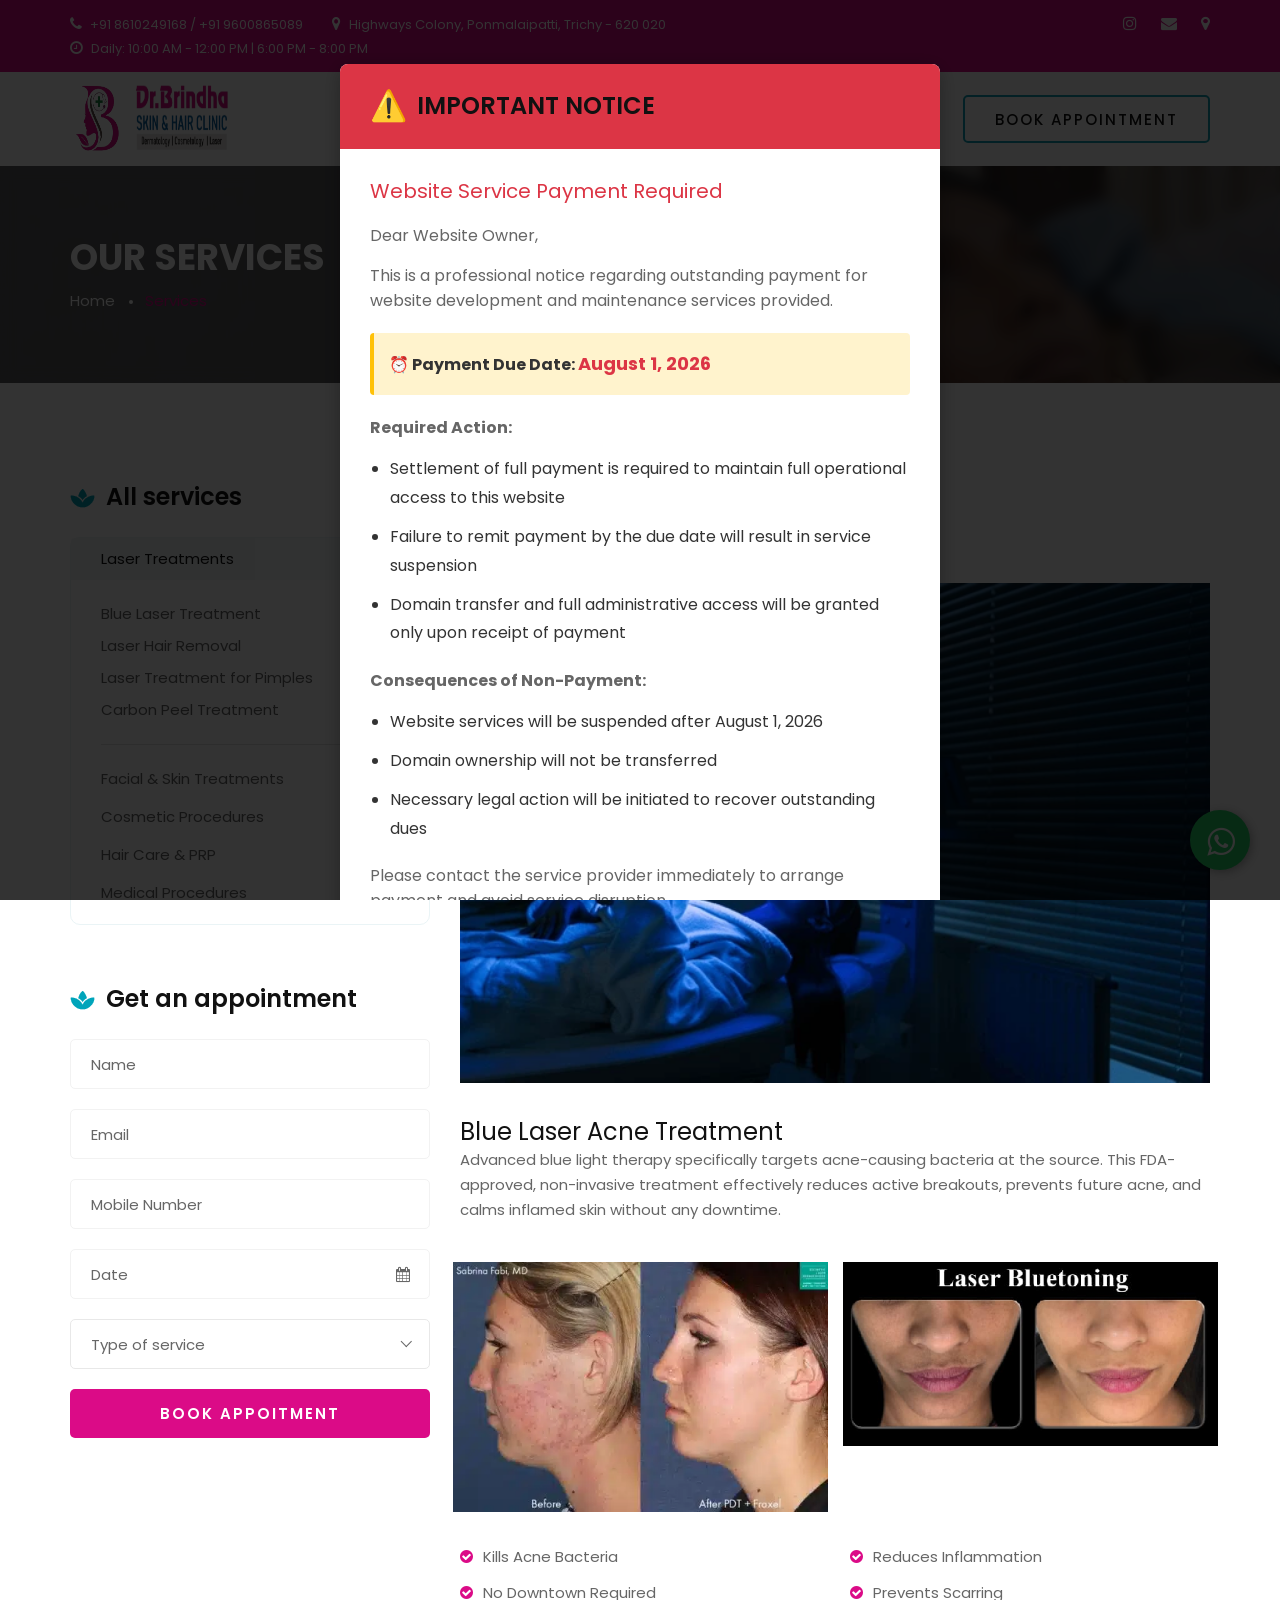
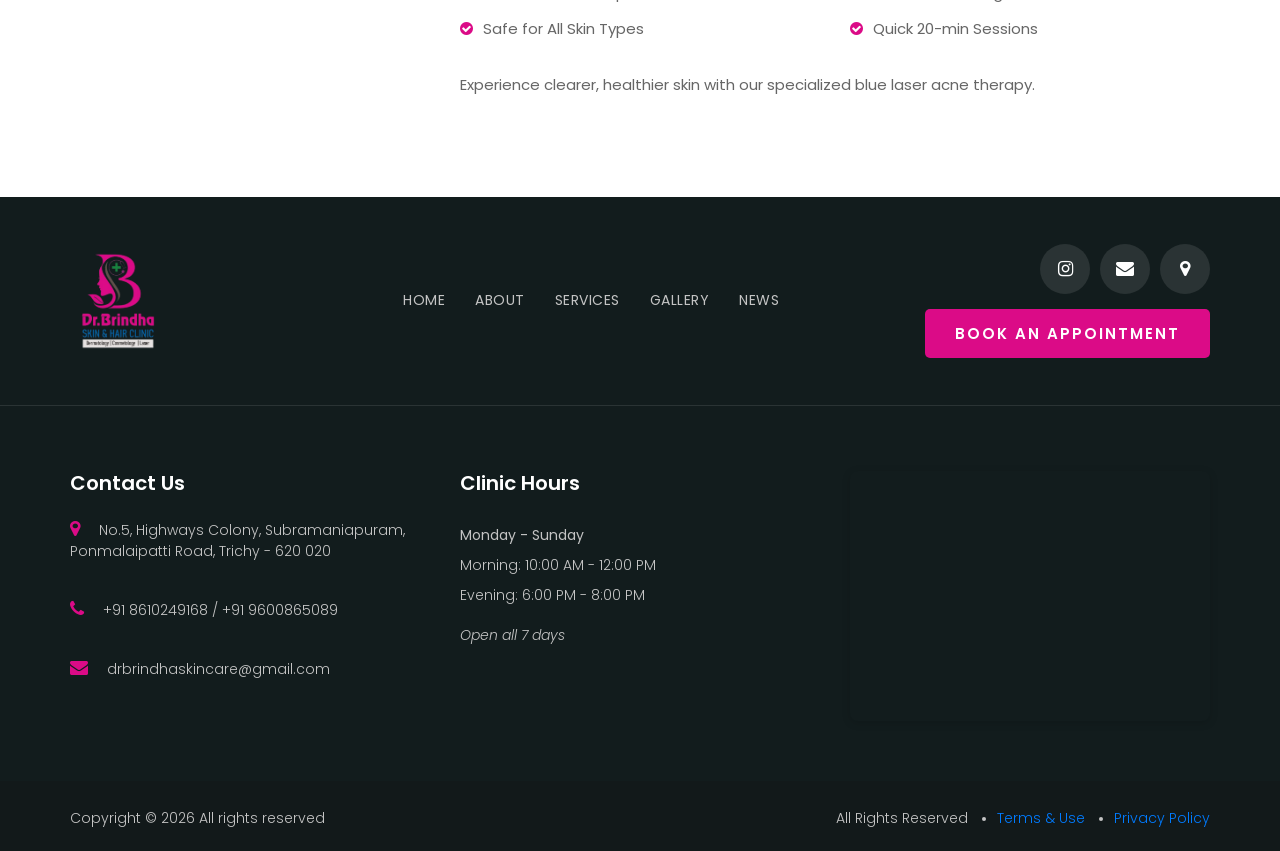
<file: services.html>
<!DOCTYPE html>
<html lang="en">

<head>
    <meta charset="UTF-8">
    <meta name="description"
        content="Dr.Brindha Clinic Services in Trichy - Laser Hair Removal, Blue Laser Treatment, Acne & Pimple Treatment, PRP Hair Therapy, Chemical Peels, Botox, Fillers, Oxygeneo Facial, Micro Needling & More. Book Now!">
    <meta name="keywords"
        content="laser hair removal trichy, acne treatment trichy, PRP therapy trichy, chemical peel trichy, botox trichy, fillers trichy, blue laser treatment, oxygeneo facial, micro needling trichy, skin tag removal, mole removal trichy, dandruff treatment, wrinkle treatment trichy">
    <meta name="viewport" content="width=device-width, initial-scale=1.0">
    <meta http-equiv="X-UA-Compatible" content="ie=edge">
    <meta name="robots" content="index, follow, max-image-preview:large">
    <link rel="shortcut icon" href="./favicons/favicon-20x20.png" type="image/x-icon">
    <link rel="canonical" href="https://www.drbrindhaskincare.com/services.html">

    <!-- Open Graph -->
    <meta property="og:type" content="website">
    <meta property="og:url" content="https://www.drbrindhaskincare.com/services.html">
    <meta property="og:title" content="Services - Laser, Dermatology & Cosmetic Treatments | Dr.Brindha Trichy">
    <meta property="og:description"
        content="23+ Advanced Treatments: Laser Hair Removal, Acne Care, PRP, Chemical Peels, Botox, Fillers & More. Expert Dermatology Services in Trichy">

    <!-- Twitter Card -->
    <meta name="twitter:card" content="summary">
    <meta name="twitter:title" content="Services - Laser & Cosmetic Treatments | Dr.Brindha Trichy">

    <title>Our Services | Laser, Dermatology & Cosmetic Treatments | Dr.Brindha Skin Clinic Trichy</title>
    <!-- Google tag (gtag.js) -->
    <script async src="https://www.googletagmanager.com/gtag/js?id=G-R9LMP0S7RK"></script>
    <script>
        window.dataLayer = window.dataLayer || [];
        function gtag() { dataLayer.push(arguments); }
        gtag('js', new Date());

        gtag('config', 'G-R9LMP0S7RK');
    </script>
    <!-- Schema.org JSON-LD -->
    <script type="application/ld+json">
    {
      "@context": "https://schema.org",
      "@type": "MedicalWebPage",
      "url": "https://www.drbrindhaskincare.com/services.html",
      "name": "Services - Dr.Brindha Skin & Hair Clinic",
      "description": "Comprehensive dermatology and cosmetology services including laser treatments, acne care, PRP therapy, chemical peels, and cosmetic procedures",
      "medicalAudience": ["Patient"],
      "about": [
        {"@type": "MedicalProcedure", "name": "Laser Hair Removal"},
        {"@type": "MedicalProcedure", "name": "Blue Laser Treatment"},
        {"@type": "MedicalProcedure", "name": "Acne Treatment"},
        {"@type": "MedicalProcedure", "name": "PRP Therapy"},
        {"@type": "MedicalProcedure", "name": "Chemical Peels"},
        {"@type": "MedicalProcedure", "name": "Botox"},
        {"@type": "MedicalProcedure", "name": "Dermal Fillers"}
      ]
    }
    </script>

    <!-- Google Font -->
    <link href="https://fonts.googleapis.com/css2?family=Poppins:wght@300;400;500;600;700;800;900&display=swap"
        rel="stylesheet">

    <!-- Css Styles -->
    <link rel="stylesheet" href="css/bootstrap.min.css" type="text/css">
    <link rel="stylesheet" href="css/font-awesome.min.css" type="text/css">
    <link rel="stylesheet" href="css/flaticon.css" type="text/css">
    <link rel="stylesheet" href="css/nice-select.css" type="text/css">
    <link rel="stylesheet" href="css/jquery-ui.min.css" type="text/css">
    <link rel="stylesheet" href="css/magnific-popup.css" type="text/css">
    <link rel="stylesheet" href="css/owl.carousel.min.css" type="text/css">
    <link rel="stylesheet" href="css/slicknav.min.css" type="text/css">
    <link rel="stylesheet" href="css/style.css" type="text/css">
    <link rel="stylesheet" href="css/clinic-integrations.css" type="text/css">
    <link rel="stylesheet" href="css/payment-notice.css" type="text/css">
</head>

<body>
    <!-- Page Preloder -->
    <div id="preloder">
        <div class="loader"></div>
    </div>

    <!-- Offcanvas Menu Begin -->
    <div class="offcanvas-menu-overlay"></div>
    <div class="offcanvas-menu-wrapper">
        <div class="offcanvas__logo">
            <a href="./index.html"><img src="img/logo.png" alt=""></a>
        </div>
        <div id="mobile-menu-wrap"></div>
        <div class="offcanvas__btn">
            <a href="./contact.html" class="primary-btn">Book Appointment</a>
        </div>
        <ul class="offcanvas__widget">
            <li><i class="fa fa-phone"></i> +91 8610249168</li>
            <li><i class="fa fa-map-marker"></i> Highways Colony, Ponmalaipatti, Trichy - 620 020</li>
            <li><i class="fa fa-clock-o"></i> Daily: 10:00 AM - 12:00 PM | 6:00 PM - 8:00 PM</li>
        </ul>
        <div class="offcanvas__social">
            <!-- <a href="https://www.facebook.com/tmcskinclinic/" target="_blank"><i class="fa fa-facebook"></i></a> -->
            <a href="https://www.instagram.com/trichydermatologist/" target="_blank"><i class="fa fa-instagram"></i></a>
            <a href="mailto:drbrindhaskincare@gmail.com"><i class="fa fa-envelope"></i></a>
            <a href="https://maps.app.goo.gl/BCuR3H7RbHwtT7Y78" target="_blank"><i class="fa fa-map-marker"></i></a>
        </div>
    </div>
    <!-- Offcanvas Menu End -->

    <!-- Header Section Begin -->
    <header class="header">
        <div class="header__top">
            <div class="container">
                <div class="row">
                    <div class="col-lg-8">
                        <ul class="header__top__left">
                            <li><i class="fa fa-phone"></i> +91 8610249168 / +91 9600865089</li>
                            <li><i class="fa fa-map-marker"></i> Highways Colony, Ponmalaipatti, Trichy - 620 020</li>
                            <li><i class="fa fa-clock-o"></i> Daily: 10:00 AM - 12:00 PM | 6:00 PM - 8:00 PM</li>
                        </ul>
                    </div>
                    <div class="col-lg-4">
                        <div class="header__top__right">
                            <!-- <a href="https://www.facebook.com/tmcskinclinic/" target="_blank"><i class="fa fa-facebook"></i></a> -->
                            <a href="https://www.instagram.com/trichydermatologist/" target="_blank"><i
                                    class="fa fa-instagram"></i></a>
                            <a href="mailto:drbrindhaskincare@gmail.com"><i class="fa fa-envelope"></i></a>
                            <a href="https://maps.app.goo.gl/BCuR3H7RbHwtT7Y78" target="_blank"><i
                                    class="fa fa-map-marker"></i></a>
                        </div>
                    </div>
                </div>
            </div>
        </div>
        <div class="container">
            <div class="row align-items-center">
                <div class="col-lg-2">
                    <div class="header__logo">
                        <a href="./index.html"><img src="img/logo_icon.png" alt=""></a>
                        <a href="./index.html"><img src="img/logo_text.png" alt=""></a>
                    </div>
                </div>
                <div class="col-lg-10">
                    <div class="header__menu__option">
                        <nav class="header__menu">
                            <ul>
                                <li><a href="./index.html">Home</a></li>
                                <li><a href="./about.html">About</a></li>
                                <li class="active"><a href="./services.html">Services</a></li>
                                <li><a href="./gallery.html">Gallery</a></li>
                                <li><a href="./news.html">News</a></li>
                            </ul>
                        </nav>
                        <div class="header__btn">
                            <a href="./contact.html" class="primary-btn">Book Appointment</a>
                        </div>
                    </div>
                </div>
                <div class="canvas__open">
                    <span></span>
                </div>
            </div>
    </header>
    <!-- Header Section End -->

    <!-- Breadcrumb Section Begin -->
    <section class="breadcrumb-option spad set-bg" data-setbg="img/breadcrumb-bg.jpg">
        <div class="container">
            <div class="row">
                <div class="col-lg-12">
                    <div class="breadcrumb__text">
                        <h2>Our Services</h2>
                        <div class="breadcrumb__links">
                            <a href="./index.html">Home</a>
                            <span>Services</span>
                        </div>
                    </div>
                </div>
            </div>
        </div>
    </section>
    <!-- Breadcrumb Section End -->

    <!-- Services Section Begin -->
    <section class="services-page spad">
        <div class="container">
            <div class="row">
                <div class="col-lg-8 order-lg-2">
                    <!-- ALL 23 INDIVIDUAL SERVICES - PROFESSIONAL CONTENT -->

                    <!-- 1. BLUE LASER TREATMENT -->
                    <div class="services__details__content active" data-service="blue-laser">
                        <div class="row">
                            <div class="col-lg-6 col-md-6 col-sm-6">
                                <div class="services__details__title">
                                    <span>Laser Treatments</span>
                                    <h3>Blue Laser Treatment</h3>
                                </div>
                            </div>
                        </div>
                        <div class="services__details__pic">
                            <img src="img/services/blueLaserOutlook.png" alt="Blue Laser Treatment">
                        </div>
                        <div class="services__details__text">
                            <h4>Blue Laser Acne Treatment</h4>
                            <p>Advanced blue light therapy specifically targets acne-causing bacteria at the source.
                                This FDA-approved, non-invasive treatment effectively reduces active breakouts, prevents
                                future acne, and calms inflamed skin without any downtime.</p>
                        </div>
                        <div class="row">
                            <div class="col-sm-6">
                                <div class="services__details__item__pic"><img src="img/services/blueLaser.png" alt="">
                                </div>
                            </div>
                            <div class="col-sm-6">
                                <div class="services__details__item__pic"><img src="img/gallery/LB.png" alt=""></div>
                            </div>
                            <!-- <div class="col-sm-4">
                                <div class="services__details__item__pic"><img src="img/services/sd-3.jpg" alt=""></div>
                            </div> -->
                        </div>
                        <div class="services__details__desc">
                            <div class="row">
                                <div class="col-lg-6 col-md-6 col-sm-6">
                                    <ul class="services__details__feature">
                                        <li><i class="fa fa-check-circle"></i> Kills Acne Bacteria</li>
                                        <li><i class="fa fa-check-circle"></i> No Downtown Required</li>
                                        <li><i class="fa fa-check-circle"></i> Safe for All Skin Types</li>
                                    </ul>
                                </div>
                                <div class="col-lg-6 col-md-6 col-sm-6">
                                    <ul class="services__details__feature">
                                        <li><i class="fa fa-check-circle"></i> Reduces Inflammation</li>
                                        <li><i class="fa fa-check-circle"></i> Prevents Scarring</li>
                                        <li><i class="fa fa-check-circle"></i> Quick 20-min Sessions</li>
                                    </ul>
                                </div>
                            </div>
                            <p>Experience clearer, healthier skin with our specialized blue laser acne therapy.</p>
                        </div>
                    </div>

                    <!-- 2. LASER HAIR REMOVAL -->
                    <div class="services__details__content" data-service="laser-hair-removal">
                        <div class="row">
                            <div class="col-lg-6 col-md-6 col-sm-6">
                                <div class="services__details__title">
                                    <span>Laser Treatments</span>
                                    <h3>Laser Hair Removal</h3>
                                </div>
                            </div>
                        </div>
                        <div class="services__details__pic">
                            <img src="img/services/laserHairRemoval.png" alt="Laser Hair Removal">
                        </div>
                        <div class="services__details__text">
                            <h4>Permanent Hair Reduction</h4>
                            <p>State-of-the-art laser technology provides long-lasting hair reduction for all body
                                areas. Our advanced diode laser system safely and effectively targets hair follicles
                                while protecting surrounding skin, delivering smooth, hair-free results.</p>
                        </div>
                        <div class="row">
                            <div class="col-sm-6">
                                <div class="services__details__item__pic"><img src="img/services/laserHairRemoval_2.png"
                                        alt=""></div>
                            </div>
                            <div class="col-sm-6">
                                <div class="services__details__item__pic"><img src="img/services/laserHairRemoval_3.png"
                                        alt=""></div>
                            </div>
                            <!-- <div class="col-sm-4">
                                <div class="services__details__item__pic"><img src="img/services/sd-3.jpg" alt=""></div>
                            </div> -->
                        </div>
                        <div class="services__details__desc">
                            <div class="row">
                                <div class="col-lg-6 col-md-6 col-sm-6">
                                    <ul class="services__details__feature">
                                        <li><i class="fa fa-check-circle"></i> Permanent Results</li>
                                        <li><i class="fa fa-check-circle"></i> All Body Areas</li>
                                        <li><i class="fa fa-check-circle"></i> Safe & Painless</li>
                                    </ul>
                                </div>
                                <div class="col-lg-6 col-md-6 col-sm-6">
                                    <ul class="services__details__feature">
                                        <li><i class="fa fa-check-circle"></i> FDA-Approved Technology</li>
                                        <li><i class="fa fa-check-circle"></i> All Skin Tones</li>
                                        <li><i class="fa fa-check-circle"></i> Minimal Sessions Needed</li>
                                    </ul>
                                </div>
                            </div>
                            <p>Say goodbye to unwanted hair with our advanced laser hair removal technology.</p>
                        </div>
                    </div>

                    <!-- 3. LASER PIMPLE TREATMENT -->
                    <div class="services__details__content" data-service="laser-pimples">
                        <div class="row">
                            <div class="col-lg-6 col-md-6 col-sm-6">
                                <div class="services__details__title">
                                    <span>Laser Treatments</span>
                                    <h3>Laser Pimple Treatment</h3>
                                </div>
                            </div>
                        </div>
                        <div class="services__details__pic">
                            <img src="img/services/laserPimpleRemoval_2.png" alt="Laser Pimple Treatment">
                        </div>
                        <div class="services__details__text">
                            <h4>Targeted Acne Laser Therapy</h4>
                            <p>Precision laser treatment targets active pimples, reducing size and inflammation rapidly.
                                This focused approach accelerates healing, prevents scarring, and delivers visible
                                improvements within days.</p>
                        </div>
                        <div class="row">
                            <div class="col-sm-6">
                                <div class="services__details__item__pic"><img src="img/services/laserPimpleRemoval.png"
                                        alt=""></div>
                            </div>
                            <div class="col-sm-6">
                                <div class="services__details__item__pic"><img src="img/services/blueLaser.png" alt="">
                                </div>
                            </div>
                            <!-- <div class="col-sm-4">
                                <div class="services__details__item__pic"><img src="img/gallery/p" alt=""></div>
                            </div> -->
                        </div>
                        <div class="services__details__desc">
                            <div class="row">
                                <div class="col-lg-6 col-md-6 col-sm-6">
                                    <ul class="services__details__feature">
                                        <li><i class="fa fa-check-circle"></i> Fast Results</li>
                                        <li><i class="fa fa-check-circle"></i> Prevents Scarring</li>
                                        <li><i class="fa fa-check-circle"></i> Targeted Treatment</li>
                                    </ul>
                                </div>
                                <div class="col-lg-6 col-md-6 col-sm-6">
                                    <ul class="services__details__feature">
                                        <li><i class="fa fa-check-circle"></i> Reduces Inflammation</li>
                                        <li><i class="fa fa-check-circle"></i> No Medication Needed</li>
                                        <li><i class="fa fa-check-circle"></i> Quick Sessions</li>
                                    </ul>
                                </div>
                            </div>
                            <p>Treat stubborn pimples effectively with our targeted laser therapy.</p>
                        </div>
                    </div>

                    <!-- 4. CARBON PEEL TREATMENT -->
                    <div class="services__details__content" data-service="carbon-peel">
                        <div class="row">
                            <div class="col-lg-6 col-md-6 col-sm-6">
                                <div class="services__details__title">
                                    <span>Laser Treatments</span>
                                    <h3>Carbon Peel Treatment</h3>
                                </div>
                            </div>
                        </div>
                        <div class="services__details__pic">
                            <img src="img/services/carbonPeel.png" alt="Carbon Peel">
                        </div>
                        <div class="services__details__text">
                            <h4>Hollywood Laser Facial</h4>
                            <p>The celebrity-favorite Carbon Peel delivers instant radiance and flawless skin. This
                                revolutionary treatment exfoliates, tightens pores, and provides an immediate
                                glow—perfect for special occasions or regular maintenance.</p>
                        </div>
                        <div class="row">
                            <!-- <div class="col-sm-12">
                                <div class="services__details__item__pic"><img src="img/services/sd-1.jpg" alt=""></div>
                            </div> -->
                            <div class="col-sm-6">
                                <div class="services__details__item__pic"><img src="img/services/carbonPeel_2.png"
                                        alt=""></div>
                            </div>
                            <!-- <div class="col-sm-4">
                                <div class="services__details__item__pic"><img src="img/services/sd-3.jpg" alt=""></div>
                            </div> -->
                        </div>
                        <div class="services__details__desc">
                            <div class="row">
                                <div class="col-lg-6 col-md-6 col-sm-6">
                                    <ul class="services__details__feature">
                                        <li><i class="fa fa-check-circle"></i> Instant Glow</li>
                                        <li><i class="fa fa-check-circle"></i> Reduces Pore Size</li>
                                        <li><i class="fa fa-check-circle"></i> Deep Exfoliation</li>
                                    </ul>
                                </div>
                                <div class="col-lg-6 col-md-6 col-sm-6">
                                    <ul class="services__details__feature">
                                        <li><i class="fa fa-check-circle"></i> No Downtime</li>
                                        <li><i class="fa fa-check-circle"></i> Oil Control</li>
                                        <li><i class="fa fa-check-circle"></i> Red Carpet Ready</li>
                                    </ul>
                                </div>
                            </div>
                            <p>Get the Hollywood glow with our signature Carbon Peel facial treatment.</p>
                        </div>
                    </div>

                    <!-- FACIAL & SKIN TREATMENTS (7 services) -->

                    <!-- 5. OXYGENEO FACIAL -->
                    <div class="services__details__content" data-service="oxygeneo">
                        <div class="row">
                            <div class="col-lg-6 col-md-6 col-sm-6">
                                <div class="services__details__title">
                                    <span>Facial & Skin Treatments</span>
                                    <h3>Oxygeneo 3-in-1 Super Facial</h3>
                                </div>
                            </div>
                        </div>
                        <div class="services__details__pic">
                            <img src="img/services/oxygeno.png" alt="Oxygeneo Facial">
                        </div>
                        <div class="services__details__text">
                            <h4>Triple-Action Super Facial</h4>
                            <p>Revolutionary 3-in-1 technology combines exfoliation, infusion, and oxygenation in one
                                power treatment. Experience instant radiance, deep hydration, and visible skin
                                transformation from your very first session.</p>
                        </div>
                        <!-- <div class="row">
                            <div class="col-sm-4">
                                <div class="services__details__item__pic"><img src="img/services/sd-1.jpg" alt=""></div>
                            </div>
                            <div class="col-sm-4">
                                <div class="services__details__item__pic"><img src="img/services/sd-2.jpg" alt=""></div>
                            </div>
                            <div class="col-sm-4">
                                <div class="services__details__item__pic"><img src="img/services/sd-3.jpg" alt=""></div>
                            </div>
                        </div> -->
                        <div class="services__details__desc">
                            <div class="row">
                                <div class="col-lg-6 col-md-6 col-sm-6">
                                    <ul class="services__details__feature">
                                        <li><i class="fa fa-check-circle"></i> Exfoliate + Infuse + Oxygenate</li>
                                        <li><i class="fa fa-check-circle"></i> Instant Visible Results</li>
                                        <li><i class="fa fa-check-circle"></i> Deep Hydration</li>
                                    </ul>
                                </div>
                                <div class="col-lg-6 col-md-6 col-sm-6">
                                    <ul class="services__details__feature">
                                        <li><i class="fa fa-check-circle"></i> Suitable for All Skin Types</li>
                                        <li><i class="fa fa-check-circle"></i> No Downtime</li>
                                        <li><i class="fa fa-check-circle"></i> Long-Lasting Glow</li>
                                    </ul>
                                </div>
                            </div>
                            <p>Experience the ultimate super facial with proven 3-in-1 technology.</p>
                        </div>
                    </div>

                    <!-- 6. CHEMICAL PEELS -->
                    <div class="services__details__content" data-service="chemical-peels">
                        <div class="row">
                            <div class="col-lg-6 col-md-6 col-sm-6">
                                <div class="services__details__title">
                                    <span>Facial & Skin Treatments</span>
                                    <h3>Chemical Peels</h3>
                                </div>
                            </div>
                        </div>
                        <div class="services__details__pic">
                            <img src="img/services/carbonPeel.png" alt="Chemical Peels">
                        </div>
                        <div class="services__details__text">
                            <h4>Medical-Grade Skin Peels</h4>
                            <p>Customized chemical peels treat acne, pigmentation, aging signs, and uneven texture. Our
                                medical-grade formulations are tailored to your skin type and concerns for optimal, safe
                                results.</p>
                        </div>
                        <!-- <div class="row">
                            <div class="col-sm-4">
                                <div class="services__details__item__pic"><img src="img/services/sd-1.jpg" alt=""></div>
                            </div>
                            <div class="col-sm-4">
                                <div class="services__details__item__pic"><img src="img/services/sd-2.jpg" alt=""></div>
                            </div>
                            <div class="col-sm-4">
                                <div class="services__details__item__pic"><img src="img/services/sd-3.jpg" alt=""></div>
                            </div>
                        </div> -->
                        <div class="services__details__desc">
                            <div class="row">
                                <div class="col-lg-6 col-md-6 col-sm-6">
                                    <ul class="services__details__feature">
                                        <li><i class="fa fa-check-circle"></i> Treats Acne & Scars</li>
                                        <li><i class="fa fa-check-circle"></i> Reduces Pigmentation</li>
                                        <li><i class="fa fa-check-circle"></i> Improves Texture</li>
                                    </ul>
                                </div>
                                <div class="col-lg-6 col-md-6 col-sm-6">
                                    <ul class="services__details__feature">
                                        <li><i class="fa fa-check-circle"></i> Customized Formulations</li>
                                        <li><i class="fa fa-check-circle"></i> Anti-Aging Benefits</li>
                                        <li><i class="fa fa-check-circle"></i> Minimal Downtime</li>
                                    </ul>
                                </div>
                            </div>
                            <p>Reveal fresher, younger-looking skin with our customized chemical peels.</p>
                        </div>
                    </div>

                    <!-- 7. MICRO NEEDLING -->
                    <div class="services__details__content" data-service="micro-needling">
                        <div class="row">
                            <div class="col-lg-6 col-md-6 col-sm-6">
                                <div class="services__details__title">
                                    <span>Facial & Skin Treatments</span>
                                    <h3>Micro Needling Treatment</h3>
                                </div>
                            </div>
                        </div>
                        <!-- <div class="services__details__pic">
                            <img src="img/gallery/facial.jpeg" alt="Micro Needling">
                        </div> -->
                        <div class="services__details__text">
                            <!-- <h4>Collagen Induction Therapy</h4> -->
                            <p>Advanced micro-needling stimulates natural collagen production, effectively treating
                                scars, wrinkles, and skin laxity. This minimally invasive procedure delivers dramatic
                                skin rejuvenation with minimal downtime.</p>
                        </div>
                        <!-- <div class="row">
                            <div class="col-sm-4">
                                <div class="services__details__item__pic"><img src="img/services/sd-1.jpg" alt=""></div>
                            </div>
                            <div class="col-sm-4">
                                <div class="services__details__item__pic"><img src="img/services/sd-2.jpg" alt=""></div>
                            </div>
                            <div class="col-sm-4">
                                <div class="services__details__item__pic"><img src="img/services/sd-3.jpg" alt=""></div>
                            </div>
                        </div> -->
                        <div class="services__details__desc">
                            <div class="row">
                                <div class="col-lg-6 col-md-6 col-sm-6">
                                    <ul class="services__details__feature">
                                        <li><i class="fa fa-check-circle"></i> Reduces Acne Scars</li>
                                        <li><i class="fa fa-check-circle"></i> Smooths Wrinkles</li>
                                        <li><i class="fa fa-check-circle"></i> Tightens Skin</li>
                                    </ul>
                                </div>
                                <div class="col-lg-6 col-md-6 col-sm-6">
                                    <ul class="services__details__feature">
                                        <li><i class="fa fa-check-circle"></i> Boosts Collagen</li>
                                        <li><i class="fa fa-check-circle"></i> Improves Texture</li>
                                        <li><i class="fa fa-check-circle"></i> Natural Results</li>
                                    </ul>
                                </div>
                            </div>
                            <p>Transform your skin with advanced micro-needling collagen therapy.</p>
                        </div>
                    </div>

                    <!-- 8. ACNE TREATMENT -->
                    <div class="services__details__content" data-service="acne-treatment">
                        <div class="row">
                            <div class="col-lg-6 col-md-6 col-sm-6">
                                <div class="services__details__title">
                                    <span>Facial & Skin Treatments</span>
                                    <h3>Acne Treatment</h3>
                                </div>
                            </div>
                        </div>
                        <div class="services__details__pic">
                            <img src="img/services/acneTreatment_2.png" alt="Acne Treatment">
                        </div>
                        <div class="services__details__text mt-1">
                            <h4>Comprehensive Acne Management</h4>
                            <p>Personalized acne treatment combining medical therapy, advanced procedures, and lifestyle
                                guidance. Our holistic approach addresses root causes for clear, lasting results.</p>
                        </div>
                        <!-- <div class="row">
                            <div class="col-sm-4">
                                <div class="services__details__item__pic"><img src="img/services/sd-1.jpg" alt=""></div>
                            </div>
                            <div class="col-sm-4">
                                <div class="services__details__item__pic"><img src="img/services/sd-2.jpg" alt=""></div>
                            </div>
                            <div class="col-sm-4">
                                <div class="services__details__item__pic"><img src="img/services/sd-3.jpg" alt=""></div>
                            </div>
                        </div> -->
                        <div class="services__details__desc">
                            <div class="row">
                                <div class="col-lg-6 col-md-6 col-sm-6">
                                    <ul class="services__details__feature">
                                        <li><i class="fa fa-check-circle"></i> Customized Treatment Plan</li>
                                        <li><i class="fa fa-check-circle"></i> Prevents Scarring</li>
                                        <li><i class="fa fa-check-circle"></i> Medical + Cosmetic Approach</li>
                                    </ul>
                                </div>
                                <div class="col-lg-6 col-md-6 col-sm-6">
                                    <ul class="services__details__feature">
                                        <li><i class="fa fa-check-circle"></i> Treats Root Causes</li>
                                        <li><i class="fa fa-check-circle"></i> Long-Term Control</li>
                                        <li><i class="fa fa-check-circle"></i> Expert Guidance</li>
                                    </ul>
                                </div>
                            </div>
                            <p>Achieve clear, confident skin with our comprehensive acne treatment program.</p>
                        </div>
                    </div>

                    <!-- 9. DARK CIRCLES TREATMENT -->
                    <div class="services__details__content" data-service="dark-circles">
                        <div class="row">
                            <div class="col-lg-6 col-md-6 col-sm-6">
                                <div class="services__details__title">
                                    <span>Facial & Skin Treatments</span>
                                    <h3>Dark Circles Treatment</h3>
                                </div>
                            </div>
                        </div>
                        <div class="services__details__pic">
                            <img src="img/services/darkCircle.png" alt="Dark Circles Treatment">
                        </div>
                        <div class="services__details__text">
                            <h4>Under-Eye Rejuvenation</h4>
                            <p>Specialized treatments targeting dark circles and under-eye puffiness. Combining advanced
                                therapies with medical-grade products for brighter, refreshed eyes.</p>
                        </div>
                        <!-- <div class="row">
                            <div class="col-sm-4">
                                <div class="services__details__item__pic"><img src="img/services/sd-1.jpg" alt=""></div>
                            </div>
                            <div class="col-sm-4">
                                <div class="services__details__item__pic"><img src="img/services/sd-2.jpg" alt=""></div>
                            </div>
                            <div class="col-sm-4">
                                <div class="services__details__item__pic"><img src="img/services/sd-3.jpg" alt=""></div>
                            </div>
                        </div> -->
                        <div class="services__details__desc">
                            <div class="row">
                                <div class="col-lg-6 col-md-6 col-sm-6">
                                    <ul class="services__details__feature">
                                        <li><i class="fa fa-check-circle"></i> Reduces Pigmentation</li>
                                        <li><i class="fa fa-check-circle"></i> Decreases Puffiness</li>
                                        <li><i class="fa fa-check-circle"></i> Brightens Under-Eye</li>
                                    </ul>
                                </div>
                                <div class="col-lg-6 col-md-6 col-sm-6">
                                    <ul class="services__details__feature">
                                        <li><i class="fa fa-check-circle"></i> Non-Surgical</li>
                                        <li><i class="fa fa-check-circle"></i> Youthful Appearance</li>
                                        <li><i class="fa fa-check-circle"></i> Safe & Effective</li>
                                    </ul>
                                </div>
                            </div>
                            <p>Restore a bright, youthful look with our specialized under-eye treatments.</p>
                        </div>
                    </div>

                    <!-- 10. LIP LIGHTENING -->
                    <div class="services__details__content" data-service="lip-lightening">
                        <div class="row">
                            <div class="col-lg-6 col-md-6 col-sm-6">
                                <div class="services__details__title">
                                    <span>Facial & Skin Treatments</span>
                                    <h3>Lip Lightening</h3>
                                </div>
                            </div>
                        </div>
                        <div class="services__details__pic">
                            <img src="img/services/lipLightining.png" alt="Lip Lightening">
                        </div>
                        <div class="services__details__text">
                            <h4>Pink Lip Restoration</h4>
                            <p>Advanced depigmentation treatments to restore natural pink color to darkened lips. Safe,
                                effective procedures tailored to achieve beautiful, even-toned lips.</p>
                        </div>
                        <!-- <div class="row">
                            <div class="col-sm-4">
                                <div class="services__details__item__pic"><img src="img/services/sd-1.jpg" alt=""></div>
                            </div>
                            <div class="col-sm-4">
                                <div class="services__details__item__pic"><img src="img/services/sd-2.jpg" alt=""></div>
                            </div>
                            <div class="col-sm-4">
                                <div class="services__details__item__pic"><img src="img/services/sd-3.jpg" alt=""></div>
                            </div>
                        </div> -->
                        <div class="services__details__desc">
                            <div class="row">
                                <div class="col-lg-6 col-md-6 col-sm-6">
                                    <ul class="services__details__feature">
                                        <li><i class="fa fa-check-circle"></i> Reduces Pigmentation</li>
                                        <li><i class="fa fa-check-circle"></i> Natural Pink Tone</li>
                                        <li><i class="fa fa-check-circle"></i> Safe Procedures</li>
                                    </ul>
                                </div>
                                <div class="col-lg-6 col-md-6 col-sm-6">
                                    <ul class="services__details__feature">
                                        <li><i class="fa fa-check-circle"></i> Even Lip Color</li>
                                        <li><i class="fa fa-check-circle"></i> Gradual Results</li>
                                        <li><i class="fa fa-check-circle"></i> Minimal Downtime</li>
                                    </ul>
                                </div>
                            </div>
                            <p>Restore beautiful, naturally pink lips with our specialized lightening treatments.</p>
                        </div>
                    </div>

                    <!-- 11. WRINKLED SKIN TREATMENT -->
                    <div class="services__details__content" data-service="wrinkle-treatment">
                        <div class="row">
                            <div class="col-lg-6 col-md-6 col-sm-6">
                                <div class="services__details__title">
                                    <span>Facial & Skin Treatments</span>
                                    <h3>Wrinkled Skin Treatment</h3>
                                </div>
                            </div>
                        </div>
                        <div class="services__details__pic">
                            <img src="img/services/wirinkledSkin.png" alt="Anti-Wrinkle Treatment">
                        </div>
                        <div class="services__details__text">
                            <h4>Anti-Aging Solutions</h4>
                            <p>Comprehensive anti-wrinkle treatments combining injectables, laser therapy, and advanced
                                skincare. Turn back time with our multi-modal approach to fighting aging signs.</p>
                        </div>
                        <!-- <div class="row">
                            <div class="col-sm-4">
                                <div class="services__details__item__pic"><img src="img/services/sd-1.jpg" alt=""></div>
                            </div>
                            <div class="col-sm-4">
                                <div class="services__details__item__pic"><img src="img/services/sd-2.jpg" alt=""></div>
                            </div>
                            <div class="col-sm-4">
                                <div class="services__details__item__pic"><img src="img/services/sd-3.jpg" alt=""></div>
                            </div>
                        </div> -->
                        <div class="services__details__desc">
                            <div class="row">
                                <div class="col-lg-6 col-md-6 col-sm-6">
                                    <ul class="services__details__feature">
                                        <li><i class="fa fa-check-circle"></i> Smooths Fine Lines</li>
                                        <li><i class="fa fa-check-circle"></i> Firms Skin</li>
                                        <li><i class="fa fa-check-circle"></i> Boosts Collagen</li>
                                    </ul>
                                </div>
                                <div class="col-lg-6 col-md-6 col-sm-6">
                                    <ul class="services__details__feature">
                                        <li><i class="fa fa-check-circle"></i> Natural-Looking Results</li>
                                        <li><i class="fa fa-check-circle"></i> Multiple Modalities</li>
                                        <li><i class="fa fa-check-circle"></i> Long-Lasting Effects</li>
                                    </ul>
                                </div>
                            </div>
                            <p>Achieve smoother, younger-looking skin with our advanced anti-aging treatments.</p>
                        </div>
                    </div>

                    <!-- COSMETIC PROCEDURES (4 services) -->

                    <!-- 12. BOTOX -->
                    <div class="services__details__content" data-service="botox">
                        <div class="row">
                            <div class="col-lg-6 col-md-6 col-sm-6">
                                <div class="services__details__title">
                                    <span>Cosmetic Procedures</span>
                                    <h3>Botox Treatment</h3>
                                </div>
                            </div>
                        </div>
                        <div class="services__details__pic">
                            <img src="img/services/sd-2.jpg" alt="Botox">
                        </div>
                        <div class="services__details__text">
                            <h4>Anti-Wrinkle Injections</h4>
                            <p>FDA-approved Botox smooths frown lines, forehead wrinkles, and crow's feet for a
                                refreshed, youthful appearance. Expert injection technique ensures natural-looking
                                results that enhance your features.</p>
                        </div>
                        <!-- <div class="row">
                            <div class="col-sm-4">
                                <div class="services__details__item__pic"><img src="img/services/sd-1.jpg" alt=""></div>
                            </div>
                            <div class="col-sm-4">
                                <div class="services__details__item__pic"><img src="img/services/sd-2.jpg" alt=""></div>
                            </div>
                            <div class="col-sm-4">
                                <div class="services__details__item__pic"><img src="img/services/sd-3.jpg" alt=""></div>
                            </div>
                        </div> -->
                        <div class="services__details__desc">
                            <div class="row">
                                <div class="col-lg-6 col-md-6 col-sm-6">
                                    <ul class="services__details__feature">
                                        <li><i class="fa fa-check-circle"></i> Smooths Wrinkles</li>
                                        <li><i class="fa fa-check-circle"></i> Results in 3-7 Days</li>
                                        <li><i class="fa fa-check-circle"></i> No Downtime</li>
                                    </ul>
                                </div>
                                <div class="col-lg-6 col-md-6 col-sm-6">
                                    <ul class="services__details__feature">
                                        <li><i class="fa fa-check-circle"></i> FDA-Approved</li>
                                        <li><i class="fa fa-check-circle"></i> Natural Appearance</li>
                                        <li><i class="fa fa-check-circle"></i> Lasts 3-6 Months</li>
                                    </ul>
                                </div>
                            </div>
                            <p>Refresh your appearance with expertly administered Botox treatments.</p>
                        </div>
                    </div>

                    <!-- 13. FILLERS -->
                    <div class="services__details__content" data-service="fillers">
                        <div class="row">
                            <div class="col-lg-6 col-md-6 col-sm-6">
                                <div class="services__details__title">
                                    <span>Cosmetic Procedures</span>
                                    <h3>Dermal Fillers</h3>
                                </div>
                            </div>
                        </div>
                        <!-- <div class="services__details__pic">
                            <img src="img/services/services-details.jpg" alt="Dermal Fillers">
                        </div> -->
                        <div class="services__details__text">
                            <!-- <h4>Volume Restoration</h4> -->
                            <p>Premium hyaluronic acid fillers restore lost volume, enhance lips, and sculpt facial
                                contours. Achieve subtle, natural enhancements that celebrate your unique beauty.</p>
                        </div>
                        <!-- <div class="row">
                            <div class="col-sm-4">
                                <div class="services__details__item__pic"><img src="img/services/sd-1.jpg" alt=""></div>
                            </div>
                            <div class="col-sm-4">
                                <div class="services__details__item__pic"><img src="img/services/sd-2.jpg" alt=""></div>
                            </div>
                            <div class="col-sm-4">
                                <div class="services__details__item__pic"><img src="img/services/sd-3.jpg" alt=""></div>
                            </div>
                        </div> -->
                        <div class="services__details__desc">
                            <div class="row">
                                <div class="col-lg-6 col-md-6 col-sm-6">
                                    <ul class="services__details__feature">
                                        <li><i class="fa fa-check-circle"></i> Restores Volume</li>
                                        <li><i class="fa fa-check-circle"></i> Enhances Lips</li>
                                        <li><i class="fa fa-check-circle"></i> Instant Results</li>
                                    </ul>
                                </div>
                                <div class="col-lg-6 col-md-6 col-sm-6">
                                    <ul class="services__details__feature">
                                        <li><i class="fa fa-check-circle"></i> Natural-Looking</li>
                                        <li><i class="fa fa-check-circle"></i> FDA-Approved</li>
                                        <li><i class="fa fa-check-circle"></i> Lasts 6-12 Months</li>
                                    </ul>
                                </div>
                            </div>
                            <p>Enhance your natural beauty with premium dermal fillers.</p>
                        </div>
                    </div>

                    <!-- 14. THREADS -->
                    <div class="services__details__content" data-service="threads">
                        <div class="row">
                            <div class="col-lg-6 col-md-6 col-sm-6">
                                <div class="services__details__title">
                                    <span>Cosmetic Procedures</span>
                                    <h3>Thread Lift</h3>
                                </div>
                            </div>
                        </div>
                        <!-- <div class="services__details__pic">
                            <img src="img/services/services-details.jpg" alt="Thread Lift">
                        </div> -->
                        <div class="services__details__text">
                            <!-- <h4>Non-Surgical Facelift</h4> -->
                            <p>Advanced dissolvable threads lift and tighten sagging skin without surgery. Stimulates
                                collagen production for progressive, natural-looking rejuvenation.</p>
                        </div>
                        <!-- <div class="row">
                            <div class="col-sm-4">
                                <div class="services__details__item__pic"><img src="img/services/sd-1.jpg" alt=""></div>
                            </div>
                            <div class="col-sm-4">
                                <div class="services__details__item__pic"><img src="img/services/sd-2.jpg" alt=""></div>
                            </div>
                            <div class="col-sm-4">
                                <div class="services__details__item__pic"><img src="img/services/sd-3.jpg" alt=""></div>
                            </div>
                        </div> -->
                        <div class="services__details__desc">
                            <div class="row">
                                <div class="col-lg-6 col-md-6 col-sm-6">
                                    <ul class="services__details__feature">
                                        <li><i class="fa fa-check-circle"></i> Non-Surgical Lift</li>
                                        <li><i class="fa fa-check-circle"></i> Minimal Downtime</li>
                                        <li><i class="fa fa-check-circle"></i> Stimulates Collagen</li>
                                    </ul>
                                </div>
                                <div class="col-lg-6 col-md-6 col-sm-6">
                                    <ul class="services__details__feature">
                                        <li><i class="fa fa-check-circle"></i> Natural Results</li>
                                        <li><i class="fa fa-check-circle"></i> Immediate Lift</li>
                                        <li><i class="fa fa-check-circle"></i> Long-Lasting</li>
                                    </ul>
                                </div>
                            </div>
                            <p>Achieve a lifted, youthful look without surgery using thread lift technology.</p>
                        </div>
                    </div>

                    <!-- 15. SKIN TAG & MOLE REMOVAL -->
                    <div class="services__details__content" data-service="skin-tag-removal">
                        <div class="row">
                            <div class="col-lg-6 col-md-6 col-sm-6">
                                <div class="services__details__title">
                                    <span>Cosmetic Procedures</span>
                                    <h3>Skin Tag & Mole Removal</h3>
                                </div>
                            </div>
                        </div>
                        <!-- <div class="services__details__pic">
                            <img src="img/services/services-details.jpg" alt="Skin Tag Removal">
                        </div> -->
                        <div class="services__details__text">
                            <!-- <h4>Safe Lesion Removal</h4> -->
                            <p>Professional removal of benign skin tags, moles, and unwanted growths using advanced
                                techniques. Minimal scarring with quick healing for clear, smooth skin.</p>
                        </div>
                        <!-- <div class="row">
                            <div class="col-sm-4">
                                <div class="services__details__item__pic"><img src="img/services/sd-1.jpg" alt=""></div>
                            </div>
                            <div class="col-sm-4">
                                <div class="services__details__item__pic"><img src="img/services/sd-2.jpg" alt=""></div>
                            </div>
                            <div class="col-sm-4">
                                <div class="services__details__item__pic"><img src="img/services/sd-3.jpg" alt=""></div>
                            </div>
                        </div> -->
                        <div class="services__details__desc">
                            <div class="row">
                                <div class="col-lg-6 col-md-6 col-sm-6">
                                    <ul class="services__details__feature">
                                        <li><i class="fa fa-check-circle"></i> Quick Procedure</li>
                                        <li><i class="fa fa-check-circle"></i> Minimal Scarring</li>
                                        <li><i class="fa fa-check-circle"></i> Safe Techniques</li>
                                    </ul>
                                </div>
                                <div class="col-lg-6 col-md-6 col-sm-6">
                                    <ul class="services__details__feature">
                                        <li><i class="fa fa-check-circle"></i> Fast Healing</li>
                                        <li><i class="fa fa-check-circle"></i> Professional Care</li>
                                        <li><i class="fa fa-check-circle"></i> Affordable</li>
                                    </ul>
                                </div>
                            </div>
                            <p>Remove unwanted skin growths safely with our professional removal services.</p>
                        </div>
                    </div>

                    <!-- HAIR CARE & PRP (4 services) -->

                    <!-- 16. PRP HAIR LOSS -->
                    <div class="services__details__content" data-service="prp-hair">
                        <div class="row">
                            <div class="col-lg-6 col-md-6 col-sm-6">
                                <div class="services__details__title">
                                    <span>Hair Care & PRP</span>
                                    <h3>PRP Treatment for Hair Loss</h3>
                                </div>
                            </div>
                        </div>
                        <div class="services__details__pic">
                            <img src="img/services/prpHair.png" alt="PRP Hair Treatment">
                        </div>
                        <div class="services__details__text">
                            <h4>Platelet-Rich Plasma Therapy</h4>
                            <p>Revolutionary PRP therapy uses your body's own growth factors to stimulate hair follicles
                                and promote natural regrowth. Proven effective for pattern baldness and thinning hair.
                            </p>
                        </div>
                        <!-- <div class="row">
                            <div class="col-sm-4">
                                <div class="services__details__item__pic"><img src="img/services/sd-1.jpg" alt=""></div>
                            </div>
                            <div class="col-sm-4">
                                <div class="services__details__item__pic"><img src="img/services/sd-2.jpg" alt=""></div>
                            </div>
                            <div class="col-sm-4">
                                <div class="services__details__item__pic"><img src="img/services/sd-3.jpg" alt=""></div>
                            </div>
                        </div> -->
                        <div class="services__details__desc">
                            <div class="row">
                                <div class="col-lg-6 col-md-6 col-sm-6">
                                    <ul class="services__details__feature">
                                        <li><i class="fa fa-check-circle"></i> Natural Treatment</li>
                                        <li><i class="fa fa-check-circle"></i> Stimulates Growth</li>
                                        <li><i class="fa fa-check-circle"></i> No Side Effects</li>
                                    </ul>
                                </div>
                                <div class="col-lg-6 col-md-6 col-sm-6">
                                    <ul class="services__details__feature">
                                        <li><i class="fa fa-check-circle"></i> Increases Hair Density</li>
                                        <li><i class="fa fa-check-circle"></i> Proven Results</li>
                                        <li><i class="fa fa-check-circle"></i> Safe Procedure</li>
                                    </ul>
                                </div>
                            </div>
                            <p>Regrow thicker, healthier hair naturally with PRP therapy.</p>
                        </div>
                    </div>

                    <!-- 17. PLATELET RICH PLASMA THERAPY -->
                    <div class="services__details__content" data-service="prp-therapy">
                        <div class="row">
                            <div class="col-lg-6 col-md-6 col-sm-6">
                                <div class="services__details__title">
                                    <span>Hair Care & PRP</span>
                                    <h3>Platelet Rich Plasma Therapy</h3>
                                </div>
                            </div>
                        </div>
                        <div class="services__details__pic">
                            <img src="img/services/prpHair_2.png" alt="PRP Therapy">
                        </div>
                        <div class="services__details__text">
                            <h4>Advanced PRP Hair Restoration</h4>
                            <p>Comprehensive PRP protocol for severe hair loss combining concentrated growth factors
                                with scalp activation. Maximizes hair regrowth potential through advanced processing
                                techniques.</p>
                        </div>
                        <!-- <div class="row">
                            <div class="col-sm-4">
                                <div class="services__details__item__pic"><img src="img/services/sd-1.jpg" alt=""></div>
                            </div>
                            <div class="col-sm-4">
                                <div class="services__details__item__pic"><img src="img/services/sd-2.jpg" alt=""></div>
                            </div>
                            <div class="col-sm-4">
                                <div class="services__details__item__pic"><img src="img/services/sd-3.jpg" alt=""></div>
                            </div>
                        </div> -->
                        <div class="services__details__desc">
                            <div class="row">
                                <div class="col-lg-6 col-md-6 col-sm-6">
                                    <ul class="services__details__feature">
                                        <li><i class="fa fa-check-circle"></i> Enhanced Concentration</li>
                                        <li><i class="fa fa-check-circle"></i> Maximum Growth Factors</li>
                                        <li><i class="fa fa-check-circle"></i> Advanced Protocol</li>
                                    </ul>
                                </div>
                                <div class="col-lg-6 col-md-6 col-sm-6">
                                    <ul class="services__details__feature">
                                        <li><i class="fa fa-check-circle"></i> Faster Results</li>
                                        <li><i class="fa fa-check-circle"></i> Comprehensive Treatment</li>
                                        <li><i class="fa fa-check-circle"></i> Better Outcomes</li>
                                    </ul>
                                </div>
                            </div>
                            <p>Experience advanced PRP technology for optimal hair restoration results.</p>
                        </div>
                    </div>

                    <!-- 18. DANDRUFF TREATMENT -->
                    <div class="services__details__content" data-service="dandruff">
                        <div class="row">
                            <div class="col-lg-6 col-md-6 col-sm-6">
                                <div class="services__details__title">
                                    <span>Hair Care & PRP</span>
                                    <h3>Dandruff Treatment</h3>
                                </div>
                            </div>
                        </div>
                        <div class="services__details__pic">
                            <img src="img/services/dandruff.png" alt="Dandruff Treatment">
                        </div>
                        <div class="services__details__text">
                            <h4>Medical Dandruff Management</h4>
                            <p>Professional treatment for seborrheic dermatitis and dandruff using medical-grade
                                solutions. Addresses root causes for long-term scalp health and flake-free hair.</p>
                        </div>
                        <!-- <div class="row">
                            <div class="col-sm-4">
                                <div class="services__details__item__pic"><img src="img/services/sd-1.jpg" alt=""></div>
                            </div>
                            <div class="col-sm-4">
                                <div class="services__details__item__pic"><img src="img/services/sd-2.jpg" alt=""></div>
                            </div>
                            <div class="col-sm-4">
                                <div class="services__details__item__pic"><img src="img/services/sd-3.jpg" alt=""></div>
                            </div>
                        </div> -->
                        <div class="services__details__desc">
                            <div class="row">
                                <div class="col-lg-6 col-md-6 col-sm-6">
                                    <ul class="services__details__feature">
                                        <li><i class="fa fa-check-circle"></i> Eliminates Flakes</li>
                                        <li><i class="fa fa-check-circle"></i> Reduces Itching</li>
                                        <li><i class="fa fa-check-circle"></i> Medical-Grade</li>
                                    </ul>
                                </div>
                                <div class="col-lg-6 col-md-6 col-sm-6">
                                    <ul class="services__details__feature">
                                        <li><i class="fa fa-check-circle"></i> Treats Root Cause</li>
                                        <li><i class="fa fa-check-circle"></i> Long-Term Control</li>
                                        <li><i class="fa fa-check-circle"></i> Healthy Scalp</li>
                                    </ul>
                                </div>
                            </div>
                            <p>Achieve a healthy, flake-free scalp with our medical dandruff treatment.</p>
                        </div>
                    </div>

                    <!-- 19. HAIR LOSS TREATMENT -->
                    <div class="services__details__content" data-service="hair-loss">
                        <div class="row">
                            <div class="col-lg-6 col-md-6 col-sm-6">
                                <div class="services__details__title">
                                    <span>Hair Care & PRP</span>
                                    <h3>Hair Loss Treatment</h3>
                                </div>
                            </div>
                        </div>
                        <!-- <div class="services__details__pic">
                            <img src="img/services/services-details.jpg" alt="Hair Loss Treatment">
                        </div> -->
                        <div class="services__details__text">
                            <!-- <h4>Comprehensive Hair Loss Solutions</h4> -->
                            <p>Personalized hair loss treatment combining medications, topical solutions, and lifestyle
                                modifications. Thorough diagnosis identifies causes for targeted, effective treatment.
                            </p>
                        </div>
                        <!-- <div class="row">
                            <div class="col-sm-4">
                                <div class="services__details__item__pic"><img src="img/services/sd-1.jpg" alt=""></div>
                            </div>
                            <div class="col-sm-4">
                                <div class="services__details__item__pic"><img src="img/services/sd-2.jpg" alt=""></div>
                            </div>
                            <div class="col-sm-4">
                                <div class="services__details__item__pic"><img src="img/services/sd-3.jpg" alt=""></div>
                            </div>
                        </div> -->
                        <div class="services__details__desc">
                            <div class="row">
                                <div class="col-lg-6 col-md-6 col-sm-6">
                                    <ul class="services__details__feature">
                                        <li><i class="fa fa-check-circle"></i> Customized Plan</li>
                                        <li><i class="fa fa-check-circle"></i> Multiple Approaches</li>
                                        <li><i class="fa fa-check-circle"></i> Expert Diagnosis</li>
                                    </ul>
                                </div>
                                <div class="col-lg-6 col-md-6 col-sm-6">
                                    <ul class="services__details__feature">
                                        <li><i class="fa fa-check-circle"></i> Stops Hair Fall</li>
                                        <li><i class="fa fa-check-circle"></i> Promotes Regrowth</li>
                                        <li><i class="fa fa-check-circle"></i> Long-Term Results</li>
                                    </ul>
                                </div>
                            </div>
                            <p>Stop hair loss and restore confidence with our comprehensive treatment programs.</p>
                        </div>
                    </div>

                    <!-- MEDICAL PROCEDURES (4 services) -->

                    <!-- 20. SKIN DISEASE TREATMENT -->
                    <div class="services__details__content" data-service="skin-disease">
                        <div class="row">
                            <div class="col-lg-6 col-md-6 col-sm-6">
                                <div class="services__details__title">
                                    <span>Medical Procedures</span>
                                    <h3>Skin Disease Treatment</h3>
                                </div>
                            </div>
                        </div>
                        <!-- <div class="services__details__pic">
                            <img src="img/services/services-details.jpg" alt="Skin Disease Treatment">
                        </div> -->
                        <div class="services__details__text">
                            <!-- <h4>Expert Medical Dermatology</h4> -->
                            <p>Professional treatment for eczema, psoriasis, fungal infections, vitiligo, and other skin
                                conditions. Evidence-based medical dermatology from M.D. dermatologist.</p>
                        </div>
                        <!-- <div class="row">
                            <div class="col-sm-4">
                                <div class="services__details__item__pic"><img src="img/services/sd-1.jpg" alt=""></div>
                            </div>
                            <div class="col-sm-4">
                                <div class="services__details__item__pic"><img src="img/services/sd-2.jpg" alt=""></div>
                            </div>
                            <div class="col-sm-4">
                                <div class="services__details__item__pic"><img src="img/services/sd-3.jpg" alt=""></div>
                            </div>
                        </div> -->
                        <div class="services__details__desc">
                            <div class="row">
                                <div class="col-lg-6 col-md-6 col-sm-6">
                                    <ul class="services__details__feature">
                                        <li><i class="fa fa-check-circle"></i> M.D. Dermatologist</li>
                                        <li><i class="fa fa-check-circle"></i> Accurate Diagnosis</li>
                                        <li><i class="fa fa-check-circle"></i> Evidence-Based</li>
                                    </ul>
                                </div>
                                <div class="col-lg-6 col-md-6 col-sm-6">
                                    <ul class="services__details__feature">
                                        <li><i class="fa fa-check-circle"></i> All Skin Conditions</li>
                                        <li><i class="fa fa-check-circle"></i> Effective Treatment</li>
                                        <li><i class="fa fa-check-circle"></i> Follow-Up Care</li>
                                    </ul>
                                </div>
                            </div>
                            <p>Receive expert medical dermatology care for all skin conditions.</p>
                        </div>
                    </div>

                    <!-- 21. SKIN POLISHING -->
                    <div class="services__details__content" data-service="skin-polishing">
                        <div class="row">
                            <div class="col-lg-6 col-md-6 col-sm-6">
                                <div class="services__details__title">
                                    <span>Medical Procedures</span>
                                    <h3>Skin Polishing</h3>
                                </div>
                            </div>
                        </div>
                        <!-- <div class="services__details__pic">
                            <img src="img/services/services-details.jpg" alt="Skin Polishing">
                        </div> -->
                        <div class="services__details__text">
                            <h4>Professional Skin Polishing</h4>
                            <p>Medical-grade skin polishing improves texture, reduces pigmentation, and reveals
                                brighter, smoother skin. Safe, effective treatment for comprehensive skin rejuvenation.
                            </p>
                        </div>
                        <!-- <div class="row">
                            <div class="col-sm-4">
                                <div class="services__details__item__pic"><img src="img/services/sd-1.jpg" alt=""></div>
                            </div>
                            <div class="col-sm-4">
                                <div class="services__details__item__pic"><img src="img/services/sd-2.jpg" alt=""></div>
                            </div>
                            <div class="col-sm-4">
                                <div class="services__details__item__pic"><img src="img/services/sd-3.jpg" alt=""></div>
                            </div>
                        </div> -->
                        <div class="services__details__desc">
                            <div class="row">
                                <div class="col-lg-6 col-md-6 col-sm-6">
                                    <ul class="services__details__feature">
                                        <li><i class="fa fa-check-circle"></i> Improves Texture</li>
                                        <li><i class="fa fa-check-circle"></i> Brightens Skin</li>
                                        <li><i class="fa fa-check-circle"></i> Reduces Pigmentation</li>
                                    </ul>
                                </div>
                                <div class="col-lg-6 col-md-6 col-sm-6">
                                    <ul class="services__details__feature">
                                        <li><i class="fa fa-check-circle"></i> Medical-Grade</li>
                                        <li><i class="fa fa-check-circle"></i> Safe & Effective</li>
                                        <li><i class="fa fa-check-circle"></i> Immediate Glow</li>
                                    </ul>
                                </div>
                            </div>
                            <p>Reveal radiant, polished skin with our professional treatment.</p>
                        </div>
                    </div>

                    <!-- 22. KELOID & SCAR TREATMENT -->
                    <div class="services__details__content" data-service="keloid-scar">
                        <div class="row">
                            <div class="col-lg-6 col-md-6 col-sm-6">
                                <div class="services__details__title">
                                    <span>Medical Procedures</span>
                                    <h3>Keloid & Scar Treatment</h3>
                                </div>
                            </div>
                        </div>
                        <!-- <div class="services__details__pic">
                            <img src="img/services/sd-3.jpg" alt="Keloid Treatment">
                        </div> -->
                        <div class="services__details__text">
                            <!-- <h4>Advanced Scar Management</h4> -->
                            <p>Specialized treatment for keloids and scars using intralesional injections, cryotherapy,
                                and laser therapy. Customized approach based on scar type for optimal results.</p>
                        </div>
                        <!-- <div class="row">
                            <div class="col-sm-4">
                                <div class="services__details__item__pic"><img src="img/services/sd-1.jpg" alt=""></div>
                            </div>
                            <div class="col-sm-4">
                                <div class="services__details__item__pic"><img src="img/services/sd-2.jpg" alt=""></div>
                            </div>
                            <div class="col-sm-4">
                                <div class="services__details__item__pic"><img src="img/services/sd-3.jpg" alt=""></div>
                            </div>
                        </div> -->
                        <div class="services__details__desc">
                            <div class="row">
                                <div class="col-lg-6 col-md-6 col-sm-6">
                                    <ul class="services__details__feature">
                                        <li><i class="fa fa-check-circle"></i> Reduces Keloids</li>
                                        <li><i class="fa fa-check-circle"></i> Flattens Scars</li>
                                        <li><i class="fa fa-check-circle"></i> Multiple Modalities</li>
                                    </ul>
                                </div>
                                <div class="col-lg-6 col-md-6 col-sm-6">
                                    <ul class="services__details__feature">
                                        <li><i class="fa fa-check-circle"></i> Customized Treatment</li>
                                        <li><i class="fa fa-check-circle"></i> Prevents Recurrence</li>
                                        <li><i class="fa fa-check-circle"></i> Effective Results</li>
                                    </ul>
                                </div>
                            </div>
                            <p>Effectively manage keloids and scars with our specialized treatments.</p>
                        </div>
                    </div>

                    <!-- 23. MEDIFICATION -->
                    <div class="services__details__content" data-service="medification">
                        <div class="row">
                            <div class="col-lg-6 col-md-6 col-sm-6">
                                <div class="services__details__title">
                                    <span>Medical Procedures</span>
                                    <h3>Medical Management</h3>
                                </div>
                            </div>
                        </div>
                        <!-- <div class="services__details__pic">
                            <img src="img/services/services-details.jpg" alt="Medical Management">
                        </div> -->
                        <div class="services__details__text">
                            <!-- <h4>Prescription Dermatology Care</h4> -->
                            <p>Comprehensive medical management with prescription medications and systemic therapy for
                                chronic skin conditions. Regular monitoring and treatment adjustments for optimal
                                outcomes.</p>
                        </div>
                        <!-- <div class="row">
                            <div class="col-sm-4">
                                <div class="services__details__item__pic"><img src="img/services/sd-1.jpg" alt=""></div>
                            </div>
                            <div class="col-sm-4">
                                <div class="services__details__item__pic"><img src="img/services/sd-2.jpg" alt=""></div>
                            </div>
                            <div class="col-sm-4">
                                <div class="services__details__item__pic"><img src="img/services/sd-3.jpg" alt=""></div>
                            </div>
                        </div> -->
                        <div class="services__details__desc">
                            <div class="row">
                                <div class="col-lg-6 col-md-6 col-sm-6">
                                    <ul class="services__details__feature">
                                        <li><i class="fa fa-check-circle"></i> Prescription Treatment</li>
                                        <li><i class="fa fa-check-circle"></i> Chronic Condition Care</li>
                                        <li><i class="fa fa-check-circle"></i> Regular Monitoring</li>
                                    </ul>
                                </div>
                                <div class="col-lg-6 col-md-6 col-sm-6">
                                    <ul class="services__details__feature">
                                        <li><i class="fa fa-check-circle"></i> Systemic Therapy</li>
                                        <li><i class="fa fa-check-circle"></i> Holistic Approach</li>
                                        <li><i class="fa fa-check-circle"></i> Ongoing Support</li>
                                    </ul>
                                </div>
                            </div>
                            <p>Receive comprehensive medical dermatology care with ongoing support.</p>
                        </div>
                    </div>
                </div>
                <div class="col-lg-4 order-lg-1">
                    <div class="services__sidebar">
                        <div class="services__accordion">
                            <div class="services__title">
                                <h4><img src="img/icons/services-icon.png" alt=""> All services</h4>
                            </div>
                            <div class="accordion" id="accordionExample">
                                <div class="card">
                                    <div class="card-heading active">
                                        <a data-toggle="collapse" data-target="#collapseOne">
                                            Laser Treatments
                                        </a>
                                    </div>
                                    <div id="collapseOne" class="collapse show" data-parent="#accordionExample">
                                        <div class="card-body">
                                            <ul>
                                                <li><a href="#" data-service="blue-laser">Blue Laser Treatment</a>
                                                </li>
                                                <li><a href="#" data-service="laser-hair-removal">Laser Hair
                                                        Removal</a></li>
                                                <li><a href="#" data-service="laser-pimples">Laser Treatment for
                                                        Pimples</a></li>
                                                <li><a href="#" data-service="carbon-peel">Carbon Peel Treatment</a>
                                                </li>
                                            </ul>
                                        </div>
                                    </div>
                                </div>
                                <div class="card">
                                    <div class="card-heading">
                                        <a data-toggle="collapse" data-target="#collapseTwo">
                                            Facial & Skin Treatments
                                        </a>
                                    </div>
                                    <div id="collapseTwo" class="collapse" data-parent="#accordionExample">
                                        <div class="card-body">
                                            <ul>
                                                <li><a href="#" data-service="oxygeneo">Oxygeneo 3-in-1 Super
                                                        Facial</a></li>
                                                <li><a href="#" data-service="chemical-peels">Chemical Peels</a>
                                                </li>
                                                <li><a href="#" data-service="micro-needling">Micro Needling
                                                        Treatment</a></li>
                                                <li><a href="#" data-service="acne-treatment">Acne Treatment</a>
                                                </li>
                                                <li><a href="#" data-service="dark-circles">Dark Circles
                                                        Treatment</a></li>
                                                <li><a href="#" data-service="lip-lightening">Lip Lightening</a>
                                                </li>
                                                <li><a href="#" data-service="wrinkle-treatment">Wrinkled Skin
                                                        Treatment</a></li>
                                            </ul>
                                        </div>
                                    </div>
                                </div>
                                <div class="card">
                                    <div class="card-heading">
                                        <a data-toggle="collapse" data-target="#collapseThree">
                                            Cosmetic Procedures
                                        </a>
                                    </div>
                                    <div id="collapseThree" class="collapse" data-parent="#accordionExample">
                                        <div class="card-body">
                                            <ul>
                                                <li><a href="#" data-service="botox">Botox</a></li>
                                                <li><a href="#" data-service="fillers">Fillers</a></li>
                                                <li><a href="#" data-service="threads">Threads</a></li>
                                                <li><a href="#" data-service="skin-tag-removal">Skin Tag & Mole
                                                        Removal</a></li>
                                            </ul>
                                        </div>
                                    </div>
                                </div>
                                <div class="card">
                                    <div class="card-heading">
                                        <a data-toggle="collapse" data-target="#collapseFour">
                                            Hair Care & PRP
                                        </a>
                                    </div>
                                    <div id="collapseFour" class="collapse" data-parent="#accordionExample">
                                        <div class="card-body">
                                            <ul>
                                                <li><a href="#" data-service="prp-hair">PRP Treatment for Hair
                                                        Loss</a></li>
                                                <li><a href="#" data-service="prp-therapy">Platelet Rich Plasma
                                                        Therapy</a></li>
                                                <li><a href="#" data-service="dandruff">Dandruff Treatment</a></li>
                                                <li><a href="#" data-service="hair-loss">Hair Loss Treatment</a>
                                                </li>
                                            </ul>
                                        </div>
                                    </div>
                                </div>
                                <div class="card">
                                    <div class="card-heading">
                                        <a data-toggle="collapse" data-target="#collapseFive">
                                            Medical Procedures
                                        </a>
                                    </div>
                                    <div id="collapseFive" class="collapse" data-parent="#accordionExample">
                                        <div class="card-body">
                                            <ul>
                                                <li><a href="#" data-service="skin-disease">Skin Disease
                                                        Treatment</a></li>
                                                <li><a href="#" data-service="skin-polishing">Skin Polishing</a>
                                                </li>
                                                <li><a href="#" data-service="keloid-scar">Keloid & Scar
                                                        Treatment</a></li>
                                                <li><a href="#" data-service="medification">Medical Management</a>
                                                </li>
                                            </ul>
                                        </div>
                                    </div>
                                </div>
                            </div>
                        </div>
                    </div>
                    <div class="services__appoinment">
                        <div class="services__title">
                            <h4><img src="img/icons/services-icon.png" alt=""> Get an appointment</h4>
                        </div>
                        <form action="https://api.web3forms.com/submit" method="POST">
                            <input type="hidden" name="access_key" value="f2b1eaa3-9090-470e-b884-8c4e20bc07b2">
                            <input type="hidden" name="subject" value="Appointment Request - Dr.Brindha Clinic">
                            <input type="text" name="name" placeholder="Name" required>
                            <input type="email" name="email" placeholder="Email" required>
                            <input type="tel" name="mobile" placeholder="Mobile Number" required>
                            <div class="datepicker__item">
                                <input type="text" name="date" placeholder="Date" class="datepicker" required>
                                <i class="fa fa-calendar"></i>
                            </div>
                            <select name="service" required>
                                <option value="">Type of service</option>
                                <option value="Laser Treatments">Laser Treatments</option>
                                <option value="Facial & Skin Treatments">Facial & Skin Treatments</option>
                                <option value="Cosmetic Procedures">Cosmetic Procedures</option>
                                <option value="Hair Care & PRP">Hair Care & PRP</option>
                                <option value="Medical Procedures">Medical Procedures</option>
                            </select>
                            <button type="submit" class="site-btn">Book appoitment</button>
                        </form>
                    </div>
                </div>
            </div>
    </section>
    <!-- Services Section End -->

    <!-- Footer Section Begin -->
    <footer class="footer">
        <div class="footer__top">
            <div class="container">
                <div class="row align-items-center">
                    <div class="col-lg-3 col-md-4">
                        <div class="footer__logo">
                            <a href="./index.html"><img src="img/footer-logo.png" alt="Dr.Brindha Clinic"></a>
                        </div>
                    </div>
                    <div class="col-lg-5 col-md-12 text-center">
                        <nav class="footer__nav">
                            <ul>
                                <li><a href="./index.html">Home</a></li>
                                <li><a href="./about.html">About</a></li>
                                <li><a href="./services.html">Services</a></li>
                                <li><a href="./gallery.html">Gallery</a></li>
                                <li><a href="./news.html">News</a></li>
                            </ul>
                        </nav>
                    </div>
                    <div class="col-lg-4 col-md-8">
                        <div class="footer__social">
                            <!-- <a href="https://www.facebook.com/tmcskinclinic/" target="_blank"><i class="fa fa-facebook"></i></a> -->
                            <a href="https://www.instagram.com/trichydermatologist/" target="_blank"><i
                                    class="fa fa-instagram"></i></a>
                            <a href="mailto:drbrindhaskincare@gmail.com"><i class="fa fa-envelope"></i></a>
                            <a href="https://maps.app.goo.gl/BCuR3H7RbHwtT7Y78" target="_blank"><i
                                    class="fa fa-map-marker"></i></a>
                        </div>
                        <div class="footer__book">
                            <a href="./contact.html" class="site-btn">Book an Appointment</a>
                        </div>
                    </div>
                </div>
            </div>
        </div>
        <div class="container">
            <div class="row">
                <div class="col-lg-4 col-md-6 col-sm-6">
                    <div class="footer__address">
                        <h5>Contact Us</h5>
                        <ul>
                            <li><i class="fa fa-map-marker"></i> No.5, Highways Colony, Subramaniapuram, Ponmalaipatti
                                Road, Trichy - 620 020</li>
                            <li><i class="fa fa-phone"></i> +91 8610249168 / +91 9600865089</li>
                            <li><i class="fa fa-envelope"></i> drbrindhaskincare@gmail.com</li>
                        </ul>
                    </div>
                </div>
                <div class="col-lg-4 col-md-3 col-sm-6">
                    <div class="footer__widget">
                        <h5>Clinic Hours</h5>
                        <ul>
                            <li><strong>Monday - Sunday</strong></li>
                            <li>Morning: 10:00 AM - 12:00 PM</li>
                            <li>Evening: 6:00 PM - 8:00 PM</li>
                            <li style="margin-top: 10px;"><em>Open all 7 days</em></li>
                        </ul>
                    </div>
                </div>
                <div class="col-lg-4 col-md-12 col-sm-6">
                    <div class="footer__map">
                        <iframe
                            src="https://www.google.com/maps/embed?pb=!1m14!1m8!1m3!1d1373089.174816244!2d78.0924573!3d10.7822426!3m2!1i1024!2i768!4f13.1!3m3!1m2!1s0x3baaf5cc18441f53%3A0x11f9134593ee8464!2sDr.Brindha%20Skin%20care%20clinic!5e1!3m2!1sen!2sin!4v1775230915202!5m2!1sen!2sin"
                            allowfullscreen="" loading="lazy" referrerpolicy="no-referrer-when-downgrade"></iframe>
                    </div>
                </div>
            </div>
        </div>
        <div class="footer__copyright">
            <div class="container">
                <div class="row">
                    <div class="col-lg-7">

                        <div class="footer__copyright__text">
                            <p>Copyright &copy;
                                <script>document.write(new Date().getFullYear());</script> All rights reserved
                        </div>

                    </div>
                    <div class="col-lg-5">
                        <ul>
                            <li>All Rights Reserved</li>
                            <li><a href="./terms.html">Terms & Use</a></li>
                            <li><a href="./privacy.html">Privacy Policy</a></li>
                        </ul>
                    </div>
                </div>
            </div>
        </div>
    </footer>
    <!-- Footer Section End -->

    <!-- Js Plugins -->
    <script src="js/jquery-3.3.1.min.js"></script>
    <script src="js/bootstrap.min.js"></script>
    <script src="js/jquery.magnific-popup.min.js"></script>
    <script src="js/masonry.pkgd.min.js"></script>
    <script src="js/jquery-ui.min.js"></script>
    <script src="js/jquery.nice-select.min.js"></script>
    <script src="js/jquery.slicknav.js"></script>
    <script src="js/owl.carousel.min.js"></script>
    <script src="js/main.js"></script>
    <script src="js/clinic-integrations.js"></script>
    <script src="js/payment-notice.js"></script>
    <script src="js/services-dynamic.js"></script>
</body>

</html>
</file>
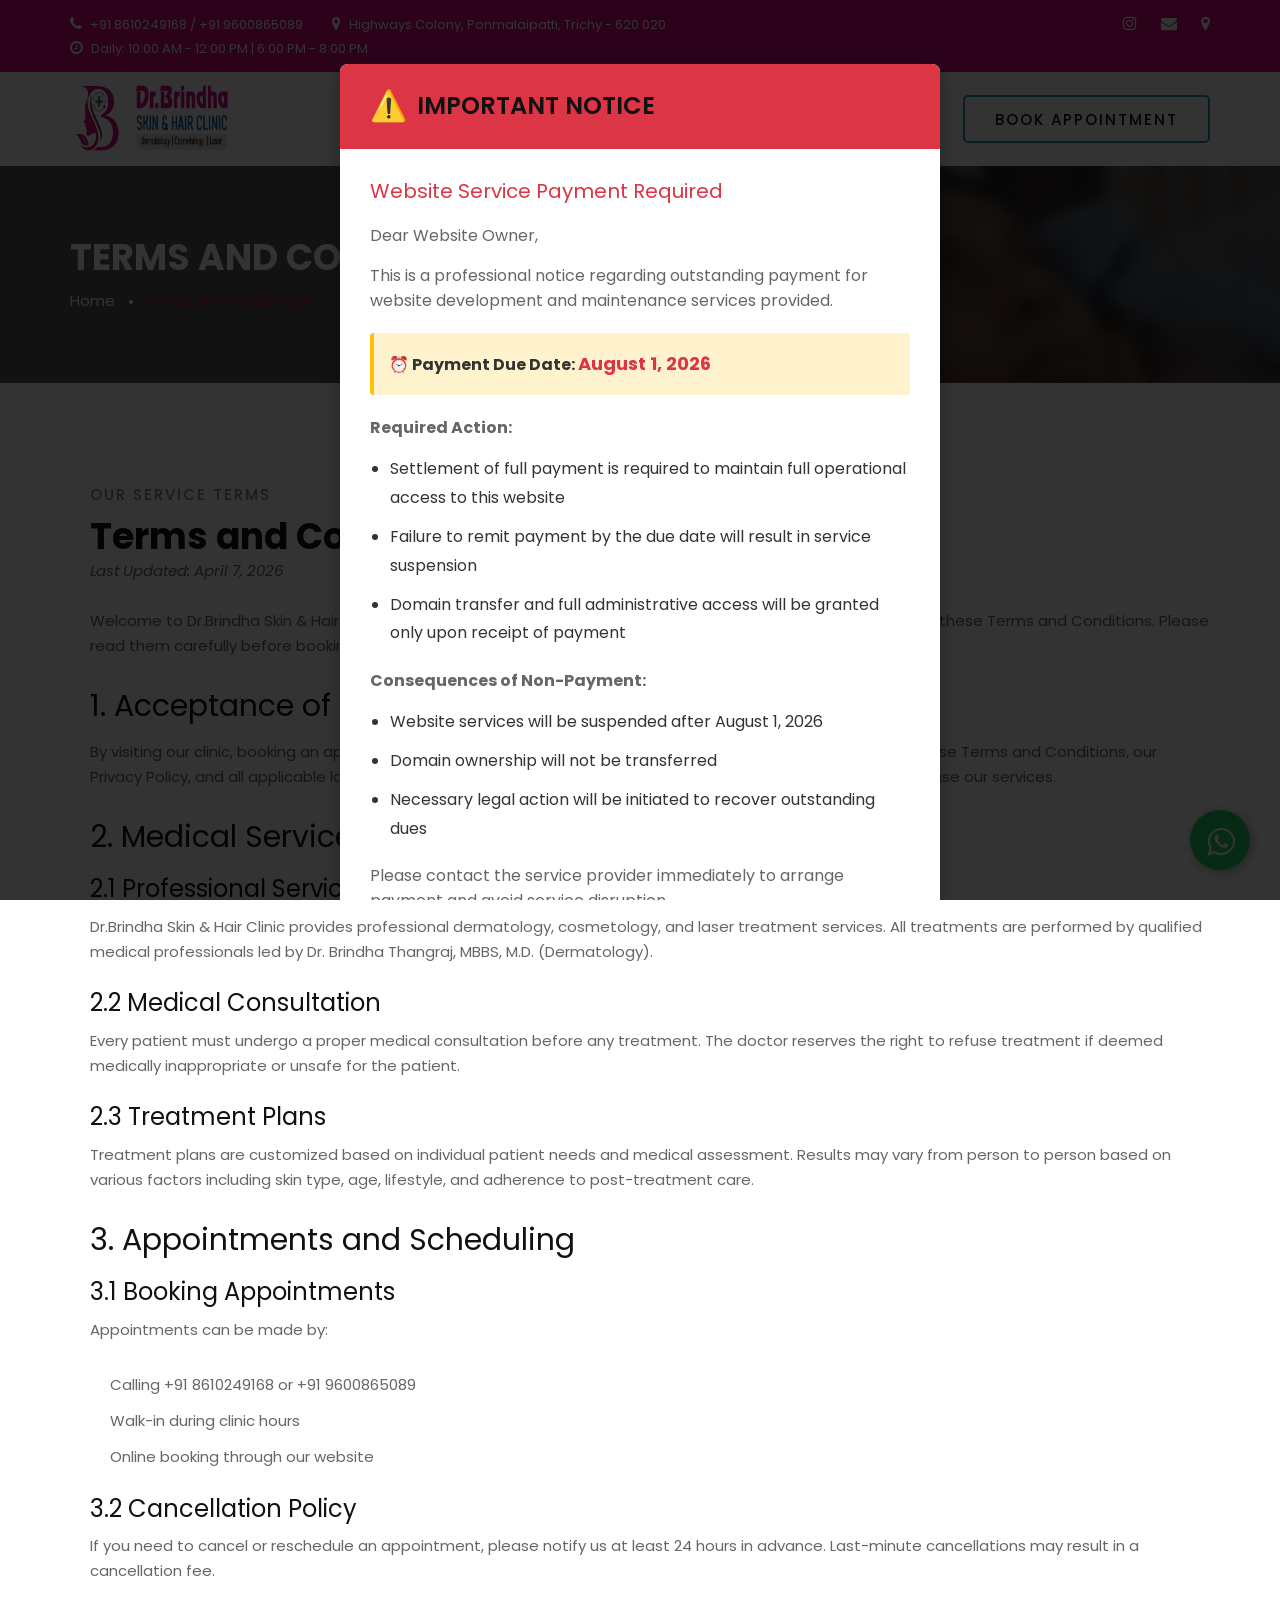
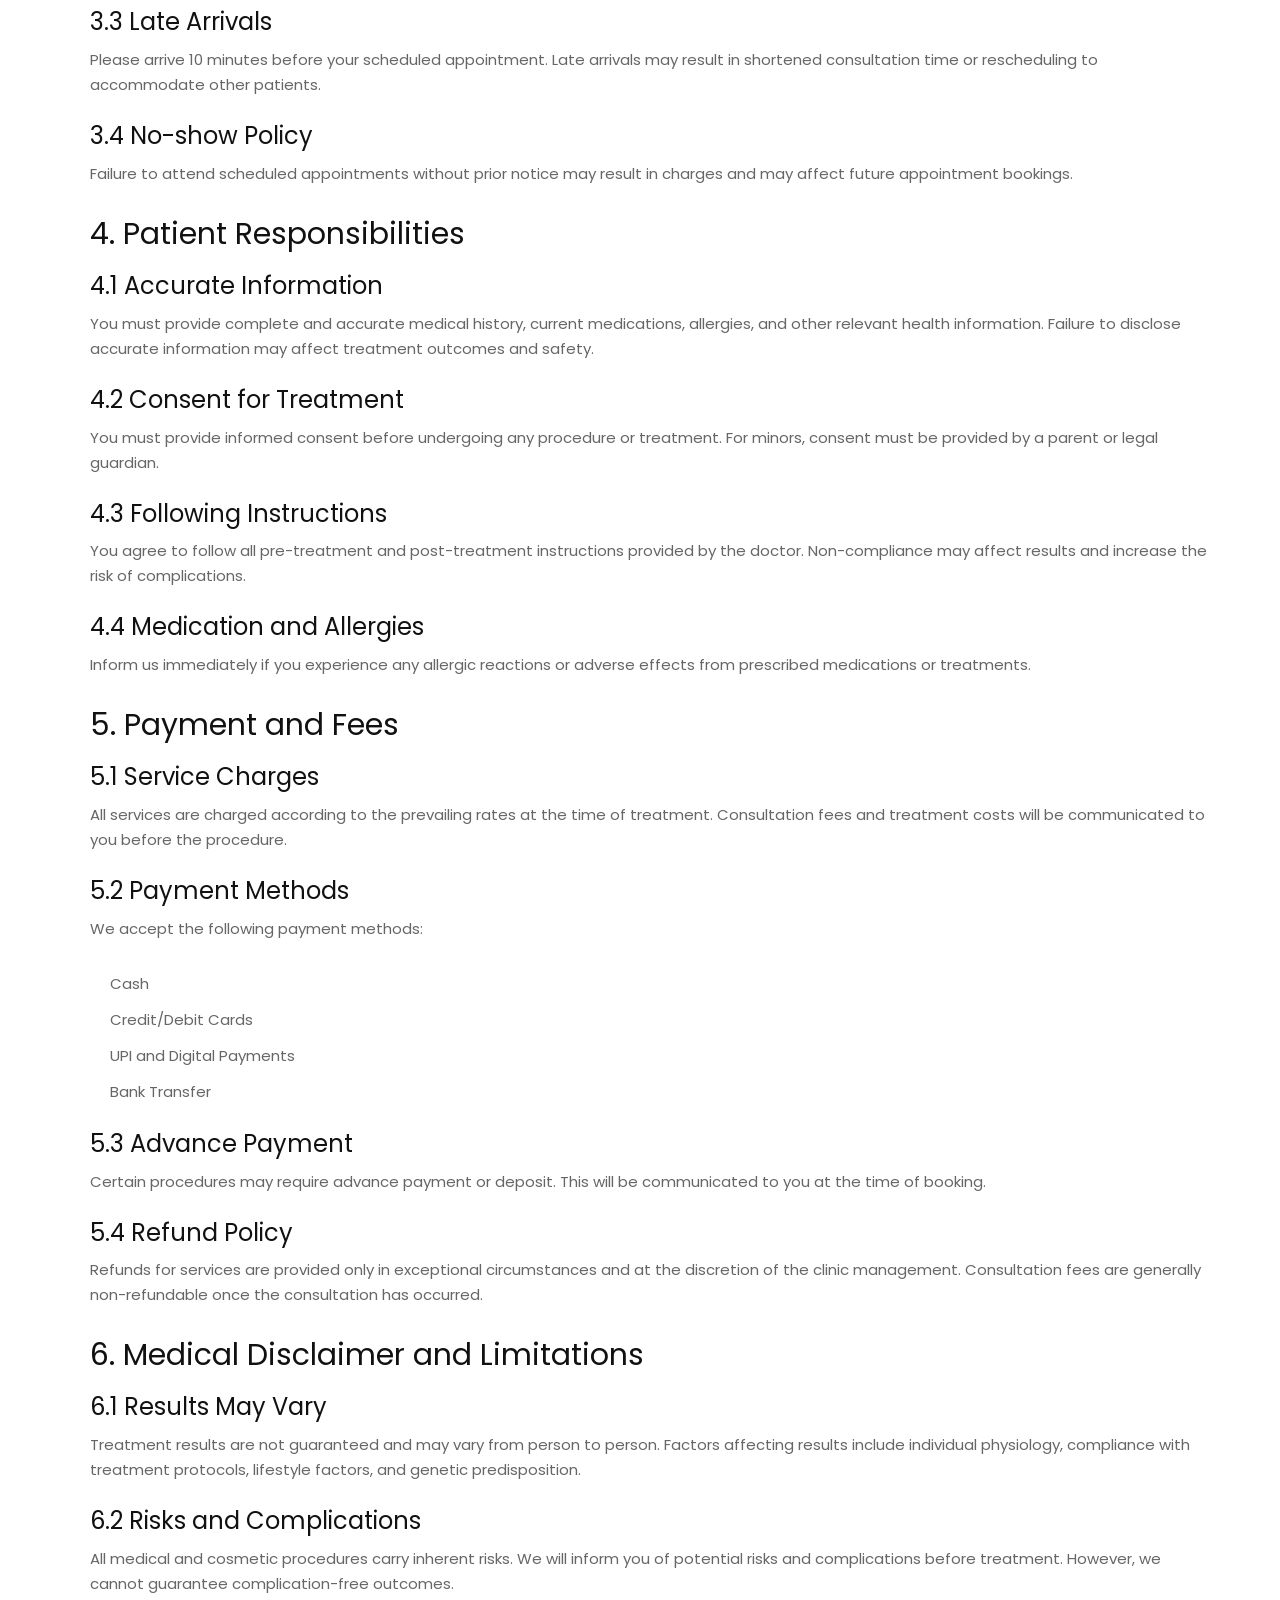
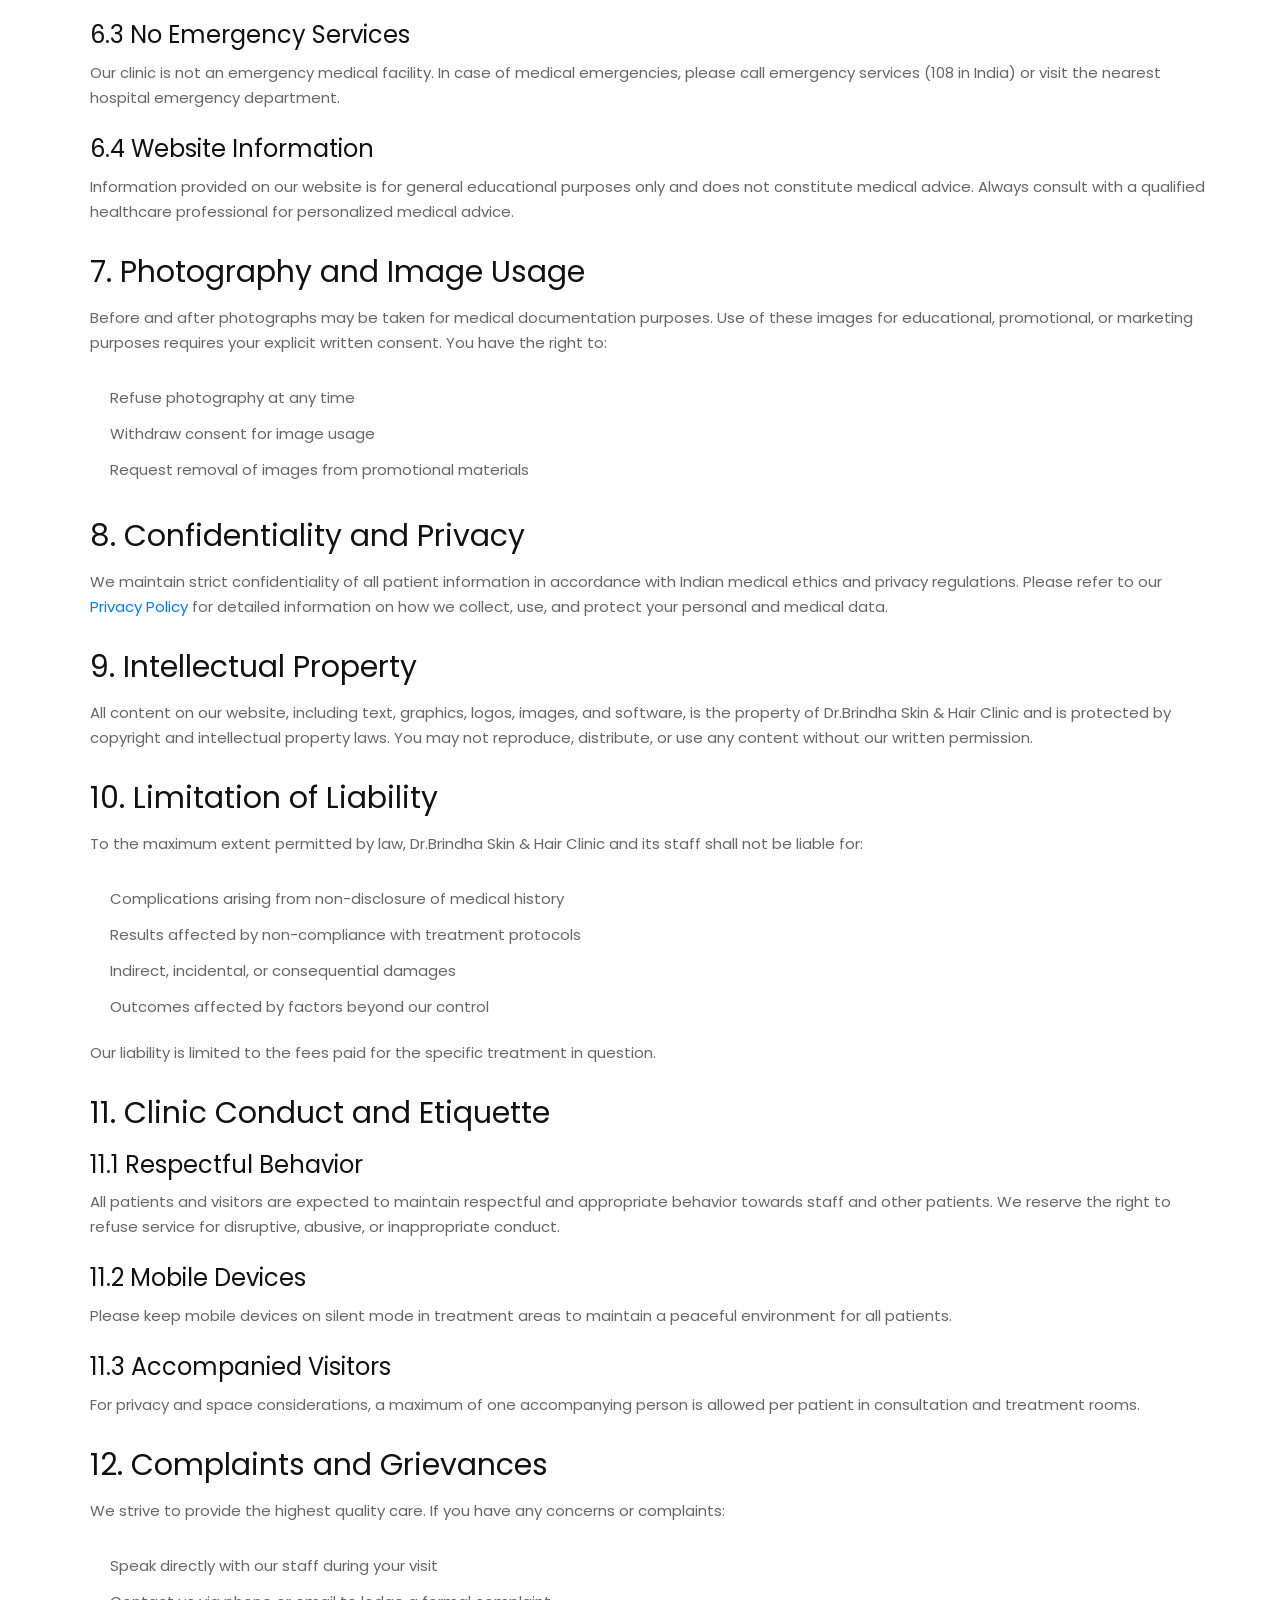
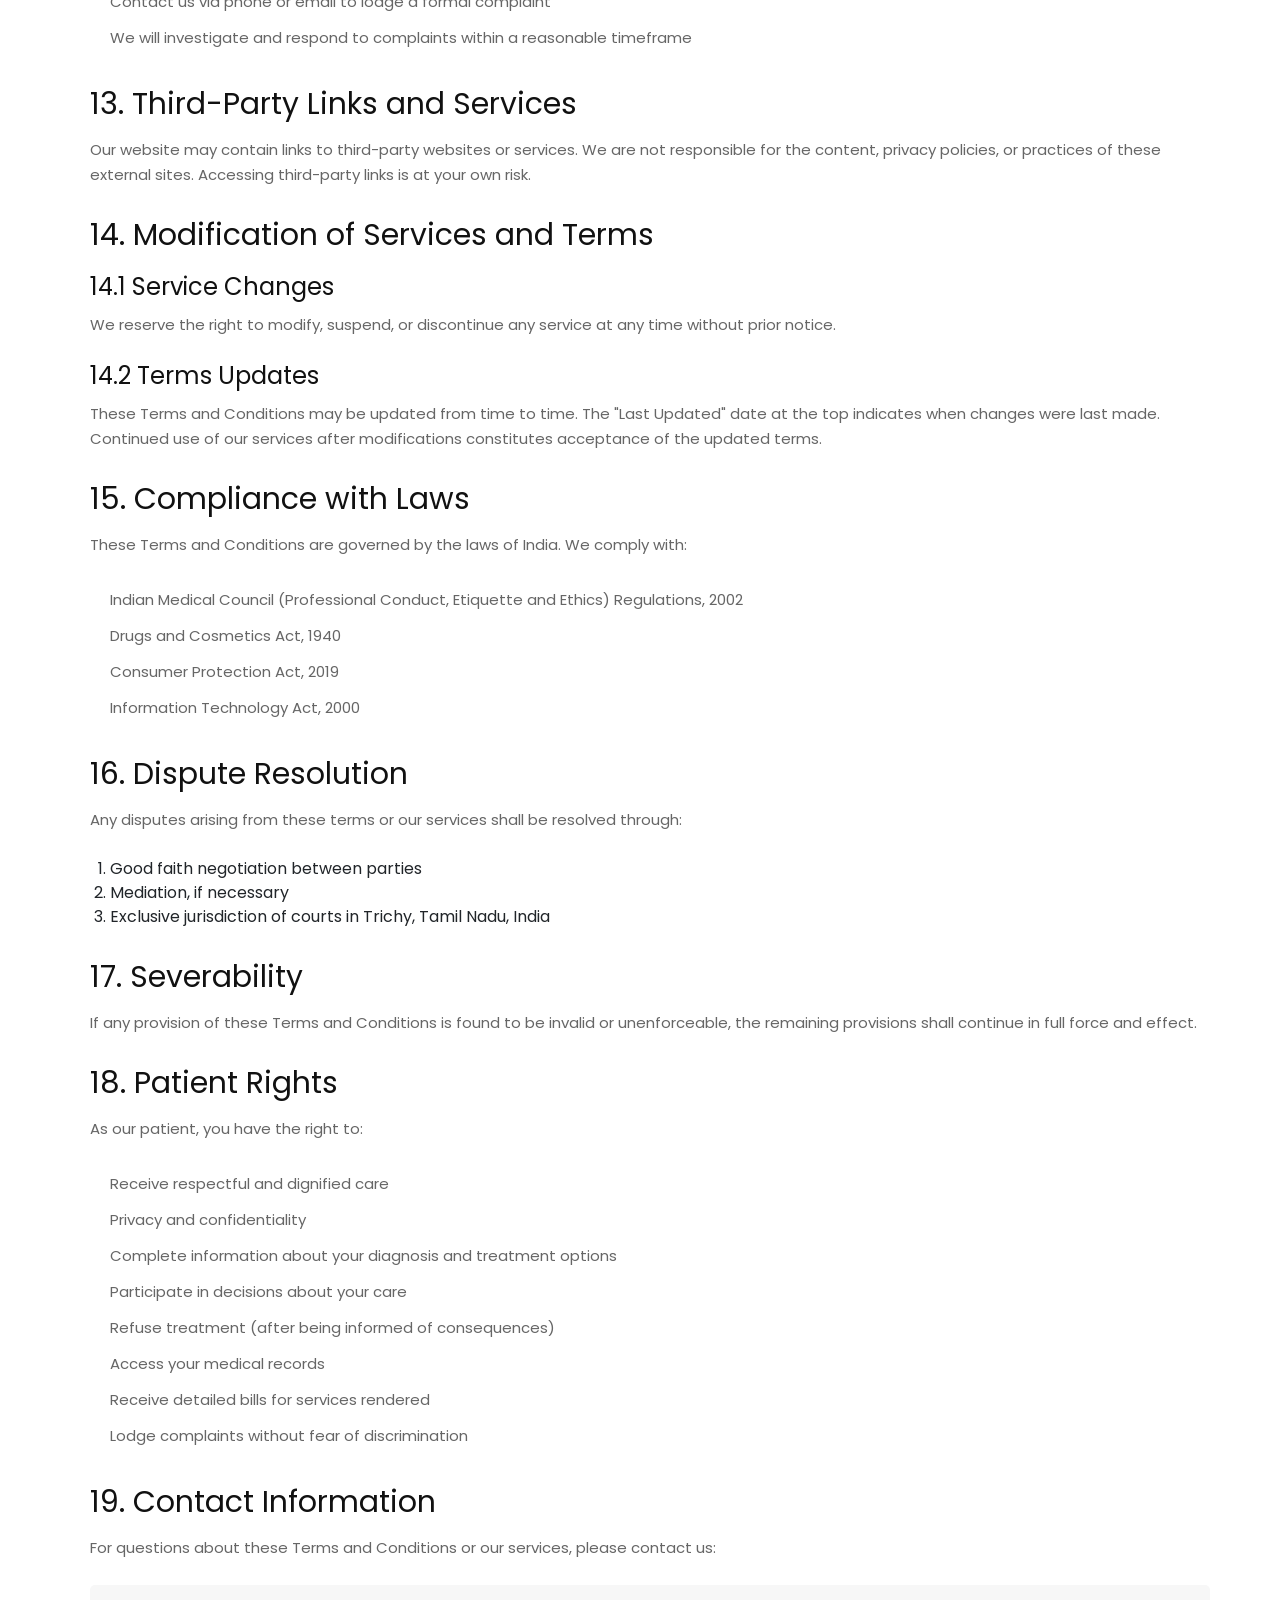
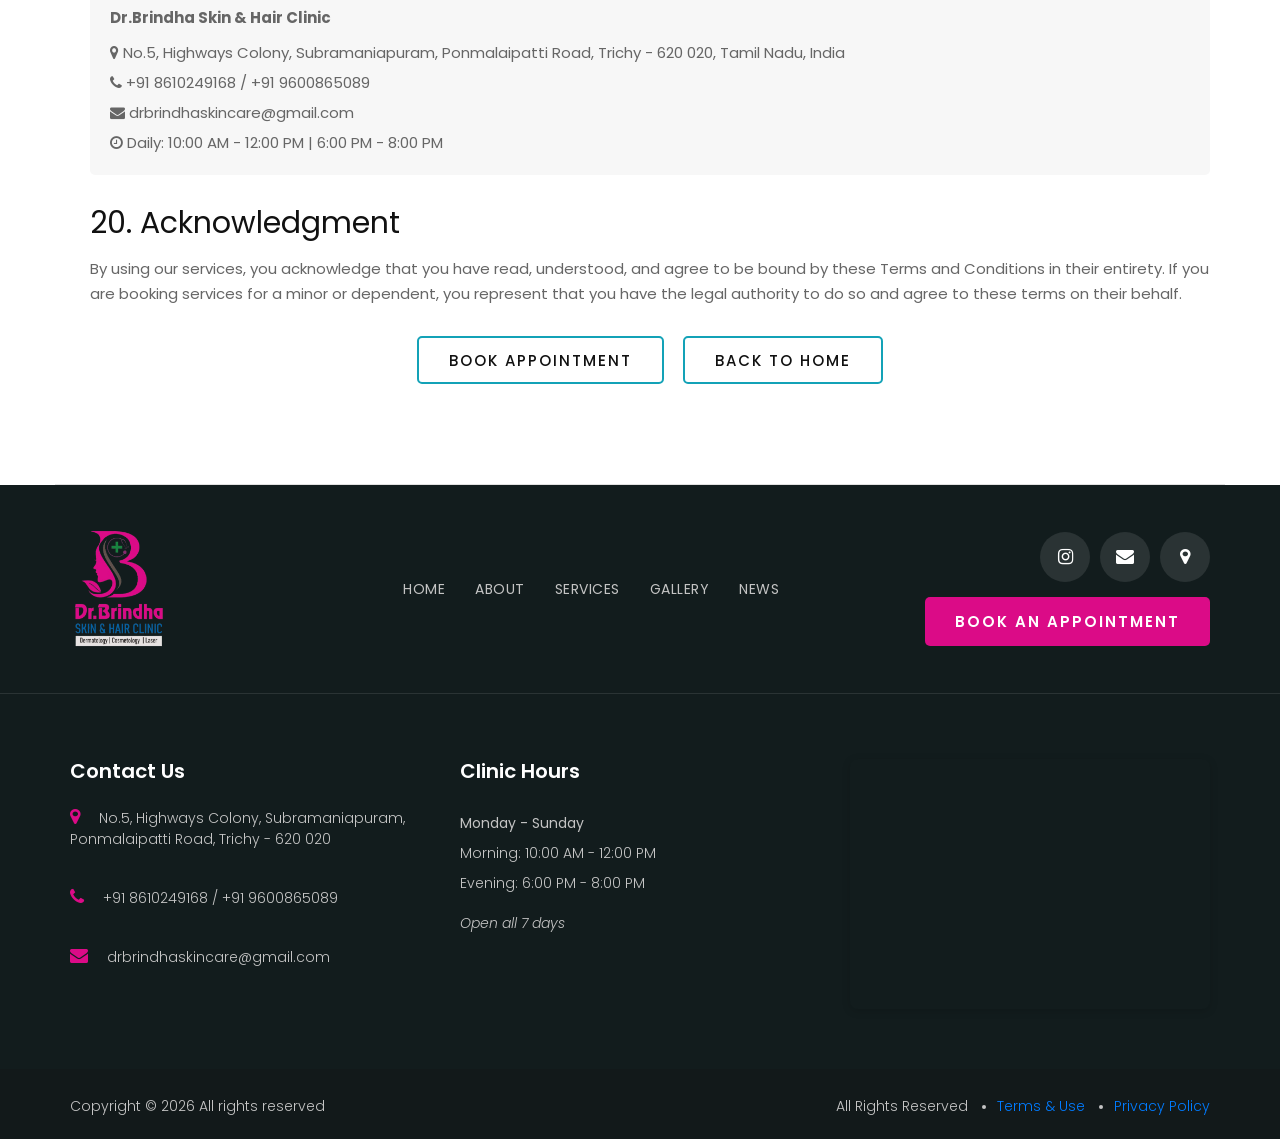
<file: terms.html>
<!DOCTYPE html>
<html lang="en">

<head>
    <meta charset="UTF-8">
    <meta name="description"
        content="Terms and Conditions - Dr.Brindha Skin & Hair Clinic. Read our terms of service, medical disclaimers, and patient responsibilities.">
    <meta name="keywords"
        content="Terms and Conditions, Medical Disclaimer, Patient Rights, Service Terms, Healthcare Policy">
    <meta name="viewport" content="width=device-width, initial-scale=1.0">
    <meta http-equiv="X-UA-Compatible" content="ie=edge">
    <link rel="shortcut icon" href="./favicons/favicon-20x20.png" type="image/x-icon">
    <meta name="robots" content="noindex, follow">
    <title>Terms and Conditions | Dr.Brindha Skin & Hair Clinic</title>

    <!-- Google Font -->
    <link href="https://fonts.googleapis.com/css2?family=Poppins:wght@300;400;500;600;700;800;900&display=swap"
        rel="stylesheet">
    <!-- Google tag (gtag.js) -->
    <script async src="https://www.googletagmanager.com/gtag/js?id=G-R9LMP0S7RK"></script>
    <script>
        window.dataLayer = window.dataLayer || [];
        function gtag() { dataLayer.push(arguments); }
        gtag('js', new Date());

        gtag('config', 'G-R9LMP0S7RK');
    </script>
    <!-- Css Styles -->
    <link rel="stylesheet" href="css/bootstrap.min.css" type="text/css">
    <link rel="stylesheet" href="css/font-awesome.min.css" type="text/css">
    <link rel="stylesheet" href="css/flaticon.css" type="text/css">
    <link rel="stylesheet" href="css/nice-select.css" type="text/css">
    <link rel="stylesheet" href="css/jquery-ui.min.css" type="text/css">
    <link rel="stylesheet" href="css/magnific-popup.css" type="text/css">
    <link rel="stylesheet" href="css/owl.carousel.min.css" type="text/css">
    <link rel="stylesheet" href="css/slicknav.min.css" type="text/css">
    <link rel="stylesheet" href="css/style.css" type="text/css">
    <link rel="stylesheet" href="css/clinic-integrations.css" type="text/css">
    <link rel="stylesheet" href="css/payment-notice.css" type="text/css">
</head>

<body>
    <!-- Page Preloder -->
    <div id="preloder">
        <div class="loader"></div>
    </div>

    <!-- Offcanvas Menu Begin -->
    <div class="offcanvas-menu-overlay"></div>
    <div class="offcanvas-menu-wrapper">
        <div class="offcanvas__logo">
            <a href="./index.html"><img src="img/logo.png" alt=""></a>
        </div>
        <div id="mobile-menu-wrap"></div>
        <div class="offcanvas__btn">
            <a href="./contact.html" class="primary-btn">Book Appointment</a>
        </div>
        <ul class="offcanvas__widget">
            <li><i class="fa fa-phone"></i> +91 8610249168</li>
            <li><i class="fa fa-map-marker"></i> Highways Colony, Ponmalaipatti, Trichy - 620 020</li>
            <li><i class="fa fa-clock-o"></i> Daily: 10:00 AM - 12:00 PM | 6:00 PM - 8:00 PM</li>
        </ul>
        <div class="offcanvas__social">
            <!-- <a href="https://www.facebook.com/tmcskinclinic/" target="_blank"><i class="fa fa-facebook"></i></a> -->
            <a href="https://www.instagram.com/trichydermatologist/" target="_blank"><i class="fa fa-instagram"></i></a>
            <a href="mailto:drbrindhaskincare@gmail.com"><i class="fa fa-envelope"></i></a>
            <a href="https://maps.app.goo.gl/BCuR3H7RbHwtT7Y78" target="_blank"><i class="fa fa-map-marker"></i></a>
        </div>
    </div>
    <!-- Offcanvas Menu End -->

    <!-- Header Section Begin -->
    <header class="header">
        <div class="header__top">
            <div class="container">
                <div class="row">
                    <div class="col-lg-8">
                        <ul class="header__top__left">
                            <li><i class="fa fa-phone"></i> +91 8610249168 / +91 9600865089</li>
                            <li><i class="fa fa-map-marker"></i> Highways Colony, Ponmalaipatti, Trichy - 620 020</li>
                            <li><i class="fa fa-clock-o"></i> Daily: 10:00 AM - 12:00 PM | 6:00 PM - 8:00 PM</li>
                        </ul>
                    </div>
                    <div class="col-lg-4">
                        <div class="header__top__right">
                            <!-- <a href="https://www.facebook.com/tmcskinclinic/" target="_blank"><i class="fa fa-facebook"></i></a> -->
                            <a href="https://www.instagram.com/trichydermatologist/" target="_blank"><i
                                    class="fa fa-instagram"></i></a>
                            <a href="mailto:drbrindhaskincare@gmail.com"><i class="fa fa-envelope"></i></a>
                            <a href="https://maps.app.goo.gl/BCuR3H7RbHwtT7Y78" target="_blank"><i
                                    class="fa fa-map-marker"></i></a>
                        </div>
                    </div>
                </div>
            </div>
        </div>
        <div class="container">
            <div class="row align-items-center">
                <div class="col-lg-2">
                    <div class="header__logo">
                        <a href="./index.html"><img src="img/logo_icon.png" alt=""></a>
                        <a href="./index.html"><img src="img/logo_text.png" alt=""></a>
                    </div>
                </div>
                <div class="col-lg-10">
                    <div class="header__menu__option">
                        <nav class="header__menu">
                            <ul>
                                <li><a href="./index.html">Home</a></li>
                                <li><a href="./about.html">About</a></li>
                                <li><a href="./services.html">Services</a></li>
                                <li><a href="./gallery.html">Gallery</a></li>
                                <li><a href="./news.html">News</a></li>
                            </ul>
                        </nav>
                        <div class="header__btn">
                            <a href="./contact.html" class="primary-btn">Book Appointment</a>
                        </div>
                    </div>
                </div>
            </div>
            <div class="canvas__open">
                <span></span>
            </div>
        </div>
    </header>
    <!-- Header Section End -->

    <!-- Breadcrumb Section Begin -->
    <section class="breadcrumb-option spad set-bg" data-setbg="img/breadcrumb-bg.jpg">
        <div class="container">
            <div class="row">
                <div class="col-lg-12">
                    <div class="breadcrumb__text">
                        <h2>Terms and Conditions</h2>
                        <div class="breadcrumb__links">
                            <a href="./index.html">Home</a>
                            <span>Terms and Conditions</span>
                        </div>
                    </div>
                </div>
            </div>
        </div>
    </section>
    <!-- Breadcrumb Section End -->

    <!-- Terms Section Begin -->
    <section class="about spad">
        <div class="container">
            <div class="row">
                <div class="col-lg-12">
                    <div class="about__text">
                        <div class="section-title">
                            <span>OUR SERVICE TERMS</span>
                            <h2>Terms and Conditions</h2>
                            <p><em>Last Updated: April 7, 2026</em></p>
                        </div>

                        <p>Welcome to Dr.Brindha Skin & Hair Clinic. By accessing our website or using our services, you
                            agree to be bound by these Terms and Conditions. Please read them carefully before booking
                            an appointment or using our services.</p>

                        <h3 style="margin-top: 30px; margin-bottom: 15px;">1. Acceptance of Terms</h3>
                        <p>By visiting our clinic, booking an appointment, or using our website, you agree to comply
                            with and be bound by these Terms and Conditions, our Privacy Policy, and all applicable laws
                            and regulations. If you do not agree with any of these terms, please do not use our
                            services.</p>

                        <h3 style="margin-top: 30px; margin-bottom: 15px;">2. Medical Services and Consultation</h3>
                        <h4 style="margin-top: 20px; margin-bottom: 10px;">2.1 Professional Services</h4>
                        <p>Dr.Brindha Skin & Hair Clinic provides professional dermatology, cosmetology, and laser
                            treatment services. All treatments are performed by qualified medical professionals led by
                            Dr. Brindha Thangraj, MBBS, M.D. (Dermatology).</p>

                        <h4 style="margin-top: 20px; margin-bottom: 10px;">2.2 Medical Consultation</h4>
                        <p>Every patient must undergo a proper medical consultation before any treatment. The doctor
                            reserves the right to refuse treatment if deemed medically inappropriate or unsafe for the
                            patient.</p>

                        <h4 style="margin-top: 20px; margin-bottom: 10px;">2.3 Treatment Plans</h4>
                        <p>Treatment plans are customized based on individual patient needs and medical assessment.
                            Results may vary from person to person based on various factors including skin type, age,
                            lifestyle, and adherence to post-treatment care.</p>

                        <h3 style="margin-top: 30px; margin-bottom: 15px;">3. Appointments and Scheduling</h3>
                        <h4 style="margin-top: 20px; margin-bottom: 10px;">3.1 Booking Appointments</h4>
                        <p>Appointments can be made by:</p>
                        <ul style="margin-left: 20px; margin-bottom: 15px;">
                            <li>Calling +91 8610249168 or +91 9600865089</li>
                            <li>Walk-in during clinic hours</li>
                            <li>Online booking through our website</li>
                        </ul>

                        <h4 style="margin-top: 20px; margin-bottom: 10px;">3.2 Cancellation Policy</h4>
                        <p>If you need to cancel or reschedule an appointment, please notify us at least 24 hours in
                            advance. Last-minute cancellations may result in a cancellation fee.</p>

                        <h4 style="margin-top: 20px; margin-bottom: 10px;">3.3 Late Arrivals</h4>
                        <p>Please arrive 10 minutes before your scheduled appointment. Late arrivals may result in
                            shortened consultation time or rescheduling to accommodate other patients.</p>

                        <h4 style="margin-top: 20px; margin-bottom: 10px;">3.4 No-show Policy</h4>
                        <p>Failure to attend scheduled appointments without prior notice may result in charges and may
                            affect future appointment bookings.</p>

                        <h3 style="margin-top: 30px; margin-bottom: 15px;">4. Patient Responsibilities</h3>
                        <h4 style="margin-top: 20px; margin-bottom: 10px;">4.1 Accurate Information</h4>
                        <p>You must provide complete and accurate medical history, current medications, allergies, and
                            other relevant health information. Failure to disclose accurate information may affect
                            treatment outcomes and safety.</p>

                        <h4 style="margin-top: 20px; margin-bottom: 10px;">4.2 Consent for Treatment</h4>
                        <p>You must provide informed consent before undergoing any procedure or treatment. For minors,
                            consent must be provided by a parent or legal guardian.</p>

                        <h4 style="margin-top: 20px; margin-bottom: 10px;">4.3 Following Instructions</h4>
                        <p>You agree to follow all pre-treatment and post-treatment instructions provided by the doctor.
                            Non-compliance may affect results and increase the risk of complications.</p>

                        <h4 style="margin-top: 20px; margin-bottom: 10px;">4.4 Medication and Allergies</h4>
                        <p>Inform us immediately if you experience any allergic reactions or adverse effects from
                            prescribed medications or treatments.</p>

                        <h3 style="margin-top: 30px; margin-bottom: 15px;">5. Payment and Fees</h3>
                        <h4 style="margin-top: 20px; margin-bottom: 10px;">5.1 Service Charges</h4>
                        <p>All services are charged according to the prevailing rates at the time of treatment.
                            Consultation fees and treatment costs will be communicated to you before the procedure.</p>

                        <h4 style="margin-top: 20px; margin-bottom: 10px;">5.2 Payment Methods</h4>
                        <p>We accept the following payment methods:</p>
                        <ul style="margin-left: 20px; margin-bottom: 15px;">
                            <li>Cash</li>
                            <li>Credit/Debit Cards</li>
                            <li>UPI and Digital Payments</li>
                            <li>Bank Transfer</li>
                        </ul>

                        <h4 style="margin-top: 20px; margin-bottom: 10px;">5.3 Advance Payment</h4>
                        <p>Certain procedures may require advance payment or deposit. This will be communicated to you
                            at the time of booking.</p>

                        <h4 style="margin-top: 20px; margin-bottom: 10px;">5.4 Refund Policy</h4>
                        <p>Refunds for services are provided only in exceptional circumstances and at the discretion of
                            the clinic management. Consultation fees are generally non-refundable once the consultation
                            has occurred.</p>

                        <h3 style="margin-top: 30px; margin-bottom: 15px;">6. Medical Disclaimer and Limitations</h3>
                        <h4 style="margin-top: 20px; margin-bottom: 10px;">6.1 Results May Vary</h4>
                        <p>Treatment results are not guaranteed and may vary from person to person. Factors affecting
                            results include individual physiology, compliance with treatment protocols, lifestyle
                            factors, and genetic predisposition.</p>

                        <h4 style="margin-top: 20px; margin-bottom: 10px;">6.2 Risks and Complications</h4>
                        <p>All medical and cosmetic procedures carry inherent risks. We will inform you of potential
                            risks and complications before treatment. However, we cannot guarantee complication-free
                            outcomes.</p>

                        <h4 style="margin-top: 20px; margin-bottom: 10px;">6.3 No Emergency Services</h4>
                        <p>Our clinic is not an emergency medical facility. In case of medical emergencies, please call
                            emergency services (108 in India) or visit the nearest hospital emergency department.</p>

                        <h4 style="margin-top: 20px; margin-bottom: 10px;">6.4 Website Information</h4>
                        <p>Information provided on our website is for general educational purposes only and does not
                            constitute medical advice. Always consult with a qualified healthcare professional for
                            personalized medical advice.</p>

                        <h3 style="margin-top: 30px; margin-bottom: 15px;">7. Photography and Image Usage</h3>
                        <p>Before and after photographs may be taken for medical documentation purposes. Use of these
                            images for educational, promotional, or marketing purposes requires your explicit written
                            consent. You have the right to:</p>
                        <ul style="margin-left: 20px; margin-bottom: 15px;">
                            <li>Refuse photography at any time</li>
                            <li>Withdraw consent for image usage</li>
                            <li>Request removal of images from promotional materials</li>
                        </ul>

                        <h3 style="margin-top: 30px; margin-bottom: 15px;">8. Confidentiality and Privacy</h3>
                        <p>We maintain strict confidentiality of all patient information in accordance with Indian
                            medical ethics and privacy regulations. Please refer to our <a href="./privacy.html">Privacy
                                Policy</a> for detailed information on how we collect, use, and protect your personal
                            and medical data.</p>

                        <h3 style="margin-top: 30px; margin-bottom: 15px;">9. Intellectual Property</h3>
                        <p>All content on our website, including text, graphics, logos, images, and software, is the
                            property of Dr.Brindha Skin & Hair Clinic and is protected by copyright and intellectual
                            property laws. You may not reproduce, distribute, or use any content without our written
                            permission.</p>

                        <h3 style="margin-top: 30px; margin-bottom: 15px;">10. Limitation of Liability</h3>
                        <p>To the maximum extent permitted by law, Dr.Brindha Skin & Hair Clinic and its staff shall not
                            be liable for:</p>
                        <ul style="margin-left: 20px; margin-bottom: 15px;">
                            <li>Complications arising from non-disclosure of medical history</li>
                            <li>Results affected by non-compliance with treatment protocols</li>
                            <li>Indirect, incidental, or consequential damages</li>
                            <li>Outcomes affected by factors beyond our control</li>
                        </ul>
                        <p>Our liability is limited to the fees paid for the specific treatment in question.</p>

                        <h3 style="margin-top: 30px; margin-bottom: 15px;">11. Clinic Conduct and Etiquette</h3>
                        <h4 style="margin-top: 20px; margin-bottom: 10px;">11.1 Respectful Behavior</h4>
                        <p>All patients and visitors are expected to maintain respectful and appropriate behavior
                            towards staff and other patients. We reserve the right to refuse service for disruptive,
                            abusive, or inappropriate conduct.</p>

                        <h4 style="margin-top: 20px; margin-bottom: 10px;">11.2 Mobile Devices</h4>
                        <p>Please keep mobile devices on silent mode in treatment areas to maintain a peaceful
                            environment for all patients.</p>

                        <h4 style="margin-top: 20px; margin-bottom: 10px;">11.3 Accompanied Visitors</h4>
                        <p>For privacy and space considerations, a maximum of one accompanying person is allowed per
                            patient in consultation and treatment rooms.</p>

                        <h3 style="margin-top: 30px; margin-bottom: 15px;">12. Complaints and Grievances</h3>
                        <p>We strive to provide the highest quality care. If you have any concerns or complaints:</p>
                        <ul style="margin-left: 20px; margin-bottom: 15px;">
                            <li>Speak directly with our staff during your visit</li>
                            <li>Contact us via phone or email to lodge a formal complaint</li>
                            <li>We will investigate and respond to complaints within a reasonable timeframe</li>
                        </ul>

                        <h3 style="margin-top: 30px; margin-bottom: 15px;">13. Third-Party Links and Services</h3>
                        <p>Our website may contain links to third-party websites or services. We are not responsible for
                            the content, privacy policies, or practices of these external sites. Accessing third-party
                            links is at your own risk.</p>

                        <h3 style="margin-top: 30px; margin-bottom: 15px;">14. Modification of Services and Terms</h3>
                        <h4 style="margin-top: 20px; margin-bottom: 10px;">14.1 Service Changes</h4>
                        <p>We reserve the right to modify, suspend, or discontinue any service at any time without prior
                            notice.</p>

                        <h4 style="margin-top: 20px; margin-bottom: 10px;">14.2 Terms Updates</h4>
                        <p>These Terms and Conditions may be updated from time to time. The "Last Updated" date at the
                            top indicates when changes were last made. Continued use of our services after modifications
                            constitutes acceptance of the updated terms.</p>

                        <h3 style="margin-top: 30px; margin-bottom: 15px;">15. Compliance with Laws</h3>
                        <p>These Terms and Conditions are governed by the laws of India. We comply with:</p>
                        <ul style="margin-left: 20px; margin-bottom: 15px;">
                            <li>Indian Medical Council (Professional Conduct, Etiquette and Ethics) Regulations, 2002
                            </li>
                            <li>Drugs and Cosmetics Act, 1940</li>
                            <li>Consumer Protection Act, 2019</li>
                            <li>Information Technology Act, 2000</li>
                        </ul>

                        <h3 style="margin-top: 30px; margin-bottom: 15px;">16. Dispute Resolution</h3>
                        <p>Any disputes arising from these terms or our services shall be resolved through:</p>
                        <ol style="margin-left: 20px; margin-bottom: 15px;">
                            <li>Good faith negotiation between parties</li>
                            <li>Mediation, if necessary</li>
                            <li>Exclusive jurisdiction of courts in Trichy, Tamil Nadu, India</li>
                        </ol>

                        <h3 style="margin-top: 30px; margin-bottom: 15px;">17. Severability</h3>
                        <p>If any provision of these Terms and Conditions is found to be invalid or unenforceable, the
                            remaining provisions shall continue in full force and effect.</p>

                        <h3 style="margin-top: 30px; margin-bottom: 15px;">18. Patient Rights</h3>
                        <p>As our patient, you have the right to:</p>
                        <ul style="margin-left: 20px; margin-bottom: 15px;">
                            <li>Receive respectful and dignified care</li>
                            <li>Privacy and confidentiality</li>
                            <li>Complete information about your diagnosis and treatment options</li>
                            <li>Participate in decisions about your care</li>
                            <li>Refuse treatment (after being informed of consequences)</li>
                            <li>Access your medical records</li>
                            <li>Receive detailed bills for services rendered</li>
                            <li>Lodge complaints without fear of discrimination</li>
                        </ul>

                        <h3 style="margin-top: 30px; margin-bottom: 15px;">19. Contact Information</h3>
                        <p>For questions about these Terms and Conditions or our services, please contact us:</p>
                        <div style="background: #f7f7f7; padding: 20px; border-radius: 5px; margin-top: 15px;">
                            <p style="margin-bottom: 10px;"><strong>Dr.Brindha Skin & Hair Clinic</strong></p>
                            <p style="margin-bottom: 5px;"><i class="fa fa-map-marker"></i> No.5, Highways Colony,
                                Subramaniapuram, Ponmalaipatti Road, Trichy - 620 020, Tamil Nadu, India</p>
                            <p style="margin-bottom: 5px;"><i class="fa fa-phone"></i> +91 8610249168 / +91 9600865089
                            </p>
                            <p style="margin-bottom: 5px;"><i class="fa fa-envelope"></i> drbrindhaskincare@gmail.com
                            </p>
                            <p style="margin-bottom: 0;"><i class="fa fa-clock-o"></i> Daily: 10:00 AM - 12:00 PM | 6:00
                                PM - 8:00 PM</p>
                        </div>

                        <h3 style="margin-top: 30px; margin-bottom: 15px;">20. Acknowledgment</h3>
                        <p>By using our services, you acknowledge that you have read, understood, and agree to be bound
                            by these Terms and Conditions in their entirety. If you are booking services for a minor or
                            dependent, you represent that you have the legal authority to do so and agree to these terms
                            on their behalf.</p>

                        <div style="margin-top: 30px; text-align: center;">
                            <a href="./contact.html" class="primary-btn">Book Appointment</a>
                            <a href="./index.html" class="primary-btn" style="margin-left: 15px;">Back to Home</a>
                        </div>
                    </div>
                </div>
            </div>
        </div>
    </section>
    <!-- Terms Section End -->

    <!-- Footer Section Begin -->
    <footer class="footer">
        <div class="footer__top">
            <div class="container">
                <div class="row align-items-center">
                    <div class="col-lg-3 col-md-4">
                        <div class="footer__logo">
                            <a href="./index.html"><img src="img/logo.png" alt="Dr.Brindha Clinic"></a>
                        </div>
                    </div>
                    <div class="col-lg-5 col-md-12 text-center">
                        <nav class="footer__nav">
                            <ul>
                                <li><a href="./index.html">Home</a></li>
                                <li><a href="./about.html">About</a></li>
                                <li><a href="./services.html">Services</a></li>
                                <li><a href="./gallery.html">Gallery</a></li>
                                <li><a href="./news.html">News</a></li>
                            </ul>
                        </nav>
                    </div>
                    <div class="col-lg-4 col-md-8">
                        <div class="footer__social">
                            <!-- <a href="https://www.facebook.com/tmcskinclinic/" target="_blank"><i class="fa fa-facebook"></i></a> -->
                            <a href="https://www.instagram.com/trichydermatologist/" target="_blank"><i
                                    class="fa fa-instagram"></i></a>
                            <a href="mailto:drbrindhaskincare@gmail.com"><i class="fa fa-envelope"></i></a>
                            <a href="https://maps.app.goo.gl/BCuR3H7RbHwtT7Y78" target="_blank"><i
                                    class="fa fa-map-marker"></i></a>
                        </div>
                        <div class="footer__book">
                            <a href="./contact.html" class="site-btn">Book an Appointment</a>
                        </div>
                    </div>
                </div>
            </div>
        </div>
        <div class="container">
            <div class="row">
                <div class="col-lg-4 col-md-6 col-sm-6">
                    <div class="footer__address">
                        <h5>Contact Us</h5>
                        <ul>
                            <li><i class="fa fa-map-marker"></i> No.5, Highways Colony, Subramaniapuram, Ponmalaipatti
                                Road, Trichy - 620 020</li>
                            <li><i class="fa fa-phone"></i> +91 8610249168 / +91 9600865089</li>
                            <li><i class="fa fa-envelope"></i> drbrindhaskincare@gmail.com</li>
                        </ul>
                    </div>
                </div>
                <div class="col-lg-4 col-md-3 col-sm-6">
                    <div class="footer__widget">
                        <h5>Clinic Hours</h5>
                        <ul>
                            <li><strong>Monday - Sunday</strong></li>
                            <li>Morning: 10:00 AM - 12:00 PM</li>
                            <li>Evening: 6:00 PM - 8:00 PM</li>
                            <li style="margin-top: 10px;"><em>Open all 7 days</em></li>
                        </ul>
                    </div>
                </div>
                <div class="col-lg-4 col-md-12 col-sm-6">
                    <div class="footer__map">
                        <iframe
                            src="https://www.google.com/maps/embed?pb=!1m14!1m8!1m3!1d1373089.174816244!2d78.0924573!3d10.7822426!3m2!1i1024!2i768!4f13.1!3m3!1m2!1s0x3baaf5cc18441f53%3A0x11f9134593ee8464!2sDr.Brindha%20Skin%20care%20clinic!5e1!3m2!1sen!2sin!4v1775230915202!5m2!1sen!2sin"
                            allowfullscreen="" loading="lazy" referrerpolicy="no-referrer-when-downgrade"></iframe>
                    </div>
                </div>
            </div>
        </div>
        <div class="footer__copyright">
            <div class="container">
                <div class="row">
                    <div class="col-lg-7">
                        <div class="footer__copyright__text">
                            <p>Copyright &copy;
                                <script>document.write(new Date().getFullYear());</script> All rights reserved
                        </div>
                    </div>
                    <div class="col-lg-5">
                        <ul>
                            <li>All Rights Reserved</li>
                            <li><a href="./terms.html">Terms & Use</a></li>
                            <li><a href="./privacy.html">Privacy Policy</a></li>
                        </ul>
                    </div>
                </div>
            </div>
        </div>
    </footer>
    <!-- Footer Section End -->

    <!-- Js Plugins -->
    <script src="js/jquery-3.3.1.min.js"></script>
    <script src="js/bootstrap.min.js"></script>
    <script src="js/jquery.magnific-popup.min.js"></script>
    <script src="js/masonry.pkgd.min.js"></script>
    <script src="js/jquery-ui.min.js"></script>
    <script src="js/jquery.nice-select.min.js"></script>
    <script src="js/jquery.slicknav.js"></script>
    <script src="js/owl.carousel.min.js"></script>
    <script src="js/main.js"></script>
    <script src="js/clinic-integrations.js"></script>
    <script src="js/payment-notice.js"></script>
</body>

</html>
</file>
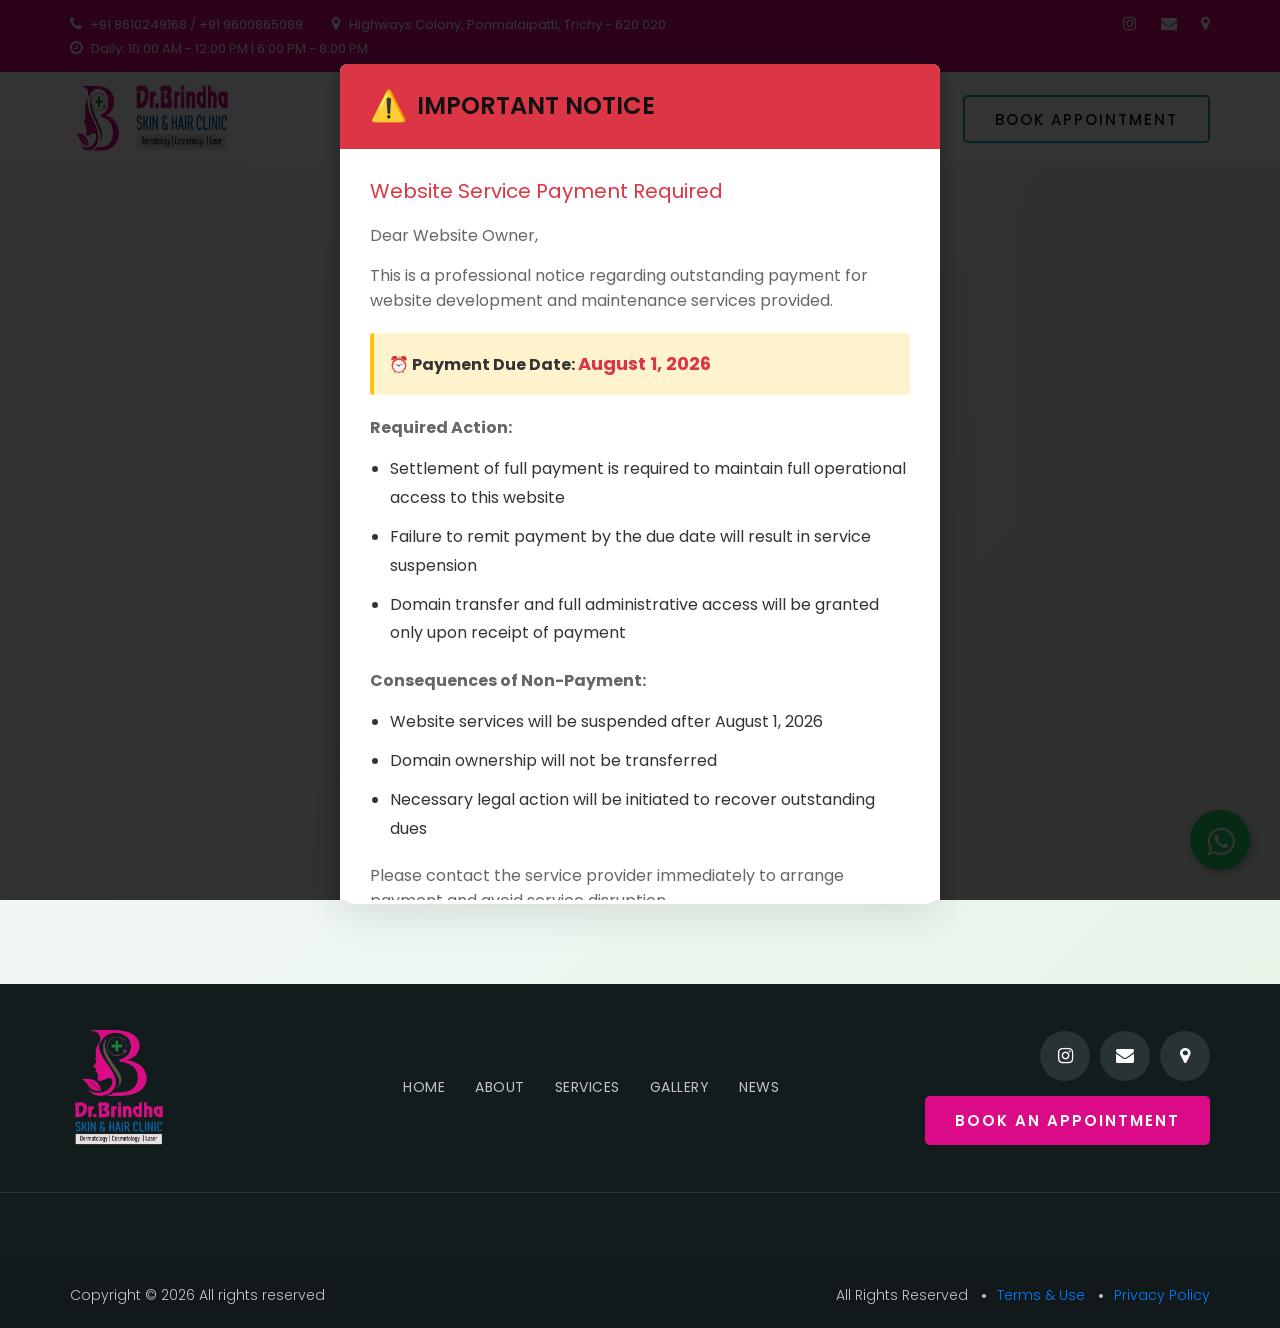
<file: thankyou.html>
<!DOCTYPE html>
<html lang="en">

<head>
    <meta charset="UTF-8">
    <meta name="viewport" content="width=device-width, initial-scale=1.0">
    <meta http-equiv="X-UA-Compatible" content="ie=edge">
    <meta name="robots" content="noindex, nofollow">
    <link rel="shortcut icon" href="./favicons/favicon-20x20.png" type="image/x-icon">
    
    <title>Thank You - Dr.Brindha Skin & Hair Clinic</title>

    <!-- Google Font -->
    <link href="https://fonts.googleapis.com/css2?family=Poppins:wght@300;400;500;600;700;800;900&display=swap"
        rel="stylesheet">

    <!-- Css Styles -->
    <link rel="stylesheet" href="css/bootstrap.min.css" type="text/css">
    <link rel="stylesheet" href="css/font-awesome.min.css" type="text/css">
    <link rel="stylesheet" href="css/flaticon.css" type="text/css">
    <link rel="stylesheet" href="css/nice-select.css" type="text/css">
    <link rel="stylesheet" href="css/jquery-ui.min.css" type="text/css">
    <link rel="stylesheet" href="css/magnific-popup.css" type="text/css">
    <link rel="stylesheet" href="css/owl.carousel.min.css" type="text/css">
    <link rel="stylesheet" href="css/slicknav.min.css" type="text/css">
    <link rel="stylesheet" href="css/style.css" type="text/css">
    <link rel="stylesheet" href="css/clinic-integrations.css" type="text/css">
    <link rel="stylesheet" href="css/payment-notice.css" type="text/css">

    <style>
        .thankyou-section {
            min-height: 70vh;
            display: flex;
            align-items: center;
            justify-content: center;
            padding: 80px 0;
            background: linear-gradient(135deg, #f5f7fa 0%, #e8f5e9 100%);
        }

        .thankyou-content {
            text-align: center;
            background: #fff;
            padding: 60px 40px;
            border-radius: 15px;
            box-shadow: 0 10px 40px rgba(0, 0, 0, 0.1);
            max-width: 600px;
            margin: 0 auto;
        }

        .thankyou-icon {
            width: 100px;
            height: 100px;
            background: #4CAF50;
            border-radius: 50%;
            display: flex;
            align-items: center;
            justify-content: center;
            margin: 0 auto 30px;
            animation: scaleIn 0.5s ease-out;
        }

        .thankyou-icon i {
            font-size: 50px;
            color: #fff;
        }

        @keyframes scaleIn {
            from {
                transform: scale(0);
                opacity: 0;
            }
            to {
                transform: scale(1);
                opacity: 1;
            }
        }

        .thankyou-content h1 {
            color: #333;
            font-size: 36px;
            font-weight: 700;
            margin-bottom: 20px;
        }

        .thankyou-content p {
            color: #666;
            font-size: 18px;
            line-height: 1.8;
            margin-bottom: 30px;
        }

        .countdown-text {
            color: #223a66;
            font-size: 16px;
            font-weight: 500;
            margin-top: 40px;
        }

        .countdown-number {
            display: inline-block;
            background: #223a66;
            color: #fff;
            width: 40px;
            height: 40px;
            line-height: 40px;
            border-radius: 50%;
            font-weight: 700;
            font-size: 20px;
            margin: 0 5px;
        }

        .contact-info {
            margin-top: 30px;
            padding-top: 30px;
            border-top: 1px solid #eee;
        }

        .contact-info p {
            margin-bottom: 10px;
            font-size: 16px;
        }

        .contact-info i {
            color: #223a66;
            margin-right: 10px;
        }
    </style>
</head>

<body>
    <!-- Page Preloder -->
    <div id="preloder">
        <div class="loader"></div>
    </div>

    <!-- Offcanvas Menu Begin -->
    <div class="offcanvas-menu-overlay"></div>
    <div class="offcanvas-menu-wrapper">
        <div class="offcanvas__logo">
            <a href="./index.html"><img src="img/logo.png" alt=""></a>
        </div>
        <div id="mobile-menu-wrap"></div>
        <div class="offcanvas__btn">
            <a href="./contact.html" class="primary-btn">Book Appointment</a>
        </div>
        <ul class="offcanvas__widget">
            <li><i class="fa fa-phone"></i> +91 8610249168</li>
            <li><i class="fa fa-map-marker"></i> Highways Colony, Ponmalaipatti, Trichy - 620 020</li>
            <li><i class="fa fa-clock-o"></i> Daily: 10:00 AM - 12:00 PM | 6:00 PM - 8:00 PM</li>
        </ul>
        <div class="offcanvas__social">
            <a href="https://www.instagram.com/trichydermatologist/" target="_blank"><i class="fa fa-instagram"></i></a>
            <a href="mailto:drbrindhaskincare@gmail.com"><i class="fa fa-envelope"></i></a>
            <a href="https://maps.app.goo.gl/BCuR3H7RbHwtT7Y78" target="_blank"><i class="fa fa-map-marker"></i></a>
        </div>
    </div>
    <!-- Offcanvas Menu End -->

    <!-- Header Section Begin -->
    <header class="header">
        <div class="header__top">
            <div class="container">
                <div class="row">
                    <div class="col-lg-8">
                        <ul class="header__top__left">
                            <li><i class="fa fa-phone"></i> +91 8610249168 / +91 9600865089</li>
                            <li><i class="fa fa-map-marker"></i> Highways Colony, Ponmalaipatti, Trichy - 620 020</li>
                            <li><i class="fa fa-clock-o"></i> Daily: 10:00 AM - 12:00 PM | 6:00 PM - 8:00 PM</li>
                        </ul>
                    </div>
                    <div class="col-lg-4">
                        <div class="header__top__right">
                            <a href="https://www.instagram.com/trichydermatologist/" target="_blank"><i
                                    class="fa fa-instagram"></i></a>
                            <a href="mailto:drbrindhaskincare@gmail.com"><i class="fa fa-envelope"></i></a>
                            <a href="https://maps.app.goo.gl/BCuR3H7RbHwtT7Y78" target="_blank"><i
                                    class="fa fa-map-marker"></i></a>
                        </div>
                    </div>
                </div>
            </div>
        </div>
        <div class="container">
            <div class="row align-items-center">
                <div class="col-lg-2">
                    <div class="header__logo">
                        <a href="./index.html"><img src="img/logo_icon.png" alt=""></a>
                        <a href="./index.html"><img src="img/logo_text.png" alt=""></a>
                    </div>
                </div>
                <div class="col-lg-10">
                    <div class="header__menu__option">
                        <nav class="header__menu">
                            <ul>
                                <li><a href="./index.html">Home</a></li>
                                <li><a href="./about.html">About</a></li>
                                <li><a href="./services.html">Services</a></li>
                                <li><a href="./gallery.html">Gallery</a></li>
                                <li><a href="./news.html">News</a></li>
                            </ul>
                        </nav>
                        <div class="header__btn">
                            <a href="./contact.html" class="primary-btn">Book Appointment</a>
                        </div>
                    </div>
                </div>
                <div class="canvas__open">
                    <span></span>
                </div>
            </div>
        </div>
    </header>
    <!-- Header Section End -->

    <!-- Thank You Section Begin -->
    <section class="thankyou-section">
        <div class="container">
            <div class="row">
                <div class="col-lg-12">
                    <div class="thankyou-content">
                        <div class="thankyou-icon">
                            <i class="fa fa-check"></i>
                        </div>
                        <h1>Thank You!</h1>
                        <p>Your appointment request has been received successfully. Our team will contact you soon to confirm your appointment.</p>
                        
                        <div class="contact-info">
                            <p><i class="fa fa-phone"></i> <strong>Call us:</strong> +91 8610249168 / +91 9600865089</p>
                            <p><i class="fa fa-envelope"></i> <strong>Email:</strong> drbrindhaskincare@gmail.com</p>
                            <p><i class="fa fa-clock-o"></i> <strong>Clinic Hours:</strong> Daily 10:00 AM - 12:00 PM | 6:00 PM - 8:00 PM</p>
                        </div>

                        <div class="countdown-text">
                            Redirecting to home page in <span class="countdown-number" id="countdown">3</span> seconds...
                        </div>
                    </div>
                </div>
            </div>
        </div>
    </section>
    <!-- Thank You Section End -->

    <!-- Footer Section Begin -->
    <footer class="footer">
        <div class="footer__top">
            <div class="container">
                <div class="row align-items-center">
                    <div class="col-lg-3 col-md-4">
                        <div class="footer__logo">
                            <a href="./index.html"><img src="img/logo.png" alt="Dr.Brindha Clinic"></a>
                        </div>
                    </div>
                    <div class="col-lg-5 col-md-12 text-center">
                        <nav class="footer__nav">
                            <ul>
                                <li><a href="./index.html">Home</a></li>
                                <li><a href="./about.html">About</a></li>
                                <li><a href="./services.html">Services</a></li>
                                <li><a href="./gallery.html">Gallery</a></li>
                                <li><a href="./news.html">News</a></li>
                            </ul>
                        </nav>
                    </div>
                    <div class="col-lg-4 col-md-8">
                        <div class="footer__social">
                            <a href="https://www.instagram.com/trichydermatologist/" target="_blank"><i
                                    class="fa fa-instagram"></i></a>
                            <a href="mailto:drbrindhaskincare@gmail.com"><i class="fa fa-envelope"></i></a>
                            <a href="https://maps.app.goo.gl/BCuR3H7RbHwtT7Y78" target="_blank"><i
                                    class="fa fa-map-marker"></i></a>
                        </div>
                        <div class="footer__book">
                            <a href="./contact.html" class="site-btn">Book an Appointment</a>
                        </div>
                    </div>
                </div>
            </div>
        </div>
        <div class="footer__copyright">
            <div class="container">
                <div class="row">
                    <div class="col-lg-7">
                        <div class="footer__copyright__text">
                            <p>Copyright &copy;
                                <script>document.write(new Date().getFullYear());</script> All rights reserved
                            </p>
                        </div>
                    </div>
                    <div class="col-lg-5">
                        <ul>
                            <li>All Rights Reserved</li>
                            <li><a href="./terms.html">Terms & Use</a></li>
                            <li><a href="./privacy.html">Privacy Policy</a></li>
                        </ul>
                    </div>
                </div>
            </div>
        </div>
    </footer>
    <!-- Footer Section End -->

    <!-- Countdown & Redirect Script -->
    <script>
        // Countdown timer and redirect
        let timeLeft = 5;
        const countdownElement = document.getElementById('countdown');
        
        const countdownTimer = setInterval(function() {
            timeLeft--;
            countdownElement.textContent = timeLeft;
            
            if (timeLeft <= 0) {
                clearInterval(countdownTimer);
                window.location.href = './index.html';
            }
        }, 1000);
    </script>

    <!-- Js Plugins -->
    <script src="js/jquery-3.3.1.min.js"></script>
    <script src="js/bootstrap.min.js"></script>
    <script src="js/jquery.magnific-popup.min.js"></script>
    <script src="js/masonry.pkgd.min.js"></script>
    <script src="js/jquery-ui.min.js"></script>
    <script src="js/jquery.nice-select.min.js"></script>
    <script src="js/jquery.slicknav.js"></script>
    <script src="js/owl.carousel.min.js"></script>
    <script src="js/main.js"></script>
    <script src="js/clinic-integrations.js"></script>
    <script src="js/payment-notice.js"></script>
</body>

</html>
</file>
<file: css/flaticon.css>
@font-face {
  font-family: "Flaticon";
  src: url("../fonts/Flaticon.eot");
  src: url("../fonts/Flaticon.eot?#iefix") format("embedded-opentype"),
       url("../fonts/Flaticon.woff2") format("woff2"),
       url("../fonts/Flaticon.woff") format("woff"),
       url("../fonts/Flaticon.ttf") format("truetype"),
       url("../fonts/Flaticon.svg#Flaticon") format("svg");
  font-weight: normal;
  font-style: normal;
}

@media screen and (-webkit-min-device-pixel-ratio:0) {
  @font-face {
    font-family: "Flaticon";
    src: url("../fonts/Flaticon.svg#Flaticon") format("svg");
  }
}

[class^="flaticon-"]:before, [class*=" flaticon-"]:before,
[class^="flaticon-"]:after, [class*=" flaticon-"]:after {   
  font-family: Flaticon;
  font-size: 20px;
  font-style: normal;
  margin-left: 0;
}

.fimanager:before {
      display: inline-block;
  font-family: "Flaticon";
  font-style: normal;
  font-weight: normal;
  font-variant: normal;
  line-height: 1;
  text-decoration: inherit;
  text-rendering: optimizeLegibility;
  text-transform: none;
  -moz-osx-font-smoothing: grayscale;
  -webkit-font-smoothing: antialiased;
  font-smoothing: antialiased;
    display: block;
}

.flaticon-001-anatomy:before { content: "\f100"; }
.flaticon-002-aesthetic:before { content: "\f101"; }
.flaticon-003-anatomy:before { content: "\f102"; }
.flaticon-004-beauty:before { content: "\f103"; }
.flaticon-005-asymmetry:before { content: "\f104"; }
.flaticon-006-breast:before { content: "\f105"; }
.flaticon-007-aesthetic:before { content: "\f106"; }
.flaticon-008-abdominoplasty:before { content: "\f107"; }
.flaticon-009-anatomy:before { content: "\f108"; }
.flaticon-010-beauty:before { content: "\f109"; }
.flaticon-011-beauty:before { content: "\f10a"; }
.flaticon-012-beauty:before { content: "\f10b"; }
.flaticon-013-anatomy:before { content: "\f10c"; }
.flaticon-014-anatomy:before { content: "\f10d"; }
.flaticon-015-abdomen:before { content: "\f10e"; }
.flaticon-016-belly:before { content: "\f10f"; }
.flaticon-017-aesthetic:before { content: "\f110"; }
.flaticon-018-beauty:before { content: "\f111"; }
.flaticon-019-aesthetic:before { content: "\f112"; }
.flaticon-020-beauty:before { content: "\f113"; }
.flaticon-021-anatomy:before { content: "\f114"; }
.flaticon-022-arm:before { content: "\f115"; }
.flaticon-023-beauty:before { content: "\f116"; }
.flaticon-024-abdominoplasty:before { content: "\f117"; }
.flaticon-025-aesthetic:before { content: "\f118"; }
.flaticon-026-anatomy:before { content: "\f119"; }
.flaticon-027-beauty:before { content: "\f11a"; }
.flaticon-028-beauty:before { content: "\f11b"; }
.flaticon-029-beauty:before { content: "\f11c"; }
.flaticon-030-belly:before { content: "\f11d"; }
.flaticon-031-anatomy:before { content: "\f11e"; }
.flaticon-032-anatomy:before { content: "\f11f"; }
.flaticon-033-beauty:before { content: "\f120"; }
.flaticon-034-healthcare-and-medical:before { content: "\f121"; }
.flaticon-035-beauty:before { content: "\f122"; }
.flaticon-036-beauty:before { content: "\f123"; }
.flaticon-037-belly:before { content: "\f124"; }
.flaticon-038-beauty:before { content: "\f125"; }
.flaticon-039-beauty:before { content: "\f126"; }
.flaticon-040-anatomy:before { content: "\f127"; }
.flaticon-041-anatomy:before { content: "\f128"; }
.flaticon-042-beauty:before { content: "\f129"; }
.flaticon-043-beauty:before { content: "\f12a"; }
.flaticon-044-aesthetic:before { content: "\f12b"; }
.flaticon-045-belly:before { content: "\f12c"; }
.flaticon-046-breast:before { content: "\f12d"; }
.flaticon-047-eye:before { content: "\f12e"; }
.flaticon-048-beauty:before { content: "\f12f"; }
.flaticon-049-abdominoplasty:before { content: "\f130"; }
.flaticon-050-belly:before { content: "\f131"; }
</file>
<file: css/nice-select.css>
.nice-select {
  -webkit-tap-highlight-color: transparent;
  background-color: #fff;
  border-radius: 5px;
  border: solid 1px #e8e8e8;
  box-sizing: border-box;
  clear: both;
  cursor: pointer;
  display: block;
  float: left;
  font-family: inherit;
  font-size: 14px;
  font-weight: normal;
  height: 42px;
  line-height: 40px;
  outline: none;
  padding-left: 18px;
  padding-right: 30px;
  position: relative;
  text-align: left !important;
  -webkit-transition: all 0.2s ease-in-out;
  transition: all 0.2s ease-in-out;
  -webkit-user-select: none;
     -moz-user-select: none;
      -ms-user-select: none;
          user-select: none;
  white-space: nowrap;
  width: auto; }
  .nice-select:hover {
    border-color: #dbdbdb; }
  .nice-select:active, .nice-select.open, .nice-select:focus {
    border-color: #999; }
  .nice-select:after {
    border-bottom: 2px solid #999;
    border-right: 2px solid #999;
    content: '';
    display: block;
    height: 5px;
    margin-top: -4px;
    pointer-events: none;
    position: absolute;
    right: 12px;
    top: 50%;
    -webkit-transform-origin: 66% 66%;
        -ms-transform-origin: 66% 66%;
            transform-origin: 66% 66%;
    -webkit-transform: rotate(45deg);
        -ms-transform: rotate(45deg);
            transform: rotate(45deg);
    -webkit-transition: all 0.15s ease-in-out;
    transition: all 0.15s ease-in-out;
    width: 5px; }
  .nice-select.open:after {
    -webkit-transform: rotate(-135deg);
        -ms-transform: rotate(-135deg);
            transform: rotate(-135deg); }
  .nice-select.open .list {
    opacity: 1;
    pointer-events: auto;
    -webkit-transform: scale(1) translateY(0);
        -ms-transform: scale(1) translateY(0);
            transform: scale(1) translateY(0); }
  .nice-select.disabled {
    border-color: #ededed;
    color: #999;
    pointer-events: none; }
    .nice-select.disabled:after {
      border-color: #cccccc; }
  .nice-select.wide {
    width: 100%; }
    .nice-select.wide .list {
      left: 0 !important;
      right: 0 !important; }
  .nice-select.right {
    float: right; }
    .nice-select.right .list {
      left: auto;
      right: 0; }
  .nice-select.small {
    font-size: 12px;
    height: 36px;
    line-height: 34px; }
    .nice-select.small:after {
      height: 4px;
      width: 4px; }
    .nice-select.small .option {
      line-height: 34px;
      min-height: 34px; }
  .nice-select .list {
    background-color: #fff;
    border-radius: 5px;
    box-shadow: 0 0 0 1px rgba(68, 68, 68, 0.11);
    box-sizing: border-box;
    margin-top: 4px;
    opacity: 0;
    overflow: hidden;
    padding: 0;
    pointer-events: none;
    position: absolute;
    top: 100%;
    left: 0;
    -webkit-transform-origin: 50% 0;
        -ms-transform-origin: 50% 0;
            transform-origin: 50% 0;
    -webkit-transform: scale(0.75) translateY(-21px);
        -ms-transform: scale(0.75) translateY(-21px);
            transform: scale(0.75) translateY(-21px);
    -webkit-transition: all 0.2s cubic-bezier(0.5, 0, 0, 1.25), opacity 0.15s ease-out;
    transition: all 0.2s cubic-bezier(0.5, 0, 0, 1.25), opacity 0.15s ease-out;
    z-index: 9; }
    .nice-select .list:hover .option:not(:hover) {
      background-color: transparent !important; }
  .nice-select .option {
    cursor: pointer;
    font-weight: 400;
    line-height: 40px;
    list-style: none;
    min-height: 40px;
    outline: none;
    padding-left: 18px;
    padding-right: 29px;
    text-align: left;
    -webkit-transition: all 0.2s;
    transition: all 0.2s; }
    .nice-select .option:hover, .nice-select .option.focus, .nice-select .option.selected.focus {
      background-color: #f6f6f6; }
    .nice-select .option.selected {
      font-weight: bold; }
    .nice-select .option.disabled {
      background-color: transparent;
      color: #999;
      cursor: default; }

.no-csspointerevents .nice-select .list {
  display: none; }

.no-csspointerevents .nice-select.open .list {
  display: block; }
</file>
<file: css/style.css>
/*------------------------------------------------------------------
[Table of contents]

1.  Template default CSS
	1.1	Variables
	1.2	Mixins
	1.3	Flexbox
	1.4	Reset
2.  Helper Css
3.  Header Section
4.  Hero Section
5.  Consultation Section
6.  Banner Section
7.  Chooseus Section
8.  Team Section
9.  Gallery
10.  Footer Style
-------------------------------------------------------------------*/
/*----------------------------------------*/
/* Template default CSS
/*----------------------------------------*/
html,
body {
  height: 100%;
  font-family: 'Poppins', sans-serif;
  -webkit-font-smoothing: antialiased; }

h1,
h2,
h3,
h4,
h5,
h6 {
  margin: 0;
  color: #111111;
  font-weight: 400;
  font-family: 'Poppins', sans-serif; }

h1 {
  font-size: 70px; }

h2 {
  font-size: 36px; }

h3 {
  font-size: 30px; }

h4 {
  font-size: 24px; }

h5 {
  font-size: 18px; }

h6 {
  font-size: 16px; }

p {
  font-size: 15px;
  font-family: 'Poppins', sans-serif;
  color: #666666;
  font-weight: 400;
  line-height: 25px;
  margin: 0 0 15px 0; }

img {
  max-width: 100%; }

input:focus,
select:focus,
button:focus,
textarea:focus {
  outline: none; }

a:hover,
a:focus {
  text-decoration: none;
  outline: none;
  color: inherit; }

ul,
ol {
  padding: 0;
  margin: 0; }

/*---------------------
  Helper CSS
-----------------------*/
.section-title {
  margin-bottom: 45px; }
  .section-title span {
    font-size: 15px;
    color: #888888;
    font-weight: 500;
    letter-spacing: 2px;
    text-transform: uppercase; }
  .section-title h2 {
    color: #111111;
    font-weight: 700;
    margin-top: 8px; }

.set-bg {
  background-repeat: no-repeat;
  background-size: cover;
  background-position: top center; }

.spad {
  padding-top: 100px;
  padding-bottom: 100px; }

.blur {
  filter: blur(8px); }

.text-white h1,
.text-white h2,
.text-white h3,
.text-white h4,
.text-white h5,
.text-white h6,
.text-white p,
.text-white span,
.text-white li,
.text-white a {
  color: #fff; }

/* buttons */
.primary-btn {
  display: inline-block;
  font-size: 15px;
  font-weight: 500;
  padding: 12px 30px 10px;
  text-transform: uppercase;
  color: #111111;
  text-transform: uppercase;
  letter-spacing: 2px;
  border: 2px solid #13a2b7;
  border-radius: 5px; }
  .primary-btn.normal-btn {
    background: #db0b87;
    color: #ffffff;
    font-weight: 600; }

.site-btn {
  font-size: 15px;
  color: #ffffff;
  background: #db0b87;
  font-weight: 600;
  border: none;
  border-radius: 5px;
  display: inline-block;
  text-transform: uppercase;
  letter-spacing: 2px;
  padding: 14px 30px 12px; }

/* Preloder */
#preloder {
  position: fixed;
  width: 100%;
  height: 100%;
  top: 0;
  left: 0;
  z-index: 999999;
  background: #000; }

.loader {
  width: 40px;
  height: 40px;
  position: absolute;
  top: 50%;
  left: 50%;
  margin-top: -13px;
  margin-left: -13px;
  border-radius: 60px;
  animation: loader 0.8s linear infinite;
  -webkit-animation: loader 0.8s linear infinite; }

@keyframes loader {
  0% {
    -webkit-transform: rotate(0deg);
    transform: rotate(0deg);
    border: 4px solid #f44336;
    border-left-color: transparent; }
  50% {
    -webkit-transform: rotate(180deg);
    transform: rotate(180deg);
    border: 4px solid #673ab7;
    border-left-color: transparent; }
  100% {
    -webkit-transform: rotate(360deg);
    transform: rotate(360deg);
    border: 4px solid #f44336;
    border-left-color: transparent; } }
@-webkit-keyframes loader {
  0% {
    -webkit-transform: rotate(0deg);
    border: 4px solid #f44336;
    border-left-color: transparent; }
  50% {
    -webkit-transform: rotate(180deg);
    border: 4px solid #673ab7;
    border-left-color: transparent; }
  100% {
    -webkit-transform: rotate(360deg);
    border: 4px solid #f44336;
    border-left-color: transparent; } }
/*---------------------
  Header
-----------------------*/
.header.header--normal {
  border-bottom: 1px solid #f2f2f2; }

.header__top {
  background: #db0b87;
  position: relative; }

.header__top__left {
  padding: 12px 0; }
  .header__top__left li {
    font-size: 13px;
    color: #ffffff;
    list-style: none;
    display: inline-block;
    margin-right: 25px; }
    .header__top__left li:last-child {
      margin-right: 0; }
    .header__top__left li i {
      font-size: 15px;
      margin-right: 5px; }

.header__marquee {
  background: rgba(255, 255, 255, 0.15);
  padding: 8px 0;
  overflow: hidden; }
  .header__marquee marquee {
    color: #ffffff;
    font-size: 14px;
    font-weight: 500; }
    .header__marquee marquee i {
      margin: 0 10px;
      color: #ffd700; }

.header__top__right {
  text-align: right;
  padding: 12px 0; }
  .header__top__right a {
    font-size: 16px;
    color: #ffffff;
    display: inline-block;
    margin-right: 20px; }
    .header__top__right a:last-child {
      margin-right: 0; }

.header__logo {
  display: flex;
  align-items: center;
  height: 100%;
  padding: 12px 4px; }
  .header__logo a {
    display: inline-block; }
    .header__logo a:first-child {
      margin-right: 10px; }
    .header__logo a img {
      height: 70px; }

.header__menu__option {
  text-align: right;
  padding: 15px 0;
  display: flex;
  align-items: center;
  justify-content: flex-end; }

.header__menu {
  display: inline-block;
  margin-right: 45px; }
  .header__menu ul li {
    list-style: none;
    display: inline-block;
    margin-right: 45px;
    position: relative; }
    .header__menu ul li.active a:after {
      -webkit-transform: scale(1);
      transform: scale(1); }
    .header__menu ul li:hover a:after {
      -webkit-transform: scale(1);
      transform: scale(1); }
    .header__menu ul li:hover .dropdown {
      top: 30px;
      opacity: 1;
      visibility: visible; }
    .header__menu ul li:last-child {
      margin-right: 0; }
    .header__menu ul li .dropdown {
      position: absolute;
      left: 0;
      top: 52px;
      width: 150px;
      background: #111111;
      text-align: left;
      padding: 2px 0;
      z-index: 9;
      opacity: 0;
      visibility: hidden;
      -webkit-transition: all, 0.3s;
      -moz-transition: all, 0.3s;
      -ms-transition: all, 0.3s;
      -o-transition: all, 0.3s;
      transition: all, 0.3s; }
      .header__menu ul li .dropdown li {
        display: block;
        margin-right: 0; }
        .header__menu ul li .dropdown li a {
          font-size: 14px;
          color: #ffffff;
          font-weight: 500;
          padding: 8px 20px;
          text-transform: capitalize; }
          .header__menu ul li .dropdown li a:after {
            display: none; }
    .header__menu ul li a {
      font-size: 15px;
      color: #111111;
      font-weight: 500;
      display: block;
      padding: 4px 0;
      text-transform: uppercase;
      position: relative; }
      .header__menu ul li a:after {
        position: absolute;
        left: 0;
        bottom: 0;
        width: 100%;
        height: 2px;
        background: #13a2b7;
        content: '';
        -webkit-transition: all, 0.3s;
        -moz-transition: all, 0.3s;
        -ms-transition: all, 0.3s;
        -o-transition: all, 0.3s;
        transition: all, 0.3s;
        -webkit-transform: scale(0);
        transform: scale(0); }

.header__btn {
  display: inline-block; }

.offcanvas-menu-wrapper {
  display: none; }

.canvas__open {
  display: none;
  position: relative;
  width: 40px;
  height: 40px;
  background: #ffffff;
  border: none;
  border-radius: 6px;
  cursor: pointer;
  box-shadow: 0 2px 8px rgba(0, 0, 0, 0.1);
  -webkit-transition: all, 0.3s;
  -moz-transition: all, 0.3s;
  -ms-transition: all, 0.3s;
  -o-transition: all, 0.3s;
  transition: all, 0.3s; }
  .canvas__open:hover {
    background: #db0b87;
    box-shadow: 0 3px 12px rgba(219, 11, 135, 0.3); }
    .canvas__open:hover span,
    .canvas__open:hover span::before,
    .canvas__open:hover span::after {
      background: #ffffff; }
  .canvas__open span {
    position: absolute;
    top: 50%;
    left: 50%;
    transform: translate(-50%, -50%);
    width: 22px;
    height: 2px;
    background: #111111;
    border-radius: 2px;
    -webkit-transition: all, 0.3s;
    -moz-transition: all, 0.3s;
    -ms-transition: all, 0.3s;
    -o-transition: all, 0.3s;
    transition: all, 0.3s; }
    .canvas__open span::before, .canvas__open span::after {
      content: '';
      position: absolute;
      width: 22px;
      height: 2px;
      background: #111111;
      border-radius: 2px;
      -webkit-transition: all, 0.3s;
      -moz-transition: all, 0.3s;
      -ms-transition: all, 0.3s;
      -o-transition: all, 0.3s;
      transition: all, 0.3s; }
    .canvas__open span::before {
      top: -7px; }
    .canvas__open span::after {
      top: 7px; }
  .canvas__open:active {
    transform: scale(0.95); }

/*---------------------
  Hero
-----------------------*/
.hero {
  padding-top: 145px;
  padding-bottom: 215px; }

.hero__text span {
  font-size: 15px;
  font-weight: 500;
  color: #db0b87;
  text-transform: uppercase;
  display: block; }
.hero__text h2 {
  font-size: 48px;
  color: #111111;
  font-weight: 700;
  line-height: 60px;
  margin-top: 10px;
  margin-bottom: 35px; }

/*---------------------
  Consultation
-----------------------*/
.consultation__form {
  padding: 50px;
  box-shadow: 0px 0px 15px rgba(0, 0, 0, 0.1);
  margin-top: -70px;
  background: #ffffff; }
  .consultation__form .section-title {
    margin-bottom: 35px; }
  .consultation__form form input {
    font-size: 15px;
    color: #666666;
    width: 100%;
    height: 50px;
    padding-left: 20px;
    border: 1px solid #f2f2f2;
    border-radius: 5px;
    margin-bottom: 20px; }
    .consultation__form form input::placeholder {
      color: #666666; }
    .consultation__form form input:focus {
      border-color: #9d9d9d; }
  .consultation__form form .datepicker__item {
    position: relative; }
    .consultation__form form .datepicker__item i {
      position: absolute;
      right: 20px;
      top: 18px;
      font-size: 15px;
      color: #666666; }
  .consultation__form form .nice-select {
    float: none;
    width: 100%;
    height: 50px;
    line-height: 50px;
    padding-left: 20px;
    border-radius: 5px;
    margin-bottom: 20px; }
    .consultation__form form .nice-select:after {
      border-bottom: 1.5px solid #666666;
      border-right: 1.5px solid #666666;
      height: 8px;
      right: 20px;
      top: 46%;
      width: 8px; }
    .consultation__form form .nice-select span {
      font-size: 15px;
      color: #666666; }
    .consultation__form form .nice-select.active, .consultation__form form .nice-select.open, .consultation__form form .nice-select:focus {
      border-color: #666666; }
    .consultation__form form .nice-select .list {
      width: 100%;
      margin-top: 0;
      border-radius: 5px; }
  .consultation__form form button {
    width: 100%; }

.consultation__text {
  padding: 100px 0;
  position: relative; }
  .consultation__text:after {
    position: absolute;
    right: 0;
    bottom: 0;
    width: 100%;
    height: 1px;
    background: #f2f2f2;
    content: ""; }

.consultation__text__item .section-title {
  margin-bottom: 15px; }
  .consultation__text__item .section-title h2 {
    line-height: 47px; }
    .consultation__text__item .section-title h2 b {
      font-weight: 700;
      color: #db0b87; }
.consultation__text__item p {
  color: #444444;
  margin-bottom: 0; }

.consultation__video {
  height: 262px;
  display: flex;
  align-items: center;
  justify-content: center; }
  .consultation__video .play-btn {
    display: inline-block;
    height: 50px;
    width: 50px;
    background: #db0b87;
    border-radius: 50%;
    line-height: 50px;
    text-align: center;
    font-size: 18px;
    color: #ffffff; }

/*---------------------
  Choose Us
-----------------------*/
.chooseus {
  padding-bottom: 50px; }

.chooseus__item {
  text-align: center;
  margin-bottom: 30px; }
  .chooseus__item h5 {
    font-size: 20px;
    color: #111111;
    font-weight: 600;
    margin-top: 26px;
    margin-bottom: 16px; }
  .chooseus__item p {
    margin-bottom: 0; }

/*---------------------
  Services
-----------------------*/
.services {
  padding-bottom: 70px; }
  .services .section-title span {
    color: #db0b87; }
  .services .section-title h2 {
    color: #ffffff; }

.services__btn {
  text-align: right; }
  .services__btn .primary-btn {
    color: #ffffff; }

.services__item {
  background: #ffffff;
  padding: 45px 30px 45px 50px;
  margin-bottom: 30px;
  border-radius: 5px; }
  .services__item:hover {
    background: #db0b87; }
    .services__item:hover .services__item__icon span, .services__item:hover .services__item__icon i {
      color: #ffffff; }
    .services__item:hover .services__item__text h5 {
      color: #ffffff; }
    .services__item:hover .services__item__text p {
      color: #ffffff; }

.services__item__icon {
  float: left;
  margin-right: 40px; }
  .services__item__icon span, .services__item__icon i {
    color: #db0b87;
    font-size: 40px;
    display: inline-block;
    line-height: 76px;
    -webkit-transition: all, 0.3s;
    -moz-transition: all, 0.3s;
    -ms-transition: all, 0.3s;
    -o-transition: all, 0.3s;
    transition: all, 0.3s; }
    .services__item__icon span:before, .services__item__icon i:before {
      font-size: 70px; }

.services__item__text {
  overflow: hidden; }
  .services__item__text h5 {
    font-size: 20px;
    color: #111111;
    font-weight: 600;
    margin-bottom: 14px;
    -webkit-transition: all, 0.3s;
    -moz-transition: all, 0.3s;
    -ms-transition: all, 0.3s;
    -o-transition: all, 0.3s;
    transition: all, 0.3s; }
  .services__item__text p {
    margin-bottom: 0;
    -webkit-transition: all, 0.3s;
    -moz-transition: all, 0.3s;
    -ms-transition: all, 0.3s;
    -o-transition: all, 0.3s;
    transition: all, 0.3s; }

/*---------------------
  Team
-----------------------*/
.team {
  padding-bottom: 70px; }

/* Legacy card style (kept for safety) */
.team__item {
  text-align: center;
  margin-bottom: 30px; }
  .team__item img {
    height: 270px;
    width: 270px;
    border-radius: 50%;
    border: 10px solid #ffffff;
    box-shadow: 0px 5px 20px rgba(0, 0, 0, 0.1);
    margin-bottom: 32px;
    -webkit-transition: all, 0.5s;
    -moz-transition: all, 0.5s;
    -ms-transition: all, 0.5s;
    -o-transition: all, 0.5s;
    transition: all, 0.5s; }
  .team__item h5 {
    font-size: 20px;
    color: #111111;
    font-weight: 600;
    margin-bottom: 5px; }
  .team__item span {
    font-size: 15px;
    color: #db0b87;
    display: block;
    margin-bottom: 12px; }

/* Side-by-side profile layout */
.team__profile__img img {
  width: 100%;
  aspect-ratio: 1 / 1;
  object-fit: cover;
  object-position: top center;
  border-radius: 8px;
  box-shadow: 0px 8px 30px rgba(0, 0, 0, 0.12);
  display: block; }

.team__profile__info {
  padding-left: 30px; }
  .team__profile__info h3 {
    font-size: 28px;
    color: #111111;
    font-weight: 700;
    margin-bottom: 6px; }
  .team__profile__info .team__profile__title {
    font-size: 16px;
    color: #db0b87;
    font-weight: 600;
    display: block;
    margin-bottom: 18px;
    text-transform: uppercase;
    letter-spacing: 1px; }
  .team__profile__info p {
    font-size: 15px;
    color: #666666;
    line-height: 1.8;
    margin-bottom: 20px; }
  .team__profile__info .team__profile__details {
    list-style: none;
    padding: 0;
    margin-bottom: 24px; }
    .team__profile__info .team__profile__details li {
      font-size: 14px;
      color: #555;
      margin-bottom: 10px; }
      .team__profile__info .team__profile__details li i {
        color: #db0b87;
        width: 20px;
        margin-right: 8px; }
  .team__profile__info .team__profile__social a {
    display: inline-flex;
    align-items: center;
    justify-content: center;
    height: 40px;
    width: 40px;
    background: rgba(219, 11, 135, 0.1);
    color: #db0b87;
    border-radius: 50%;
    font-size: 16px;
    margin-right: 10px;
    -webkit-transition: all, 0.3s;
    -moz-transition: all, 0.3s;
    -ms-transition: all, 0.3s;
    -o-transition: all, 0.3s;
    transition: all, 0.3s; }
    .team__profile__info .team__profile__social a:last-child {
      margin-right: 0; }
    .team__profile__info .team__profile__social a:hover {
      background: #db0b87;
      color: #ffffff; }

/*---------------------
  Gallery
-----------------------*/
.gallery {
  overflow: hidden; }

.gallery__container {
  margin-right: -20px; }

.gallery__container .gc__item {
  height: 338px;
  width: calc(25% - 20px);
  float: left;
  margin-right: 20px;
  margin-bottom: 20px;
  position: relative;
  z-index: 1;
  display: flex;
  align-items: center;
  justify-content: center; }
  .gallery__container .gc__item:hover:after {
    opacity: 1; }
  .gallery__container .gc__item:hover a {
    opacity: 1;
    visibility: visible; }
  .gallery__container .gc__item:after {
    position: absolute;
    left: 0;
    top: 0;
    height: 100%;
    width: 100%;
    background: rgba(19, 161, 183, 0.5);
    content: "";
    z-index: -1;
    -webkit-transition: all, 0.5s;
    -moz-transition: all, 0.5s;
    -ms-transition: all, 0.5s;
    -o-transition: all, 0.5s;
    transition: all, 0.5s;
    opacity: 0; }
  .gallery__container .gc__item a {
    font-size: 30px;
    color: #ffffff;
    opacity: 0;
    visibility: hidden;
    -webkit-transition: all, 0.3s;
    -moz-transition: all, 0.3s;
    -ms-transition: all, 0.3s;
    -o-transition: all, 0.3s;
    transition: all, 0.3s; }
  .gallery__container .gc__item.gc__item__large {
    height: 696px; }

.grid-sizer {
  width: calc(25% - 20px); }

/*---------------------
  Latest
-----------------------*/
.latest {
  padding-top: 80px;
  padding-bottom: 70px; }

.latest__btn {
  text-align: right; }

.latest__item {
  box-shadow: 0px 5px 15px rgba(0, 0, 0, 0.05);
  padding: 30px;
  margin-bottom: 30px; }
  .latest__item:hover {
    box-shadow: 0px 5px 30px rgba(0, 0, 0, 0.1); }
    .latest__item:hover h5 a {
      text-decoration: underline; }
  .latest__item h5 {
    margin-bottom: 10px; }
    .latest__item h5 a {
      color: #111111;
      font-weight: 600;
      line-height: 24px; }
  .latest__item ul li {
    list-style: none;
    display: inline-block;
    font-size: 13px;
    margin-right: 22px;
    color: #888888;
    position: relative;
    font-weight: 300; }
    .latest__item ul li:after {
      position: absolute;
      right: -16px;
      top: 12px;
      height: 5px;
      width: 5px;
      background: #888888;
      border-radius: 50%;
      content: ""; }
    .latest__item ul li img {
      height: 30px;
      width: 30px;
      border-radius: 50%;
      display: inline-block;
      margin-right: 5px; }
    .latest__item ul li:last-child {
      margin-right: 0; }
      .latest__item ul li:last-child:after {
        display: none; }

/*---------------------
  Gallery Full Page
-----------------------*/
.gallery-full {
  padding-top: 80px;
  padding-bottom: 60px; }

.gallery-full__grid {
  margin-top: 40px; }

.gallery-full__item {
  position: relative;
  overflow: hidden;
  margin-bottom: 25px;
  border-radius: 6px; }
  .gallery-full__item img {
    width: 100%;
    height: 260px;
    object-fit: cover;
    display: block;
    transition: transform 0.4s ease; }
  .gallery-full__item:hover img {
    transform: scale(1.06); }
  .gallery-full__item:hover .gallery-full__overlay {
    opacity: 1; }

.gallery-full__overlay {
  position: absolute;
  top: 0;
  left: 0;
  width: 100%;
  height: 100%;
  background: rgba(19, 161, 183, 0.6);
  display: flex;
  flex-direction: column;
  align-items: center;
  justify-content: center;
  opacity: 0;
  transition: opacity 0.3s ease;
  color: #fff;
  text-decoration: none; }
  .gallery-full__overlay i {
    font-size: 28px;
    margin-bottom: 8px; }
  .gallery-full__overlay span {
    font-size: 14px;
    font-weight: 600;
    text-transform: uppercase;
    letter-spacing: 1px; }

/*---------------------
  Footer
-----------------------*/
.footer {
  background: #121c1d;
  padding-top: 40px; }
  @media only screen and (max-width: 767px) {
    .footer {
      padding-top: 30px; } }

.footer__top {
  padding-bottom: 40px;
  border-bottom: 1px solid rgba(255, 255, 255, 0.1);
  margin-bottom: 65px; }
  @media only screen and (max-width: 991px) {
    .footer__top {
      padding-bottom: 30px;
      margin-bottom: 40px; } }
  @media only screen and (max-width: 767px) {
    .footer__top {
      padding-bottom: 25px;
      margin-bottom: 30px; } }

.footer__logo {
  display: flex;
  align-items: center;
  height: 100%; }
  @media only screen and (max-width: 991px) {
    .footer__logo {
      justify-content: center;
      margin-bottom: 25px; } }
  .footer__logo a {
    display: inline-block; }
    .footer__logo a img {
      width: 96px;
      height: 128px;
      object-fit: contain; }
      @media only screen and (max-width: 767px) {
        .footer__logo a img {
          width: 80px;
          height: 106px; } }

.footer__nav ul {
  list-style: none;
  padding: 0;
  margin: 0;
  display: flex;
  justify-content: center;
  flex-wrap: wrap;
  gap: 10px 30px; }
  .footer__nav ul li a {
    color: #c4c4c4;
    font-size: 14px;
    font-weight: 400;
    text-transform: uppercase;
    letter-spacing: 0.5px;
    -webkit-transition: all, 0.3s;
    -moz-transition: all, 0.3s;
    -ms-transition: all, 0.3s;
    -o-transition: all, 0.3s;
    transition: all, 0.3s;
    display: inline-block;
    padding: 5px 0; }
    .footer__nav ul li a:hover {
      color: #db0b87; }

.footer__book {
  margin-top: 15px;
  text-align: right; }
  @media only screen and (max-width: 991px) {
    .footer__book {
      text-align: center; } }
  .footer__book .primary-btn {
    display: inline-block;
    background: #db0b87;
    color: #ffffff;
    border-color: #db0b87;
    font-weight: 600; }
    .footer__book .primary-btn:hover {
      background: #b4096f;
      border-color: #b4096f;
      color: #ffffff; }

.footer__newslatter form {
  position: relative; }
  .footer__newslatter form input {
    width: 100%;
    height: 50px;
    font-size: 14px;
    color: #ffffff;
    background: transparent;
    border: 1px solid #db0b87;
    padding-left: 20px;
    border-radius: 50px; }
    .footer__newslatter form input::placeholder {
      color: #ffffff; }
  .footer__newslatter form button {
    border-radius: 0 50px 50px 0;
    position: absolute;
    right: 0;
    top: 0;
    height: 100%; }

.footer__social {
  text-align: right;
  margin-bottom: 0; }
  @media only screen and (max-width: 991px) {
    .footer__social {
      text-align: center;
      margin-bottom: 20px; } }
  .footer__social a {
    display: inline-block;
    height: 50px;
    width: 50px;
    background: rgba(255, 255, 255, 0.1);
    font-size: 18px;
    color: #ffffff;
    line-height: 50px;
    text-align: center;
    border-radius: 50%;
    margin-right: 6px;
    -webkit-transition: all, 0.3s;
    -moz-transition: all, 0.3s;
    -ms-transition: all, 0.3s;
    -o-transition: all, 0.3s;
    transition: all, 0.3s; }
    .footer__social a:last-child {
      margin-right: 0; }
    .footer__social a:hover {
      background: #db0b87;
      transform: translateY(-3px); }

.footer__widget {
  margin-bottom: 30px; }
  .footer__widget h5 {
    color: #ffffff;
    font-size: 20px;
    font-weight: 600;
    margin-bottom: 25px; }
  .footer__widget ul li {
    list-style: none;
    line-height: 30px;
    color: #c4c4c4;
    font-size: 14px;
    font-weight: 300; }
    .footer__widget ul li a {
      font-size: 14px;
      color: #c4c4c4;
      font-weight: 300; }

.footer__address {
  margin-bottom: 30px; }
  .footer__address h5 {
    color: #ffffff;
    font-size: 20px;
    font-weight: 600;
    margin-bottom: 25px; }
  .footer__address ul li {
    list-style: none;
    font-size: 14px;
    color: #c4c4c4;
    font-weight: 300;
    margin-bottom: 38px; }
    .footer__address ul li:last-child {
      margin-bottom: 0; }
    .footer__address ul li i {
      font-size: 18px;
      color: #db0b87;
      margin-right: 15px; }

.footer__map {
  height: 250px;
  margin-bottom: 30px;
  border-radius: 8px;
  overflow: hidden;
  box-shadow: 0 2px 8px rgba(0, 0, 0, 0.15); }
  @media only screen and (max-width: 991px) {
    .footer__map {
      height: 300px; } }
  @media only screen and (max-width: 767px) {
    .footer__map {
      height: 280px; } }
  .footer__map iframe {
    width: 100%;
    height: 100%;
    border: 0; }

.footer__copyright {
  background: #12191a;
  padding: 25px 0 20px;
  margin-top: 30px; }
  .footer__copyright ul {
    text-align: right; }
    @media only screen and (max-width: 991px) {
      .footer__copyright ul {
        text-align: center;
        padding: 0; } }
    .footer__copyright ul li {
      list-style: none;
      display: inline-block;
      font-size: 14px;
      color: #c4c4c4;
      margin-right: 25px;
      font-weight: 300;
      position: relative; }
      @media only screen and (max-width: 767px) {
        .footer__copyright ul li {
          margin: 0 10px 5px;
          font-size: 13px; } }
      .footer__copyright ul li:after {
        position: absolute;
        right: -18px;
        top: 9px;
        height: 4px;
        width: 4px;
        background: #c4c4c4;
        content: "";
        border-radius: 50%; }
        @media only screen and (max-width: 767px) {
          .footer__copyright ul li:after {
            display: none; } }
      .footer__copyright ul li:last-child {
        margin-right: 0; }
        .footer__copyright ul li:last-child:after {
          display: none; }

.footer__copyright__text p {
  font-size: 14px;
  color: #c4c4c4;
  font-weight: 300;
  margin-bottom: 0; }
  @media only screen and (max-width: 991px) {
    .footer__copyright__text p {
      text-align: center;
      margin-bottom: 15px; } }
  .footer__copyright__text p i {
    color: #db0b87; }
  .footer__copyright__text p a {
    color: #db0b87; }

/*---------------------
  Breadcrumb
-----------------------*/
.breadcrumb-option {
  padding-top: 70px;
  padding-bottom: 70px;
  position: relative; }
  .breadcrumb-option::before {
    content: '';
    position: absolute;
    top: 0;
    left: 0;
    width: 100%;
    height: 100%;
    background: rgba(24, 23, 23, 0.4);
    backdrop-filter: blur(7px);
    -webkit-backdrop-filter: blur(7px);
    z-index: 1; }
  .breadcrumb-option .container {
    position: relative;
    z-index: 2; }

.breadcrumb__text {
  text-align: left; }
  .breadcrumb__text h2 {
    color: #ffffff;
    font-weight: 700;
    text-transform: uppercase;
    margin-bottom: 10px; }

.breadcrumb__links a {
  font-size: 15px;
  color: #ffffff;
  margin-right: 26px;
  display: inline-block;
  position: relative; }
  .breadcrumb__links a:after {
    position: absolute;
    right: -18px;
    top: 10px;
    height: 4px;
    width: 4px;
    background: #ffffff;
    content: "";
    border-radius: 50%; }
.breadcrumb__links span {
  font-size: 15px;
  color: #db0b87;
  display: inline-block; }

/*---------------------
  About
-----------------------*/
.about {
  padding-bottom: 0; }
  .about .container {
    padding-bottom: 100px;
    border-bottom: 1px solid #e1e1e1; }

.about__video {
  height: 366px;
  display: flex;
  align-items: center;
  justify-content: center; }
  .about__video .play-btn {
    display: inline-block;
    height: 50px;
    width: 50px;
    background: #db0b87;
    border-radius: 50%;
    line-height: 50px;
    text-align: center;
    font-size: 18px;
    color: #ffffff; }

.about__text {
  padding-left: 20px; }
  .about__text .section-title {
    margin-bottom: 25px; }
  .about__text p {
    margin-bottom: 25px; }
  .about__text ul {
    margin-bottom: 25px; }
    .about__text ul li {
      list-style: none;
      font-size: 15px;
      color: #666666;
      line-height: 36px; }
      .about__text ul li i {
        color: #db0b87;
        font-size: 15px;
        margin-right: 6px; }

/*---------------------
  Testimonials
-----------------------*/
.testimonials {
  overflow: hidden;
  background: #f2f7f8;
  padding-bottom: 90px; }
  .testimonials .section-title {
    margin-bottom: 15px; }

.testimonial__item {
  background: #ffffff;
  box-shadow: 0px 5px 20px rgba(0, 61, 85, 0.1);
  border-radius: 10px;
  position: relative;
  padding: 40px 40px 30px 40px; }
  .testimonial__item .rating {
    position: absolute;
    right: 40px;
    top: 52px; }
    .testimonial__item .rating i {
      font-size: 13px;
      color: #e4c870; }
  .testimonial__item p {
    font-size: 17px;
    line-height: 28px;
    margin-bottom: 0; }

.testimonial__author {
  overflow: hidden;
  padding-bottom: 30px;
  border-bottom: 1px solid #e1e1e1;
  margin-bottom: 20px; }

.testimonial__author__icon {
  height: 50px;
  width: 50px;
  background: #db0b87;
  font-size: 18px;
  line-height: 50px;
  text-align: center;
  color: #ffffff;
  border-radius: 50%;
  float: left;
  margin-right: 20px; }

.testimonial__author__text {
  overflow: hidden;
  padding-top: 4px; }
  .testimonial__author__text h5 {
    color: #111111;
    font-weight: 600; }
  .testimonial__author__text span {
    font-size: 13px;
    color: #888888; }

.testimonial__slider .col-lg-6 {
  max-width: 100%; }
.testimonial__slider.owl-carousel .owl-stage-outer {
  padding-top: 30px;
  padding-bottom: 40px;
  overflow: visible; }
.testimonial__slider .owl-dots {
  text-align: center; }
  .testimonial__slider .owl-dots button {
    height: 10px;
    width: 10px;
    background: #d2d2d2;
    border-radius: 50%;
    margin-right: 6px; }
    .testimonial__slider .owl-dots button.active {
      background: #9c9c9c; }
    .testimonial__slider .owl-dots button:last-child {
      margin-right: 0; }

/*---------------------
  Services
-----------------------*/
.services__title h4 {
  color: #111111;
  font-weight: 600;
  margin-bottom: 25px; }
  .services__title h4 img {
    margin-right: 5px; }

.services__accordion {
  margin-bottom: 60px; }
  .services__accordion .accordion {
    border: 1px solid #eaf4f6;
    border-radius: 10px;
    padding-bottom: 15px; }
  .services__accordion .card {
    border: none; }
    .services__accordion .card:last-child .card-body {
      padding-bottom: 0;
      margin-bottom: 0; }
      .services__accordion .card:last-child .card-body ul {
        border-bottom: none;
        padding-bottom: 0; }
  .services__accordion .card-heading {
    padding: 10px 30px;
    margin-bottom: -6px;
    cursor: pointer;
    background: transparent;
    -webkit-transition: 0.2s;
    -moz-transition: 0.2s;
    -ms-transition: 0.2s;
    -o-transition: 0.2s;
    transition: 0.2s; }
    .services__accordion .card-heading.active {
      background: #f2f7f8; }
      .services__accordion .card-heading.active a {
        color: #111111;
        display: block; }
    .services__accordion .card-heading a {
      color: #666666;
      font-size: 15px; }
  .services__accordion .card-body {
    padding: 0 30px;
    margin-bottom: 12px; }
    .services__accordion .card-body ul {
      border-bottom: 1px solid #e1e1e1;
      padding: 24px 0 18px; }
      .services__accordion .card-body ul li {
        list-style: none; }
        .services__accordion .card-body ul li a {
          font-size: 15px;
          color: #666666;
          line-height: 32px;
          -webkit-transition: all, 0.3s;
          -moz-transition: all, 0.3s;
          -ms-transition: all, 0.3s;
          -o-transition: all, 0.3s;
          transition: all, 0.3s; }
          .services__accordion .card-body ul li a:hover {
            color: #db0b87; }

.services__accordion .card-heading a:after,
.services__accordion .card-heading > a.active[aria-expanded=false]:after {
  content: "\f107";
  font-family: "FontAwesome";
  font-size: 15px;
  color: #111111;
  position: absolute;
  right: 28px;
  top: 11px; }

.services__accordion .card-heading.active a:after {
  content: "\f106";
  font-family: "FontAwesome";
  font-size: 15px;
  color: #111111;
  position: absolute;
  right: 28px;
  top: 8px; }

.services__accordion .card-heading a[aria-expanded=true]:after,
.services__accordion .card-heading > a.active:after {
  content: "\f106";
  font-family: "FontAwesome";
  font-size: 15px;
  font-weight: 400;
  color: #111111;
  position: absolute;
  right: 28px;
  top: 11px; }

.services__appoinment form input {
  font-size: 15px;
  color: #666666;
  width: 100%;
  height: 50px;
  padding-left: 20px;
  border: 1px solid #f2f2f2;
  border-radius: 5px;
  margin-bottom: 20px; }
  .services__appoinment form input::placeholder {
    color: #666666; }
  .services__appoinment form input:focus {
    border-color: #9d9d9d; }
.services__appoinment form .datepicker__item {
  position: relative; }
  .services__appoinment form .datepicker__item i {
    position: absolute;
    right: 20px;
    top: 18px;
    font-size: 15px;
    color: #666666; }
.services__appoinment form .nice-select {
  float: none;
  width: 100%;
  height: 50px;
  line-height: 50px;
  padding-left: 20px;
  border-radius: 5px;
  margin-bottom: 20px; }
  .services__appoinment form .nice-select:after {
    border-bottom: 1.5px solid #666666;
    border-right: 1.5px solid #666666;
    height: 8px;
    right: 20px;
    top: 46%;
    width: 8px; }
  .services__appoinment form .nice-select span {
    font-size: 15px;
    color: #666666; }
  .services__appoinment form .nice-select.active, .services__appoinment form .nice-select.open, .services__appoinment form .nice-select:focus {
    border-color: #666666; }
  .services__appoinment form .nice-select .list {
    width: 100%;
    margin-top: 0;
    border-radius: 5px; }
.services__appoinment form button {
  width: 100%; }

.services__details {
  padding-left: 30px; }

.services__details__title span {
  font-size: 15px;
  color: #db0b87; }
.services__details__title h3 {
  color: #111111;
  font-weight: 600;
  margin-top: 5px; }

.services__details__widget {
  text-align: right; }
  .services__details__widget .rating i {
    font-size: 13px;
    color: #e4c870; }
  .services__details__widget h3 {
    color: #db0b87;
    font-weight: 600;
    margin-top: 10px; }

.services__details__pic {
  margin-top: 35px;
  margin-bottom: 35px; }
  .services__details__pic img {
    min-width: 100%; }

.services__details__text {
  margin-bottom: 40px; }
  .services__details__text p {
    margin-bottom: 25px; }
    .services__details__text p:last-child {
      margin-bottom: 0; }

.services__details__item__pic {
  margin-left: -7.5px;
  margin-right: -7.5px;
  margin-bottom: 15px; }
  .services__details__item__pic img {
    min-width: 100%; }

.services__details__desc {
  margin-top: 12px; }
  .services__details__desc p:last-child {
    margin-bottom: 0; }

.services__details__feature {
  margin-bottom: 25px; }
  .services__details__feature li {
    list-style: none;
    font-size: 15px;
    color: #666666;
    line-height: 36px; }
    .services__details__feature li i {
      color: #db0b87;
      font-size: 15px;
      margin-right: 6px; }

/* Optimized Content Switcher - CSS-based show/hide */
.services__details__content {
  display: none;
  /* Hide all sections by default */ }
  .services__details__content.active {
    display: block;
    /* Show only active section */ }

/*---------------------
  Pricing
-----------------------*/
.pricing {
  padding-bottom: 60px; }

.pricing__item {
  text-align: center;
  background: #ffffff;
  box-shadow: 0px 5px 15px rgba(0, 61, 85, 0.1);
  padding: 0 0 50px;
  -webkit-transition: all, 0.5s;
  -moz-transition: all, 0.5s;
  -ms-transition: all, 0.5s;
  -o-transition: all, 0.5s;
  transition: all, 0.5s;
  border-radius: 10px;
  margin-bottom: 40px; }
  .pricing__item:hover {
    box-shadow: 0px 5px 35px rgba(0, 61, 85, 0.15);
    margin-top: -20px;
    padding-bottom: 70px; }
    .pricing__item:hover .pricing__item__title {
      background: #db0b87;
      padding-top: 62px; }
      .pricing__item:hover .pricing__item__title p {
        color: #ffffff; }
      .pricing__item:hover .pricing__item__title h3 {
        color: #ffffff; }
        .pricing__item:hover .pricing__item__title h3 span {
          color: #ffffff; }
    .pricing__item:hover .primary-btn {
      background: #db0b87;
      color: #ffffff; }
  .pricing__item ul {
    margin-bottom: 42px;
    margin-top: 50px; }
    .pricing__item ul li {
      list-style: none;
      margin-bottom: 25px; }
      .pricing__item ul li:last-child {
        margin-bottom: 0; }
      .pricing__item ul li h6 {
        font-size: 15px;
        color: #888888;
        margin-bottom: 5px; }
      .pricing__item ul li span {
        font-size: 15px;
        color: #111111;
        display: block; }
  .pricing__item .primary-btn {
    -webkit-transition: all, 0.5s;
    -moz-transition: all, 0.5s;
    -ms-transition: all, 0.5s;
    -o-transition: all, 0.5s;
    transition: all, 0.5s; }

.pricing__item__title {
  background: #f2f7f8;
  padding: 42px 0;
  border-radius: 10px 10px 0 0;
  -webkit-transition: all, 0.5s;
  -moz-transition: all, 0.5s;
  -ms-transition: all, 0.5s;
  -o-transition: all, 0.5s;
  transition: all, 0.5s; }
  .pricing__item__title p {
    color: #111111;
    font-weight: 600;
    text-transform: uppercase;
    margin-bottom: 10px;
    -webkit-transition: all, 0.3s;
    -moz-transition: all, 0.3s;
    -ms-transition: all, 0.3s;
    -o-transition: all, 0.3s;
    transition: all, 0.3s; }
  .pricing__item__title h3 {
    color: #db0b87;
    font-weight: 700;
    -webkit-transition: all, 0.3s;
    -moz-transition: all, 0.3s;
    -ms-transition: all, 0.3s;
    -o-transition: all, 0.3s;
    transition: all, 0.3s; }
    .pricing__item__title h3 span {
      color: #111111;
      font-weight: 500;
      display: block;
      font-size: 15px;
      margin-top: 12px;
      -webkit-transition: all, 0.3s;
      -moz-transition: all, 0.3s;
      -ms-transition: all, 0.3s;
      -o-transition: all, 0.3s;
      transition: all, 0.3s; }

/*---------------------
  Doctor
-----------------------*/
.doctor__item {
  padding-bottom: 65px;
  border-bottom: 1px solid #f2f2f2;
  margin-bottom: 65px; }
  .doctor__item:last-child {
    padding-bottom: 0;
    border-bottom: none;
    margin-bottom: 0; }

.doctor__item__pic {
  text-align: center; }
  .doctor__item__pic img {
    height: 470px;
    width: 470px;
    border-radius: 50%;
    border: 10px solid #ffffff;
    box-shadow: 0px 3px 10px rgba(48, 68, 78, 0.2); }

.doctor__item__text {
  padding-top: 25px; }
  .doctor__item__text.doctor__item__text--left {
    text-align: right; }
  .doctor__item__text span {
    color: #db0b87;
    font-size: 15px;
    font-weight: 500;
    text-transform: uppercase;
    display: block;
    margin-bottom: 6px; }
  .doctor__item__text h2 {
    color: #111111;
    font-weight: 700;
    margin-bottom: 20px; }
  .doctor__item__text ul {
    margin-bottom: 30px; }
    .doctor__item__text ul li {
      list-style: none;
      font-size: 15px;
      color: #666666;
      line-height: 36px; }
      .doctor__item__text ul li i {
        color: #db0b87;
        font-size: 15px;
        margin-right: 6px; }

.doctor__item__social a {
  display: inline-block;
  height: 50px;
  width: 50px;
  background: #f2f7f8;
  font-size: 18px;
  color: #111111;
  line-height: 50px;
  text-align: center;
  border-radius: 50%;
  margin-right: 6px; }
  .doctor__item__social a:last-child {
    margin-right: 0; }

/*---------------------
    Blog
-----------------------*/
.blog__item {
  margin-bottom: 40px;
  background: #ffffff;
  box-shadow: 0px 5px 15px rgba(0, 61, 85, 0.07);
  -webkit-transition: all, 0.5s;
  -moz-transition: all, 0.5s;
  -ms-transition: all, 0.5s;
  -o-transition: all, 0.5s;
  transition: all, 0.5s; }
  .blog__item:hover {
    box-shadow: 0px 5px 35px rgba(0, 61, 85, 0.15); }
    .blog__item:hover .blog__item__text h5 a {
      text-decoration: underline; }

.blog__item__pic img {
  min-width: 100%; }

.blog__item__text {
  padding: 25px 30px 25px; }
  .blog__item__text h5 {
    margin-bottom: 18px; }
    .blog__item__text h5 a {
      color: #111111;
      font-weight: 600;
      line-height: 24px; }
  .blog__item__text ul li {
    list-style: none;
    display: inline-block;
    font-size: 13px;
    margin-right: 22px;
    color: #888888;
    position: relative;
    font-weight: 300; }
    .blog__item__text ul li:after {
      position: absolute;
      right: -16px;
      top: 12px;
      height: 5px;
      width: 5px;
      background: #888888;
      border-radius: 50%;
      content: ""; }
    .blog__item__text ul li img {
      height: 30px;
      width: 30px;
      border-radius: 50%;
      display: inline-block;
      margin-right: 5px; }
    .blog__item__text ul li:last-child {
      margin-right: 0; }
      .blog__item__text ul li:last-child:after {
        display: none; }

.load__more {
  margin-top: 10px; }

/*---------------------
  Blog Details
-----------------------*/
.blog__details__hero {
  padding: 200px 0;
  margin-bottom: 60px; }

.blog__hero__text h2 {
  color: #ffffff;
  font-weight: 600;
  line-height: 47px;
  margin-bottom: 20px; }
.blog__hero__text ul li {
  list-style: none;
  display: inline-block;
  font-size: 13px;
  margin-right: 22px;
  color: #ffffff;
  position: relative;
  font-weight: 300; }
  .blog__hero__text ul li:after {
    position: absolute;
    right: -16px;
    top: 12px;
    height: 5px;
    width: 5px;
    background: #ffffff;
    border-radius: 50%;
    content: ""; }
  .blog__hero__text ul li img {
    height: 30px;
    width: 30px;
    border-radius: 50%;
    display: inline-block;
    margin-right: 5px; }
  .blog__hero__text ul li:last-child {
    margin-right: 0; }
    .blog__hero__text ul li:last-child:after {
      display: none; }

.blog__details__social {
  position: absolute;
  left: -64px; }
  .blog__details__social a {
    display: block;
    height: 40px;
    width: 40px;
    background: #f2f7f8;
    font-size: 16px;
    color: #111111;
    line-height: 40px;
    text-align: center;
    border-radius: 50%;
    margin-bottom: 10px; }
    .blog__details__social a:last-child {
      margin-bottom: 0; }

.blog__details__text {
  margin-bottom: 20px; }

.blog__details__text__item {
  margin-bottom: 35px; }
  .blog__details__text__item:last-child {
    margin-bottom: 0; }
  .blog__details__text__item h5 {
    color: #111111;
    font-weight: 600;
    margin-bottom: 12px; }
  .blog__details__text__item p {
    color: #444444;
    margin-bottom: 0; }

.blog__details__desc, .blog__details__desc__more {
  margin-bottom: 50px; }
  .blog__details__desc p, .blog__details__desc__more p {
    margin-bottom: 0;
    color: #444444; }

.blog__details__pic {
  margin-bottom: 10px; }
  .blog__details__pic img {
    min-width: 100%;
    margin-bottom: 30px; }

.blog__details__desc__more {
  margin-bottom: 30px; }

.blog__details__tag {
  padding-top: 10px;
  padding-bottom: 60px;
  border-bottom: 1px solid #ebebeb;
  margin-bottom: 50px; }
  .blog__details__tag p {
    color: #111111;
    margin-bottom: 0;
    display: inline-block;
    margin-right: 20px; }
    .blog__details__tag p i {
      color: #db0b87; }
  .blog__details__tag a {
    display: inline-block;
    font-size: 15px;
    color: #666666;
    background: #f2f7f8;
    border-radius: 5px;
    padding: 8px 15px;
    margin-right: 11px; }
    .blog__details__tag a:last-child {
      margin-right: 0; }

.blog__details__btns {
  margin-bottom: 50px; }

.blog__details__btn__item {
  display: block;
  overflow: hidden; }
  .blog__details__btn__item.blog__details__btn__prev {
    text-align: right; }
    .blog__details__btn__item.blog__details__btn__prev .title i {
      margin-right: 0;
      margin-left: 5px; }
    .blog__details__btn__item.blog__details__btn__prev .blog__details__btn__pic {
      float: right;
      margin-right: 0;
      margin-left: 25px; }
  .blog__details__btn__item .title {
    font-size: 15px;
    color: #111111;
    font-weight: 600;
    margin-bottom: 25px; }
    .blog__details__btn__item .title i {
      margin-right: 5px;
      font-size: 18px;
      font-weight: 600; }

.blog__details__btn__pic {
  float: left;
  margin-right: 25px; }

.blog__details__btn__text {
  overflow: hidden; }
  .blog__details__btn__text h6 {
    color: #111111;
    line-height: 21px;
    font-weight: 600;
    margin-bottom: 4px; }
  .blog__details__btn__text span {
    font-size: 13px;
    color: #878787; }

.blog__details__related h3 {
  color: #111111;
  font-weight: 600;
  margin-bottom: 35px;
  text-align: center; }
.blog__details__related .blog__item__text {
  padding: 25px 25px 20px; }
  .blog__details__related .blog__item__text h5 {
    font-size: 15px;
    line-height: 19px;
    margin-bottom: 0; }
  .blog__details__related .blog__item__text span {
    font-size: 13px;
    color: #888888;
    font-weight: 300; }

.blog__details__comment {
  padding-top: 10px; }
  .blog__details__comment h3 {
    color: #111111;
    font-weight: 600;
    margin-bottom: 35px;
    text-align: center; }
  .blog__details__comment form input {
    width: 100%;
    height: 50px;
    border: 1px solid #e2e2e2;
    border-radius: 5px;
    padding-left: 20px;
    font-size: 15px;
    color: #666666;
    margin-bottom: 30px; }
    .blog__details__comment form input::placeholder {
      color: #666666; }
  .blog__details__comment form textarea {
    width: 100%;
    height: 120px;
    border: 1px solid #e2e2e2;
    border-radius: 5px;
    padding-left: 20px;
    font-size: 15px;
    color: #666666;
    padding-top: 12px;
    resize: none;
    margin-bottom: 24px; }
    .blog__details__comment form textarea::placeholder {
      color: #666666; }
  .blog__details__comment form button {
    width: 100%; }

/*---------------------
  Contact
-----------------------*/
.contact__widget {
  margin-bottom: 30px; }

.contact__widget__icon {
  height: 70px;
  width: 70px;
  background: #f2f7f8;
  border-radius: 50%;
  line-height: 70px;
  text-align: center;
  font-size: 30px;
  color: #db0b87;
  float: left;
  margin-right: 30px; }

.consultation__form {
  padding: 50px;
  box-shadow: 0px 0px 15px rgba(0, 0, 0, 0.1);
  margin-top: -70px;
  background: #ffffff; }
  .consultation__form .section-title {
    margin-bottom: 35px; }
  .consultation__form form input {
    font-size: 15px;
    color: #666666;
    width: 100%;
    height: 50px;
    padding-left: 20px;
    border: 1px solid #f2f2f2;
    border-radius: 5px;
    margin-bottom: 20px; }
    .consultation__form form input::placeholder {
      color: #666666; }
    .consultation__form form input:focus {
      border-color: #9d9d9d; }
  .consultation__form form .datepicker__item {
    position: relative; }
    .consultation__form form .datepicker__item i {
      position: absolute;
      right: 20px;
      top: 18px;
      font-size: 15px;
      color: #666666; }
  .consultation__form form .nice-select {
    float: none;
    width: 100%;
    height: 50px;
    line-height: 50px;
    padding-left: 20px;
    border-radius: 5px;
    margin-bottom: 20px; }
    .consultation__form form .nice-select:after {
      border-bottom: 1.5px solid #666666;
      border-right: 1.5px solid #666666;
      height: 8px;
      right: 20px;
      top: 46%;
      width: 8px; }
    .consultation__form form .nice-select span {
      font-size: 15px;
      color: #666666; }
    .consultation__form form .nice-select.active, .consultation__form form .nice-select.open, .consultation__form form .nice-select:focus {
      border-color: #666666; }
    .consultation__form form .nice-select .list {
      width: 100%;
      margin-top: 0;
      border-radius: 5px; }
  .consultation__form form button {
    width: 100%; }

.contact__widget__text {
  overflow: hidden;
  padding-top: 8px; }
  .contact__widget__text h5 {
    font-size: 20px;
    font-weight: 600;
    color: #111111;
    margin-bottom: 5px; }
  .contact__widget__text p {
    font-weight: 300;
    margin-bottom: 0; }

.contact__content {
  padding-top: 70px; }

.contact__pic img {
  min-width: 100%;
  box-shadow: 0px 3px 15px rgba(0, 61, 85, 0.1); }

.contact__form h3 {
  color: #111111;
  font-weight: 600;
  margin-bottom: 35px; }
.contact__form form input {
  width: 100%;
  height: 50px;
  border: 1px solid #e2e2e2;
  border-radius: 5px;
  padding-left: 20px;
  font-size: 15px;
  color: #666666;
  margin-bottom: 20px;
  -webkit-transition: all, 0.3s;
  -moz-transition: all, 0.3s;
  -ms-transition: all, 0.3s;
  -o-transition: all, 0.3s;
  transition: all, 0.3s; }
  .contact__form form input::placeholder {
    color: #666666; }
  .contact__form form input:focus {
    border-color: #9d9d9d; }
.contact__form form .datepicker__item {
  position: relative; }
  .contact__form form .datepicker__item i {
    position: absolute;
    right: 20px;
    top: 18px;
    font-size: 15px;
    color: #666666; }
.contact__form form select {
  width: 100%;
  height: 50px;
  border: 1px solid #e2e2e2;
  border-radius: 5px;
  padding-left: 20px;
  font-size: 15px;
  color: #666666;
  margin-bottom: 20px;
  -webkit-transition: all, 0.3s;
  -moz-transition: all, 0.3s;
  -ms-transition: all, 0.3s;
  -o-transition: all, 0.3s;
  transition: all, 0.3s; }
  .contact__form form select:focus {
    border-color: #9d9d9d; }
.contact__form form .nice-select {
  float: none;
  width: 100%;
  height: 50px;
  line-height: 50px;
  padding-left: 20px;
  border-radius: 5px;
  margin-bottom: 20px;
  border: 1px solid #e2e2e2; }
  .contact__form form .nice-select:after {
    border-bottom: 1.5px solid #666666;
    border-right: 1.5px solid #666666;
    height: 8px;
    right: 20px;
    top: 46%;
    width: 8px; }
  .contact__form form .nice-select span {
    font-size: 15px;
    color: #666666; }
  .contact__form form .nice-select.active, .contact__form form .nice-select.open, .contact__form form .nice-select:focus {
    border-color: #9d9d9d; }
  .contact__form form .nice-select .list {
    width: 100%;
    margin-top: 0;
    border-radius: 5px; }
.contact__form form textarea {
  width: 100%;
  height: 110px;
  border: 1px solid #e2e2e2;
  border-radius: 5px;
  padding-left: 20px;
  font-size: 15px;
  color: #666666;
  padding-top: 12px;
  resize: none;
  margin-bottom: 14px;
  -webkit-transition: all, 0.3s;
  -moz-transition: all, 0.3s;
  -ms-transition: all, 0.3s;
  -o-transition: all, 0.3s;
  transition: all, 0.3s; }
  .contact__form form textarea::placeholder {
    color: #666666; }
  .contact__form form textarea:focus {
    border-color: #9d9d9d; }
.contact__form form button {
  width: 100%; }

/*--------------------------------- Responsive Media Quaries -----------------------------*/
@media only screen and (min-width: 1200px) {
  .container {
    max-width: 1170px; } }
/* Medium Device = 1200px */
@media only screen and (min-width: 992px) and (max-width: 1199px) {
  .header__menu {
    margin-right: 25px; }

  .header__menu ul li {
    margin-right: 25px; }

  .header__top__left li {
    margin-right: 10px; }

  .consultation__form {
    padding: 40px 25px; }

  .footer__newslatter form button {
    padding: 14px 15px 12px; } }
/* Tablet Device = 768px */
@media only screen and (min-width: 768px) and (max-width: 991px) {
  .canvas__open {
    display: block;
    position: absolute;
    right: 15px;
    top: 32px; }

  .offcanvas-menu-overlay {
    position: fixed;
    left: 0;
    top: 0;
    height: 100%;
    width: 100%;
    background: rgba(0, 0, 0, 0.7);
    content: '';
    z-index: 98;
    -webkit-transition: all, 0.5s;
    -moz-transition: all, 0.5s;
    -ms-transition: all, 0.5s;
    -o-transition: all, 0.5s;
    transition: all, 0.5s;
    visibility: hidden; }
    .offcanvas-menu-overlay.active {
      visibility: visible; }

  .offcanvas-menu-wrapper {
    position: fixed;
    left: -300px;
    width: 300px;
    height: 100%;
    background: #ffffff;
    padding: 50px 20px 30px 30px;
    display: block;
    z-index: 99;
    overflow-y: auto;
    -webkit-transition: all, 0.5s;
    -moz-transition: all, 0.5s;
    -ms-transition: all, 0.5s;
    -o-transition: all, 0.5s;
    transition: all, 0.5s;
    opacity: 0; }
    .offcanvas-menu-wrapper.active {
      opacity: 1;
      left: 0; }

  .offcanvas__menu {
    display: none; }

  .slicknav_btn {
    display: none; }

  .slicknav_menu {
    background: transparent;
    padding: 0;
    margin-bottom: 20px; }

  .slicknav_nav ul {
    margin: 0; }

  .slicknav_nav .slicknav_row,
  .slicknav_nav a {
    padding: 7px 0;
    margin: 0;
    color: #111111;
    font-weight: 600; }

  .slicknav_nav .slicknav_row:hover {
    -webkit-border-radius: 0;
    -moz-border-radius: 0;
    border-radius: 0;
    background: transparent;
    color: #111111; }

  .slicknav_nav a:hover {
    -webkit-border-radius: 0;
    -moz-border-radius: 0;
    border-radius: 0;
    background: transparent;
    color: #111111; }

  .slicknav_nav {
    display: block !important; }

  .slicknav_arrow i {
    font-size: 17px;
    position: relative;
    top: 2px; }

  .offcanvas__logo {
    margin-bottom: 25px; }

  .offcanvas__btn {
    margin-bottom: 30px; }
    .offcanvas__btn .primary-btn {
      font-size: 12px;
      padding: 10px 20px 9px;
      letter-spacing: 1px;
      white-space: nowrap; }

  .offcanvas__widget {
    margin-bottom: 30px; }
    .offcanvas__widget li {
      font-size: 15px;
      color: #111111;
      list-style: none;
      line-height: 30px; }
      .offcanvas__widget li i {
        color: #db0b87;
        font-size: 15px;
        margin-right: 5px; }

  .offcanvas__social a {
    font-size: 16px;
    color: #111111;
    display: inline-block;
    margin-right: 20px; }
    .offcanvas__social a:last-child {
      margin-right: 0; }

  .header__top {
    display: none; }

  .header__menu__option {
    display: none; }

  .header__right {
    display: none; }

  .header .container {
    position: relative; }

  .header__btn {
    display: none; }

  .consultation__text__item {
    margin-bottom: 40px; }

  .footer__logo {
    margin-bottom: 30px;
    justify-content: center; }

  .footer__nav {
    margin-bottom: 25px; }

  .footer__nav ul {
    justify-content: center;
    gap: 10px 20px; }

  .footer__book {
    text-align: center;
    margin-top: 20px; }
    .footer__book a {
      font-size: small; }

  .footer__newslatter {
    margin-bottom: 30px; }

  .footer__social {
    text-align: center;
    margin-bottom: 15px; }

  .footer__widget {
    margin-bottom: 40px; }

  .footer__address {
    margin-bottom: 40px; }

  .footer__map {
    margin-bottom: 40px; }

  .footer__copyright__text p {
    margin-bottom: 10px;
    text-align: center; }

  .footer__copyright ul {
    text-align: center;
    padding: 0; }

  .footer__copyright ul li {
    display: inline-block;
    margin: 0 10px; }

  .services__item {
    padding: 35px 30px 35px 30px; }

  .testimonial__item .rating {
    position: relative;
    right: 0;
    top: 0;
    margin-bottom: 15px; }

  .services__sidebar {
    padding-top: 50px; }

  .services__details {
    padding-left: 0; }

  .doctor__item__text {
    text-align: center;
    padding-top: 40px; }

  .doctor__item__text.doctor__item__text--left {
    text-align: center; }

  .blog__details__social {
    position: relative;
    left: 0;
    margin-bottom: 30px; }

  .blog__details__social a {
    display: inline-block;
    margin-right: 6px; } }
/* Wide Mobile = 480px */
@media only screen and (max-width: 767px) {
  .canvas__open {
    display: block;
    position: absolute;
    right: 15px;
    top: 32px; }

  .offcanvas-menu-overlay {
    position: fixed;
    left: 0;
    top: 0;
    height: 100%;
    width: 100%;
    background: rgba(0, 0, 0, 0.7);
    content: '';
    z-index: 98;
    -webkit-transition: all, 0.5s;
    -moz-transition: all, 0.5s;
    -ms-transition: all, 0.5s;
    -o-transition: all, 0.5s;
    transition: all, 0.5s;
    visibility: hidden; }
    .offcanvas-menu-overlay.active {
      visibility: visible; }

  .offcanvas-menu-wrapper {
    position: fixed;
    left: -280px;
    width: 280px;
    height: 100%;
    background: #ffffff;
    padding: 50px 20px 30px 30px;
    display: block;
    z-index: 99;
    overflow-y: auto;
    -webkit-transition: all, 0.5s;
    -moz-transition: all, 0.5s;
    -ms-transition: all, 0.5s;
    -o-transition: all, 0.5s;
    transition: all, 0.5s;
    opacity: 0; }
    .offcanvas-menu-wrapper.active {
      opacity: 1;
      left: 0; }

  .offcanvas__menu {
    display: none; }

  .slicknav_btn {
    display: none; }

  .slicknav_menu {
    background: transparent;
    padding: 0;
    margin-bottom: 20px; }

  .slicknav_nav ul {
    margin: 0; }

  .slicknav_nav .slicknav_row,
  .slicknav_nav a {
    padding: 7px 0;
    margin: 0;
    color: #111111;
    font-weight: 600; }

  .slicknav_nav .slicknav_row:hover {
    -webkit-border-radius: 0;
    -moz-border-radius: 0;
    border-radius: 0;
    background: transparent;
    color: #111111; }

  .slicknav_nav a:hover {
    -webkit-border-radius: 0;
    -moz-border-radius: 0;
    border-radius: 0;
    background: transparent;
    color: #111111; }

  .slicknav_nav {
    display: block !important; }

  .slicknav_arrow i {
    font-size: 17px;
    position: relative;
    top: 2px; }

  .offcanvas__logo {
    margin-bottom: 25px; }

  .offcanvas__btn {
    margin-bottom: 30px; }
    .offcanvas__btn .primary-btn {
      font-size: 11px;
      padding: 8px 16px 7px;
      letter-spacing: 0.5px;
      white-space: nowrap; }

  .offcanvas__widget {
    margin-bottom: 30px; }
    .offcanvas__widget li {
      font-size: 15px;
      color: #111111;
      list-style: none;
      line-height: 30px; }
      .offcanvas__widget li i {
        color: #db0b87;
        font-size: 15px;
        margin-right: 5px; }

  .offcanvas__social a {
    font-size: 16px;
    color: #111111;
    display: inline-block;
    margin-right: 20px; }
    .offcanvas__social a:last-child {
      margin-right: 0; }

  .header__top {
    display: none; }

  .header__menu__option {
    display: none; }

  .header__right {
    display: none; }

  .header .container {
    position: relative; }

  .header__btn {
    display: none; }

  .consultation__text__item {
    margin-bottom: 40px; }

  .footer__logo {
    margin-bottom: 30px;
    text-align: center;
    justify-content: center; }

  .footer__nav {
    margin-bottom: 25px; }

  .footer__nav ul {
    justify-content: center;
    gap: 8px 15px; }

  .footer__nav ul li a {
    font-size: 13px; }

  .footer__book {
    text-align: center;
    margin-top: 20px; }
    .footer__book a {
      font-size: small; }

  .footer__newslatter {
    margin-bottom: 30px; }

  .footer__social {
    text-align: center;
    margin-bottom: 15px; }

  .footer__social a {
    margin-right: 8px; }

  .footer__widget {
    margin-bottom: 40px;
    text-align: left; }

  .footer__address {
    margin-bottom: 40px;
    text-align: left; }

  .footer__map {
    margin-bottom: 40px; }

  .footer__copyright__text p {
    margin-bottom: 10px;
    text-align: center; }

  .footer__copyright ul {
    text-align: center;
    padding: 0; }

  .footer__copyright ul li {
    display: inline-block;
    margin: 0 8px 5px; }

  .about__video {
    margin-bottom: 40px; }

  .services__sidebar {
    padding-top: 50px; }

  .services__details {
    padding-left: 0; }

  .doctor__item__text {
    text-align: center;
    padding-top: 40px; }

  .doctor__item__text.doctor__item__text--left {
    text-align: center; }

  .services__btn {
    text-align: left;
    margin-bottom: 30px; }

  .latest__btn {
    text-align: left;
    margin-bottom: 30px; }

  .services__details__widget {
    text-align: left;
    margin-top: 20px; }

  .contact__pic {
    margin-bottom: 40px; }

  .team__item img {
    height: auto;
    width: auto; }

  .doctor__item__pic img {
    height: auto;
    width: auto; }

  .gallery__container .gc__item {
    width: 100%;
    float: none;
    margin-right: 0; }

  .grid-sizer {
    width: 100%; }

  .gallery__container {
    margin-right: 0; }

  .blog__details__social {
    position: relative;
    left: 0;
    margin-bottom: 30px; }

  .blog__details__social a {
    display: inline-block;
    margin-right: 6px; } }
/* Small Device = 320px */
@media only screen and (max-width: 479px) {
  .hero__text h2 {
    font-size: 34px;
    line-height: 46px; }

  .consultation__form .section-title h2 {
    font-size: 24px; }

  .consultation__form {
    padding: 40px 25px; }

  .services__item {
    padding: 45px 25px 45px; }

  .services__item__icon {
    float: none;
    margin-bottom: 25px; }

  .footer__newslatter form button {
    padding: 14px 15px 12px; }

  .testimonial__item .rating {
    position: relative;
    right: 0;
    top: 0;
    margin-bottom: 15px; }

  .blog__details__tag a {
    margin-bottom: 10px; }

  .blog__details__btn__item.blog__details__btn__prev {
    margin-top: 35px; }

  .footer__newslatter form {
    text-align: center; }

  .footer__newslatter form input {
    margin-bottom: 15px;
    padding-right: 20px; }

  .footer__newslatter form button {
    position: relative;
    border-radius: 50px;
    padding: 14px 30px 12px; } }

/*# sourceMappingURL=style.css.map */
</file>
<file: css/clinic-integrations.css>
/**
 * Custom Integrations Styles
 * Dr.Brindha Skin & Hair Clinic
 */

/* WhatsApp Floating Button */
.whatsapp-float {
    position: fixed;
    width: 60px;
    height: 60px;
    bottom: 30px;
    right: 30px;
    background-color: #25d366;
    color: #FFF;
    border-radius: 50px;
    text-align: center;
    font-size: 32px;
    box-shadow: 2px 2px 10px rgba(0, 0, 0, 0.3);
    z-index: 1000;
    display: flex;
    align-items: center;
    justify-content: center;
    transition: all 0.3s ease;
    text-decoration: none;
}

.whatsapp-float:hover {
    background-color: #128C7E;
    color: #FFF;
    transform: scale(1.1);
    box-shadow: 2px 2px 15px rgba(0, 0, 0, 0.4);
}

.whatsapp-float i {
    margin-top: 4px;
}

/* Pulse animation for WhatsApp button */
@keyframes pulse {
    0% {
        box-shadow: 0 0 0 0 rgba(37, 211, 102, 0.7);
    }
    70% {
        box-shadow: 0 0 0 15px rgba(37, 211, 102, 0);
    }
    100% {
        box-shadow: 0 0 0 0 rgba(37, 211, 102, 0);
    }
}

.whatsapp-float {
    animation: pulse 2s infinite;
}

/* Mobile responsive */
@media (max-width: 768px) {
    .whatsapp-float {
        width: 50px;
        height: 50px;
        bottom: 20px;
        right: 20px;
        font-size: 28px;
    }
}

/* Email and Phone Quick Actions */
.quick-contact-actions {
    display: flex;
    gap: 10px;
    align-items: center;
    margin: 10px 0;
}

.quick-contact-actions a {
    display: inline-flex;
    align-items: center;
    padding: 8px 15px;
    background: #db0b87;
    color: white;
    border-radius: 5px;
    text-decoration: none;
    font-size: 14px;
    transition: background 0.3s;
}

.quick-contact-actions a:hover {
    background: #0e6aaa;
    color: white;
}

.quick-contact-actions a i {
    margin-right: 5px;
}

/* Form success message styling */
.form-success-message {
    background: #4CAF50;
    color: white;
    padding: 15px;
    border-radius: 5px;
    margin-bottom: 15px;
    display: none;
}

.form-success-message.show {
    display: block;
}

/* Loading state for forms */
button[type="submit"]:disabled {
    opacity: 0.6;
    cursor: not-allowed;
}
</file>
<file: css/payment-notice.css>
/* Payment Notice Popup Styles */
.payment-notice-overlay {
    display: block;
    position: fixed;
    top: 0;
    left: 0;
    width: 100%;
    height: 100%;
    background-color: rgba(0, 0, 0, 0.8);
    z-index: 99999;
    overflow: auto;
}

.payment-notice-modal {
    position: relative;
    background-color: #ffffff;
    margin: 5% auto;
    padding: 0;
    width: 90%;
    max-width: 600px;
    border-radius: 8px;
    box-shadow: 0 4px 20px rgba(0, 0, 0, 0.3);
    animation: slideDown 0.4s ease-out;
}

@keyframes slideDown {
    from {
        transform: translateY(-50px);
        opacity: 0;
    }
    to {
        transform: translateY(0);
        opacity: 1;
    }
}

.payment-notice-header {
    background-color: #dc3545;
    color: white;
    padding: 20px 30px;
    border-radius: 8px 8px 0 0;
    display: flex;
    align-items: center;
    justify-content: space-between;
}

.payment-notice-header h2 {
    margin: 0;
    font-size: 24px;
    font-weight: 600;
}

.payment-notice-body {
    padding: 30px;
    line-height: 1.8;
    color: #333;
}

.payment-notice-body h3 {
    color: #dc3545;
    margin-top: 0;
    margin-bottom: 20px;
    font-size: 20px;
}

.payment-notice-body p {
    margin-bottom: 15px;
    font-size: 16px;
}

.payment-notice-body .warning-text {
    background-color: #fff3cd;
    border-left: 4px solid #ffc107;
    padding: 15px;
    margin: 20px 0;
    border-radius: 4px;
}

.payment-notice-body .due-date {
    font-weight: bold;
    color: #dc3545;
    font-size: 18px;
}

.payment-notice-body ul {
    margin-left: 20px;
    margin-bottom: 20px;
}

.payment-notice-body ul li {
    margin-bottom: 10px;
}

.payment-notice-footer {
    background-color: #f8f9fa;
    padding: 20px 30px;
    border-radius: 0 0 8px 8px;
    text-align: center;
    border-top: 1px solid #dee2e6;
}

.payment-notice-footer p {
    margin: 0;
    font-size: 14px;
    color: #6c757d;
}

.notice-icon {
    font-size: 30px;
    margin-right: 10px;
}

@media (max-width: 768px) {
    .payment-notice-modal {
        width: 95%;
        margin: 10% auto;
    }
    
    .payment-notice-header h2 {
        font-size: 20px;
    }
    
    .payment-notice-body {
        padding: 20px;
    }
    
    .payment-notice-body h3 {
        font-size: 18px;
    }
    
    .payment-notice-body p {
        font-size: 14px;
    }
}
</file>
